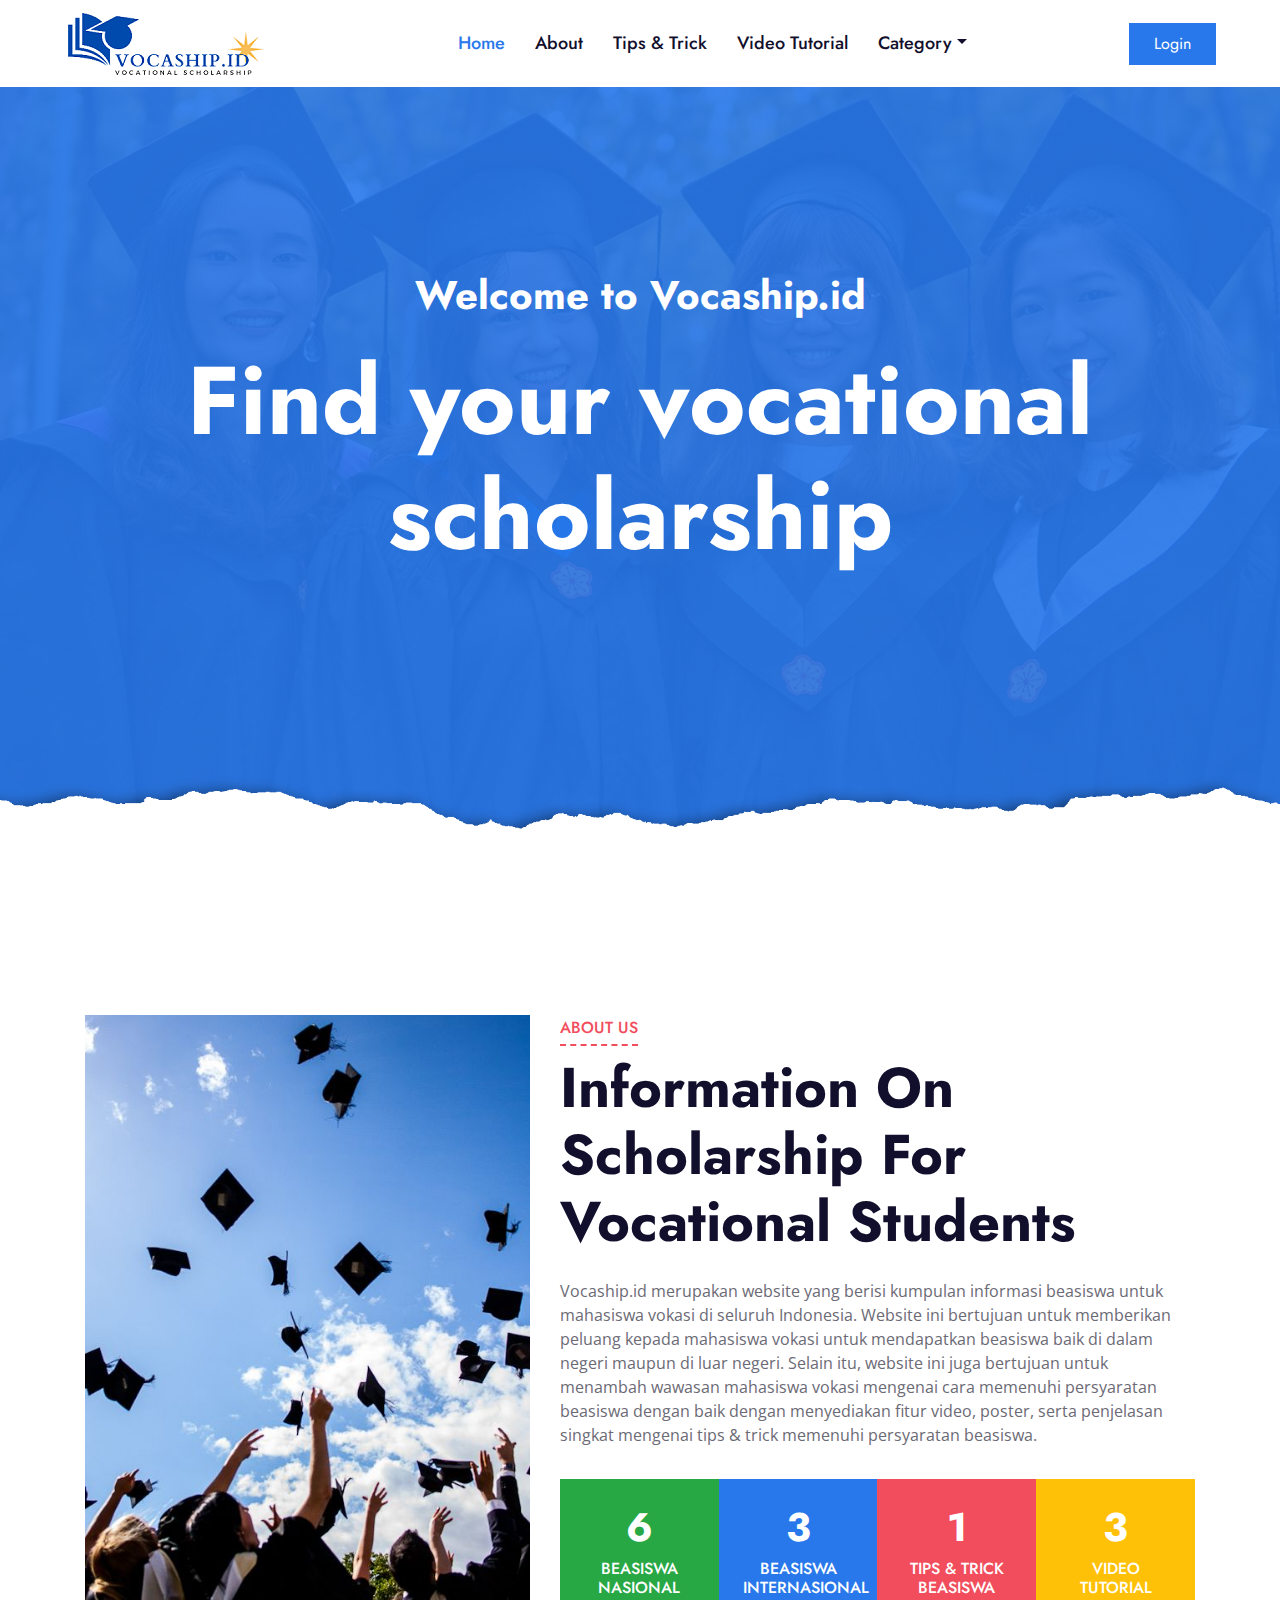
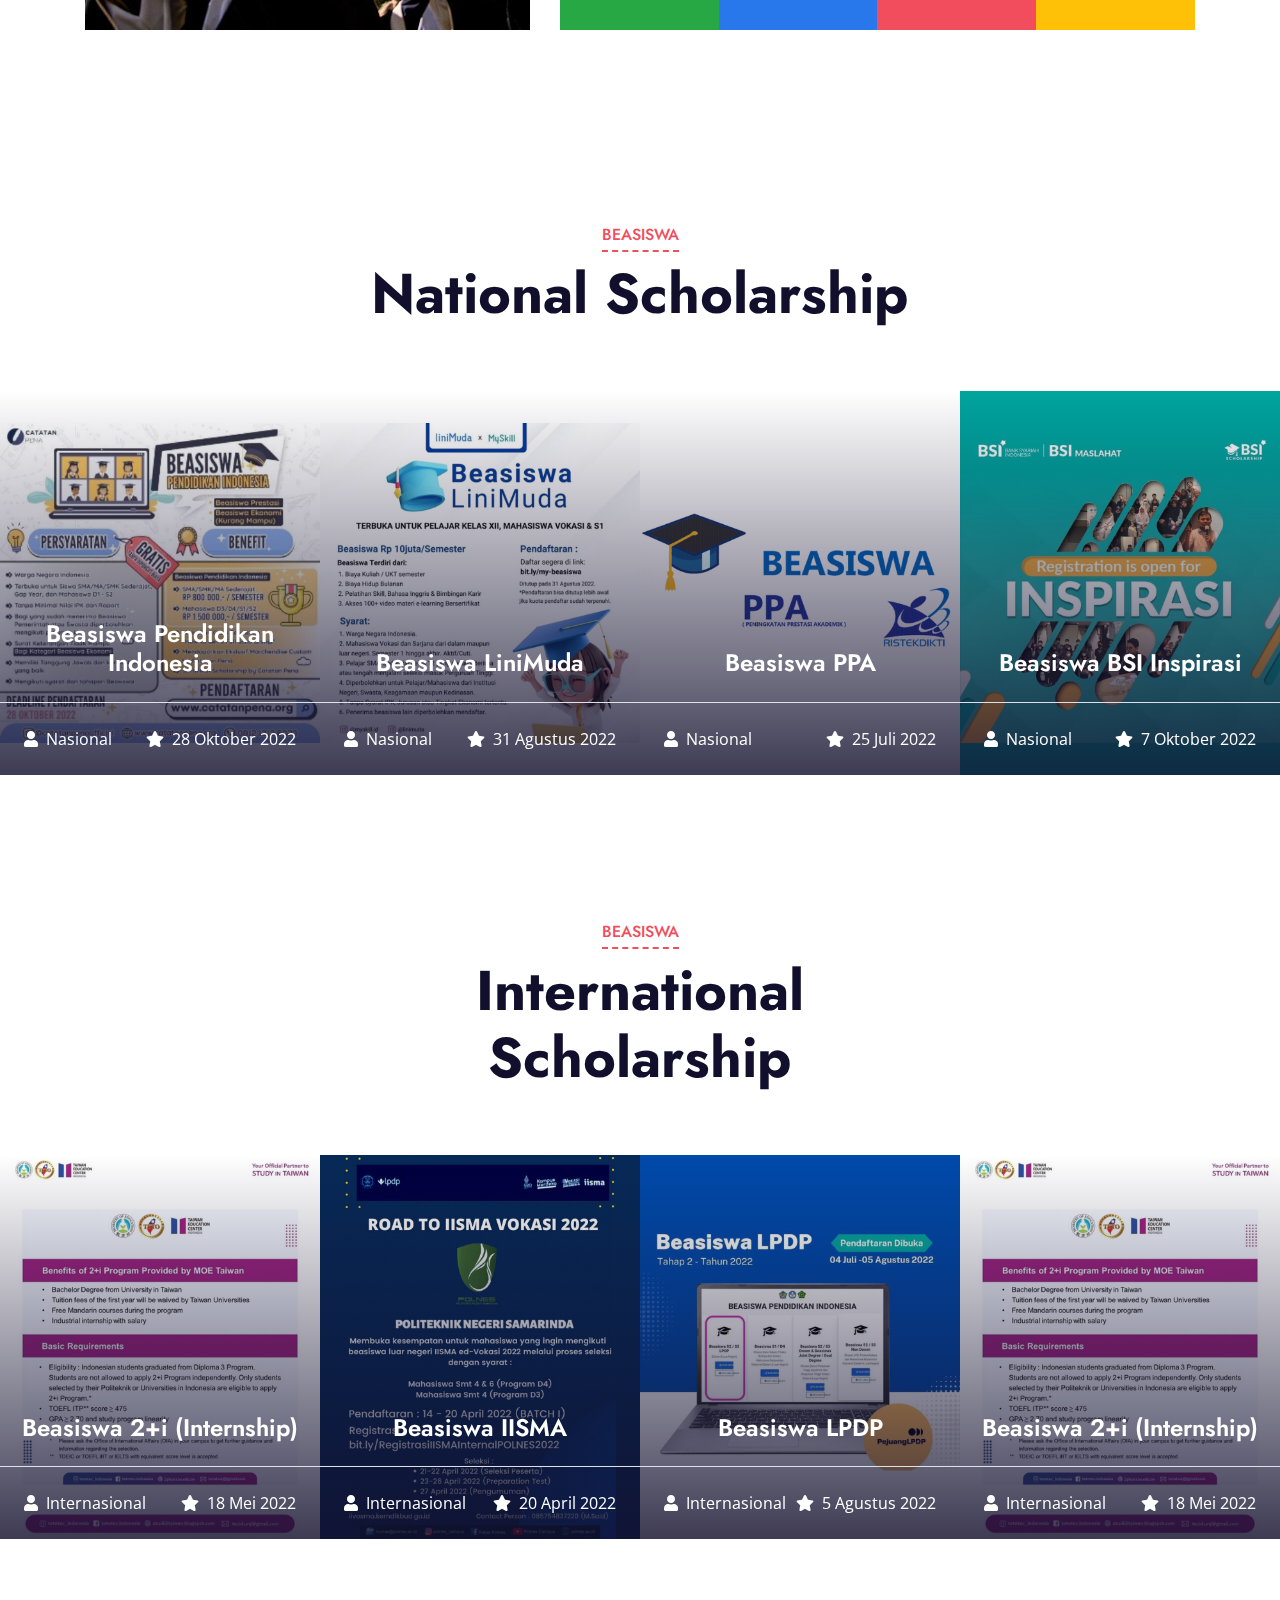
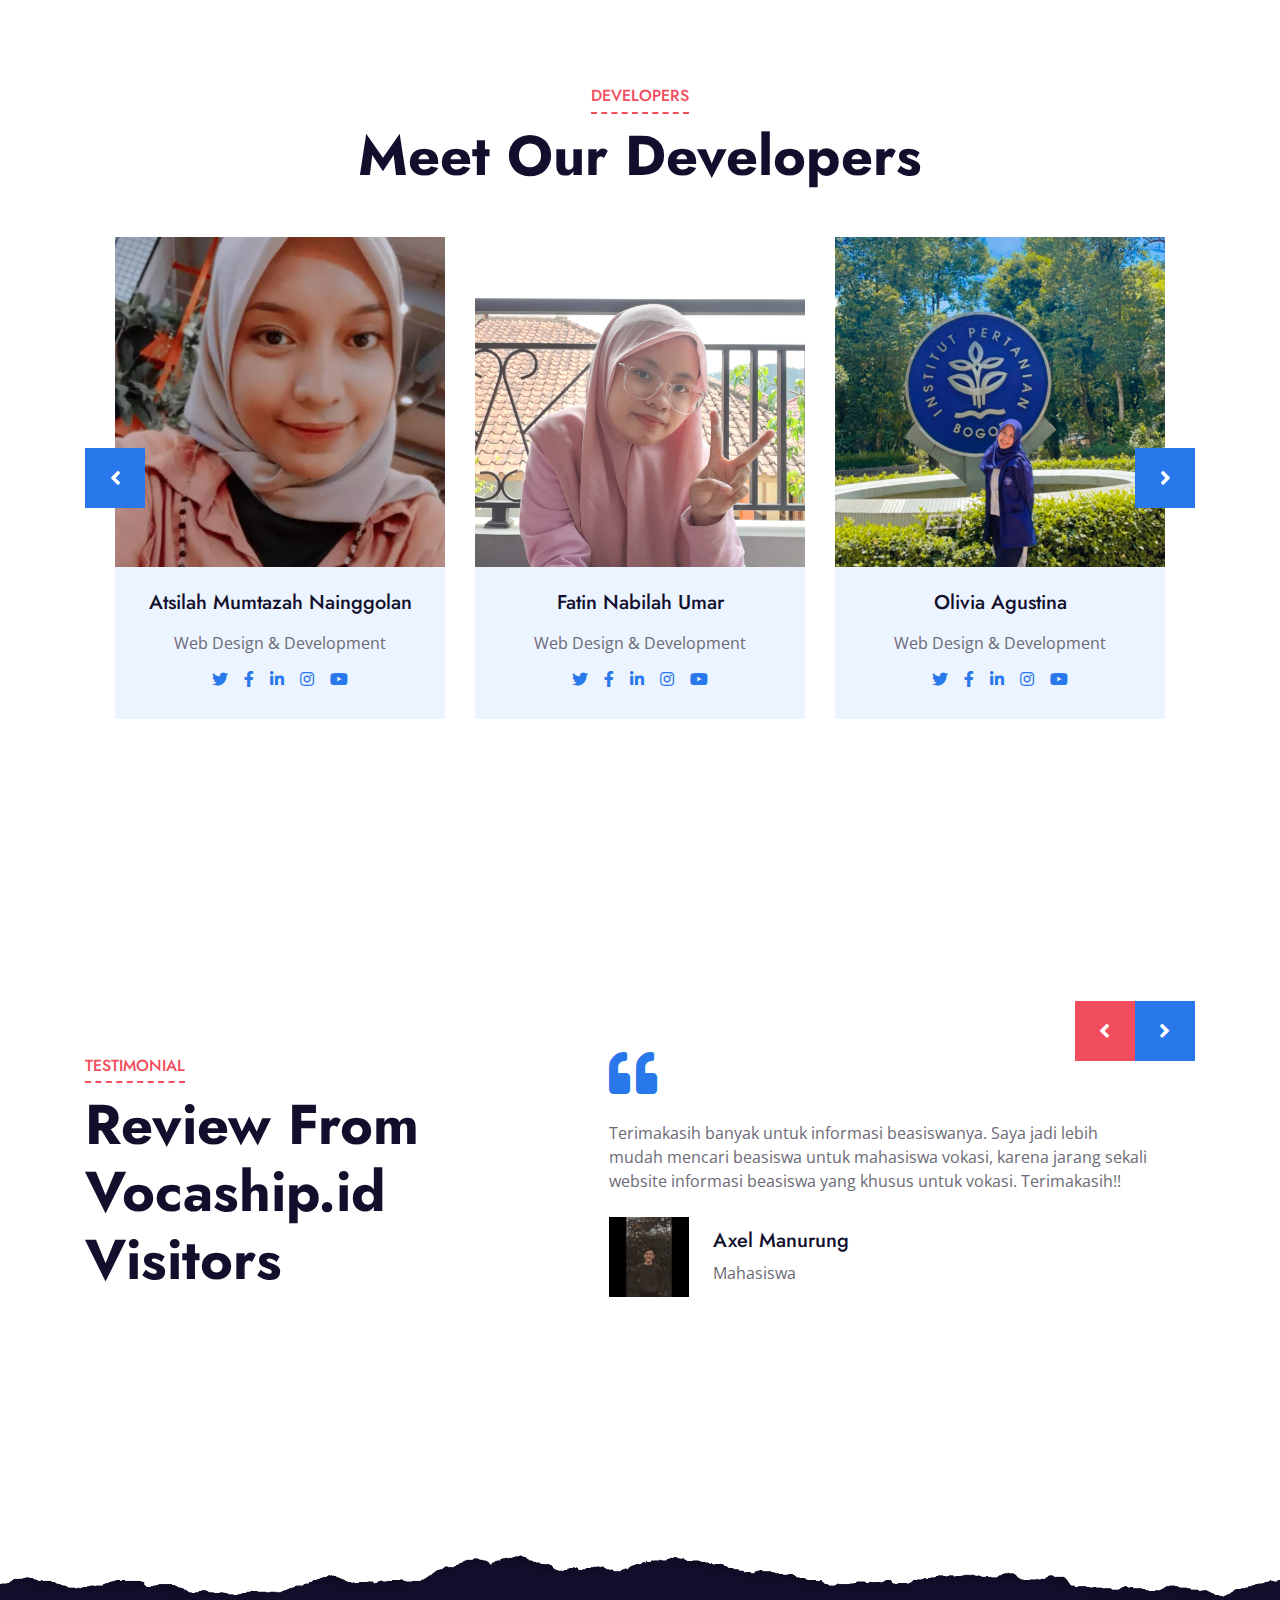
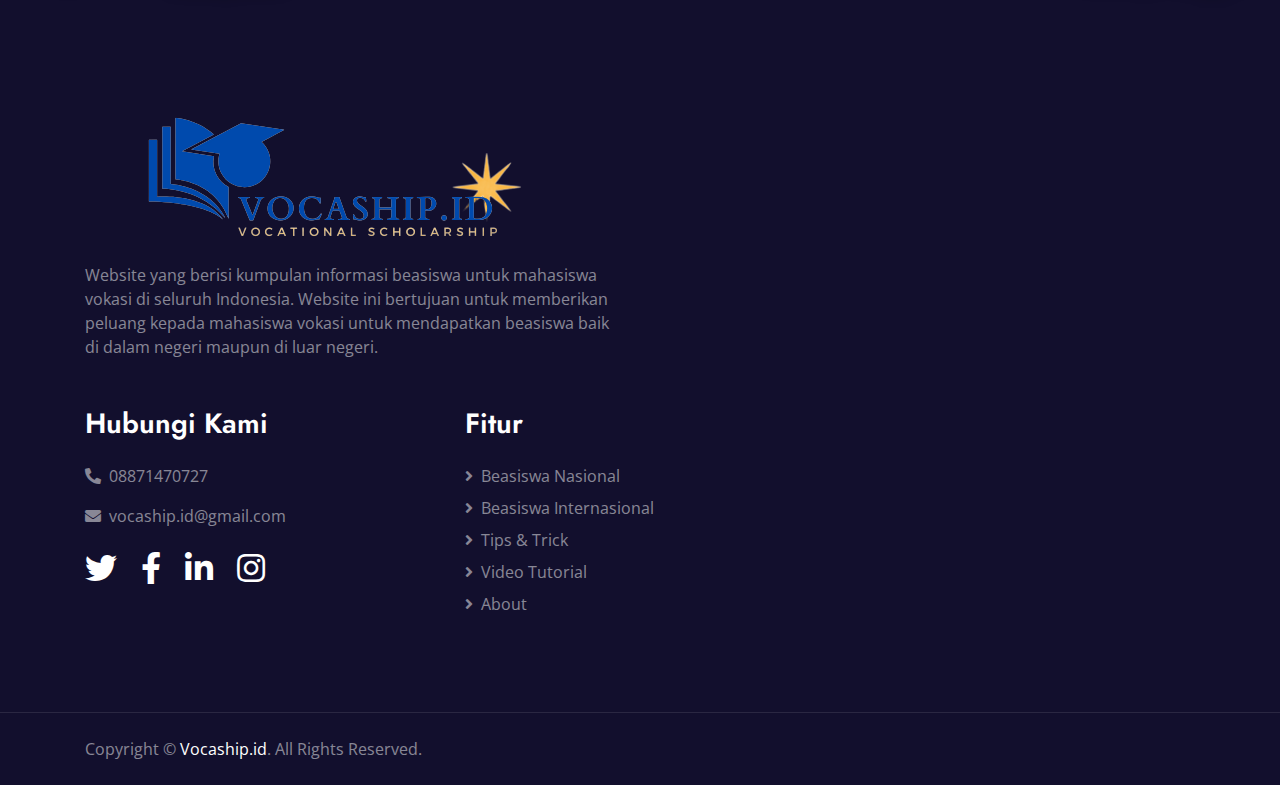
<file: index.html>
<!DOCTYPE html>
<html lang="en">

<head>
    <meta charset="utf-8">
    <title>Vocaship.id</title>
    <meta content="width=device-width, initial-scale=1.0" name="viewport">
    <meta content="beasiswa vokasi, beasiswa, vokasi, vocational scholarship, cari beasiswa, beasiswa mahasiswa vokasi, 
                    vocaship, beasiswa nasional, beasiswa internasional, tips dan trik membuat essai, tips lolos beasiswa, 
                    cara membuat cv untuk beasiswa" name="keywords">
    <meta content="Jika kamu mahasiswa vokasi dan sedang mencari beasiswa, maka disinilah tempatnya. 
                    Temukan beasiswa incaranmu disini dan gapai mimpi mu!" name="description">

    <!-- Favicon -->
    <link href="img/logo.png" rel="icon">

    <!-- Google Web Fonts -->
    <link rel="preconnect" href="https://fonts.gstatic.com">
    <link href="https://fonts.googleapis.com/css2?family=Jost:wght@500;600;700&family=Open+Sans:wght@400;600&display=swap" rel="stylesheet"> 

    <!-- Font Awesome -->
    <link href="https://cdnjs.cloudflare.com/ajax/libs/font-awesome/5.10.0/css/all.min.css" rel="stylesheet">

    <!-- Libraries Stylesheet -->
    <link href="lib/owlcarousel/assets/owl.carousel.min.css" rel="stylesheet">

    <!-- Customized Bootstrap Stylesheet -->
    <link href="css/style.css" rel="stylesheet">
</head>

<body>
    <!-- Navbar Start -->
    <div class="container-fluid p-0">
        <nav class="navbar navbar-expand-lg bg-white navbar-light py-3 py-lg-0 px-lg-5">
            <a href="index.html" class="navbar-brand ml-lg-3">
                <img src="img/logo-croped.png"/>
            </a>
            <button type="button" class="navbar-toggler" data-toggle="collapse" data-target="#navbarCollapse">
                <span class="navbar-toggler-icon"></span>
            </button>
            <div class="collapse navbar-collapse justify-content-between px-lg-3" id="navbarCollapse">
                <div class="navbar-nav mx-auto py-0">
                    <a href="index.html" class="nav-item nav-link active">Home</a>
                    <a href="about.html" class="nav-item nav-link">About</a>
                    <a href="tips.html" class="nav-item nav-link">Tips & Trick</a>
                    <a href="video.html" class="nav-item nav-link">Video Tutorial</a>
                    <div class="nav-item dropdown">
                        <a href="#" class="nav-link dropdown-toggle" data-toggle="dropdown">Category</a>
                        <div class="dropdown-menu m-0">
                            <a href="beasiswa-nasional.html" class="dropdown-item">Beasiswa Nasional</a>
                            <a href="beasiswa-internasional.html" class="dropdown-item">Beasiswa Internasional</a>
                            <!----
                            <a href="team.html" class="dropdown-item">Instructors</a>
                            <a href="testimonial.html" class="dropdown-item">Testimonial</a>
                            -->
                        </div>
                    </div>
                    <!--a href="contact.html" class="nav-item nav-link">Contact</a-->
                </div>
                <a href="http://localhost/beasiswa/homep" class="btn btn-primary py-2 px-4 d-none d-lg-block">Login</a>
            </div>
        </nav>
    </div>
    <!-- Navbar End -->


    <!-- Header Start -->
    <div class="jumbotron jumbotron-fluid position-relative overlay-bottom" style="margin-bottom: 90px;">
        <div class="container text-center my-5 py-5">
            <h1 class="text-white mt-4 mb-4">Welcome to Vocaship.id</h1>
            <h1 class="text-white display-1 mb-5">Find your vocational scholarship </h1>
            <div class="mx-auto mb-5" style="width: 100%; max-width: 600px;">
                <div class="input-group">
                    <!--<div class="input-group-prepend">
                        <button class="btn btn-outline-light bg-white text-body px-4 dropdown-toggle" type="button" data-toggle="dropdown"
                            aria-haspopup="true" aria-expanded="false">Category</button>
                        <div class="dropdown-menu">
                            <a class="dropdown-item" href="beasiswa-nasional.html">Beasiswa Nasional</a>
                            <a class="dropdown-item" href="beasiswa-internasional.html">Beasiswa Internasional</a>
                             <!-- <a class="dropdown-item" href="#">Courses 3</a> -->
                        <!--</div>
                    </div>
                    <input type="text" class="form-control border-light" style="padding: 30px 25px;" placeholder="Keyword">
                    <div class="input-group-append">
                        <button class="btn btn-secondary px-4 px-lg-5">Search</button>
                    </div> -->
                </div>
            </div>
        </div>
    </div>
    <!-- Header End -->


    <!-- About Start -->
    <div class="container-fluid py-5">
        <div class="container py-5">
            <div class="row">
                <div class="col-lg-5 mb-5 mb-lg-0" style="min-height: 500px;">
                    <div class="position-relative h-100">
                        <img class="position-absolute w-100 h-100" src="img/about.jfif" style="object-fit: cover;">
                    </div>
                </div>
                <div class="col-lg-7">
                    <div class="section-title position-relative mb-4">
                        <h6 class="d-inline-block position-relative text-secondary text-uppercase pb-2">About Us</h6>
                        <h1 class="display-4">Information On Scholarship For Vocational Students</h1>
                    </div>
                    <p>Vocaship.id merupakan website yang berisi kumpulan informasi beasiswa untuk mahasiswa vokasi di seluruh Indonesia. 
                        Website ini bertujuan untuk memberikan peluang kepada mahasiswa vokasi untuk mendapatkan beasiswa baik di dalam negeri 
                        maupun di luar negeri. Selain itu, website ini juga bertujuan untuk menambah wawasan mahasiswa vokasi mengenai cara 
                        memenuhi persyaratan beasiswa dengan baik dengan menyediakan fitur video, poster, serta penjelasan singkat mengenai 
                        tips & trick memenuhi persyaratan beasiswa.</p>
                    <div class="row pt-3 mx-0">
                        <div class="col-3 px-0">
                            <div class="bg-success text-center p-4">
                                <h1 class="text-white" data-toggle="counter-up">6</h1>
                                <h6 class="text-uppercase text-white">Beasiswa<span class="d-block">Nasional</span></h6>
                            </div>
                        </div>
                        <div class="col-3 px-0">
                            <div class="bg-primary text-center p-4">
                                <h1 class="text-white" data-toggle="counter-up">3</h1>
                                <h6 class="text-uppercase text-white">Beasiswa<span class="d-block">Internasional</span></h6>
                            </div>
                        </div>
                        <div class="col-3 px-0">
                            <div class="bg-secondary text-center p-4">
                                <h1 class="text-white" data-toggle="counter-up">1</h1>
                                <h6 class="text-uppercase text-white">Tips & Trick<span class="d-block">Beasiswa</span></h6>
                            </div>
                        </div>
                        <div class="col-3 px-0">
                            <div class="bg-warning text-center p-4">
                                <h1 class="text-white" data-toggle="counter-up">3</h1>
                                <h6 class="text-uppercase text-white">Video<span class="d-block">Tutorial</span></h6>
                            </div>
                        </div>
                    </div>
                </div>
            </div>
        </div>
    </div>
    <!-- About End -->


    <!-- Feature Start 
    <div class="container-fluid bg-image" style="margin: 90px 0;">
        <div class="container">
            <div class="row">
                <div class="col-lg-7 my-5 pt-5 pb-lg-5">
                    <div class="section-title position-relative mb-4">
                        <h6 class="d-inline-block position-relative text-secondary text-uppercase pb-2">Why Choose Us?</h6>
                        <h1 class="display-4">Why You Should Start Learning with Us?</h1>
                    </div>
                    <p class="mb-4 pb-2">Aliquyam accusam clita nonumy ipsum sit sea clita ipsum clita, ipsum dolores amet voluptua duo dolores et sit ipsum rebum, sadipscing et erat eirmod diam kasd labore clita est. Diam sanctus gubergren sit rebum clita amet.</p>
                    <div class="d-flex mb-3">
                        <div class="btn-icon bg-primary mr-4">
                            <i class="fa fa-2x fa-graduation-cap text-white"></i>
                        </div>
                        <div class="mt-n1">
                            <h4>Skilled Instructors</h4>
                            <p>Labore rebum duo est Sit dolore eos sit tempor eos stet, vero vero clita magna kasd no nonumy et eos dolor magna ipsum.</p>
                        </div>
                    </div>
                    <div class="d-flex mb-3">
                        <div class="btn-icon bg-secondary mr-4">
                            <i class="fa fa-2x fa-certificate text-white"></i>
                        </div>
                        <div class="mt-n1">
                            <h4>International Certificate</h4>
                            <p>Labore rebum duo est Sit dolore eos sit tempor eos stet, vero vero clita magna kasd no nonumy et eos dolor magna ipsum.</p>
                        </div>
                    </div>
                    <div class="d-flex">
                        <div class="btn-icon bg-warning mr-4">
                            <i class="fa fa-2x fa-book-reader text-white"></i>
                        </div>
                        <div class="mt-n1">
                            <h4>Online Classes</h4>
                            <p class="m-0">Labore rebum duo est Sit dolore eos sit tempor eos stet, vero vero clita magna kasd no nonumy et eos dolor magna ipsum.</p>
                        </div>
                    </div>
                </div>
                <div class="col-lg-5" style="min-height: 500px;">
                    <div class="position-relative h-100">
                        <img class="position-absolute w-100 h-100" src="img/feature.jpg" style="object-fit: cover;">
                    </div>
                </div>
            </div>
        </div>
    </div>
    -->


    <!-- Courses Start -->
    <div class="container-fluid px-0 py-5">
        <div class="row mx-0 justify-content-center pt-5">
            <div class="col-lg-6">
                <div class="section-title text-center position-relative mb-4">
                    <h6 class="d-inline-block position-relative text-secondary text-uppercase pb-2">Beasiswa</h6>
                    <h1 class="display-4">National Scholarship</h1>
                </div>
            </div>
        </div>
        <div class="owl-carousel courses-carousel">
            <div class="courses-item position-relative">
                <img class="img-fluid" src="img/beasiswa-1.png" alt="">
                <div class="courses-text">
                    <h4 class="text-center text-white px-3">Beasiswa Pendidikan Indonesia</h4>
                    <div class="border-top w-100 mt-3">
                        <div class="d-flex justify-content-between p-4">
                            <span class="text-white"><i class="fa fa-user mr-2"></i>Nasional</span>
                            <span class="text-white"><i class="fa fa-star mr-2"></i>28 Oktober 2022</span>
                        </div>
                    </div>
                    <div class="w-100 bg-white text-center p-4" >
                        <a class="btn btn-primary" href="beasiswa-pendidikan-indonesia.html">Detail Beasiswa</a>
                    </div>
                </div>
            </div>
            <div class="courses-item position-relative">
                <img class="img-fluid" src="img/beasiswa-2.png" alt="">
                <div class="courses-text">
                    <h4 class="text-center text-white px-3">Beasiswa LiniMuda</h4>
                    <div class="border-top w-100 mt-3">
                        <div class="d-flex justify-content-between p-4">
                            <span class="text-white"><i class="fa fa-user mr-2"></i>Nasional</span>
                            <span class="text-white"><i class="fa fa-star mr-2"></i>31 Agustus 2022</span>
                        </div>
                    </div>
                    <div class="w-100 bg-white text-center p-4" >
                        <a class="btn btn-primary" href="beasiswa-linimuda.html">Detail Beasiswa</a>
                    </div>
                </div>
            </div>
            <div class="courses-item position-relative">
                <img class="img-fluid" src="img/beasiswa-3.png" alt="">
                <div class="courses-text">
                    <h4 class="text-center text-white px-3">Beasiswa PPA</h4>
                    <div class="border-top w-100 mt-3">
                        <div class="d-flex justify-content-between p-4">
                            <span class="text-white"><i class="fa fa-user mr-2"></i>Nasional</span>
                            <span class="text-white"><i class="fa fa-star mr-2"></i>25 Juli 2022</span>
                        </div>
                    </div>
                    <div class="w-100 bg-white text-center p-4" >
                        <a class="btn btn-primary" href="beasiswa-PPA.html">Detail Beasiswa</a>
                    </div>
                </div>
            </div>
            <div class="courses-item position-relative">
                <img class="img-fluid" src="img/beasiswa-4.png" alt="">
                <div class="courses-text">
                    <h4 class="text-center text-white px-3">Beasiswa BSI Inspirasi</h4>
                    <div class="border-top w-100 mt-3">
                        <div class="d-flex justify-content-between p-4">
                            <span class="text-white"><i class="fa fa-user mr-2"></i>Nasional</span>
                            <span class="text-white"><i class="fa fa-star mr-2"></i>7 Oktober 2022</span>
                        </div>
                    </div>
                    <div class="w-100 bg-white text-center p-4" >
                        <a class="btn btn-primary" href="beasiswa-BSI-inspirasi.html">Detail Beasiswa</a>
                    </div>
                </div>
            </div>
            <div class="courses-item position-relative">
                <img class="img-fluid" src="img/beasiswa-5.png" alt="">
                <div class="courses-text">
                    <h4 class="text-center text-white px-3">Beasiswa BSI Prestasi</h4>
                    <div class="border-top w-100 mt-3">
                        <div class="d-flex justify-content-between p-4">
                            <span class="text-white"><i class="fa fa-user mr-2"></i>Nasional</span>
                            <span class="text-white"><i class="fa fa-star mr-2"></i>7 Oktober 2022</span>
                        </div>
                    </div>
                    <div class="w-100 bg-white text-center p-4" >
                        <a class="btn btn-primary" href="beasiswa-BSI-prestasi.html">Detail Beasiswa</a>
                    </div>
                </div>
            </div>
            <div class="courses-item position-relative">
                <img class="img-fluid" src="img/beasiswa-6.png" alt="">
                <div class="courses-text">
                    <h4 class="text-center text-white px-3">Beasiswa Aktivis Salman</h4>
                    <div class="border-top w-100 mt-3">
                        <div class="d-flex justify-content-between p-4">
                            <span class="text-white"><i class="fa fa-user mr-2"></i>Nasional</span>
                            <span class="text-white"><i class="fa fa-star mr-2"></i>30 September 2022</span>
                        </div>
                    </div>
                    <div class="w-100 bg-white text-center p-4" >
                        <a class="btn btn-primary" href="beasiswa-aktivis-salman.html">Detail Beasiswa</a>
                    </div>
                </div>
            </div>
        </div>
    </div>
    <!-- Courses End -->

    <!-- Courses Start -->
    <div class="container-fluid px-0 py-5">
        <div class="row mx-0 justify-content-center pt-5">
            <div class="col-lg-6">
                <div class="section-title text-center position-relative mb-4">
                    <h6 class="d-inline-block position-relative text-secondary text-uppercase pb-2">Beasiswa</h6>
                    <h1 class="display-4">International Scholarship</h1>
                </div>
            </div>
        </div>
        <div class="owl-carousel courses-carousel">
            <div class="courses-item position-relative">
                <img class="img-fluid" src="img/Taiwan.png" alt="">
                <div class="courses-text">
                    <h4 class="text-center text-white px-3">Beasiswa 2+i (Internship)</h4>
                    <div class="border-top w-100 mt-3">
                        <div class="d-flex justify-content-between p-4">
                            <span class="text-white"><i class="fa fa-user mr-2"></i>Internasional</span>
                            <span class="text-white"><i class="fa fa-star mr-2"></i>18 Mei 2022</span>
                        </div>
                    </div>
                    <div class="w-100 bg-white text-center p-4" >
                        <a class="btn btn-primary" href="beasiswa-taiwan.html">Detail Beasiswa</a>
                    </div>
                </div>
            </div>
            <div class="courses-item position-relative">
                <img class="img-fluid" src="img/IISMA.png" alt="">
                <div class="courses-text">
                    <h4 class="text-center text-white px-3">Beasiswa IISMA</h4>
                    <div class="border-top w-100 mt-3">
                        <div class="d-flex justify-content-between p-4">
                            <span class="text-white"><i class="fa fa-user mr-2"></i>Internasional</span>
                            <span class="text-white"><i class="fa fa-star mr-2"></i>20 April 2022</span>
                        </div>
                    </div>
                    <div class="w-100 bg-white text-center p-4" >
                        <a class="btn btn-primary" href="beasiswa-IISMA.html">Detail Beasiswa</a>
                    </div>
                </div>
            </div>
            <div class="courses-item position-relative">
                <img class="img-fluid" src="img/LPDP.png" alt="">
                <div class="courses-text">
                    <h4 class="text-center text-white px-3">Beasiswa LPDP</h4>
                    <div class="border-top w-100 mt-3">
                        <div class="d-flex justify-content-between p-4">
                            <span class="text-white"><i class="fa fa-user mr-2"></i>Internasional</span>
                            <span class="text-white"><i class="fa fa-star mr-2"></i>5 Agustus 2022</span>
                        </div>
                    </div>
                    <div class="w-100 bg-white text-center p-4" >
                        <a class="btn btn-primary" href="beasiswa-LPDP.html">Detail Beasiswa</a>
                    </div>
                </div>
            </div>
        </div>
    </div>
    <!-- Courses End -->


    <!-- Team Start -->
    <div class="container-fluid py-5">
        <div class="container py-5">
            <div class="section-title text-center position-relative mb-5">
                <h6 class="d-inline-block position-relative text-secondary text-uppercase pb-2">Developers</h6>
                <h1 class="display-4">Meet Our Developers</h1>
            </div>
            <div class="owl-carousel team-carousel position-relative" style="padding: 0 30px;">
                <div class="team-item">
                    <img class="img-fluid w-100" src="img/atsilah.png" alt="">
                    <div class="bg-light text-center p-4">
                        <h5 class="mb-3">Atsilah Mumtazah Nainggolan</h5>
                        <p class="mb-2">Web Design & Development</p>
                        <div class="d-flex justify-content-center">
                            <a class="mx-1 p-1" href="#"><i class="fab fa-twitter"></i></a>
                            <a class="mx-1 p-1" href="#"><i class="fab fa-facebook-f"></i></a>
                            <a class="mx-1 p-1" href="#"><i class="fab fa-linkedin-in"></i></a>
                            <a class="mx-1 p-1" href="https://instagram.com/at.siilaa"><i class="fab fa-instagram"></i></a>
                            <a class="mx-1 p-1" href="#"><i class="fab fa-youtube"></i></a>
                        </div>
                    </div>
                </div>
                <div class="team-item">
                    <img class="img-fluid w-100" src="img/fatin.jpeg" alt="">
                    <div class="bg-light text-center p-4">
                        <h5 class="mb-3">Fatin Nabilah Umar</h5>
                        <p class="mb-2">Web Design & Development</p>
                        <div class="d-flex justify-content-center">
                            <a class="mx-1 p-1" href="#"><i class="fab fa-twitter"></i></a>
                            <a class="mx-1 p-1" href="#"><i class="fab fa-facebook-f"></i></a>
                            <a class="mx-1 p-1" href="#"><i class="fab fa-linkedin-in"></i></a>
                            <a class="mx-1 p-1" href="https://instagram.com/fatinnblhu"><i class="fab fa-instagram"></i></a>
                            <a class="mx-1 p-1" href="#"><i class="fab fa-youtube"></i></a>
                        </div>
                    </div>
                </div>
                <div class="team-item">
                    <img class="img-fluid w-100" src="img/olive.jpg" alt="">
                    <div class="bg-light text-center p-4">
                        <h5 class="mb-3">Olivia Agustina</h5>
                        <p class="mb-2">Web Design & Development</p>
                        <div class="d-flex justify-content-center">
                            <a class="mx-1 p-1" href="#"><i class="fab fa-twitter"></i></a>
                            <a class="mx-1 p-1" href="#"><i class="fab fa-facebook-f"></i></a>
                            <a class="mx-1 p-1" href="#"><i class="fab fa-linkedin-in"></i></a>
                            <a class="mx-1 p-1" href="https://instagram.com/olivia.agustina"><i class="fab fa-instagram"></i></a>
                            <a class="mx-1 p-1" href="#"><i class="fab fa-youtube"></i></a>
                        </div>
                    </div>
                </div>
                <div class="team-item">
                    <img class="img-fluid w-100" src="img/hafidz.jpeg" alt="">
                    <div class="bg-light text-center p-4">
                        <h5 class="mb-3">Izza Muhammad Hafidz</h5>
                        <p class="mb-2">Web Design & Development</p>
                        <div class="d-flex justify-content-center">
                            <a class="mx-1 p-1" href="#"><i class="fab fa-twitter"></i></a>
                            <a class="mx-1 p-1" href="#"><i class="fab fa-facebook-f"></i></a>
                            <a class="mx-1 p-1" href="#"><i class="fab fa-linkedin-in"></i></a>
                            <a class="mx-1 p-1" href="https://instagram.com/hafidz.345"><i class="fab fa-instagram"></i></a>
                            <a class="mx-1 p-1" href="#"><i class="fab fa-youtube"></i></a>
                        </div>
                    </div>
                </div>
            </div>
        </div>
    </div>
    <!-- Team End -->


    <!-- Testimonial Start -->
    <div class="container-fluid bg-image py-5" style="margin: 90px 0;">
        <div class="container py-5">
            <div class="row align-items-center">
                <div class="col-lg-5 mb-5 mb-lg-0">
                    <div class="section-title position-relative mb-4">
                        <h6 class="d-inline-block position-relative text-secondary text-uppercase pb-2">Testimonial</h6>
                        <h1 class="display-4">Review From Vocaship.id Visitors</h1>
                    </div>
                    <!--p class="m-0">Dolor est dolores et nonumy sit labore dolores est sed rebum amet, justo duo ipsum sanctus dolore magna rebum sit et. Diam lorem ea sea at. Nonumy et at at sed justo est nonumy tempor. Vero sea ea eirmod, elitr ea amet diam ipsum at amet. Erat sed stet eos ipsum diam</p-->
                </div>
                <div class="col-lg-7">
                    <div class="owl-carousel testimonial-carousel">
                        <div class="bg-white p-5">
                            <i class="fa fa-3x fa-quote-left text-primary mb-4"></i>
                            <p>Terimakasih banyak untuk informasi beasiswanya. Saya jadi lebih mudah mencari beasiswa untuk mahasiswa vokasi, karena jarang sekali website informasi beasiswa yang khusus untuk vokasi. Terimakasih!!</p>
                            <div class="d-flex flex-shrink-0 align-items-center mt-4">
                                <img class="img-fluid mr-4" src="img/testimoni-2.png" alt="">
                                <div>
                                    <h5>Axel Manurung</h5>
                                    <span>Mahasiswa</span>
                                </div>
                            </div>
                        </div>
                        <div class="bg-white p-5">
                            <i class="fa fa-3x fa-quote-left text-primary mb-4"></i>
                            <p>Informasinya banyak banget selain info beasiswa nasional ada juga yang internasional. Kerennn dehhhh... ada juga tips and trick untuk membuat essai, dan yang bagus juga ada video tutorialnya juga. Terimakasih!</p>
                            <div class="d-flex flex-shrink-0 align-items-center mt-4">
                                <img class="img-fluid mr-4" src="img/testimoni1.png" alt="">
                                <div>
                                    <h5>Lucy Mareta</h5>
                                    <span>Mahasiswi</span>
                                </div>
                            </div>
                        </div>
                    </div>
                </div>
            </div>
        </div>
    </div>
    <!-- Testimonial Start -->


    <!-- Footer Start -->
    <div class="container-fluid position-relative overlay-top bg-dark text-white-50 py-5" style="margin-top: 90px;">
        <div class="container mt-5 pt-5">
            <div class="row">
                <div class="col-md-6 mb-5">
                    <a href="index.html" class="navbar-brand">
                        <img src="img/logo-footer.png"/>
                    </a>
                    <p class="m-0">Website yang berisi kumpulan informasi beasiswa untuk mahasiswa vokasi di seluruh Indonesia. 
                        Website ini bertujuan untuk memberikan peluang kepada mahasiswa vokasi untuk mendapatkan beasiswa baik di dalam negeri 
                        maupun di luar negeri. </p>
                </div>
                <!----
                <div class="col-md-6 mb-5">
                    <h3 class="text-white mb-4">Newsletter</h3>
                    <div class="w-100">
                        <div class="input-group">
                            <input type="text" class="form-control border-light" style="padding: 30px;" placeholder="Your Email Address">
                            <div class="input-group-append">
                                <button class="btn btn-primary px-4">Sign Up</button>
                            </div>
                        </div>
                    </div>
                </div>
                 -->
            </div>
            <div class="row">
                <div class="col-md-4 mb-5">
                    <h3 class="text-white mb-4">Hubungi Kami</h3>
                    <p><i class="fa fa-phone-alt mr-2"></i>08871470727</p>
                    <p><i class="fa fa-envelope mr-2"></i>vocaship.id@gmail.com</p>
                    <div class="d-flex justify-content-start mt-4">
                        <a class="text-white mr-4" href="#"><i class="fab fa-2x fa-twitter"></i></a>
                        <a class="text-white mr-4" href="#"><i class="fab fa-2x fa-facebook-f"></i></a>
                        <a class="text-white mr-4" href="#"><i class="fab fa-2x fa-linkedin-in"></i></a>
                        <a class="text-white" href="https://instagram.com/vocaship.id"><i class="fab fa-2x fa-instagram"></i></a>
                    </div>
                </div>
                <!---->
                <div class="col-md-4 mb-5">
                    <h3 class="text-white mb-4">Fitur</h3>
                    <div class="d-flex flex-column justify-content-start">
                        <a class="text-white-50 mb-2" href="beasiswa-nasional.html"><i class="fa fa-angle-right mr-2"></i>Beasiswa Nasional</a>
                        <a class="text-white-50 mb-2" href="beasiswa-internasional.html"><i class="fa fa-angle-right mr-2"></i>Beasiswa Internasional</a>
                        <a class="text-white-50 mb-2" href="tips.html"><i class="fa fa-angle-right mr-2"></i>Tips & Trick</a>
                        <a class="text-white-50 mb-2" href="video.html"><i class="fa fa-angle-right mr-2"></i>Video Tutorial</a>
                        <a class="text-white-50" href="about.html"><i class="fa fa-angle-right mr-2"></i>About</a>
                    </div>
                </div>
                <!----
                <div class="col-md-4 mb-5">
                    <h3 class="text-white mb-4">Beasiswa</h3>
                    <div class="d-flex flex-column justify-content-start">
                        <a class="text-white-50 mb-2" href="#"><i class="fa fa-angle-right mr-2"></i>Beasiswa Pendidi</a>
                        <a class="text-white-50 mb-2" href="#"><i class="fa fa-angle-right mr-2"></i>Terms & Condition</a>
                        <a class="text-white-50 mb-2" href="#"><i class="fa fa-angle-right mr-2"></i>Regular FAQs</a>
                        <a class="text-white-50 mb-2" href="#"><i class="fa fa-angle-right mr-2"></i>Help & Support</a>
                        <a class="text-white-50" href="#"><i class="fa fa-angle-right mr-2"></i>Contact</a>
                    </div>
                </div>
                -->
            </div>
        </div>
    </div>
    <div class="container-fluid bg-dark text-white-50 border-top py-4" style="border-color: rgba(256, 256, 256, .1) !important;">
        <div class="container">
            <div class="row">
                <div class="col-md-6 text-center text-md-left mb-3 mb-md-0">
                    <p class="m-0">Copyright &copy; <a class="text-white" href="#">Vocaship.id</a>. All Rights Reserved.
                    </p>
                </div>
            </div>
        </div>
    </div>
    <!-- Footer End -->


    <!-- Back to Top -->
    <a href="#" class="btn btn-lg btn-primary rounded-0 btn-lg-square back-to-top"><i class="fa fa-angle-double-up"></i></a>


    <!-- JavaScript Libraries -->
    <script src="https://code.jquery.com/jquery-3.4.1.min.js"></script>
    <script src="https://stackpath.bootstrapcdn.com/bootstrap/4.4.1/js/bootstrap.bundle.min.js"></script>
    <script src="lib/easing/easing.min.js"></script>
    <script src="lib/waypoints/waypoints.min.js"></script>
    <script src="lib/counterup/counterup.min.js"></script>
    <script src="lib/owlcarousel/owl.carousel.min.js"></script>

    <!-- Template Javascript -->
    <script src="js/main.js"></script>
</body>

</html>
</file>
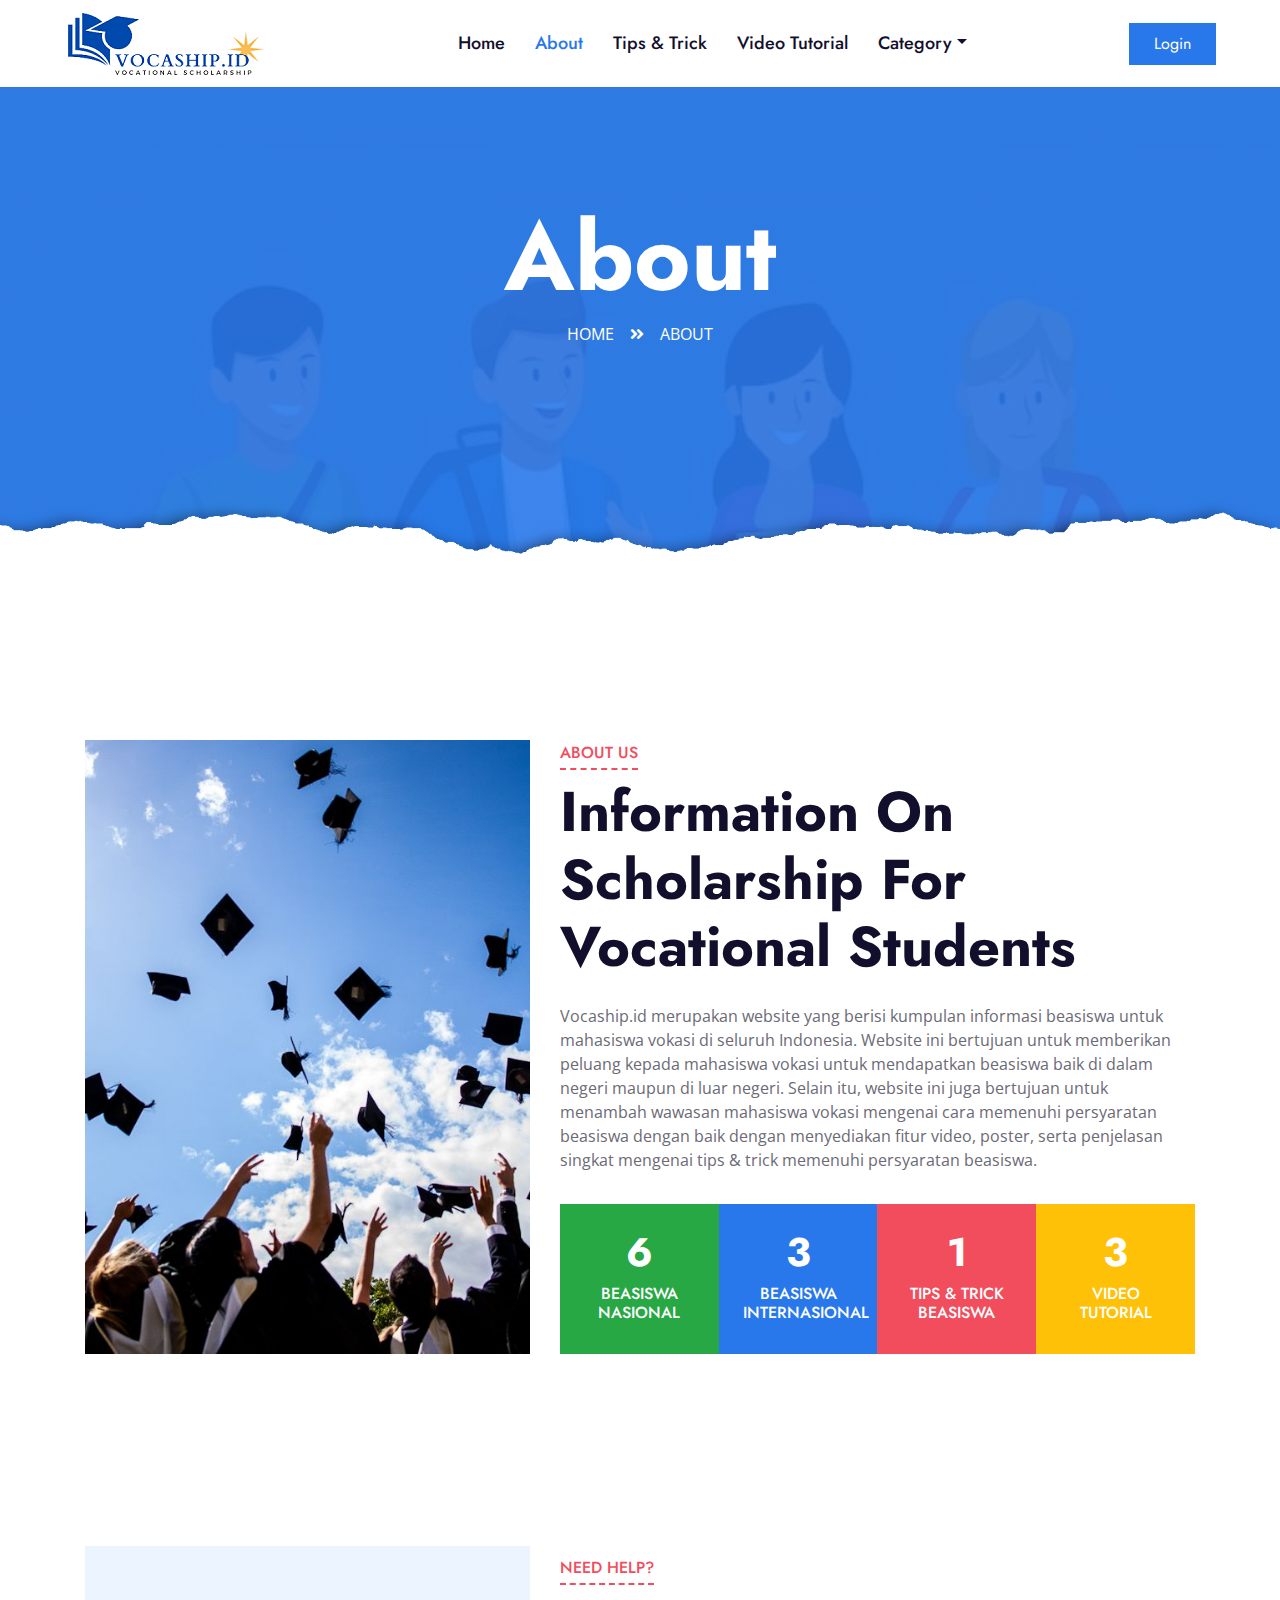
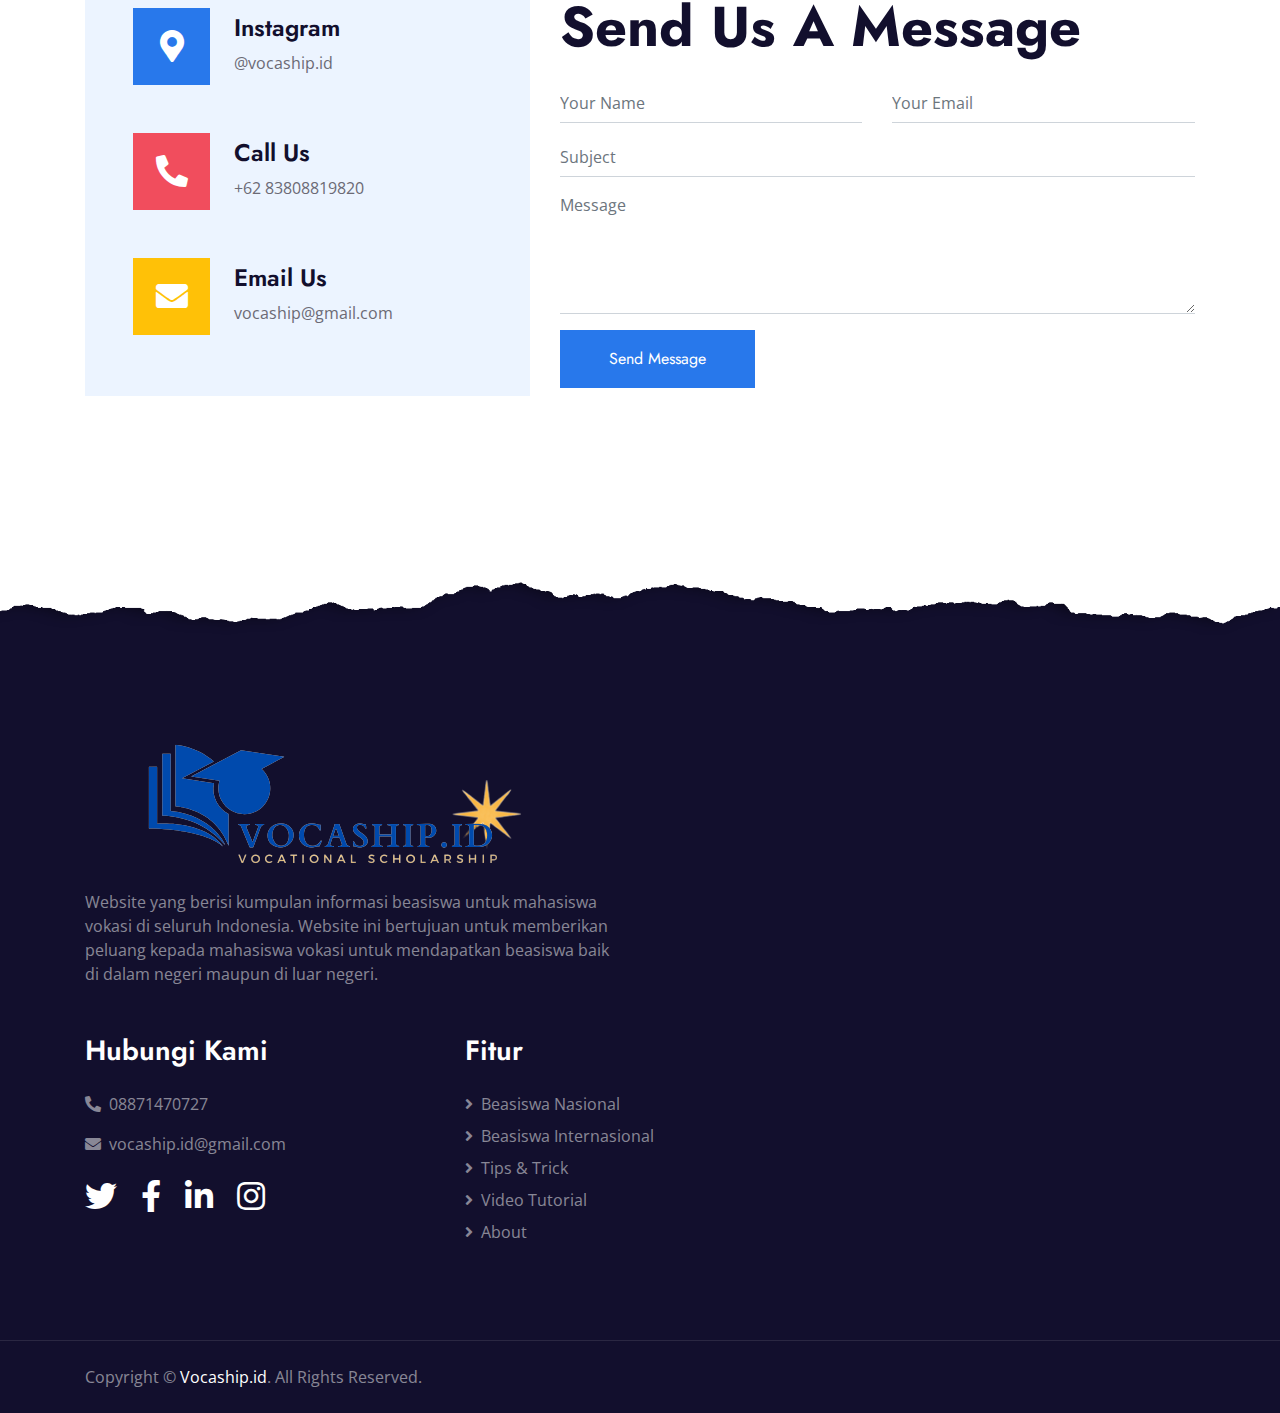
<file: about.html>
<!DOCTYPE html>
<html lang="en">

<head>
    <meta charset="utf-8">
    <title>About</title>
    <meta content="width=device-width, initial-scale=1.0" name="viewport">
    <meta content="beasiswa vokasi, beasiswa, vokasi, vocational scholarship, cari beasiswa, beasiswa mahasiswa vokasi, 
                    vocaship, beasiswa nasional, beasiswa internasional, tips dan trik membuat essai, tips lolos beasiswa, 
                    cara membuat cv untuk beasiswa" name="keywords">
    <meta content="about vocaship" name="description">

    <!-- Favicon -->
    <link href="img/logo.png" rel="icon">

    <!-- Google Web Fonts -->
    <link rel="preconnect" href="https://fonts.gstatic.com">
    <link href="https://fonts.googleapis.com/css2?family=Jost:wght@500;600;700&family=Open+Sans:wght@400;600&display=swap" rel="stylesheet"> 

    <!-- Font Awesome -->
    <link href="https://cdnjs.cloudflare.com/ajax/libs/font-awesome/5.10.0/css/all.min.css" rel="stylesheet">

    <!-- Libraries Stylesheet -->
    <link href="lib/owlcarousel/assets/owl.carousel.min.css" rel="stylesheet">

    <!-- Customized Bootstrap Stylesheet -->
    <link href="css/style.css" rel="stylesheet">
</head>

<body>
    <!-- Navbar Start -->
    <div class="container-fluid p-0">
        <nav class="navbar navbar-expand-lg bg-white navbar-light py-3 py-lg-0 px-lg-5">
            <a href="index.html" class="navbar-brand ml-lg-3">
                <img src="img/logo-croped.png"/>
            </a>
            <button type="button" class="navbar-toggler" data-toggle="collapse" data-target="#navbarCollapse">
                <span class="navbar-toggler-icon"></span>
            </button>
            <div class="collapse navbar-collapse justify-content-between px-lg-3" id="navbarCollapse">
                <div class="navbar-nav mx-auto py-0">
                    <a href="index.html" class="nav-item nav-link">Home</a>
                    <a href="about.html" class="nav-item nav-link active">About</a>
                    <a href="tips.html" class="nav-item nav-link">Tips & Trick</a>
                    <a href="video.html" class="nav-item nav-link">Video Tutorial</a>
                    <div class="nav-item dropdown">
                        <a href="#" class="nav-link dropdown-toggle" data-toggle="dropdown">Category</a>
                        <div class="dropdown-menu m-0">
                            <a href="beasiswa-nasional.html" class="dropdown-item">Beasiswa Nasional</a>
                            <a href="beasiswa-internasional.html" class="dropdown-item">Beasiswa Internasional</a>
                            <!----
                            <a href="team.html" class="dropdown-item">Instructors</a>
                            <a href="testimonial.html" class="dropdown-item">Testimonial</a>
                            -->
                        </div>
                    </div>
                    <!--a href="contact.html" class="nav-item nav-link">Contact</a-->
                </div>
                <a href="http://localhost/beasiswa/homep" class="btn btn-primary py-2 px-4 d-none d-lg-block">Login</a>
            </div>
        </nav>
    </div>
    <!-- Navbar End -->


    <!-- Header Start -->
    <div class="jumbotron jumbotron-fluid page-header position-relative overlay-bottom" style="margin-bottom: 90px;">
        <div class="container text-center py-5">
            <h1 class="text-white display-1">About</h1>
            <div class="d-inline-flex text-white mb-5">
                <p class="m-0 text-uppercase"><a class="text-white" href="index.html">Home</a></p>
                <i class="fa fa-angle-double-right pt-1 px-3"></i>
                <p class="m-0 text-uppercase">About</p>
            </div>
            <div class="mx-auto mb-5" style="width: 100%; max-width: 600px;">
                <div class="input-group">
                    <!--<div class="input-group-prepend">
                        <button class="btn btn-outline-light bg-white text-body px-4 dropdown-toggle" type="button" data-toggle="dropdown"
                            aria-haspopup="true" aria-expanded="false">Category</button>
                        <div class="dropdown-menu">
                            <a class="dropdown-item" href="beasiswa-nasional.html">Beasiswa Nasional</a>
                            <a class="dropdown-item" href="beasiswa-internasional.html">Beasiswa Internasional</a>
                            <!--a class="dropdown-item" href="#">Courses 3</a-->
                        <!--</div>
                    </div>
                    <input type="text" class="form-control border-light" style="padding: 30px 25px;" placeholder="Keyword">
                    <div class="input-group-append">
                        <button class="btn btn-secondary px-4 px-lg-5">Search</button>
                    </div>-->
                </div>
            </div>
        </div>
    </div>
    <!-- Header End -->


    <!-- About Start -->
    <div class="container-fluid py-5">
        <div class="container py-5">
            <div class="row">
                <div class="col-lg-5 mb-5 mb-lg-0" style="min-height: 500px;">
                    <div class="position-relative h-100">
                        <img class="position-absolute w-100 h-100" src="img/about.jfif" style="object-fit: cover;">
                    </div>
                </div>
                <div class="col-lg-7">
                    <div class="section-title position-relative mb-4">
                        <h6 class="d-inline-block position-relative text-secondary text-uppercase pb-2">About Us</h6>
                        <h1 class="display-4">Information On Scholarship For Vocational Students</h1>
                    </div>
                    <p>Vocaship.id merupakan website yang berisi kumpulan informasi beasiswa untuk mahasiswa vokasi di seluruh Indonesia. 
                        Website ini bertujuan untuk memberikan peluang kepada mahasiswa vokasi untuk mendapatkan beasiswa baik di dalam negeri 
                        maupun di luar negeri. Selain itu, website ini juga bertujuan untuk menambah wawasan mahasiswa vokasi mengenai cara 
                        memenuhi persyaratan beasiswa dengan baik dengan menyediakan fitur video, poster, serta penjelasan singkat mengenai 
                        tips & trick memenuhi persyaratan beasiswa.</p>
                    <div class="row pt-3 mx-0">
                        <div class="col-3 px-0">
                            <div class="bg-success text-center p-4">
                                <h1 class="text-white" data-toggle="counter-up">6</h1>
                                <h6 class="text-uppercase text-white">Beasiswa<span class="d-block">Nasional</span></h6>
                            </div>
                        </div>
                        <div class="col-3 px-0">
                            <div class="bg-primary text-center p-4">
                                <h1 class="text-white" data-toggle="counter-up">3</h1>
                                <h6 class="text-uppercase text-white">Beasiswa<span class="d-block">Internasional</span></h6>
                            </div>
                        </div>
                        <div class="col-3 px-0">
                            <div class="bg-secondary text-center p-4">
                                <h1 class="text-white" data-toggle="counter-up">1</h1>
                                <h6 class="text-uppercase text-white">Tips & Trick<span class="d-block">Beasiswa</span></h6>
                            </div>
                        </div>
                        <div class="col-3 px-0">
                            <div class="bg-warning text-center p-4">
                                <h1 class="text-white" data-toggle="counter-up">3</h1>
                                <h6 class="text-uppercase text-white">Video<span class="d-block">Tutorial</span></h6>
                            </div>
                        </div>
                    </div>
                </div>
            </div>
        </div>
    </div>
    <!-- About End -->


    <!-- Contact Start -->
    <div class="container-fluid py-5">
        <div class="container py-5">
            <div class="row align-items-center">
                <div class="col-lg-5 mb-5 mb-lg-0">
                    <div class="bg-light d-flex flex-column justify-content-center px-5" style="height: 450px;">
                        <div class="d-flex align-items-center mb-5">
                            <div class="btn-icon bg-primary mr-4">
                                <i class="fa fa-2x fa-map-marker-alt text-white"></i>
                            </div>
                            <div class="mt-n1">
                                <h4>Instagram</h4>
                                <p class="m-0">@vocaship.id</p>
                            </div>
                        </div>
                        <div class="d-flex align-items-center mb-5">
                            <div class="btn-icon bg-secondary mr-4">
                                <i class="fa fa-2x fa-phone-alt text-white"></i>
                            </div>
                            <div class="mt-n1">
                                <h4>Call Us</h4>
                                <p class="m-0">+62 83808819820</p>
                            </div>
                        </div>
                        <div class="d-flex align-items-center">
                            <div class="btn-icon bg-warning mr-4">
                                <i class="fa fa-2x fa-envelope text-white"></i>
                            </div>
                            <div class="mt-n1">
                                <h4>Email Us</h4>
                                <p class="m-0">vocaship@gmail.com</p>
                            </div>
                        </div>
                    </div>
                </div>
                <div class="col-lg-7">
                    <div class="section-title position-relative mb-4">
                        <h6 class="d-inline-block position-relative text-secondary text-uppercase pb-2">Need Help?</h6>
                        <h1 class="display-4">Send Us A Message</h1>
                    </div>
                    <div class="contact-form">
                        <form>
                            <div class="row">
                                <div class="col-6 form-group">
                                    <input type="text" class="form-control border-top-0 border-right-0 border-left-0 p-0" placeholder="Your Name" required="required">
                                </div>
                                <div class="col-6 form-group">
                                    <input type="email" class="form-control border-top-0 border-right-0 border-left-0 p-0" placeholder="Your Email" required="required">
                                </div>
                            </div>
                            <div class="form-group">
                                <input type="text" class="form-control border-top-0 border-right-0 border-left-0 p-0" placeholder="Subject" required="required">
                            </div>
                            <div class="form-group">
                                <textarea class="form-control border-top-0 border-right-0 border-left-0 p-0" rows="5" placeholder="Message" required="required"></textarea>
                            </div>
                            <div>
                                <button class="btn btn-primary py-3 px-5" type="submit">Send Message</button>
                            </div>
                        </form>
                    </div>
                </div>
            </div>
        </div>
    </div>
    <!-- Contact End -->


    <!-- Footer Start -->
    <div class="container-fluid position-relative overlay-top bg-dark text-white-50 py-5" style="margin-top: 90px;">
        <div class="container mt-5 pt-5">
            <div class="row">
                <div class="col-md-6 mb-5">
                    <a href="index.html" class="navbar-brand">
                        <img src="img/logo-footer.png"/>
                    </a>
                    <p class="m-0">Website yang berisi kumpulan informasi beasiswa untuk mahasiswa vokasi di seluruh Indonesia. 
                        Website ini bertujuan untuk memberikan peluang kepada mahasiswa vokasi untuk mendapatkan beasiswa baik di dalam negeri 
                        maupun di luar negeri. </p>
                </div>
                <!----
                <div class="col-md-6 mb-5">
                    <h3 class="text-white mb-4">Newsletter</h3>
                    <div class="w-100">
                        <div class="input-group">
                            <input type="text" class="form-control border-light" style="padding: 30px;" placeholder="Your Email Address">
                            <div class="input-group-append">
                                <button class="btn btn-primary px-4">Sign Up</button>
                            </div>
                        </div>
                    </div>
                </div>
                 -->
            </div>
            <div class="row">
                <div class="col-md-4 mb-5">
                    <h3 class="text-white mb-4">Hubungi Kami</h3>
                    <p><i class="fa fa-phone-alt mr-2"></i>08871470727</p>
                    <p><i class="fa fa-envelope mr-2"></i>vocaship.id@gmail.com</p>
                    <div class="d-flex justify-content-start mt-4">
                        <a class="text-white mr-4" href="#"><i class="fab fa-2x fa-twitter"></i></a>
                        <a class="text-white mr-4" href="#"><i class="fab fa-2x fa-facebook-f"></i></a>
                        <a class="text-white mr-4" href="#"><i class="fab fa-2x fa-linkedin-in"></i></a>
                        <a class="text-white" href="https://instagram.com/vocaship.id"><i class="fab fa-2x fa-instagram"></i></a>
                    </div>
                </div>
                <!---->
                <div class="col-md-4 mb-5">
                    <h3 class="text-white mb-4">Fitur</h3>
                    <div class="d-flex flex-column justify-content-start">
                        <a class="text-white-50 mb-2" href="beasiswa-nasional.html"><i class="fa fa-angle-right mr-2"></i>Beasiswa Nasional</a>
                        <a class="text-white-50 mb-2" href="beasiswa-internasional.html"><i class="fa fa-angle-right mr-2"></i>Beasiswa Internasional</a>
                        <a class="text-white-50 mb-2" href="tips.html"><i class="fa fa-angle-right mr-2"></i>Tips & Trick</a>
                        <a class="text-white-50 mb-2" href="video.html"><i class="fa fa-angle-right mr-2"></i>Video Tutorial</a>
                        <a class="text-white-50" href="about.html"><i class="fa fa-angle-right mr-2"></i>About</a>
                    </div>
                </div>
                <!----
                <div class="col-md-4 mb-5">
                    <h3 class="text-white mb-4">Beasiswa</h3>
                    <div class="d-flex flex-column justify-content-start">
                        <a class="text-white-50 mb-2" href="#"><i class="fa fa-angle-right mr-2"></i>Beasiswa Pendidi</a>
                        <a class="text-white-50 mb-2" href="#"><i class="fa fa-angle-right mr-2"></i>Terms & Condition</a>
                        <a class="text-white-50 mb-2" href="#"><i class="fa fa-angle-right mr-2"></i>Regular FAQs</a>
                        <a class="text-white-50 mb-2" href="#"><i class="fa fa-angle-right mr-2"></i>Help & Support</a>
                        <a class="text-white-50" href="#"><i class="fa fa-angle-right mr-2"></i>Contact</a>
                    </div>
                </div>
                -->
            </div>
        </div>
    </div>
    <div class="container-fluid bg-dark text-white-50 border-top py-4" style="border-color: rgba(256, 256, 256, .1) !important;">
        <div class="container">
            <div class="row">
                <div class="col-md-6 text-center text-md-left mb-3 mb-md-0">
                    <p class="m-0">Copyright &copy; <a class="text-white" href="#">Vocaship.id</a>. All Rights Reserved.
                    </p>
                </div>
            </div>
        </div>
    </div>
    <!-- Footer End -->


    <!-- Back to Top -->
    <a href="#" class="btn btn-lg btn-primary rounded-0 btn-lg-square back-to-top"><i class="fa fa-angle-double-up"></i></a>


    <!-- JavaScript Libraries -->
    <script src="https://code.jquery.com/jquery-3.4.1.min.js"></script>
    <script src="https://stackpath.bootstrapcdn.com/bootstrap/4.4.1/js/bootstrap.bundle.min.js"></script>
    <script src="lib/easing/easing.min.js"></script>
    <script src="lib/waypoints/waypoints.min.js"></script>
    <script src="lib/counterup/counterup.min.js"></script>
    <script src="lib/owlcarousel/owl.carousel.min.js"></script>

    <!-- Template Javascript -->
    <script src="js/main.js"></script>
</body>

</html>
</file>
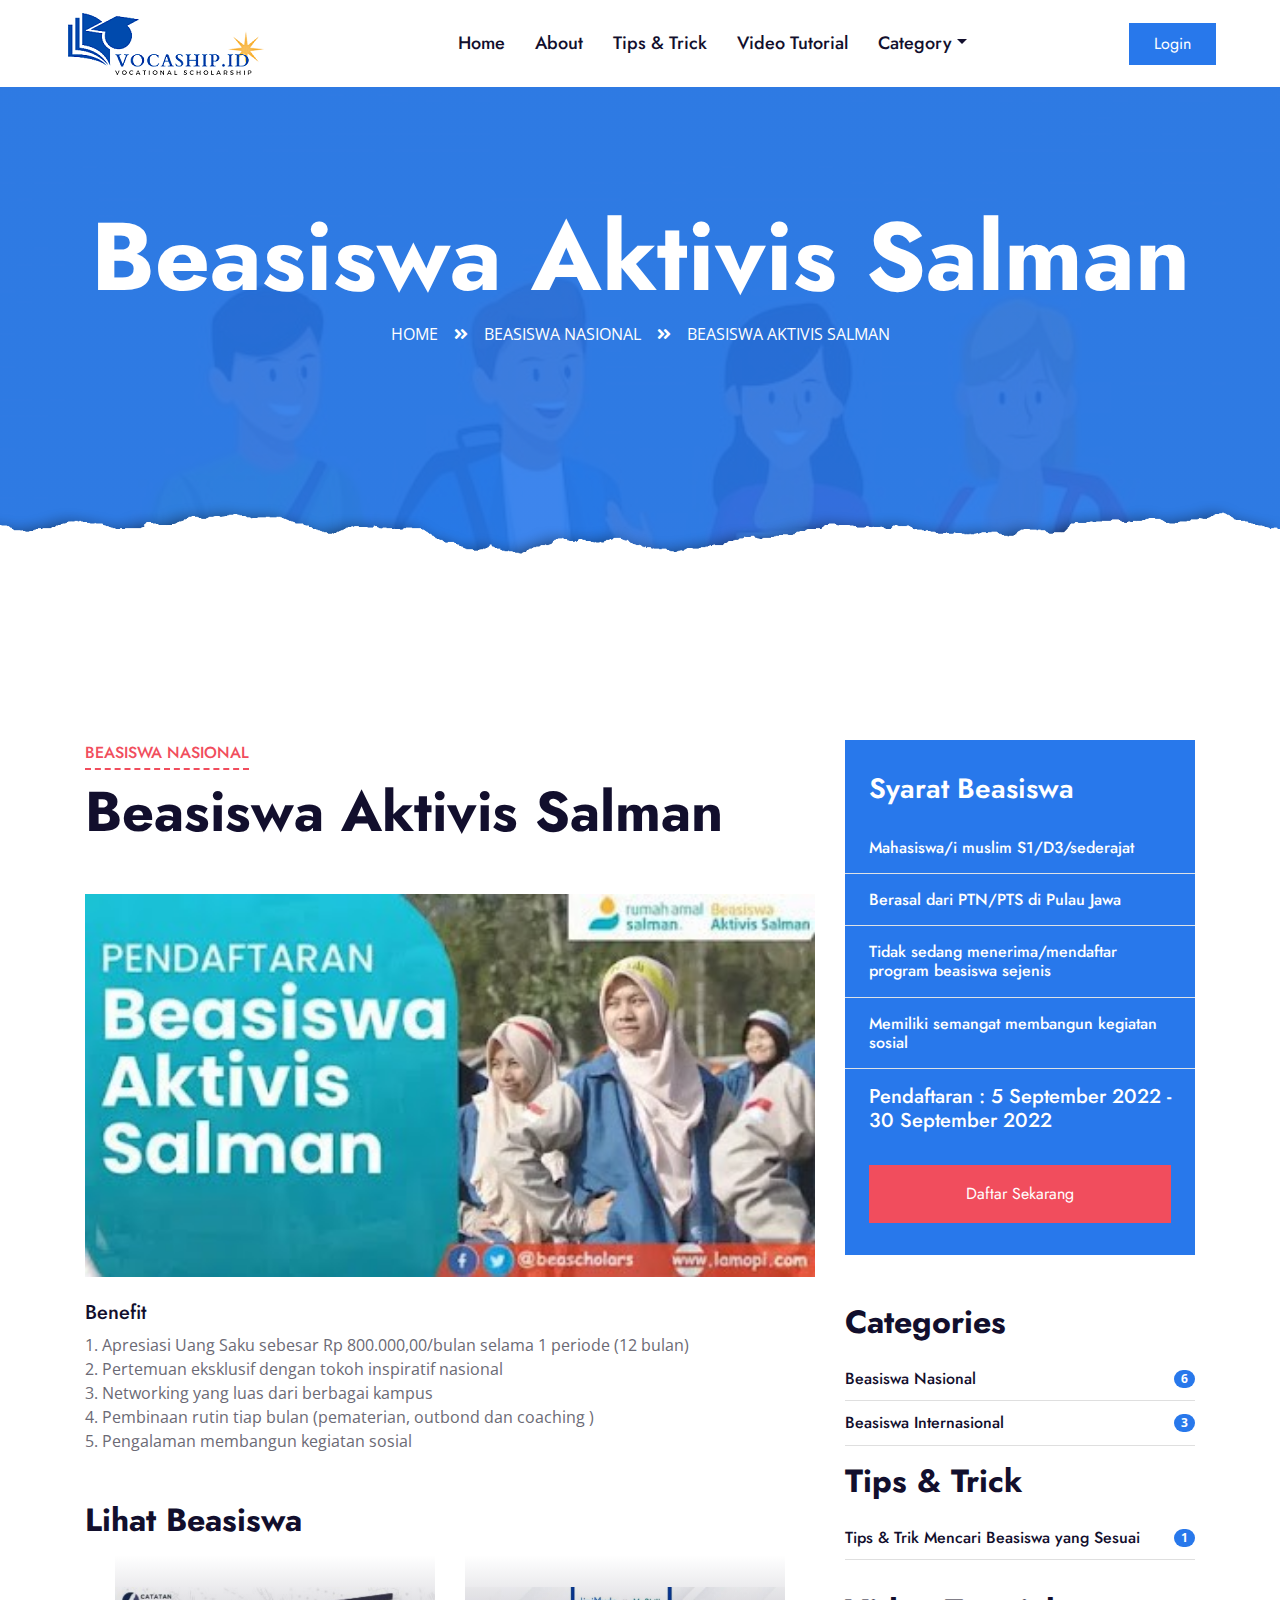
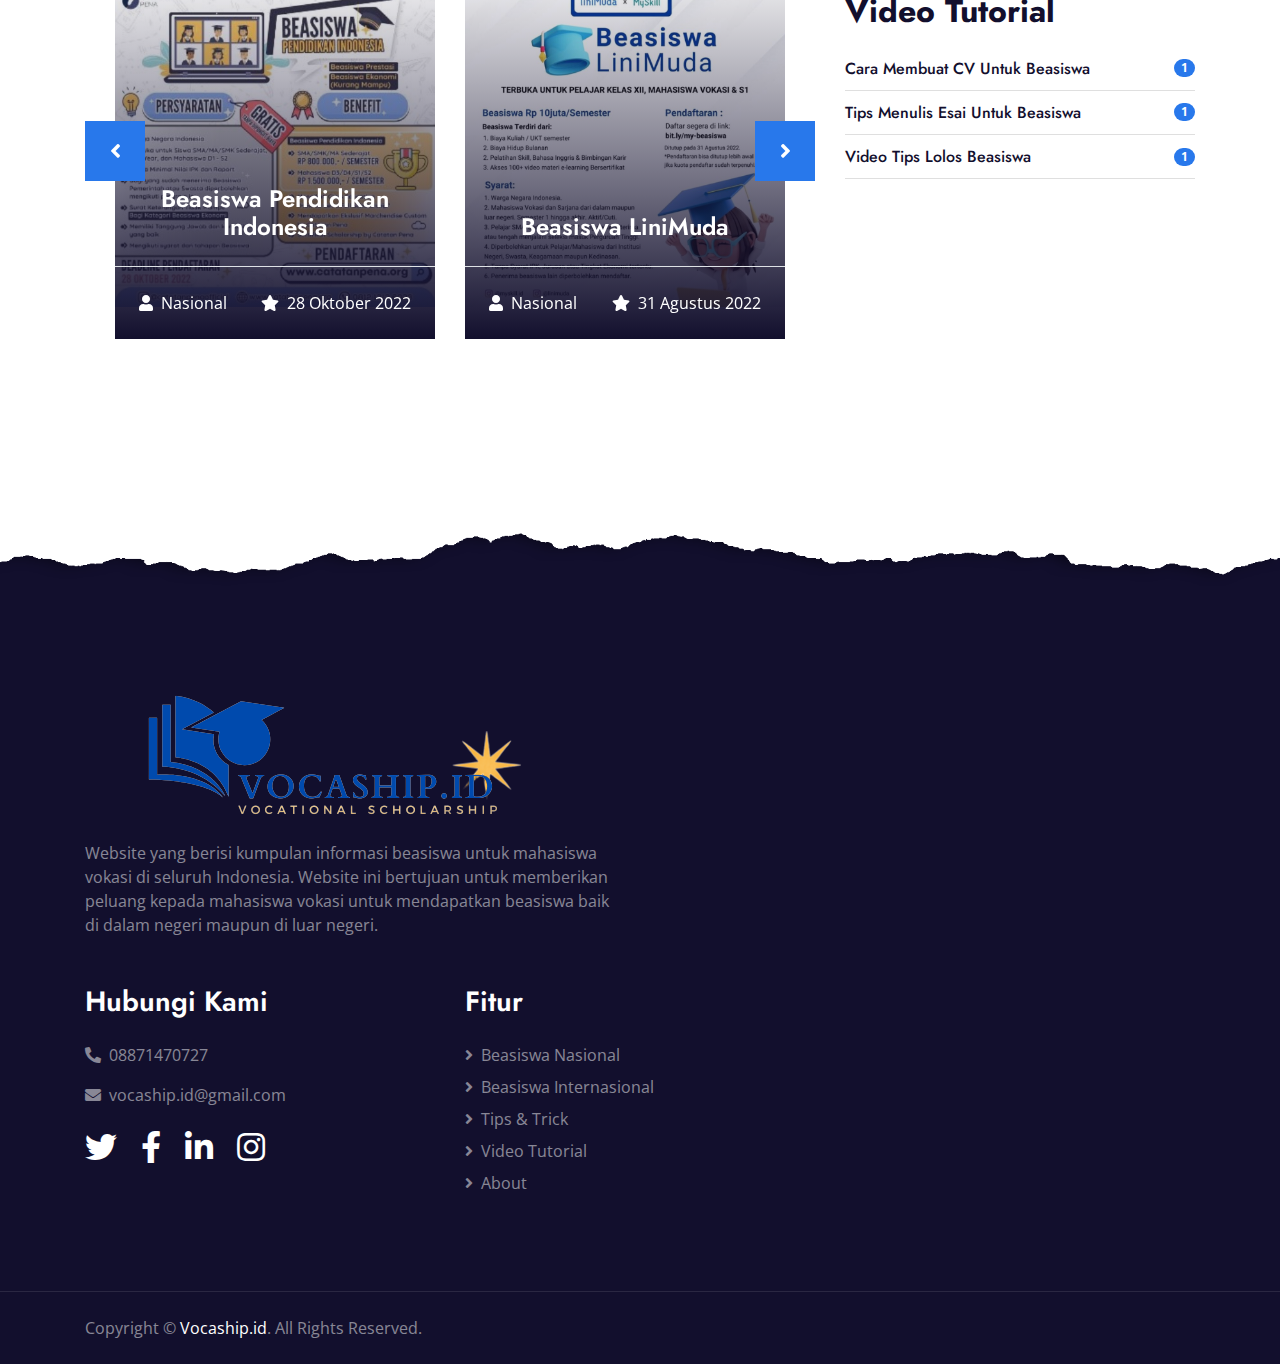
<file: beasiswa-aktivis-salman.html>
<!DOCTYPE html>
<html lang="en">

<head>
    <meta charset="utf-8">
    <title>Beasiswa Aktivis Salman</title>
    <meta content="width=device-width, initial-scale=1.0" name="viewport">
    <meta content="beasiswa vokasi, beasiswa, vokasi, vocational scholarship, cari beasiswa, beasiswa mahasiswa vokasi, 
                    vocaship, beasiswa nasional, beasiswa internasional, tips dan trik membuat essai, tips lolos beasiswa, 
                    cara membuat cv untuk beasiswa, beasiswa aktivis salman, aktivis salman" name="keywords">
    <meta content="Beasiswa Aktivis Salman" name="description">

    <!-- Favicon -->
    <link href="img/logo.png" rel="icon">

    <!-- Google Web Fonts -->
    <link rel="preconnect" href="https://fonts.gstatic.com">
    <link href="https://fonts.googleapis.com/css2?family=Jost:wght@500;600;700&family=Open+Sans:wght@400;600&display=swap" rel="stylesheet"> 

    <!-- Font Awesome -->
    <link href="https://cdnjs.cloudflare.com/ajax/libs/font-awesome/5.10.0/css/all.min.css" rel="stylesheet">

    <!-- Libraries Stylesheet -->
    <link href="lib/owlcarousel/assets/owl.carousel.min.css" rel="stylesheet">

    <!-- Customized Bootstrap Stylesheet -->
    <link href="css/style.css" rel="stylesheet">
</head>

<body>
    <!-- Navbar Start -->
    <div class="container-fluid p-0">
        <nav class="navbar navbar-expand-lg bg-white navbar-light py-3 py-lg-0 px-lg-5">
            <a href="index.html" class="navbar-brand ml-lg-3">
                <img src="img/logo-croped.png"/>
            </a>
            <button type="button" class="navbar-toggler" data-toggle="collapse" data-target="#navbarCollapse">
                <span class="navbar-toggler-icon"></span>
            </button>
            <div class="collapse navbar-collapse justify-content-between px-lg-3" id="navbarCollapse">
                <div class="navbar-nav mx-auto py-0">
                    <a href="index.html" class="nav-item nav-link">Home</a>
                    <a href="about.html" class="nav-item nav-link">About</a>
                    <a href="tips.html" class="nav-item nav-link">Tips & Trick</a>
                    <a href="video.html" class="nav-item nav-link">Video Tutorial</a>
                    <div class="nav-item dropdown">
                        <a href="#" class="nav-link dropdown-toggle" data-toggle="dropdown">Category</a>
                        <div class="dropdown-menu m-0">
                            <a href="beasiswa-nasional.html" class="dropdown-item">Beasiswa Nasional</a>
                            <a href="beasiswa-internasional.html" class="dropdown-item">Beasiswa Internasional</a>
                            <!----
                            <a href="team.html" class="dropdown-item">Instructors</a>
                            <a href="testimonial.html" class="dropdown-item">Testimonial</a>
                            -->
                        </div>
                    </div>
                    <!--a href="contact.html" class="nav-item nav-link">Contact</a-->
                </div>
                <a href="http://localhost/beasiswa/homep" class="btn btn-primary py-2 px-4 d-none d-lg-block">Login</a>
            </div>
        </nav>
    </div>
    <!-- Navbar End -->


    <!-- Header Start -->
    <div class="jumbotron jumbotron-fluid page-header position-relative overlay-bottom" style="margin-bottom: 90px;">
        <div class="container text-center py-5">
            <h1 class="text-white display-1">Beasiswa Aktivis Salman</h1>
            <div class="d-inline-flex text-white mb-5">
                <p class="m-0 text-uppercase"><a class="text-white" href="index.html">Home</a></p>
                <i class="fa fa-angle-double-right pt-1 px-3"></i>
                <p class="m-0 text-uppercase"><a class="text-white" href="beasiswa-nasional.html">Beasiswa Nasional</a></p>
                <i class="fa fa-angle-double-right pt-1 px-3"></i>
                <p class="m-0 text-uppercase">Beasiswa Aktivis Salman</p>
            </div>
            <div class="mx-auto mb-5" style="width: 100%; max-width: 600px;">
                <div class="input-group">
                    <!--<div class="input-group-prepend">
                        <button class="btn btn-outline-light bg-white text-body px-4 dropdown-toggle" type="button" data-toggle="dropdown"
                            aria-haspopup="true" aria-expanded="false">Category</button>
                        <div class="dropdown-menu">
                            <a class="dropdown-item" href="beasiswa-nasional.html">Beasiswa Nasional</a>
                            <a class="dropdown-item" href="beasiswa-internasional.html">Beasiswa Internasional</a>
                            <!--a class="dropdown-item" href="#">Courses 3</a-->
                        <!--</div>
                    </div>
                    <input type="text" class="form-control border-light" style="padding: 30px 25px;" placeholder="Keyword">
                    <div class="input-group-append">
                        <button class="btn btn-secondary px-4 px-lg-5">Search</button>
                    </div>-->
                </div>
            </div>
        </div>
    </div>
    <!-- Header End -->


    <!-- Detail Start -->
    <div class="container-fluid py-5">
        <div class="container py-5">
            <div class="row">
                <div class="col-lg-8">
                    <div class="mb-5">
                        <div class="section-title position-relative mb-5">
                            <h6 class="d-inline-block position-relative text-secondary text-uppercase pb-2">Beasiswa Nasional</h6>
                            <h1 class="display-4">Beasiswa Aktivis Salman</h1>
                        </div>
                        <img class="img-fluid rounded w-100 mb-4" src="img/beasiswa-6.jpg" alt="Image">
                        <h5>Benefit</h5>
                        <p>1. Apresiasi Uang Saku sebesar Rp 800.000,00/bulan selama 1 periode (12 bulan)</br>
                           2. Pertemuan eksklusif dengan tokoh inspiratif nasional</br>
                           3. Networking yang luas dari berbagai kampus</br>
                           4. Pembinaan rutin tiap bulan (pematerian, outbond dan coaching )</br>
                           5. Pengalaman membangun kegiatan sosial
                            </p>
                    </div>

                    <h2 class="mb-3">Lihat Beasiswa</h2>
                    <div class="owl-carousel related-carousel position-relative" style="padding: 0 30px;">
                        <a class="courses-list-item position-relative d-block overflow-hidden mb-2" href="beasiswa-pendidikan-indonesia.html">
                            <img class="img-fluid" src="img/beasiswa-1.png" alt="">
                            <div class="courses-text">
                                <h4 class="text-center text-white px-3">Beasiswa Pendidikan Indonesia</h4>
                                <div class="border-top w-100 mt-3">
                                    <div class="d-flex justify-content-between p-4">
                                        <span class="text-white"><i class="fa fa-user mr-2"></i>Nasional</span>
                                        <span class="text-white"><i class="fa fa-star mr-2"></i>28 Oktober 2022</span>
                                    </div>
                                </div>
                            </div>
                        </a>
                        <a class="courses-list-item position-relative d-block overflow-hidden mb-2" href="beasiswa-linimuda.html">
                            <img class="img-fluid" src="img/beasiswa-2.png" alt="">
                            <div class="courses-text">
                                <h4 class="text-center text-white px-3">Beasiswa LiniMuda</h4>
                                <div class="border-top w-100 mt-3">
                                    <div class="d-flex justify-content-between p-4">
                                        <span class="text-white"><i class="fa fa-user mr-2"></i>Nasional</span>
                                        <span class="text-white"><i class="fa fa-star mr-2"></i>31 Agustus 2022</span>
                                    </div>
                                </div>
                            </div>
                        </a>
                        <a class="courses-list-item position-relative d-block overflow-hidden mb-2" href="beasiswa-PPA.html">
                            <img class="img-fluid" src="img/beasiswa-3.png" alt="">
                            <div class="courses-text">
                                <h4 class="text-center text-white px-3">Beasiswa PPA</h4>
                                <div class="border-top w-100 mt-3">
                                    <div class="d-flex justify-content-between p-4">
                                        <span class="text-white"><i class="fa fa-user mr-2"></i>Nasional</span>
                                        <span class="text-white"><i class="fa fa-star mr-2"></i>25 Juli 2022</span>
                                    </div>
                                </div>
                            </div>
                        </a>
                    </div>
               </div>

                <div class="col-lg-4 mt-5 mt-lg-0">
                    <div class="bg-primary mb-5 py-3">
                        <h3 class="text-white py-3 px-4 m-0">Syarat Beasiswa</h3>
                        <div class="d-flex justify-content-between border-bottom px-4">
                            <h6 class="text-white my-3">Mahasiswa/i muslim S1/D3/sederajat</h6>
                            <!--h6 class="text-white my-3">John Doe</h6-->
                        </div>
                        <div class="d-flex justify-content-between border-bottom px-4">
                            <h6 class="text-white my-3">Berasal dari PTN/PTS di Pulau Jawa</h6>
                            <!--h6 class="text-white my-3">4.5 <small>(250)</small></h6-->
                        </div>
                        <div class="d-flex justify-content-between border-bottom px-4">
                            <h6 class="text-white my-3">Tidak sedang menerima/mendaftar program beasiswa sejenis</h6>
                            <!--h6 class="text-white my-3">15</h6-->
                        </div>
                        <div class="d-flex justify-content-between border-bottom px-4">
                            <h6 class="text-white my-3">Memiliki semangat membangun kegiatan sosial</h6>
                            <!--h6 class="text-white my-3">10.00 Hrs</h6-->
                        </div>
                        <!--
                        <div class="d-flex justify-content-between border-bottom px-4">
                            <h6 class="text-white my-3">Tanpa Syarat IPK, Jurusan atau Tingkat Ekonomi tertentu.</h6>
                            <h6 class="text-white my-3">All Level</h6>
                        </div>
                        <div class="d-flex justify-content-between px-4">
                            <h6 class="text-white my-3">Penerima beasiswa lainnya diperbolehkan untuk mendaftar.</h6>
                            <h6 class="text-white my-3">English</h6>
                        </div>
                        -->
                        <h5 class="text-white py-3 px-4 m-0">Pendaftaran : 5 September 2022 - 30 September 2022</h5>
                        <div class="py-3 px-4">
                            <a class="btn btn-block btn-secondary py-3 px-5" href="http://bit.ly/Pendaftaranbeasiswaaktivissalman">Daftar Sekarang</a>
                        </div>
                    </div>

                    <div class="mb-5">
                        <h2 class="mb-3">Categories</h2>
                        <ul class="list-group list-group-flush">
                            <li class="list-group-item d-flex justify-content-between align-items-center px-0">
                                <a href="beasiswa-nasional.html" class="text-decoration-none h6 m-0">Beasiswa Nasional</a>
                                <span class="badge badge-primary badge-pill">6</span>
                            </li>
                            <li class="list-group-item d-flex justify-content-between align-items-center px-0">
                                <a href="beasiswa-internasional.html" class="text-decoration-none h6 m-0">Beasiswa Internasional</a>
                                <span class="badge badge-primary badge-pill">3</span>
                            </li>
                        
                        <p>
                        <h2 class="mb-3">Tips & Trick</h2>
                        <ul class="list-group list-group-flush">
                            <li class="list-group-item d-flex justify-content-between align-items-center px-0">
                                <a href="tips.html" class="text-decoration-none h6 m-0">Tips & Trik Mencari Beasiswa yang Sesuai</a>
                                <span class="badge badge-primary badge-pill">1</span>
                            </li>
                        </p>

                        <p>
                            <h2 class="mb-3">Video Tutorial</h2>
                            <ul class="list-group list-group-flush">
                                <li class="list-group-item d-flex justify-content-between align-items-center px-0">
                                    <a href="video.html" class="text-decoration-none h6 m-0">Cara Membuat CV Untuk Beasiswa</a>
                                    <span class="badge badge-primary badge-pill">1</span>
                                </li>
                                <li class="list-group-item d-flex justify-content-between align-items-center px-0">
                                    <a href="video.html" class="text-decoration-none h6 m-0">Tips Menulis Esai Untuk Beasiswa</a>
                                    <span class="badge badge-primary badge-pill">1</span>
                                </li>
                                <li class="list-group-item d-flex justify-content-between align-items-center px-0">
                                    <a href="video.html" class="text-decoration-none h6 m-0">Video Tips Lolos Beasiswa</a>
                                    <span class="badge badge-primary badge-pill">1</span>
                                </li>
                        </p>
                        </ul>
                    </div>
                </div>
            </div>
        </div>
    </div>
    <!-- Detail End -->


    <!-- Footer Start -->
    <div class="container-fluid position-relative overlay-top bg-dark text-white-50 py-5" style="margin-top: 90px;">
        <div class="container mt-5 pt-5">
            <div class="row">
                <div class="col-md-6 mb-5">
                    <a href="index.html" class="navbar-brand">
                        <img src="img/logo-footer.png"/>
                    </a>
                    <p class="m-0">Website yang berisi kumpulan informasi beasiswa untuk mahasiswa vokasi di seluruh Indonesia. 
                        Website ini bertujuan untuk memberikan peluang kepada mahasiswa vokasi untuk mendapatkan beasiswa baik di dalam negeri 
                        maupun di luar negeri. </p>
                </div>
                <!----
                <div class="col-md-6 mb-5">
                    <h3 class="text-white mb-4">Newsletter</h3>
                    <div class="w-100">
                        <div class="input-group">
                            <input type="text" class="form-control border-light" style="padding: 30px;" placeholder="Your Email Address">
                            <div class="input-group-append">
                                <button class="btn btn-primary px-4">Sign Up</button>
                            </div>
                        </div>
                    </div>
                </div>
                 -->
            </div>
            <div class="row">
                <div class="col-md-4 mb-5">
                    <h3 class="text-white mb-4">Hubungi Kami</h3>
                    <p><i class="fa fa-phone-alt mr-2"></i>08871470727</p>
                    <p><i class="fa fa-envelope mr-2"></i>vocaship.id@gmail.com</p>
                    <div class="d-flex justify-content-start mt-4">
                        <a class="text-white mr-4" href="#"><i class="fab fa-2x fa-twitter"></i></a>
                        <a class="text-white mr-4" href="#"><i class="fab fa-2x fa-facebook-f"></i></a>
                        <a class="text-white mr-4" href="#"><i class="fab fa-2x fa-linkedin-in"></i></a>
                        <a class="text-white" href="https://instagram.com/vocaship.id"><i class="fab fa-2x fa-instagram"></i></a>
                    </div>
                </div>
                <!---->
                <div class="col-md-4 mb-5">
                    <h3 class="text-white mb-4">Fitur</h3>
                    <div class="d-flex flex-column justify-content-start">
                        <a class="text-white-50 mb-2" href="beasiswa-nasional.html"><i class="fa fa-angle-right mr-2"></i>Beasiswa Nasional</a>
                        <a class="text-white-50 mb-2" href="beasiswa-internasional.html"><i class="fa fa-angle-right mr-2"></i>Beasiswa Internasional</a>
                        <a class="text-white-50 mb-2" href="tips.html"><i class="fa fa-angle-right mr-2"></i>Tips & Trick</a>
                        <a class="text-white-50 mb-2" href="video.html"><i class="fa fa-angle-right mr-2"></i>Video Tutorial</a>
                        <a class="text-white-50" href="about.html"><i class="fa fa-angle-right mr-2"></i>About</a>
                    </div>
                </div>
                <!----
                <div class="col-md-4 mb-5">
                    <h3 class="text-white mb-4">Beasiswa</h3>
                    <div class="d-flex flex-column justify-content-start">
                        <a class="text-white-50 mb-2" href="#"><i class="fa fa-angle-right mr-2"></i>Beasiswa Pendidi</a>
                        <a class="text-white-50 mb-2" href="#"><i class="fa fa-angle-right mr-2"></i>Terms & Condition</a>
                        <a class="text-white-50 mb-2" href="#"><i class="fa fa-angle-right mr-2"></i>Regular FAQs</a>
                        <a class="text-white-50 mb-2" href="#"><i class="fa fa-angle-right mr-2"></i>Help & Support</a>
                        <a class="text-white-50" href="#"><i class="fa fa-angle-right mr-2"></i>Contact</a>
                    </div>
                </div>
                -->
            </div>
        </div>
    </div>
    <div class="container-fluid bg-dark text-white-50 border-top py-4" style="border-color: rgba(256, 256, 256, .1) !important;">
        <div class="container">
            <div class="row">
                <div class="col-md-6 text-center text-md-left mb-3 mb-md-0">
                    <p class="m-0">Copyright &copy; <a class="text-white" href="#">Vocaship.id</a>. All Rights Reserved.
                    </p>
                </div>
            </div>
        </div>
    </div>
    <!-- Footer End -->


    <!-- Back to Top -->
    <a href="#" class="btn btn-lg btn-primary rounded-0 btn-lg-square back-to-top"><i class="fa fa-angle-double-up"></i></a>


    <!-- JavaScript Libraries -->
    <script src="https://code.jquery.com/jquery-3.4.1.min.js"></script>
    <script src="https://stackpath.bootstrapcdn.com/bootstrap/4.4.1/js/bootstrap.bundle.min.js"></script>
    <script src="lib/easing/easing.min.js"></script>
    <script src="lib/waypoints/waypoints.min.js"></script>
    <script src="lib/counterup/counterup.min.js"></script>
    <script src="lib/owlcarousel/owl.carousel.min.js"></script>

    <!-- Template Javascript -->
    <script src="js/main.js"></script>
</body>

</html>
</file>
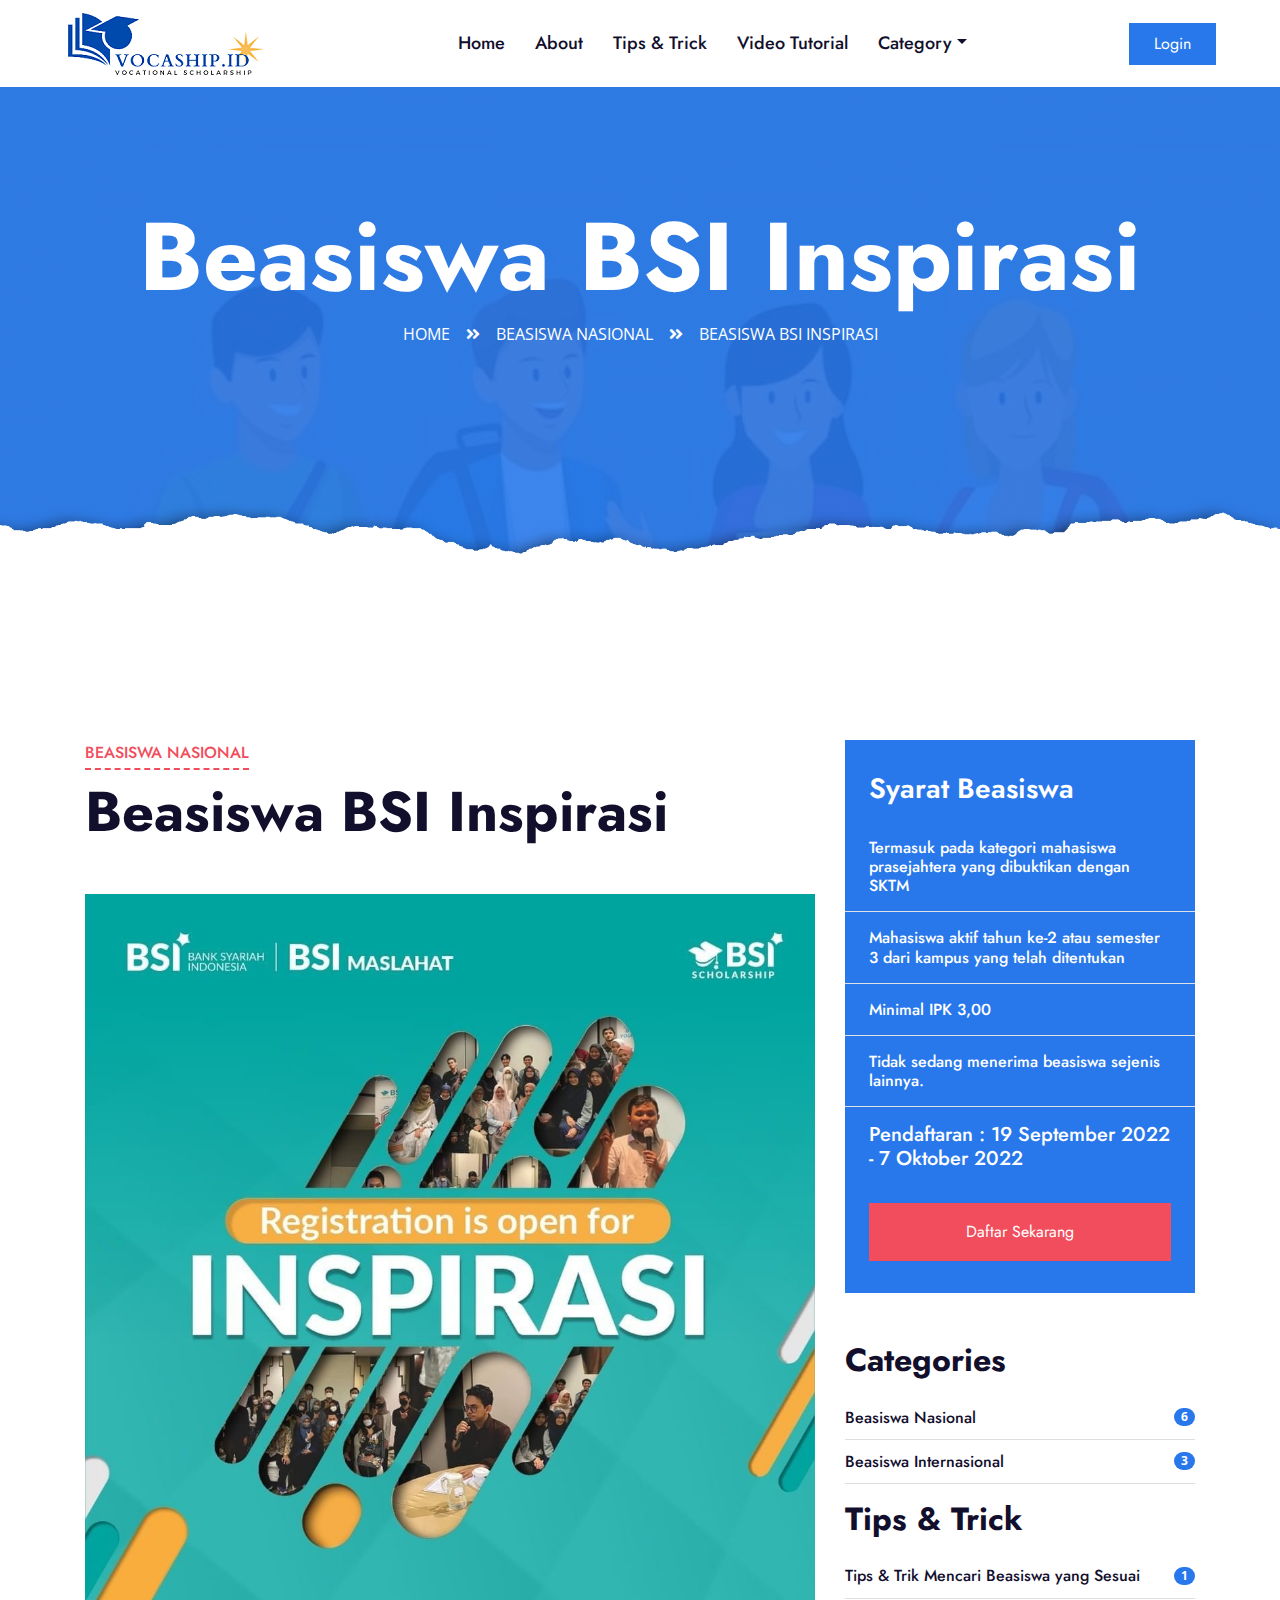
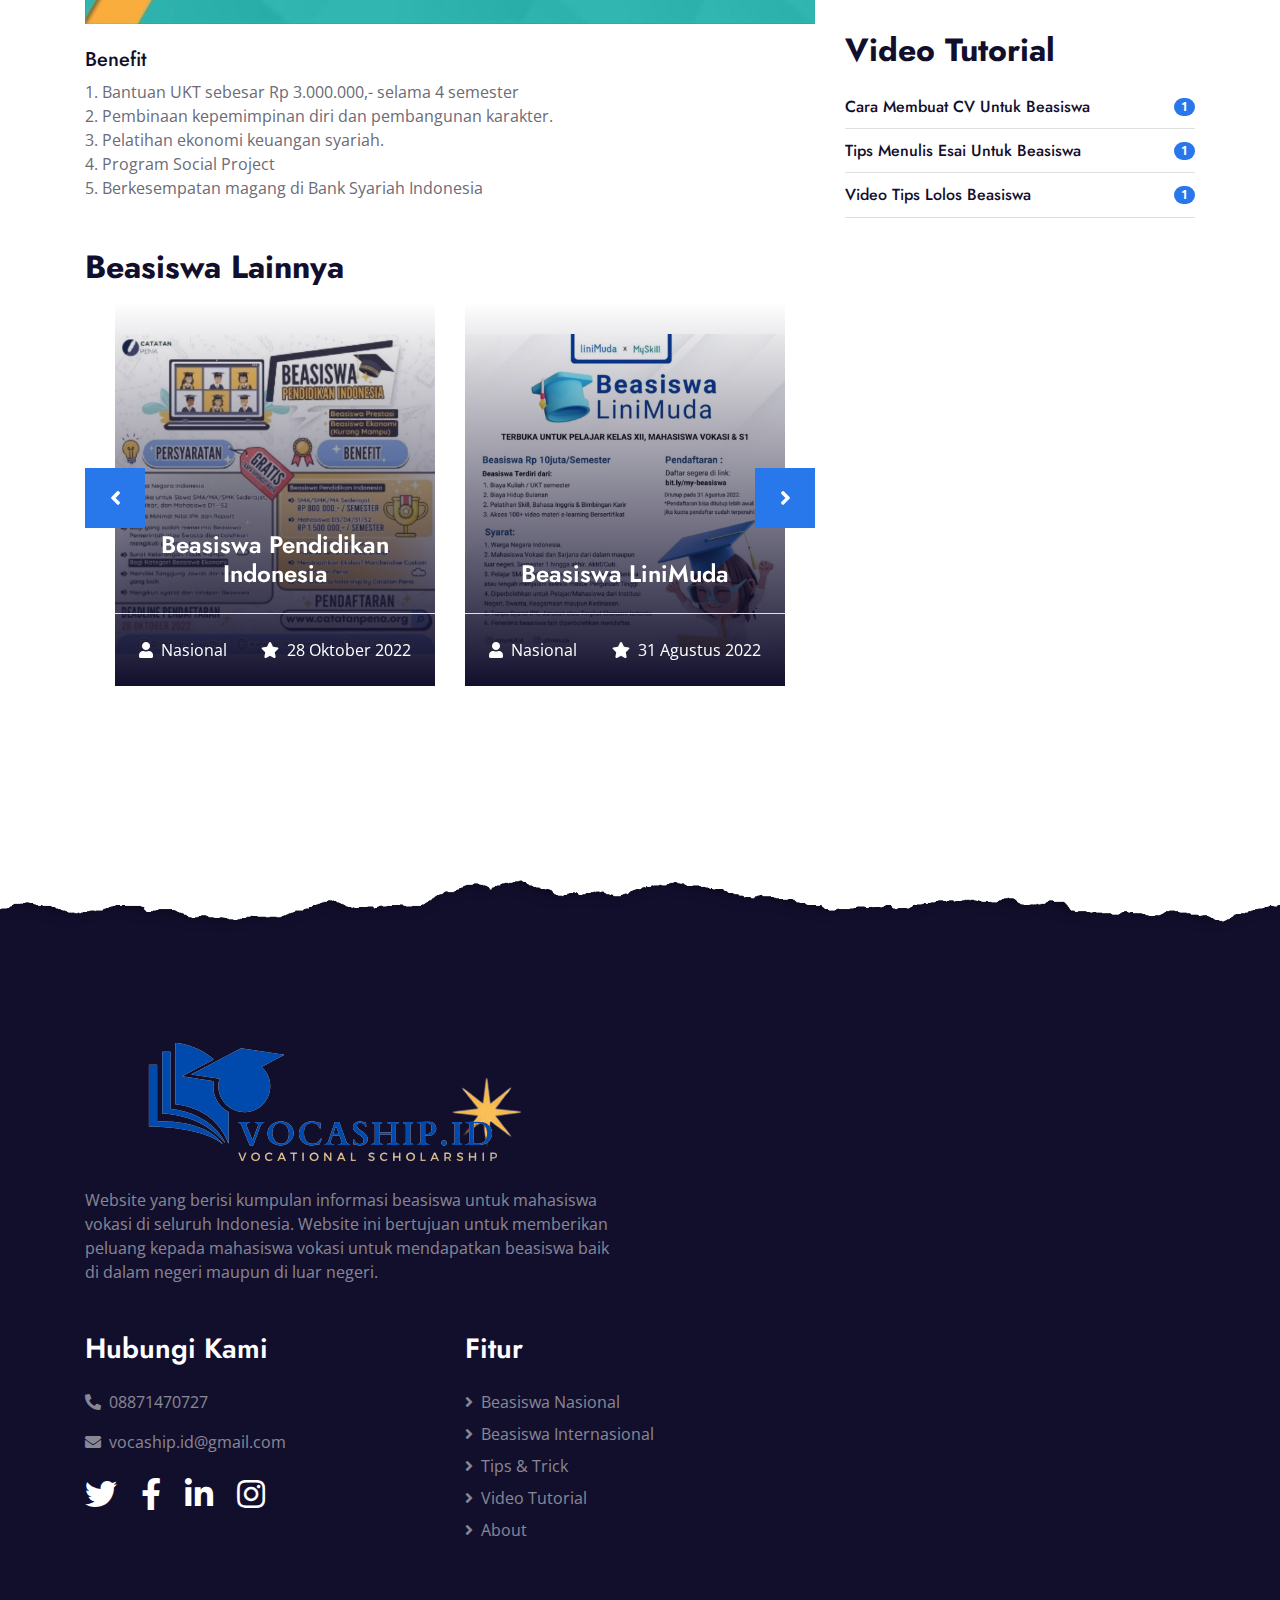
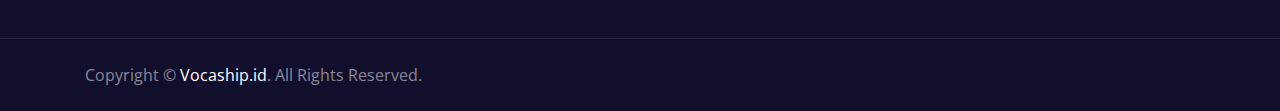
<file: beasiswa-BSI-inspirasi.html>
<!DOCTYPE html>
<html lang="en">

<head>
    <meta charset="utf-8">
    <title>Beasiswa BSI Inspirasi</title>
    <meta content="width=device-width, initial-scale=1.0" name="viewport">
    <meta content="beasiswa vokasi, beasiswa, vokasi, vocational scholarship, cari beasiswa, beasiswa mahasiswa vokasi, 
                    vocaship, beasiswa nasional, beasiswa internasional, tips dan trik membuat essai, tips lolos beasiswa, 
                    cara membuat cv untuk beasiswa, beasiswa bsi inspirasi, bsi inspirasi" name="keywords">
    <meta content="Beasiswa BSI Inspirasi" name="description">

    <!-- Favicon -->
    <link href="img/logo.png" rel="icon">

    <!-- Google Web Fonts -->
    <link rel="preconnect" href="https://fonts.gstatic.com">
    <link href="https://fonts.googleapis.com/css2?family=Jost:wght@500;600;700&family=Open+Sans:wght@400;600&display=swap" rel="stylesheet"> 

    <!-- Font Awesome -->
    <link href="https://cdnjs.cloudflare.com/ajax/libs/font-awesome/5.10.0/css/all.min.css" rel="stylesheet">

    <!-- Libraries Stylesheet -->
    <link href="lib/owlcarousel/assets/owl.carousel.min.css" rel="stylesheet">

    <!-- Customized Bootstrap Stylesheet -->
    <link href="css/style.css" rel="stylesheet">
</head>

<body>
    <!-- Navbar Start -->
    <div class="container-fluid p-0">
        <nav class="navbar navbar-expand-lg bg-white navbar-light py-3 py-lg-0 px-lg-5">
            <a href="index.html" class="navbar-brand ml-lg-3">
                <img src="img/logo-croped.png"/>
            </a>
            <button type="button" class="navbar-toggler" data-toggle="collapse" data-target="#navbarCollapse">
                <span class="navbar-toggler-icon"></span>
            </button>
            <div class="collapse navbar-collapse justify-content-between px-lg-3" id="navbarCollapse">
                <div class="navbar-nav mx-auto py-0">
                    <a href="index.html" class="nav-item nav-link">Home</a>
                    <a href="about.html" class="nav-item nav-link">About</a>
                    <a href="tips.html" class="nav-item nav-link">Tips & Trick</a>
                    <a href="video.html" class="nav-item nav-link">Video Tutorial</a>
                    <div class="nav-item dropdown">
                        <a href="#" class="nav-link dropdown-toggle" data-toggle="dropdown">Category</a>
                        <div class="dropdown-menu m-0">
                            <a href="beasiswa-nasional.html" class="dropdown-item">Beasiswa Nasional</a>
                            <a href="beasiswa-internasional.html" class="dropdown-item">Beasiswa Internasional</a>
                            <!----
                            <a href="team.html" class="dropdown-item">Instructors</a>
                            <a href="testimonial.html" class="dropdown-item">Testimonial</a>
                            -->
                        </div>
                    </div>
                    <!--a href="contact.html" class="nav-item nav-link">Contact</a-->
                </div>
                <a href="http://localhost/beasiswa/homep" class="btn btn-primary py-2 px-4 d-none d-lg-block">Login</a>
            </div>
        </nav>
    </div>
    <!-- Navbar End -->


    <!-- Header Start -->
    <div class="jumbotron jumbotron-fluid page-header position-relative overlay-bottom" style="margin-bottom: 90px;">
        <div class="container text-center py-5">
            <h1 class="text-white display-1">Beasiswa BSI Inspirasi</h1>
            <div class="d-inline-flex text-white mb-5">
                <p class="m-0 text-uppercase"><a class="text-white" href="index.html">Home</a></p>
                <i class="fa fa-angle-double-right pt-1 px-3"></i>
                <p class="m-0 text-uppercase"><a class="text-white" href="beasiswa-nasional.html">Beasiswa Nasional</a></p>
                <i class="fa fa-angle-double-right pt-1 px-3"></i>
                <p class="m-0 text-uppercase">Beasiswa BSI Inspirasi</p>
            </div>
            <div class="mx-auto mb-5" style="width: 100%; max-width: 600px;">
                <div class="input-group">
                    <!--<div class="input-group-prepend">
                        <button class="btn btn-outline-light bg-white text-body px-4 dropdown-toggle" type="button" data-toggle="dropdown"
                            aria-haspopup="true" aria-expanded="false">Category</button>
                        <div class="dropdown-menu">
                            <a class="dropdown-item" href="beasiswa-nasional.html">Beasiswa Nasional</a>
                            <a class="dropdown-item" href="beasiswa-internasional.html">Beasiswa Internasional</a>
                            <!--a class="dropdown-item" href="#">Courses 3</a-->
                        <!--</div>
                    </div>
                    <input type="text" class="form-control border-light" style="padding: 30px 25px;" placeholder="Keyword">
                    <div class="input-group-append">
                        <button class="btn btn-secondary px-4 px-lg-5">Search</button>
                    </div>-->
                </div>
            </div>
        </div>
    </div>
    <!-- Header End -->


    <!-- Detail Start -->
    <div class="container-fluid py-5">
        <div class="container py-5">
            <div class="row">
                <div class="col-lg-8">
                    <div class="mb-5">
                        <div class="section-title position-relative mb-5">
                            <h6 class="d-inline-block position-relative text-secondary text-uppercase pb-2">Beasiswa Nasional</h6>
                            <h1 class="display-4">Beasiswa BSI Inspirasi</h1>
                        </div>
                        <img class="img-fluid rounded w-100 mb-4" src="img/beasiswa-4.jpg" alt="Image">
                        <h5>Benefit</h5>
                        <p>1. Bantuan UKT sebesar Rp 3.000.000,- selama 4 semester</br>
                           2. Pembinaan kepemimpinan diri dan pembangunan karakter.</br>
                           3. Pelatihan ekonomi keuangan syariah.</br>
                           4. Program Social Project</br>
                           5. Berkesempatan magang di Bank Syariah Indonesia
                        </p>
                    </div>

                    <h2 class="mb-3">Beasiswa Lainnya</h2>
                    <div class="owl-carousel related-carousel position-relative" style="padding: 0 30px;">
                        <a class="courses-list-item position-relative d-block overflow-hidden mb-2" href="beasiswa-pendidikan-indonesia.html">
                            <img class="img-fluid" src="img/beasiswa-1.png" alt="">
                            <div class="courses-text">
                                <h4 class="text-center text-white px-3">Beasiswa Pendidikan Indonesia</h4>
                                <div class="border-top w-100 mt-3">
                                    <div class="d-flex justify-content-between p-4">
                                        <span class="text-white"><i class="fa fa-user mr-2"></i>Nasional</span>
                                        <span class="text-white"><i class="fa fa-star mr-2"></i>28 Oktober 2022</span>
                                    </div>
                                </div>
                            </div>
                        </a>
                        <a class="courses-list-item position-relative d-block overflow-hidden mb-2" href="beasiswa-linimuda.html">
                            <img class="img-fluid" src="img/beasiswa-2.png" alt="">
                            <div class="courses-text">
                                <h4 class="text-center text-white px-3">Beasiswa LiniMuda</h4>
                                <div class="border-top w-100 mt-3">
                                    <div class="d-flex justify-content-between p-4">
                                        <span class="text-white"><i class="fa fa-user mr-2"></i>Nasional</span>
                                        <span class="text-white"><i class="fa fa-star mr-2"></i>31 Agustus 2022</span>
                                    </div>
                                </div>
                            </div>
                        </a>
                        <a class="courses-list-item position-relative d-block overflow-hidden mb-2" href="beasiswa-PPA.html">
                            <img class="img-fluid" src="img/beasiswa-3.png" alt="">
                            <div class="courses-text">
                                <h4 class="text-center text-white px-3">Beasiswa PPA</h4>
                                <div class="border-top w-100 mt-3">
                                    <div class="d-flex justify-content-between p-4">
                                        <span class="text-white"><i class="fa fa-user mr-2"></i>Nasional</span>
                                        <span class="text-white"><i class="fa fa-star mr-2"></i>25 Juli 2022</span>
                                    </div>
                                </div>
                            </div>
                        </a>
                    </div>
               </div>

                <div class="col-lg-4 mt-5 mt-lg-0">
                    <div class="bg-primary mb-5 py-3">
                        <h3 class="text-white py-3 px-4 m-0">Syarat Beasiswa</h3>
                        <div class="d-flex justify-content-between border-bottom px-4">
                            <h6 class="text-white my-3">Termasuk pada kategori mahasiswa prasejahtera yang dibuktikan dengan SKTM</h6>
                            <!--h6 class="text-white my-3">John Doe</h6-->
                        </div>
                        <div class="d-flex justify-content-between border-bottom px-4">
                            <h6 class="text-white my-3">Mahasiswa aktif tahun ke-2 atau semester 3 dari kampus yang telah ditentukan</h6>
                            <!--h6 class="text-white my-3">4.5 <small>(250)</small></h6-->
                        </div>
                        <div class="d-flex justify-content-between border-bottom px-4">
                            <h6 class="text-white my-3">Minimal IPK 3,00</h6>
                            <!--h6 class="text-white my-3">15</h6-->
                        </div>
                        <div class="d-flex justify-content-between border-bottom px-4">
                            <h6 class="text-white my-3">Tidak sedang menerima beasiswa sejenis lainnya.</h6>
                            <!--h6 class="text-white my-3">10.00 Hrs</h6-->
                        </div>
                        <!--div class="d-flex justify-content-between border-bottom px-4">
                            <h6 class="text-white my-3">Tanpa Syarat IPK, Jurusan atau Tingkat Ekonomi tertentu.</h6>
                            <h6 class="text-white my-3">All Level</h6>
                        </div>
                        <div class="d-flex justify-content-between px-4">
                            <h6 class="text-white my-3">Penerima beasiswa lainnya diperbolehkan untuk mendaftar.</h6>
                            <h6 class="text-white my-3">English</h6>
                        </div>
                        -->
                        <h5 class="text-white py-3 px-4 m-0">Pendaftaran : 19 September 2022 - 7 Oktober 2022</h5>
                        <div class="py-3 px-4">
                            <a class="btn btn-block btn-secondary py-3 px-5" href="https://linktr.ee/bsischolarship2022">Daftar Sekarang</a>
                        </div>
                    </div>

                    <div class="mb-5">
                        <h2 class="mb-3">Categories</h2>
                        <ul class="list-group list-group-flush">
                            <li class="list-group-item d-flex justify-content-between align-items-center px-0">
                                <a href="beasiswa-nasional.html" class="text-decoration-none h6 m-0">Beasiswa Nasional</a>
                                <span class="badge badge-primary badge-pill">6</span>
                            </li>
                            <li class="list-group-item d-flex justify-content-between align-items-center px-0">
                                <a href="beasiswa-internasional.html" class="text-decoration-none h6 m-0">Beasiswa Internasional</a>
                                <span class="badge badge-primary badge-pill">3</span>
                            </li>
                        
                        <p>
                        <h2 class="mb-3">Tips & Trick</h2>
                        <ul class="list-group list-group-flush">
                            <li class="list-group-item d-flex justify-content-between align-items-center px-0">
                                <a href="tips.html" class="text-decoration-none h6 m-0">Tips & Trik Mencari Beasiswa yang Sesuai</a>
                                <span class="badge badge-primary badge-pill">1</span>
                            </li>
                        </p>

                        <p>
                            <h2 class="mb-3">Video Tutorial</h2>
                            <ul class="list-group list-group-flush">
                                <li class="list-group-item d-flex justify-content-between align-items-center px-0">
                                    <a href="video.html" class="text-decoration-none h6 m-0">Cara Membuat CV Untuk Beasiswa</a>
                                    <span class="badge badge-primary badge-pill">1</span>
                                </li>
                                <li class="list-group-item d-flex justify-content-between align-items-center px-0">
                                    <a href="video.html" class="text-decoration-none h6 m-0">Tips Menulis Esai Untuk Beasiswa</a>
                                    <span class="badge badge-primary badge-pill">1</span>
                                </li>
                                <li class="list-group-item d-flex justify-content-between align-items-center px-0">
                                    <a href="video.html" class="text-decoration-none h6 m-0">Video Tips Lolos Beasiswa</a>
                                    <span class="badge badge-primary badge-pill">1</span>
                                </li>
                        </p>
                        </ul>
                    </div>
                </div>
            </div>
        </div>
    </div>
    <!-- Detail End -->


    <!-- Footer Start -->
    <div class="container-fluid position-relative overlay-top bg-dark text-white-50 py-5" style="margin-top: 90px;">
        <div class="container mt-5 pt-5">
            <div class="row">
                <div class="col-md-6 mb-5">
                    <a href="index.html" class="navbar-brand">
                        <img src="img/logo-footer.png"/>
                    </a>
                    <p class="m-0">Website yang berisi kumpulan informasi beasiswa untuk mahasiswa vokasi di seluruh Indonesia. 
                        Website ini bertujuan untuk memberikan peluang kepada mahasiswa vokasi untuk mendapatkan beasiswa baik di dalam negeri 
                        maupun di luar negeri. </p>
                </div>
                <!----
                <div class="col-md-6 mb-5">
                    <h3 class="text-white mb-4">Newsletter</h3>
                    <div class="w-100">
                        <div class="input-group">
                            <input type="text" class="form-control border-light" style="padding: 30px;" placeholder="Your Email Address">
                            <div class="input-group-append">
                                <button class="btn btn-primary px-4">Sign Up</button>
                            </div>
                        </div>
                    </div>
                </div>
                 -->
            </div>
            <div class="row">
                <div class="col-md-4 mb-5">
                    <h3 class="text-white mb-4">Hubungi Kami</h3>
                    <p><i class="fa fa-phone-alt mr-2"></i>08871470727</p>
                    <p><i class="fa fa-envelope mr-2"></i>vocaship.id@gmail.com</p>
                    <div class="d-flex justify-content-start mt-4">
                        <a class="text-white mr-4" href="#"><i class="fab fa-2x fa-twitter"></i></a>
                        <a class="text-white mr-4" href="#"><i class="fab fa-2x fa-facebook-f"></i></a>
                        <a class="text-white mr-4" href="#"><i class="fab fa-2x fa-linkedin-in"></i></a>
                        <a class="text-white" href="https://instagram.com/vocaship.id"><i class="fab fa-2x fa-instagram"></i></a>
                    </div>
                </div>
                <!---->
                <div class="col-md-4 mb-5">
                    <h3 class="text-white mb-4">Fitur</h3>
                    <div class="d-flex flex-column justify-content-start">
                        <a class="text-white-50 mb-2" href="beasiswa-nasional.html"><i class="fa fa-angle-right mr-2"></i>Beasiswa Nasional</a>
                        <a class="text-white-50 mb-2" href="beasiswa-internasional.html"><i class="fa fa-angle-right mr-2"></i>Beasiswa Internasional</a>
                        <a class="text-white-50 mb-2" href="tips.html"><i class="fa fa-angle-right mr-2"></i>Tips & Trick</a>
                        <a class="text-white-50 mb-2" href="video.html"><i class="fa fa-angle-right mr-2"></i>Video Tutorial</a>
                        <a class="text-white-50" href="about.html"><i class="fa fa-angle-right mr-2"></i>About</a>
                    </div>
                </div>
                <!----
                <div class="col-md-4 mb-5">
                    <h3 class="text-white mb-4">Beasiswa</h3>
                    <div class="d-flex flex-column justify-content-start">
                        <a class="text-white-50 mb-2" href="#"><i class="fa fa-angle-right mr-2"></i>Beasiswa Pendidi</a>
                        <a class="text-white-50 mb-2" href="#"><i class="fa fa-angle-right mr-2"></i>Terms & Condition</a>
                        <a class="text-white-50 mb-2" href="#"><i class="fa fa-angle-right mr-2"></i>Regular FAQs</a>
                        <a class="text-white-50 mb-2" href="#"><i class="fa fa-angle-right mr-2"></i>Help & Support</a>
                        <a class="text-white-50" href="#"><i class="fa fa-angle-right mr-2"></i>Contact</a>
                    </div>
                </div>
                -->
            </div>
        </div>
    </div>
    <div class="container-fluid bg-dark text-white-50 border-top py-4" style="border-color: rgba(256, 256, 256, .1) !important;">
        <div class="container">
            <div class="row">
                <div class="col-md-6 text-center text-md-left mb-3 mb-md-0">
                    <p class="m-0">Copyright &copy; <a class="text-white" href="#">Vocaship.id</a>. All Rights Reserved.
                    </p>
                </div>
            </div>
        </div>
    </div>
    <!-- Footer End -->


    <!-- Back to Top -->
    <a href="#" class="btn btn-lg btn-primary rounded-0 btn-lg-square back-to-top"><i class="fa fa-angle-double-up"></i></a>


    <!-- JavaScript Libraries -->
    <script src="https://code.jquery.com/jquery-3.4.1.min.js"></script>
    <script src="https://stackpath.bootstrapcdn.com/bootstrap/4.4.1/js/bootstrap.bundle.min.js"></script>
    <script src="lib/easing/easing.min.js"></script>
    <script src="lib/waypoints/waypoints.min.js"></script>
    <script src="lib/counterup/counterup.min.js"></script>
    <script src="lib/owlcarousel/owl.carousel.min.js"></script>

    <!-- Template Javascript -->
    <script src="js/main.js"></script>
</body>

</html>
</file>
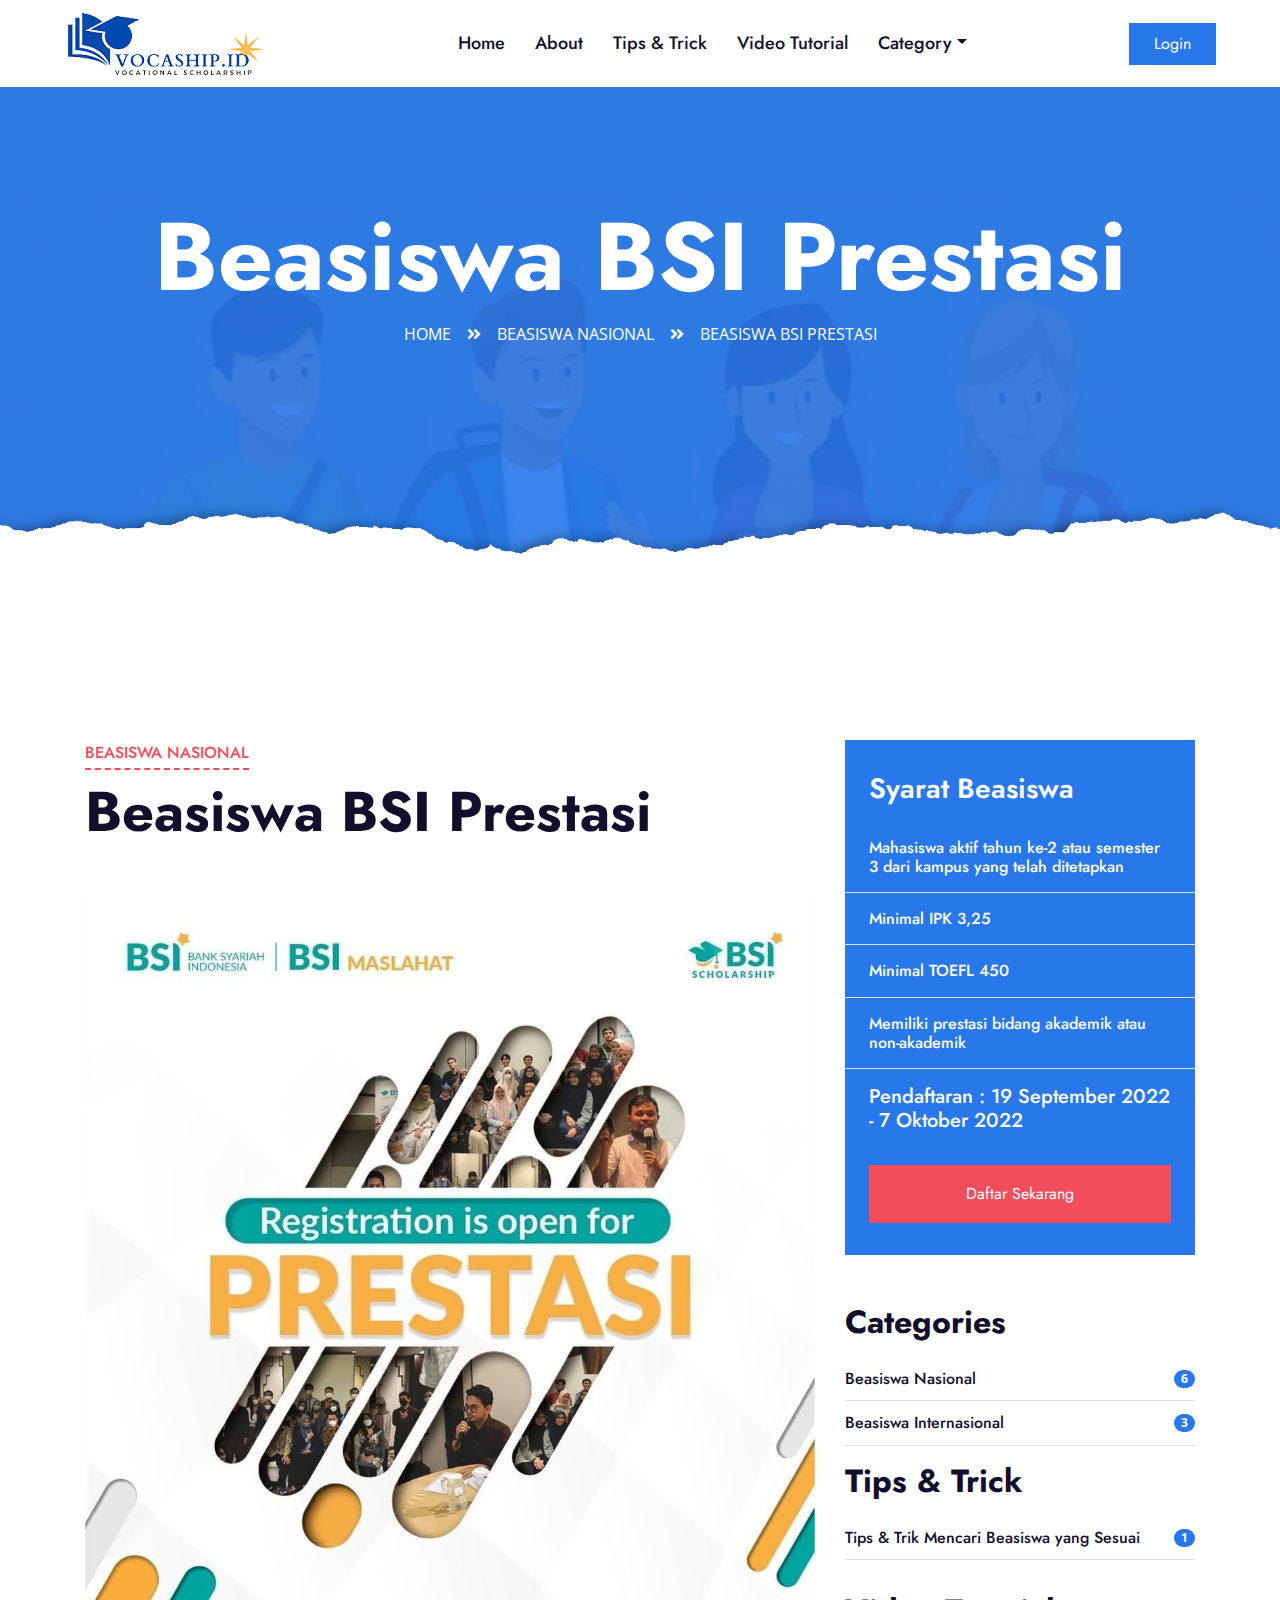
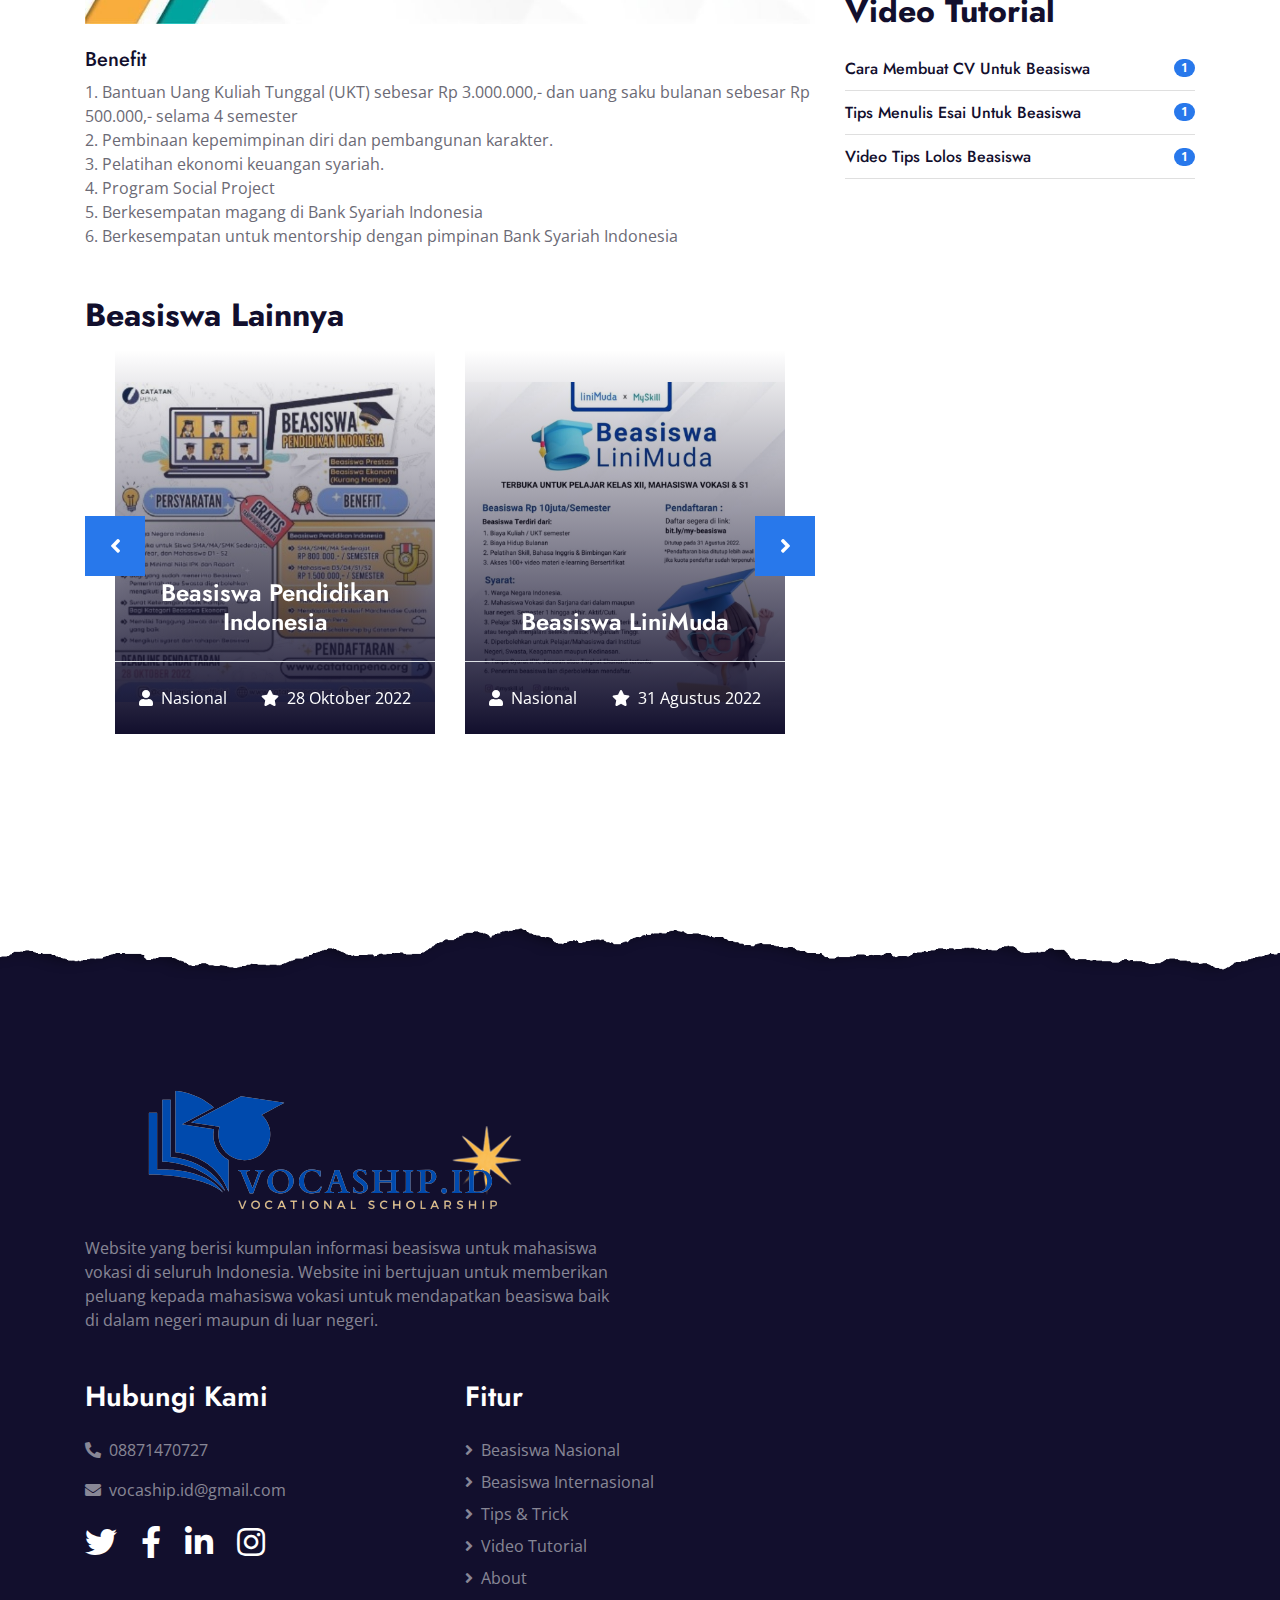
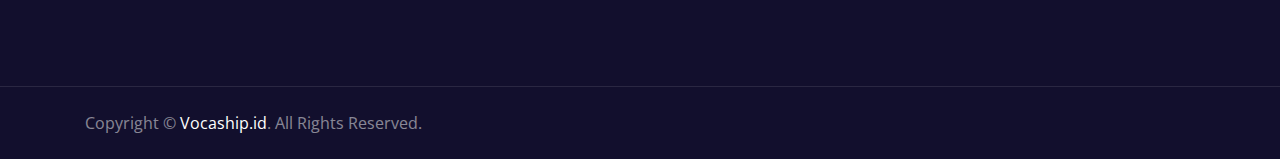
<file: beasiswa-BSI-prestasi.html>
<!DOCTYPE html>
<html lang="en">

<head>
    <meta charset="utf-8">
    <title>Beasiswa BSI Prestasi</title>
    <meta content="width=device-width, initial-scale=1.0" name="viewport">
    <meta content="beasiswa vokasi, beasiswa, vokasi, vocational scholarship, cari beasiswa, beasiswa mahasiswa vokasi, 
                    vocaship, beasiswa nasional, beasiswa internasional, tips dan trik membuat essai, tips lolos beasiswa, 
                    cara membuat cv untuk beasiswa, beasiswa bsi prestasi, bsi prestasi" name="keywords">
    <meta content="Beasiswa BSI Prestasi" name="description">

    <!-- Favicon -->
    <link href="img/logo.png" rel="icon">

    <!-- Google Web Fonts -->
    <link rel="preconnect" href="https://fonts.gstatic.com">
    <link href="https://fonts.googleapis.com/css2?family=Jost:wght@500;600;700&family=Open+Sans:wght@400;600&display=swap" rel="stylesheet"> 

    <!-- Font Awesome -->
    <link href="https://cdnjs.cloudflare.com/ajax/libs/font-awesome/5.10.0/css/all.min.css" rel="stylesheet">

    <!-- Libraries Stylesheet -->
    <link href="lib/owlcarousel/assets/owl.carousel.min.css" rel="stylesheet">

    <!-- Customized Bootstrap Stylesheet -->
    <link href="css/style.css" rel="stylesheet">
</head>

<body>
    <!-- Navbar Start -->
    <div class="container-fluid p-0">
        <nav class="navbar navbar-expand-lg bg-white navbar-light py-3 py-lg-0 px-lg-5">
            <a href="index.html" class="navbar-brand ml-lg-3">
                <img src="img/logo-croped.png"/>
            </a>
            <button type="button" class="navbar-toggler" data-toggle="collapse" data-target="#navbarCollapse">
                <span class="navbar-toggler-icon"></span>
            </button>
            <div class="collapse navbar-collapse justify-content-between px-lg-3" id="navbarCollapse">
                <div class="navbar-nav mx-auto py-0">
                    <a href="index.html" class="nav-item nav-link">Home</a>
                    <a href="about.html" class="nav-item nav-link">About</a>
                    <a href="tips.html" class="nav-item nav-link">Tips & Trick</a>
                    <a href="video.html" class="nav-item nav-link">Video Tutorial</a>
                    <div class="nav-item dropdown">
                        <a href="#" class="nav-link dropdown-toggle" data-toggle="dropdown">Category</a>
                        <div class="dropdown-menu m-0">
                            <a href="beasiswa-nasional.html" class="dropdown-item">Beasiswa Nasional</a>
                            <a href="beasiswa-internasional.html" class="dropdown-item">Beasiswa Internasional</a>
                            <!----
                            <a href="team.html" class="dropdown-item">Instructors</a>
                            <a href="testimonial.html" class="dropdown-item">Testimonial</a>
                            -->
                        </div>
                    </div>
                    <!--a href="contact.html" class="nav-item nav-link">Contact</a-->
                </div>
                <a href="http://localhost/beasiswa/homep" class="btn btn-primary py-2 px-4 d-none d-lg-block">Login</a>
            </div>
        </nav>
    </div>
    <!-- Navbar End -->


    <!-- Header Start -->
    <div class="jumbotron jumbotron-fluid page-header position-relative overlay-bottom" style="margin-bottom: 90px;">
        <div class="container text-center py-5">
            <h1 class="text-white display-1">Beasiswa BSI Prestasi</h1>
            <div class="d-inline-flex text-white mb-5">
                <p class="m-0 text-uppercase"><a class="text-white" href="index.html">Home</a></p>
                <i class="fa fa-angle-double-right pt-1 px-3"></i>
                <p class="m-0 text-uppercase"><a class="text-white" href="beasiswa-nasional.html">Beasiswa Nasional</a></p>
                <i class="fa fa-angle-double-right pt-1 px-3"></i>
                <p class="m-0 text-uppercase">Beasiswa BSI Prestasi</p>
            </div>
            <div class="mx-auto mb-5" style="width: 100%; max-width: 600px;">
                <div class="input-group">
                    <!--<div class="input-group-prepend">
                        <button class="btn btn-outline-light bg-white text-body px-4 dropdown-toggle" type="button" data-toggle="dropdown"
                            aria-haspopup="true" aria-expanded="false">Category</button>
                        <div class="dropdown-menu">
                            <a class="dropdown-item" href="beasiswa-nasional.html">Beasiswa Nasional</a>
                            <a class="dropdown-item" href="beasiswa-internasional.html">Beasiswa Internasional</a>
                            <!--a class="dropdown-item" href="#">Courses 3</a-->
                        <!--</div>
                    </div>
                    <input type="text" class="form-control border-light" style="padding: 30px 25px;" placeholder="Keyword">
                    <div class="input-group-append">
                        <button class="btn btn-secondary px-4 px-lg-5">Search</button>
                    </div>-->
                </div>
            </div>
        </div>
    </div>
    <!-- Header End -->


    <!-- Detail Start -->
    <div class="container-fluid py-5">
        <div class="container py-5">
            <div class="row">
                <div class="col-lg-8">
                    <div class="mb-5">
                        <div class="section-title position-relative mb-5">
                            <h6 class="d-inline-block position-relative text-secondary text-uppercase pb-2">Beasiswa Nasional</h6>
                            <h1 class="display-4">Beasiswa BSI Prestasi</h1>
                        </div>
                        <img class="img-fluid rounded w-100 mb-4" src="img/beasiswa-5.jpg" alt="Image">
                        <h5>Benefit</h5>
                        <p>1. Bantuan Uang Kuliah Tunggal (UKT) sebesar Rp 3.000.000,- dan uang saku bulanan sebesar Rp 500.000,- selama 4 semester</br>
                           2. Pembinaan kepemimpinan diri dan pembangunan karakter.</br>
                           3. Pelatihan ekonomi keuangan syariah.</br>
                           4. Program Social Project</br>
                           5. Berkesempatan magang di Bank Syariah Indonesia</br>
                           6. Berkesempatan untuk mentorship dengan pimpinan Bank Syariah Indonesia</p>
                    </div>

                    <h2 class="mb-3">Beasiswa Lainnya</h2>
                    <div class="owl-carousel related-carousel position-relative" style="padding: 0 30px;">
                        <a class="courses-list-item position-relative d-block overflow-hidden mb-2" href="beasiswa-pendidikan-indonesia.html">
                            <img class="img-fluid" src="img/beasiswa-1.png" alt="">
                            <div class="courses-text">
                                <h4 class="text-center text-white px-3">Beasiswa Pendidikan Indonesia</h4>
                                <div class="border-top w-100 mt-3">
                                    <div class="d-flex justify-content-between p-4">
                                        <span class="text-white"><i class="fa fa-user mr-2"></i>Nasional</span>
                                        <span class="text-white"><i class="fa fa-star mr-2"></i>28 Oktober 2022</span>
                                    </div>
                                </div>
                            </div>
                        </a>
                        <a class="courses-list-item position-relative d-block overflow-hidden mb-2" href="beasiswa-linimuda.html">
                            <img class="img-fluid" src="img/beasiswa-2.png" alt="">
                            <div class="courses-text">
                                <h4 class="text-center text-white px-3">Beasiswa LiniMuda</h4>
                                <div class="border-top w-100 mt-3">
                                    <div class="d-flex justify-content-between p-4">
                                        <span class="text-white"><i class="fa fa-user mr-2"></i>Nasional</span>
                                        <span class="text-white"><i class="fa fa-star mr-2"></i>31 Agustus 2022</span>
                                    </div>
                                </div>
                            </div>
                        </a>
                        <a class="courses-list-item position-relative d-block overflow-hidden mb-2" href="beasiswa-PPA.html">
                            <img class="img-fluid" src="img/beasiswa-3.png" alt="">
                            <div class="courses-text">
                                <h4 class="text-center text-white px-3">Beasiswa PPA</h4>
                                <div class="border-top w-100 mt-3">
                                    <div class="d-flex justify-content-between p-4">
                                        <span class="text-white"><i class="fa fa-user mr-2"></i>Nasional</span>
                                        <span class="text-white"><i class="fa fa-star mr-2"></i>25 Juli 2022</span>
                                    </div>
                                </div>
                            </div>
                        </a>
                    </div>
               </div>

                <div class="col-lg-4 mt-5 mt-lg-0">
                    <div class="bg-primary mb-5 py-3">
                        <h3 class="text-white py-3 px-4 m-0">Syarat Beasiswa</h3>
                        <div class="d-flex justify-content-between border-bottom px-4">
                            <h6 class="text-white my-3">Mahasiswa aktif tahun ke-2 atau semester 3 dari kampus yang telah ditetapkan</h6>
                            <!--h6 class="text-white my-3">John Doe</h6-->
                        </div>
                        <div class="d-flex justify-content-between border-bottom px-4">
                            <h6 class="text-white my-3">Minimal IPK 3,25</h6>
                            <!--h6 class="text-white my-3">4.5 <small>(250)</small></h6-->
                        </div>
                        <div class="d-flex justify-content-between border-bottom px-4">
                            <h6 class="text-white my-3">Minimal TOEFL 450</h6>
                            <!--h6 class="text-white my-3">15</h6-->
                        </div>
                        <div class="d-flex justify-content-between border-bottom px-4">
                            <h6 class="text-white my-3">Memiliki prestasi bidang akademik atau non-akademik</h6>
                            <!--h6 class="text-white my-3">10.00 Hrs</h6-->
                        </div>
                         <!----
                        <div class="d-flex justify-content-between border-bottom px-4">
                            <h6 class="text-white my-3">Tanpa Syarat IPK, Jurusan atau Tingkat Ekonomi tertentu.</h6>
                            <h6 class="text-white my-3">All Level</h6>
                        </div>
                        <div class="d-flex justify-content-between px-4">
                            <h6 class="text-white my-3">Penerima beasiswa lainnya diperbolehkan untuk mendaftar.</h6>
                            <h6 class="text-white my-3">English</h6>
                        </div>
                        -->
                        <h5 class="text-white py-3 px-4 m-0">Pendaftaran : 19 September 2022 - 7 Oktober 2022</h5>
                        <div class="py-3 px-4">
                            <a class="btn btn-block btn-secondary py-3 px-5" href="https://linktr.ee/bsischolarship2022">Daftar Sekarang</a>
                        </div>
                    </div>

                    <div class="mb-5">
                        <h2 class="mb-3">Categories</h2>
                        <ul class="list-group list-group-flush">
                            <li class="list-group-item d-flex justify-content-between align-items-center px-0">
                                <a href="beasiswa-nasional.html" class="text-decoration-none h6 m-0">Beasiswa Nasional</a>
                                <span class="badge badge-primary badge-pill">6</span>
                            </li>
                            <li class="list-group-item d-flex justify-content-between align-items-center px-0">
                                <a href="beasiswa-internasional.html" class="text-decoration-none h6 m-0">Beasiswa Internasional</a>
                                <span class="badge badge-primary badge-pill">3</span>
                            </li>
                        
                        <p>
                        <h2 class="mb-3">Tips & Trick</h2>
                        <ul class="list-group list-group-flush">
                            <li class="list-group-item d-flex justify-content-between align-items-center px-0">
                                <a href="tips.html" class="text-decoration-none h6 m-0">Tips & Trik Mencari Beasiswa yang Sesuai</a>
                                <span class="badge badge-primary badge-pill">1</span>
                            </li>
                        </p>

                        <p>
                            <h2 class="mb-3">Video Tutorial</h2>
                            <ul class="list-group list-group-flush">
                                <li class="list-group-item d-flex justify-content-between align-items-center px-0">
                                    <a href="video.html" class="text-decoration-none h6 m-0">Cara Membuat CV Untuk Beasiswa</a>
                                    <span class="badge badge-primary badge-pill">1</span>
                                </li>
                                <li class="list-group-item d-flex justify-content-between align-items-center px-0">
                                    <a href="video.html" class="text-decoration-none h6 m-0">Tips Menulis Esai Untuk Beasiswa</a>
                                    <span class="badge badge-primary badge-pill">1</span>
                                </li>
                                <li class="list-group-item d-flex justify-content-between align-items-center px-0">
                                    <a href="video.html" class="text-decoration-none h6 m-0">Video Tips Lolos Beasiswa</a>
                                    <span class="badge badge-primary badge-pill">1</span>
                                </li>
                        </p>
                        </ul>
                    </div>
                </div>
            </div>
        </div>
    </div>
    <!-- Detail End -->


    <!-- Footer Start -->
    <div class="container-fluid position-relative overlay-top bg-dark text-white-50 py-5" style="margin-top: 90px;">
        <div class="container mt-5 pt-5">
            <div class="row">
                <div class="col-md-6 mb-5">
                    <a href="index.html" class="navbar-brand">
                        <img src="img/logo-footer.png"/>
                    </a>
                    <p class="m-0">Website yang berisi kumpulan informasi beasiswa untuk mahasiswa vokasi di seluruh Indonesia. 
                        Website ini bertujuan untuk memberikan peluang kepada mahasiswa vokasi untuk mendapatkan beasiswa baik di dalam negeri 
                        maupun di luar negeri. </p>
                </div>
                <!----
                <div class="col-md-6 mb-5">
                    <h3 class="text-white mb-4">Newsletter</h3>
                    <div class="w-100">
                        <div class="input-group">
                            <input type="text" class="form-control border-light" style="padding: 30px;" placeholder="Your Email Address">
                            <div class="input-group-append">
                                <button class="btn btn-primary px-4">Sign Up</button>
                            </div>
                        </div>
                    </div>
                </div>
                 -->
            </div>
            <div class="row">
                <div class="col-md-4 mb-5">
                    <h3 class="text-white mb-4">Hubungi Kami</h3>
                    <p><i class="fa fa-phone-alt mr-2"></i>08871470727</p>
                    <p><i class="fa fa-envelope mr-2"></i>vocaship.id@gmail.com</p>
                    <div class="d-flex justify-content-start mt-4">
                        <a class="text-white mr-4" href="#"><i class="fab fa-2x fa-twitter"></i></a>
                        <a class="text-white mr-4" href="#"><i class="fab fa-2x fa-facebook-f"></i></a>
                        <a class="text-white mr-4" href="#"><i class="fab fa-2x fa-linkedin-in"></i></a>
                        <a class="text-white" href="https://instagram.com/vocaship.id"><i class="fab fa-2x fa-instagram"></i></a>
                    </div>
                </div>
                <!---->
                <div class="col-md-4 mb-5">
                    <h3 class="text-white mb-4">Fitur</h3>
                    <div class="d-flex flex-column justify-content-start">
                        <a class="text-white-50 mb-2" href="beasiswa-nasional.html"><i class="fa fa-angle-right mr-2"></i>Beasiswa Nasional</a>
                        <a class="text-white-50 mb-2" href="beasiswa-internasional.html"><i class="fa fa-angle-right mr-2"></i>Beasiswa Internasional</a>
                        <a class="text-white-50 mb-2" href="tips.html"><i class="fa fa-angle-right mr-2"></i>Tips & Trick</a>
                        <a class="text-white-50 mb-2" href="video.html"><i class="fa fa-angle-right mr-2"></i>Video Tutorial</a>
                        <a class="text-white-50" href="about.html"><i class="fa fa-angle-right mr-2"></i>About</a>
                    </div>
                </div>
                <!----
                <div class="col-md-4 mb-5">
                    <h3 class="text-white mb-4">Beasiswa</h3>
                    <div class="d-flex flex-column justify-content-start">
                        <a class="text-white-50 mb-2" href="#"><i class="fa fa-angle-right mr-2"></i>Beasiswa Pendidi</a>
                        <a class="text-white-50 mb-2" href="#"><i class="fa fa-angle-right mr-2"></i>Terms & Condition</a>
                        <a class="text-white-50 mb-2" href="#"><i class="fa fa-angle-right mr-2"></i>Regular FAQs</a>
                        <a class="text-white-50 mb-2" href="#"><i class="fa fa-angle-right mr-2"></i>Help & Support</a>
                        <a class="text-white-50" href="#"><i class="fa fa-angle-right mr-2"></i>Contact</a>
                    </div>
                </div>
                -->
            </div>
        </div>
    </div>
    <div class="container-fluid bg-dark text-white-50 border-top py-4" style="border-color: rgba(256, 256, 256, .1) !important;">
        <div class="container">
            <div class="row">
                <div class="col-md-6 text-center text-md-left mb-3 mb-md-0">
                    <p class="m-0">Copyright &copy; <a class="text-white" href="#">Vocaship.id</a>. All Rights Reserved.
                    </p>
                </div>
            </div>
        </div>
    </div>
    <!-- Footer End -->

    <!-- Back to Top -->
    <a href="#" class="btn btn-lg btn-primary rounded-0 btn-lg-square back-to-top"><i class="fa fa-angle-double-up"></i></a>


    <!-- JavaScript Libraries -->
    <script src="https://code.jquery.com/jquery-3.4.1.min.js"></script>
    <script src="https://stackpath.bootstrapcdn.com/bootstrap/4.4.1/js/bootstrap.bundle.min.js"></script>
    <script src="lib/easing/easing.min.js"></script>
    <script src="lib/waypoints/waypoints.min.js"></script>
    <script src="lib/counterup/counterup.min.js"></script>
    <script src="lib/owlcarousel/owl.carousel.min.js"></script>

    <!-- Template Javascript -->
    <script src="js/main.js"></script>
</body>

</html>
</file>
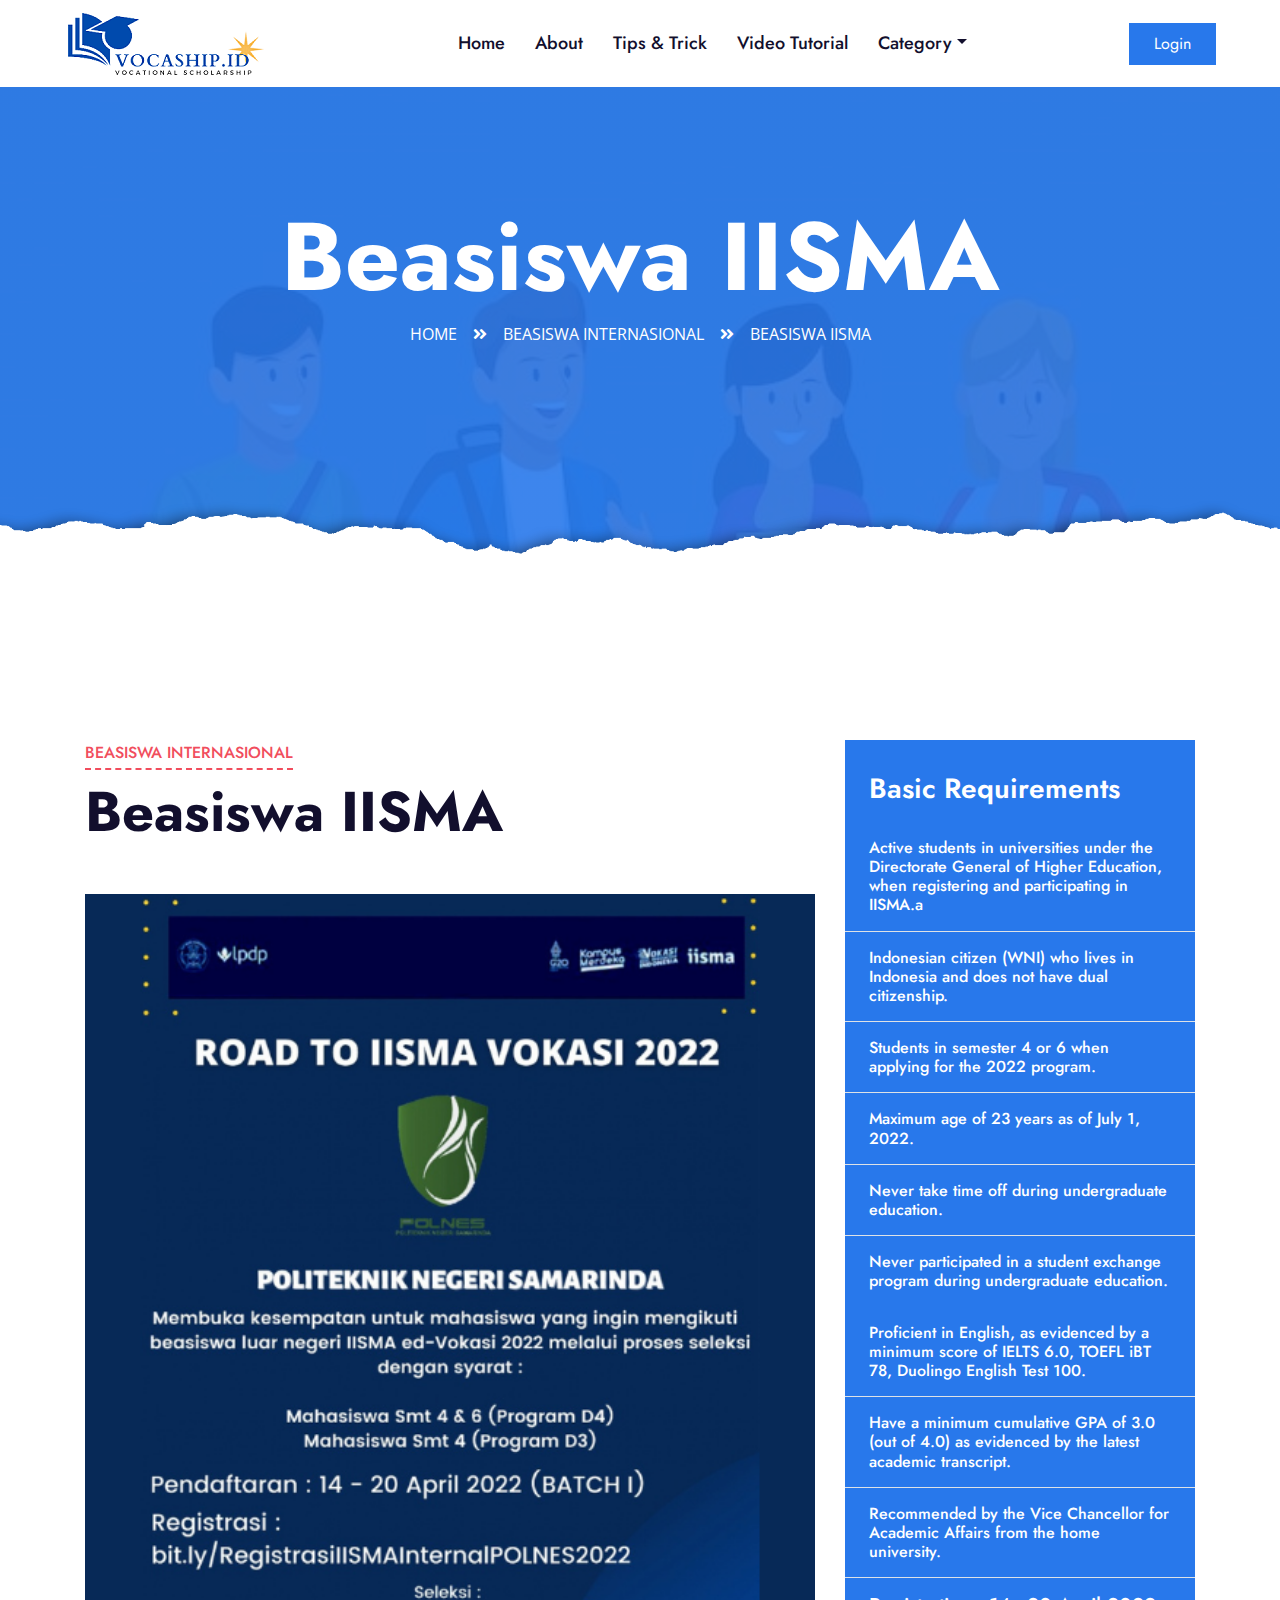
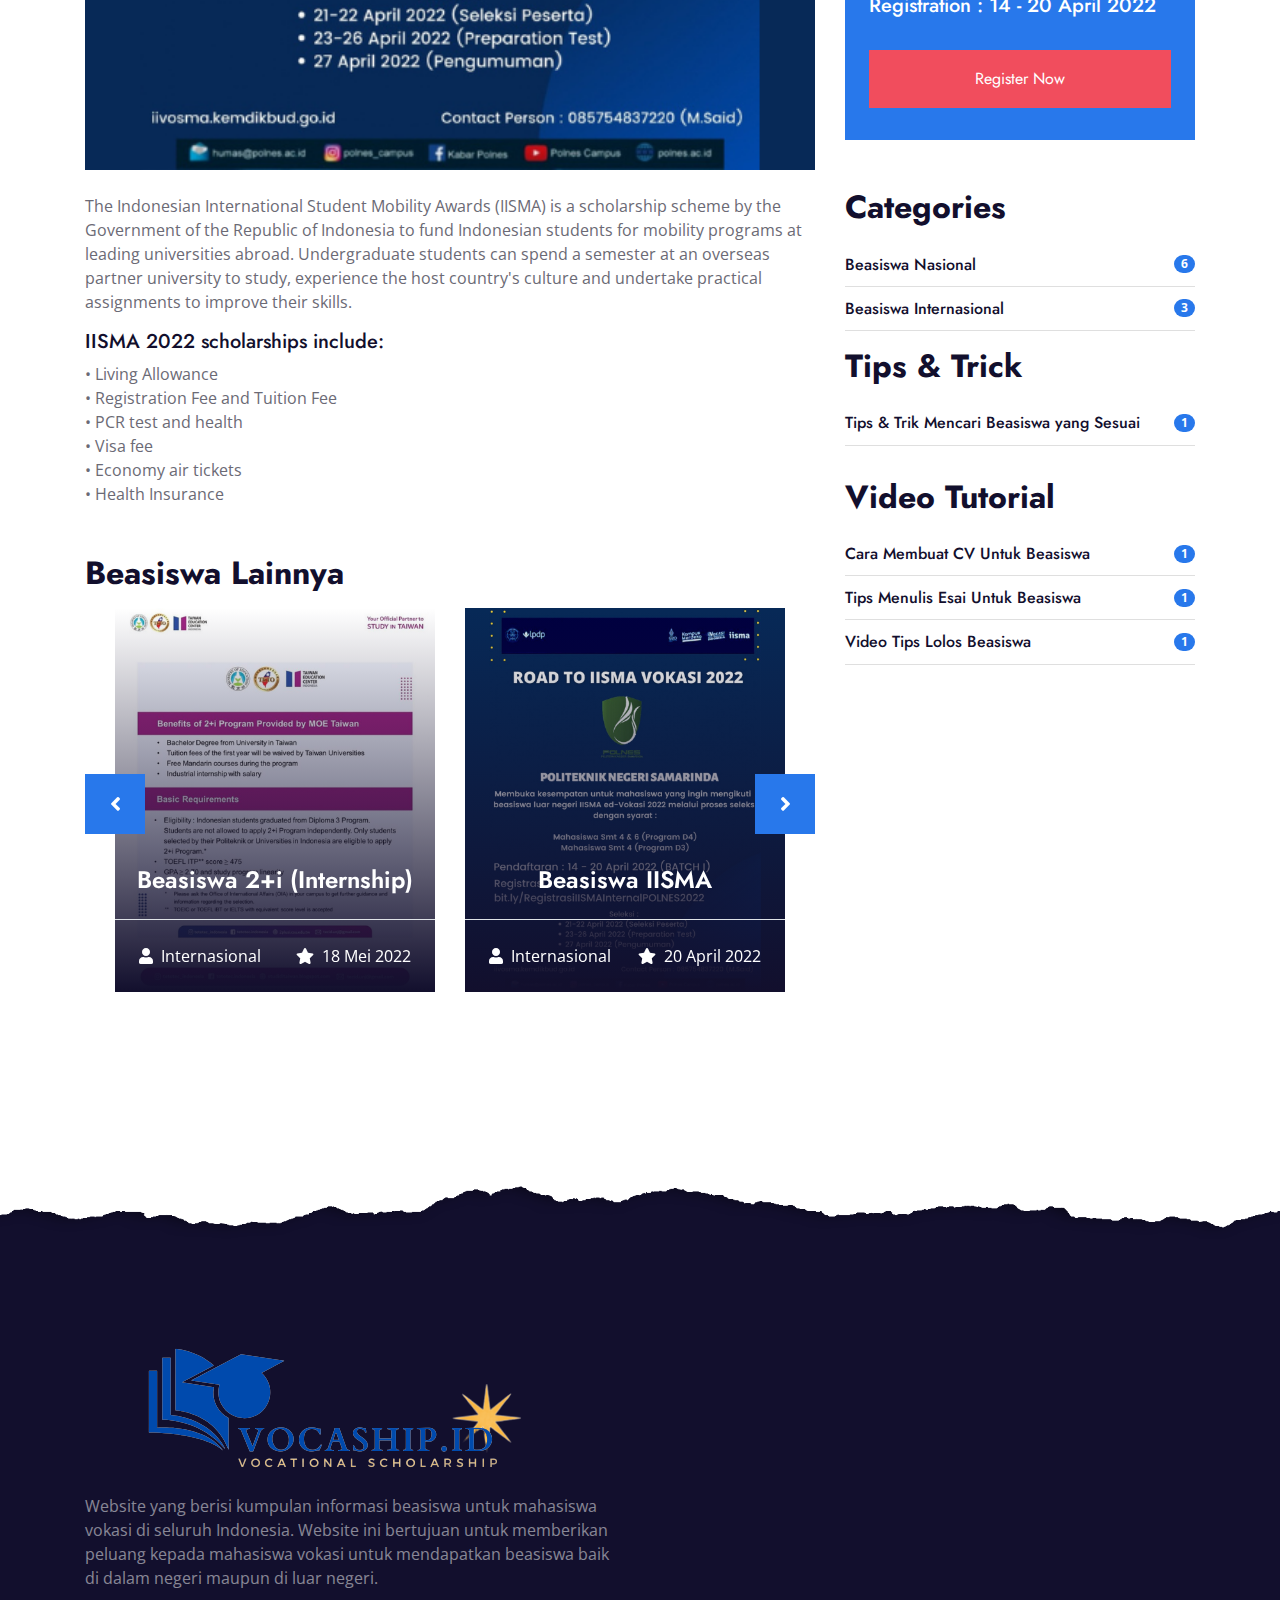
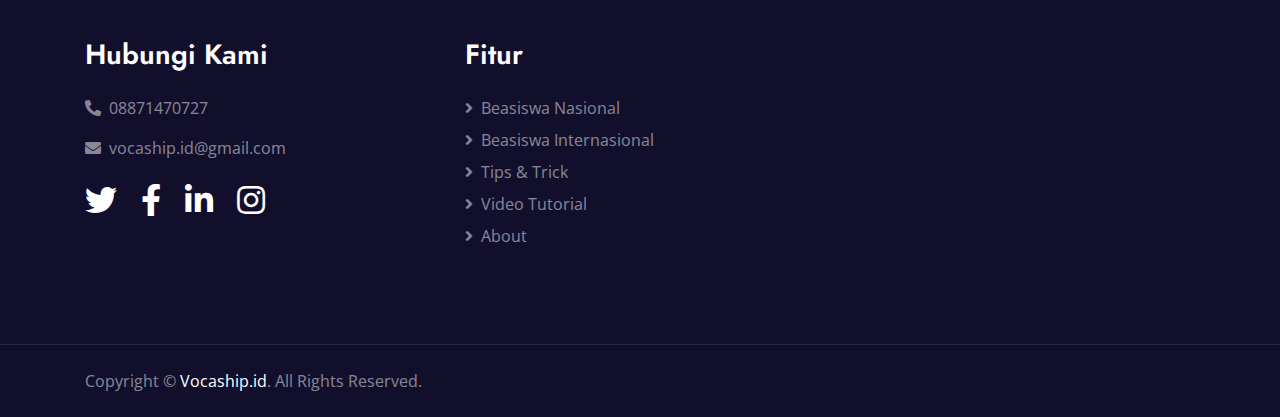
<file: beasiswa-IISMA.html>
<!DOCTYPE html>
<html lang="en">

<head>
    <meta charset="utf-8">
    <title>Beasiswa IISMA</title>
    <meta content="width=device-width, initial-scale=1.0" name="viewport">
    <meta content="beasiswa vokasi, beasiswa, vokasi, vocational scholarship, cari beasiswa, beasiswa mahasiswa vokasi, 
                    vocaship, beasiswa nasional, beasiswa internasional, tips dan trik membuat essai, tips lolos beasiswa, 
                    cara membuat cv untuk beasiswa, beasiswa IISMA, IISMA scholarship, IISMA" name="keywords">
    <meta content="Beasiswa IISMA" name="description">

    <!-- Favicon -->
    <link href="img/logo.png" rel="icon">

    <!-- Google Web Fonts -->
    <link rel="preconnect" href="https://fonts.gstatic.com">
    <link href="https://fonts.googleapis.com/css2?family=Jost:wght@500;600;700&family=Open+Sans:wght@400;600&display=swap" rel="stylesheet"> 

    <!-- Font Awesome -->
    <link href="https://cdnjs.cloudflare.com/ajax/libs/font-awesome/5.10.0/css/all.min.css" rel="stylesheet">

    <!-- Libraries Stylesheet -->
    <link href="lib/owlcarousel/assets/owl.carousel.min.css" rel="stylesheet">

    <!-- Customized Bootstrap Stylesheet -->
    <link href="css/style.css" rel="stylesheet">
</head>

<body>
    <!-- Navbar Start -->
    <div class="container-fluid p-0">
        <nav class="navbar navbar-expand-lg bg-white navbar-light py-3 py-lg-0 px-lg-5">
            <a href="index.html" class="navbar-brand ml-lg-3">
                <img src="img/logo-croped.png"/>
            </a>
            <button type="button" class="navbar-toggler" data-toggle="collapse" data-target="#navbarCollapse">
                <span class="navbar-toggler-icon"></span>
            </button>
            <div class="collapse navbar-collapse justify-content-between px-lg-3" id="navbarCollapse">
                <div class="navbar-nav mx-auto py-0">
                    <a href="index.html" class="nav-item nav-link">Home</a>
                    <a href="about.html" class="nav-item nav-link">About</a>
                    <a href="tips.html" class="nav-item nav-link">Tips & Trick</a>
                    <a href="video.html" class="nav-item nav-link">Video Tutorial</a>
                    <div class="nav-item dropdown">
                        <a href="#" class="nav-link dropdown-toggle" data-toggle="dropdown">Category</a>
                        <div class="dropdown-menu m-0">
                            <a href="beasiswa-nasional.html" class="dropdown-item">Beasiswa Nasional</a>
                            <a href="beasiswa-internasional.html" class="dropdown-item">Beasiswa Internasional</a>
                            <!----
                            <a href="team.html" class="dropdown-item">Instructors</a>
                            <a href="testimonial.html" class="dropdown-item">Testimonial</a>
                            -->
                        </div>
                    </div>
                    <!--a href="contact.html" class="nav-item nav-link">Contact</a-->
                </div>
                <a href="http://localhost/beasiswa/homep" class="btn btn-primary py-2 px-4 d-none d-lg-block">Login</a>
            </div>
        </nav>
    </div>
    <!-- Navbar End -->


    <!-- Header Start -->
    <div class="jumbotron jumbotron-fluid page-header position-relative overlay-bottom" style="margin-bottom: 90px;">
        <div class="container text-center py-5">
            <h1 class="text-white display-1">Beasiswa IISMA</h1>
            <div class="d-inline-flex text-white mb-5">
                <p class="m-0 text-uppercase"><a class="text-white" href="index.html">Home</a></p>
                <i class="fa fa-angle-double-right pt-1 px-3"></i>
                <p class="m-0 text-uppercase"><a class="text-white" href="beasiswa-internasional.html">Beasiswa Internasional</a></p>
                <i class="fa fa-angle-double-right pt-1 px-3"></i>
                <p class="m-0 text-uppercase">Beasiswa IISMA</p>
            </div>
            <div class="mx-auto mb-5" style="width: 100%; max-width: 600px;">
                <div class="input-group">
                    <!--<div class="input-group-prepend">
                        <button class="btn btn-outline-light bg-white text-body px-4 dropdown-toggle" type="button" data-toggle="dropdown"
                            aria-haspopup="true" aria-expanded="false">Category</button>
                        <div class="dropdown-menu">
                            <a class="dropdown-item" href="beasiswa-nasional.html">Beasiswa Nasional</a>
                            <a class="dropdown-item" href="beasiswa-internasional.html">Beasiswa Internasional</a>
                            <!--a class="dropdown-item" href="#">Courses 3</a-->
                        <!--</div>
                    </div>
                    <input type="text" class="form-control border-light" style="padding: 30px 25px;" placeholder="Keyword">
                    <div class="input-group-append">
                        <button class="btn btn-secondary px-4 px-lg-5">Search</button>
                    </div>-->
                </div>
            </div>
        </div>
    </div>
    <!-- Header End -->


    <!-- Detail Start -->
    <div class="container-fluid py-5">
        <div class="container py-5">
            <div class="row">
                <div class="col-lg-8">
                    <div class="mb-5">
                        <div class="section-title position-relative mb-5">
                            <h6 class="d-inline-block position-relative text-secondary text-uppercase pb-2">Beasiswa Internasional</h6>
                            <h1 class="display-4">Beasiswa IISMA</h1>
                        </div>
                        <img class="img-fluid rounded w-100 mb-4" src="img/IISMA.png" alt="Image">
                        <p>The Indonesian International Student Mobility Awards (IISMA) is a scholarship scheme by the Government 
                            of the Republic of Indonesia to fund Indonesian students for mobility programs at leading universities abroad. 
                            Undergraduate students can spend a semester at an overseas partner university to study, experience the host 
                            country's culture and undertake practical assignments to improve their skills.</p>
                        
                        <h5>IISMA 2022 scholarships include: </h5>
                        <p>• Living Allowance</br>
                            • Registration Fee and Tuition Fee </br>
                            • PCR test and health </br>
                            • Visa fee </br>
                            • Economy air tickets </br>
                            • Health Insurance</p>
                    </div>

                    <h2 class="mb-3">Beasiswa Lainnya</h2>
                    <div class="owl-carousel related-carousel position-relative" style="padding: 0 30px;">
                        <a class="courses-list-item position-relative d-block overflow-hidden mb-2" href="beasiswa-taiwan.html">
                            <img class="img-fluid" src="img/Taiwan.png" alt="">
                            <div class="courses-text">
                                <h4 class="text-center text-white px-3">Beasiswa 2+i (Internship)</h4>
                                <div class="border-top w-100 mt-3">
                                    <div class="d-flex justify-content-between p-4">
                                        <span class="text-white"><i class="fa fa-user mr-2"></i>Internasional</span>
                                        <span class="text-white"><i class="fa fa-star mr-2"></i>18 Mei 2022</span>
                                    </div>
                                </div>
                            </div>
                        </a>
                        <a class="courses-list-item position-relative d-block overflow-hidden mb-2" href="beasiswa-IISMA.html">
                            <img class="img-fluid" src="img/IISMA.png" alt="">
                            <div class="courses-text">
                                <h4 class="text-center text-white px-3">Beasiswa IISMA</h4>
                                <div class="border-top w-100 mt-3">
                                    <div class="d-flex justify-content-between p-4">
                                        <span class="text-white"><i class="fa fa-user mr-2"></i>Internasional</span>
                                        <span class="text-white"><i class="fa fa-star mr-2"></i>20 April 2022</span>
                                    </div>
                                </div>
                            </div>
                        </a>
                        <a class="courses-list-item position-relative d-block overflow-hidden mb-2" href="beasiswa-LPDP.html">
                            <img class="img-fluid" src="img/LPDP.png" alt="">
                            <div class="courses-text">
                                <h4 class="text-center text-white px-3">Beasiswa LPDP</h4>
                                <div class="border-top w-100 mt-3">
                                    <div class="d-flex justify-content-between p-4">
                                        <span class="text-white"><i class="fa fa-user mr-2"></i>Internasional</span>
                                        <span class="text-white"><i class="fa fa-star mr-2"></i>5 Agustus 2022</span>
                                    </div>
                                </div>
                            </div>
                        </a>
                    </div>
               </div>

                <div class="col-lg-4 mt-5 mt-lg-0">
                    <div class="bg-primary mb-5 py-3">
                        <h3 class="text-white py-3 px-4 m-0">Basic Requirements</h3>
                        <div class="d-flex justify-content-between border-bottom px-4">
                            <h6 class="text-white my-3">Active students in universities under the Directorate General of Higher Education, when registering and participating in IISMA.a</h6>
                        </div>
                        <div class="d-flex justify-content-between border-bottom px-4">
                            <h6 class="text-white my-3">Indonesian citizen (WNI) who lives in Indonesia and does not have dual citizenship.</h6>  
                        </div>
                        <div class="d-flex justify-content-between border-bottom px-4">
                            <h6 class="text-white my-3">Students in semester 4 or 6 when applying for the 2022 program.</h6>
                        </div>
                        <div class="d-flex justify-content-between border-bottom px-4">
                            <h6 class="text-white my-3">Maximum age of 23 years as of July 1, 2022.</h6>
                        </div>
                        <div class="d-flex justify-content-between border-bottom px-4">
                            <h6 class="text-white my-3">Never take time off during undergraduate education.</h6>
                        </div>
                        <div class="d-flex justify-content-between px-4">
                            <h6 class="text-white my-3">Never participated in a student exchange program during undergraduate education.</h6>
                        </div>
                        <div class="d-flex justify-content-between border-bottom px-4">
                            <h6 class="text-white my-3">Proficient in English, as evidenced by a minimum score of IELTS 6.0, TOEFL iBT 78, Duolingo English Test 100.</h6>
                        </div>
                        <div class="d-flex justify-content-between border-bottom px-4">
                            <h6 class="text-white my-3">Have a minimum cumulative GPA of 3.0 (out of 4.0) as evidenced by the latest academic transcript.</h6>
                        </div>
                        <div class="d-flex justify-content-between border-bottom px-4">
                            <h6 class="text-white my-3">Recommended by the Vice Chancellor for Academic Affairs from the home university.</h6>
                        </div>
                        <h5 class="text-white py-3 px-4 m-0">Registration : 14 - 20 April 2022</h5>
                        <div class="py-3 px-4">
                            <a class="btn btn-block btn-secondary py-3 px-5" href="https://iivosma.kemdikbud.go.id/">Register Now</a>
                        </div>
                    </div>

                    <div class="mb-5">
                        <h2 class="mb-3">Categories</h2>
                        <ul class="list-group list-group-flush">
                            <li class="list-group-item d-flex justify-content-between align-items-center px-0">
                                <a href="beasiswa-nasional.html" class="text-decoration-none h6 m-0">Beasiswa Nasional</a>
                                <span class="badge badge-primary badge-pill">6</span>
                            </li>
                            <li class="list-group-item d-flex justify-content-between align-items-center px-0">
                                <a href="beasiswa-internasional.html" class="text-decoration-none h6 m-0">Beasiswa Internasional</a>
                                <span class="badge badge-primary badge-pill">3</span>
                            </li>
                        
                        <p>
                        <h2 class="mb-3">Tips & Trick</h2>
                        <ul class="list-group list-group-flush">
                            <li class="list-group-item d-flex justify-content-between align-items-center px-0">
                                <a href="tips.html" class="text-decoration-none h6 m-0">Tips & Trik Mencari Beasiswa yang Sesuai</a>
                                <span class="badge badge-primary badge-pill">1</span>
                            </li>
                        </p>

                        <p>
                            <h2 class="mb-3">Video Tutorial</h2>
                            <ul class="list-group list-group-flush">
                                <li class="list-group-item d-flex justify-content-between align-items-center px-0">
                                    <a href="video.html" class="text-decoration-none h6 m-0">Cara Membuat CV Untuk Beasiswa</a>
                                    <span class="badge badge-primary badge-pill">1</span>
                                </li>
                                <li class="list-group-item d-flex justify-content-between align-items-center px-0">
                                    <a href="video.html" class="text-decoration-none h6 m-0">Tips Menulis Esai Untuk Beasiswa</a>
                                    <span class="badge badge-primary badge-pill">1</span>
                                </li>
                                <li class="list-group-item d-flex justify-content-between align-items-center px-0">
                                    <a href="video.html" class="text-decoration-none h6 m-0">Video Tips Lolos Beasiswa</a>
                                    <span class="badge badge-primary badge-pill">1</span>
                                </li>
                        </p>
                        </ul>
                    </div>
                </div>
            </div>
        </div>
    </div>
    <!-- Detail End -->


    <!-- Footer Start -->
    <div class="container-fluid position-relative overlay-top bg-dark text-white-50 py-5" style="margin-top: 90px;">
        <div class="container mt-5 pt-5">
            <div class="row">
                <div class="col-md-6 mb-5">
                    <a href="index.html" class="navbar-brand">
                        <img src="img/logo-footer.png"/>
                    </a>
                    <p class="m-0">Website yang berisi kumpulan informasi beasiswa untuk mahasiswa vokasi di seluruh Indonesia. 
                        Website ini bertujuan untuk memberikan peluang kepada mahasiswa vokasi untuk mendapatkan beasiswa baik di dalam negeri 
                        maupun di luar negeri. </p>
                </div>
                <!----
                <div class="col-md-6 mb-5">
                    <h3 class="text-white mb-4">Newsletter</h3>
                    <div class="w-100">
                        <div class="input-group">
                            <input type="text" class="form-control border-light" style="padding: 30px;" placeholder="Your Email Address">
                            <div class="input-group-append">
                                <button class="btn btn-primary px-4">Sign Up</button>
                            </div>
                        </div>
                    </div>
                </div>
                 -->
            </div>
            <div class="row">
                <div class="col-md-4 mb-5">
                    <h3 class="text-white mb-4">Hubungi Kami</h3>
                    <p><i class="fa fa-phone-alt mr-2"></i>08871470727</p>
                    <p><i class="fa fa-envelope mr-2"></i>vocaship.id@gmail.com</p>
                    <div class="d-flex justify-content-start mt-4">
                        <a class="text-white mr-4" href="#"><i class="fab fa-2x fa-twitter"></i></a>
                        <a class="text-white mr-4" href="#"><i class="fab fa-2x fa-facebook-f"></i></a>
                        <a class="text-white mr-4" href="#"><i class="fab fa-2x fa-linkedin-in"></i></a>
                        <a class="text-white" href="https://instagram.com/vocaship.id"><i class="fab fa-2x fa-instagram"></i></a>
                    </div>
                </div>
                <!---->
                <div class="col-md-4 mb-5">
                    <h3 class="text-white mb-4">Fitur</h3>
                    <div class="d-flex flex-column justify-content-start">
                        <a class="text-white-50 mb-2" href="beasiswa-nasional.html"><i class="fa fa-angle-right mr-2"></i>Beasiswa Nasional</a>
                        <a class="text-white-50 mb-2" href="beasiswa-internasional.html"><i class="fa fa-angle-right mr-2"></i>Beasiswa Internasional</a>
                        <a class="text-white-50 mb-2" href="tips.html"><i class="fa fa-angle-right mr-2"></i>Tips & Trick</a>
                        <a class="text-white-50 mb-2" href="video.html"><i class="fa fa-angle-right mr-2"></i>Video Tutorial</a>
                        <a class="text-white-50" href="about.html"><i class="fa fa-angle-right mr-2"></i>About</a>
                    </div>
                </div>
                <!----
                <div class="col-md-4 mb-5">
                    <h3 class="text-white mb-4">Beasiswa</h3>
                    <div class="d-flex flex-column justify-content-start">
                        <a class="text-white-50 mb-2" href="#"><i class="fa fa-angle-right mr-2"></i>Beasiswa Pendidi</a>
                        <a class="text-white-50 mb-2" href="#"><i class="fa fa-angle-right mr-2"></i>Terms & Condition</a>
                        <a class="text-white-50 mb-2" href="#"><i class="fa fa-angle-right mr-2"></i>Regular FAQs</a>
                        <a class="text-white-50 mb-2" href="#"><i class="fa fa-angle-right mr-2"></i>Help & Support</a>
                        <a class="text-white-50" href="#"><i class="fa fa-angle-right mr-2"></i>Contact</a>
                    </div>
                </div>
                -->
            </div>
        </div>
    </div>
    <div class="container-fluid bg-dark text-white-50 border-top py-4" style="border-color: rgba(256, 256, 256, .1) !important;">
        <div class="container">
            <div class="row">
                <div class="col-md-6 text-center text-md-left mb-3 mb-md-0">
                    <p class="m-0">Copyright &copy; <a class="text-white" href="#">Vocaship.id</a>. All Rights Reserved.
                    </p>
                </div>
            </div>
        </div>
    </div>
    <!-- Footer End -->


    <!-- Back to Top -->
    <a href="#" class="btn btn-lg btn-primary rounded-0 btn-lg-square back-to-top"><i class="fa fa-angle-double-up"></i></a>


    <!-- JavaScript Libraries -->
    <script src="https://code.jquery.com/jquery-3.4.1.min.js"></script>
    <script src="https://stackpath.bootstrapcdn.com/bootstrap/4.4.1/js/bootstrap.bundle.min.js"></script>
    <script src="lib/easing/easing.min.js"></script>
    <script src="lib/waypoints/waypoints.min.js"></script>
    <script src="lib/counterup/counterup.min.js"></script>
    <script src="lib/owlcarousel/owl.carousel.min.js"></script>

    <!-- Template Javascript -->
    <script src="js/main.js"></script>
</body>

</html>
</file>
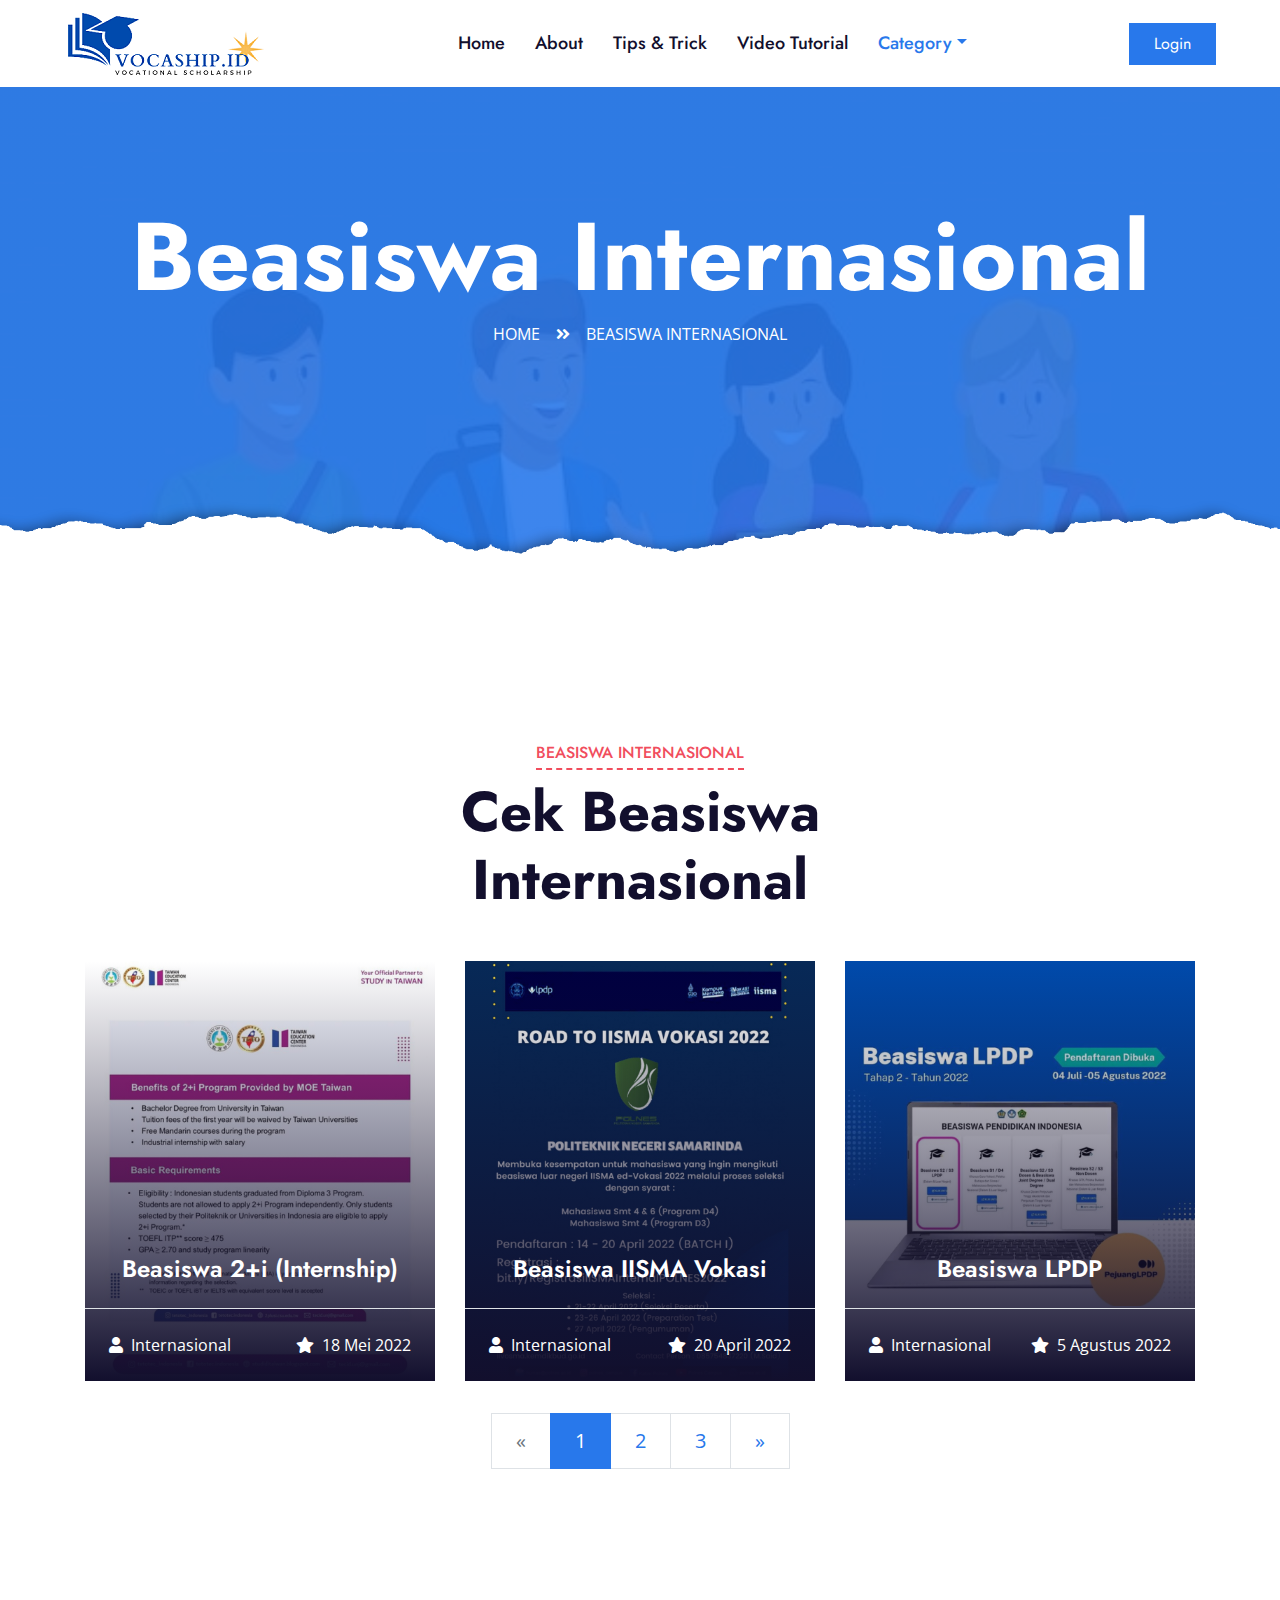
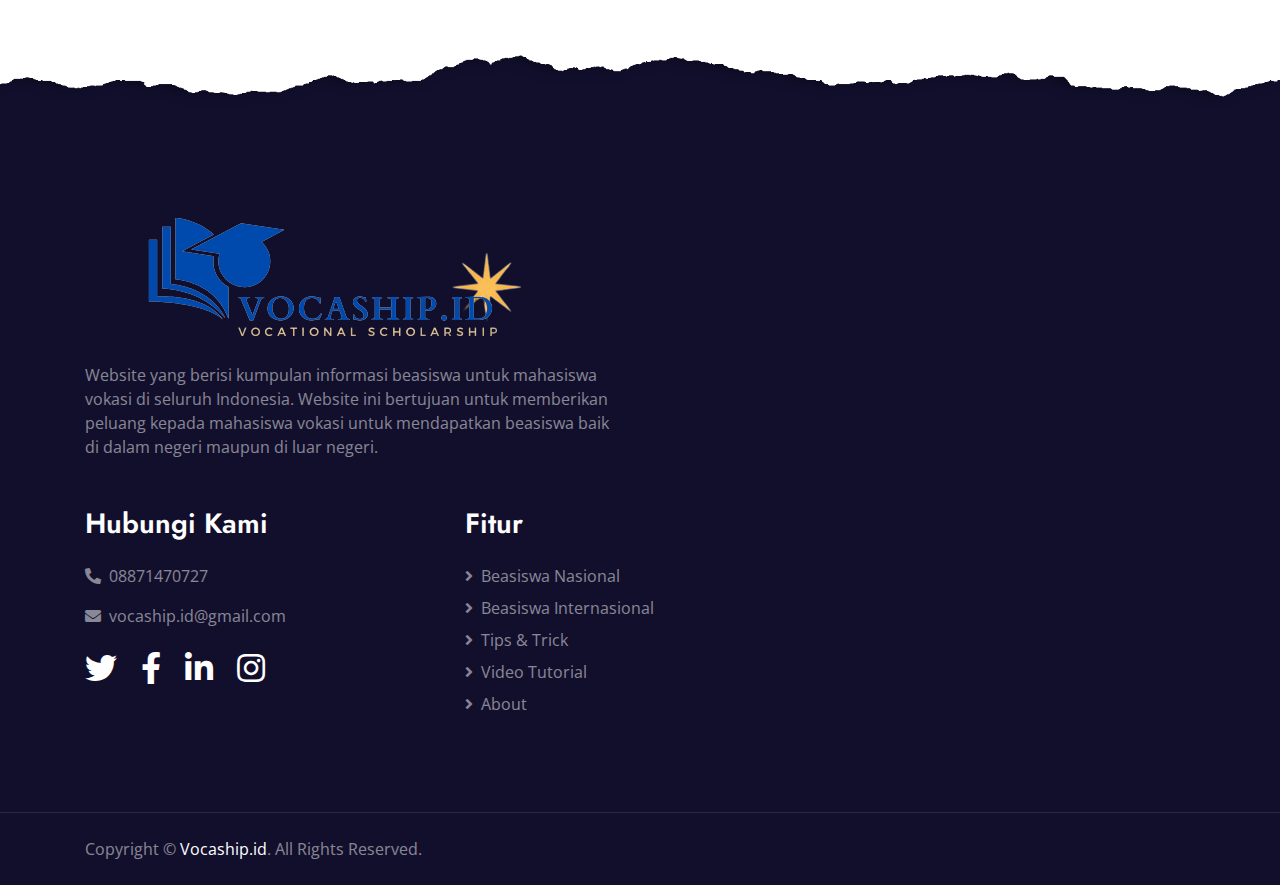
<file: beasiswa-internasional.html>
<!DOCTYPE html>
<html lang="en">

<head>
    <meta charset="utf-8">
    <title>Beasiswa Internasional</title>
    <meta content="width=device-width, initial-scale=1.0" name="viewport">
    <meta content="beasiswa vokasi, beasiswa, vokasi, vocational scholarship, cari beasiswa, beasiswa mahasiswa vokasi, 
                    vocaship, beasiswa nasional, beasiswa internasional, tips dan trik membuat essai, tips lolos beasiswa, 
                    cara membuat cv untuk beasiswa" name="keywords">
    <meta content="Beasiswa internasional" name="description">

    <!-- Favicon -->
    <link href="img/logo.png" rel="icon">

    <!-- Google Web Fonts -->
    <link rel="preconnect" href="https://fonts.gstatic.com">
    <link href="https://fonts.googleapis.com/css2?family=Jost:wght@500;600;700&family=Open+Sans:wght@400;600&display=swap" rel="stylesheet"> 

    <!-- Font Awesome -->
    <link href="https://cdnjs.cloudflare.com/ajax/libs/font-awesome/5.10.0/css/all.min.css" rel="stylesheet">

    <!-- Libraries Stylesheet -->
    <link href="lib/owlcarousel/assets/owl.carousel.min.css" rel="stylesheet">

    <!-- Customized Bootstrap Stylesheet -->
    <link href="css/style.css" rel="stylesheet">
</head>

<body>
    <!-- Navbar Start -->
    <div class="container-fluid p-0">
        <nav class="navbar navbar-expand-lg bg-white navbar-light py-3 py-lg-0 px-lg-5">
            <a href="index.html" class="navbar-brand ml-lg-3">
                <img src="img/logo-croped.png"/>
            </a>
            <button type="button" class="navbar-toggler" data-toggle="collapse" data-target="#navbarCollapse">
                <span class="navbar-toggler-icon"></span>
            </button>
            <div class="collapse navbar-collapse justify-content-between px-lg-3" id="navbarCollapse">
                <div class="navbar-nav mx-auto py-0">
                    <a href="index.html" class="nav-item nav-link">Home</a>
                    <a href="about.html" class="nav-item nav-link">About</a>
                    <a href="tips.html" class="nav-item nav-link">Tips & Trick</a>
                    <a href="video.html" class="nav-item nav-link">Video Tutorial</a>
                    <div class="nav-item dropdown">
                        <a href="#" class="nav-link dropdown-toggle active" data-toggle="dropdown">Category</a>
                        <div class="dropdown-menu m-0">
                            <a href="beasiswa-nasional.html" class="dropdown-item">Beasiswa Nasional</a>
                            <a href="beasiswa-internasional.html" class="dropdown-item active">Beasiswa Internasional</a>
                            <!----
                            <a href="team.html" class="dropdown-item">Instructors</a>
                            <a href="testimonial.html" class="dropdown-item">Testimonial</a>
                            -->
                        </div>
                    </div>
                    <!--a href="contact.html" class="nav-item nav-link">Contact</a-->
                </div>
                <a href="http://localhost/beasiswa/homep" class="btn btn-primary py-2 px-4 d-none d-lg-block">Login</a>
            </div>
        </nav>
    </div>
    <!-- Navbar End -->


    <!-- Header Start -->
    <div class="jumbotron jumbotron-fluid page-header position-relative overlay-bottom" style="margin-bottom: 90px;">
        <div class="container text-center py-5">
            <h1 class="text-white display-1">Beasiswa Internasional</h1>
            <div class="d-inline-flex text-white mb-5">
                <p class="m-0 text-uppercase"><a class="text-white" href="index.html">Home</a></p>
                <i class="fa fa-angle-double-right pt-1 px-3"></i>
                <p class="m-0 text-uppercase">Beasiswa Internasional</p>
            </div>
            <div class="mx-auto mb-5" style="width: 100%; max-width: 600px;">
                <div class="input-group">
                    <!--<div class="input-group-prepend">
                        <button class="btn btn-outline-light bg-white text-body px-4 dropdown-toggle" type="button" data-toggle="dropdown"
                            aria-haspopup="true" aria-expanded="false">Category</button>
                        <div class="dropdown-menu">
                            <a class="dropdown-item" href="beasiswa-nasional.html">Beasiswa Nasional</a>
                            <a class="dropdown-item" href="beasiswa-internasional.html">Beasiswa Internasional</a>
                            <!--a class="dropdown-item" href="#">Courses 3</a-->
                        <!--</div>
                    </div>
                    <input type="text" class="form-control border-light" style="padding: 30px 25px;" placeholder="Keyword">
                    <div class="input-group-append">
                        <button class="btn btn-secondary px-4 px-lg-5">Search</button>
                    </div>-->
                </div>
            </div>
        </div>
    </div>
    <!-- Header End -->


    <!-- Courses Start -->
    <div class="container-fluid py-5">
        <div class="container py-5">
            <div class="row mx-0 justify-content-center">
                <div class="col-lg-8">
                    <div class="section-title text-center position-relative mb-5">
                        <h6 class="d-inline-block position-relative text-secondary text-uppercase pb-2">Beasiswa Internasional</h6>
                        <h1 class="display-4">Cek Beasiswa Internasional</h1>
                    </div>
                </div>
            </div>
            <div class="row">
                <div class="col-lg-4 col-md-6 pb-4">
                    <a class="courses-list-item position-relative d-block overflow-hidden mb-2" href="beasiswa-taiwan.html">
                        <img class="img-fluid" src="img/Taiwan.png" alt="">
                        <div class="courses-text">
                            <h4 class="text-center text-white px-3">Beasiswa 2+i (Internship)</h4>
                            <div class="border-top w-100 mt-3">
                                <div class="d-flex justify-content-between p-4">
                                    <span class="text-white"><i class="fa fa-user mr-2"></i>Internasional</span>
                                    <span class="text-white"><i class="fa fa-star mr-2"></i>18 Mei 2022</span>
                                </div>
                            </div>
                        </div>
                    </a>
                </div>
                <div class="col-lg-4 col-md-6 pb-4">
                    <a class="courses-list-item position-relative d-block overflow-hidden mb-2" href="beasiswa-IISMA.html">
                        <img class="img-fluid" src="img/IISMA.png" alt="">
                        <div class="courses-text">
                            <h4 class="text-center text-white px-3">Beasiswa IISMA Vokasi</h4>
                            <div class="border-top w-100 mt-3">
                                <div class="d-flex justify-content-between p-4">
                                    <span class="text-white"><i class="fa fa-user mr-2"></i>Internasional</span>
                                    <span class="text-white"><i class="fa fa-star mr-2"></i>20 April 2022</span>
                                </div>
                            </div>
                        </div>
                    </a>
                </div>
                <div class="col-lg-4 col-md-6 pb-4">
                    <a class="courses-list-item position-relative d-block overflow-hidden mb-2" href="beasiswa-LPDP.html">
                        <img class="img-fluid" src="img/LPDP.png" alt="">
                        <div class="courses-text">
                            <h4 class="text-center text-white px-3">Beasiswa LPDP</h4>
                            <div class="border-top w-100 mt-3">
                                <div class="d-flex justify-content-between p-4">
                                    <span class="text-white"><i class="fa fa-user mr-2"></i>Internasional</span>
                                    <span class="text-white"><i class="fa fa-star mr-2"></i>5 Agustus 2022</span>
                                </div>
                            </div>
                        </div>
                    </a>
                </div>
                <div class="col-12">
                    <nav aria-label="Page navigation">
                        <ul class="pagination pagination-lg justify-content-center mb-0">
                          <li class="page-item disabled">
                            <a class="page-link rounded-0" href="#" aria-label="Previous">
                              <span aria-hidden="true">&laquo;</span>
                              <span class="sr-only">Previous</span>
                            </a>
                          </li>
                          <li class="page-item active"><a class="page-link" href="#">1</a></li>
                          <li class="page-item"><a class="page-link" href="#">2</a></li>
                          <li class="page-item"><a class="page-link" href="#">3</a></li>
                          <li class="page-item">
                            <a class="page-link rounded-0" href="#" aria-label="Next">
                              <span aria-hidden="true">&raquo;</span>
                              <span class="sr-only">Next</span>
                            </a>
                          </li>
                        </ul>
                      </nav>
                </div>
            </div>
        </div>
    </div>
    <!-- Courses End -->


    <!-- Footer Start -->
    <div class="container-fluid position-relative overlay-top bg-dark text-white-50 py-5" style="margin-top: 90px;">
        <div class="container mt-5 pt-5">
            <div class="row">
                <div class="col-md-6 mb-5">
                    <a href="index.html" class="navbar-brand">
                        <img src="img/logo-footer.png"/>
                    </a>
                    <p class="m-0">Website yang berisi kumpulan informasi beasiswa untuk mahasiswa vokasi di seluruh Indonesia. 
                        Website ini bertujuan untuk memberikan peluang kepada mahasiswa vokasi untuk mendapatkan beasiswa baik di dalam negeri 
                        maupun di luar negeri. </p>
                </div>
                <!----
                <div class="col-md-6 mb-5">
                    <h3 class="text-white mb-4">Newsletter</h3>
                    <div class="w-100">
                        <div class="input-group">
                            <input type="text" class="form-control border-light" style="padding: 30px;" placeholder="Your Email Address">
                            <div class="input-group-append">
                                <button class="btn btn-primary px-4">Sign Up</button>
                            </div>
                        </div>
                    </div>
                </div>
                 -->
            </div>
            <div class="row">
                <div class="col-md-4 mb-5">
                    <h3 class="text-white mb-4">Hubungi Kami</h3>
                    <p><i class="fa fa-phone-alt mr-2"></i>08871470727</p>
                    <p><i class="fa fa-envelope mr-2"></i>vocaship.id@gmail.com</p>
                    <div class="d-flex justify-content-start mt-4">
                        <a class="text-white mr-4" href="#"><i class="fab fa-2x fa-twitter"></i></a>
                        <a class="text-white mr-4" href="#"><i class="fab fa-2x fa-facebook-f"></i></a>
                        <a class="text-white mr-4" href="#"><i class="fab fa-2x fa-linkedin-in"></i></a>
                        <a class="text-white" href="https://instagram.com/vocaship.id"><i class="fab fa-2x fa-instagram"></i></a>
                    </div>
                </div>
                <!---->
                <div class="col-md-4 mb-5">
                    <h3 class="text-white mb-4">Fitur</h3>
                    <div class="d-flex flex-column justify-content-start">
                        <a class="text-white-50 mb-2" href="beasiswa-nasional.html"><i class="fa fa-angle-right mr-2"></i>Beasiswa Nasional</a>
                        <a class="text-white-50 mb-2" href="beasiswa-internasional.html"><i class="fa fa-angle-right mr-2"></i>Beasiswa Internasional</a>
                        <a class="text-white-50 mb-2" href="tips.html"><i class="fa fa-angle-right mr-2"></i>Tips & Trick</a>
                        <a class="text-white-50 mb-2" href="video.html"><i class="fa fa-angle-right mr-2"></i>Video Tutorial</a>
                        <a class="text-white-50" href="about.html"><i class="fa fa-angle-right mr-2"></i>About</a>
                    </div>
                </div>
                <!----
                <div class="col-md-4 mb-5">
                    <h3 class="text-white mb-4">Beasiswa</h3>
                    <div class="d-flex flex-column justify-content-start">
                        <a class="text-white-50 mb-2" href="#"><i class="fa fa-angle-right mr-2"></i>Beasiswa Pendidi</a>
                        <a class="text-white-50 mb-2" href="#"><i class="fa fa-angle-right mr-2"></i>Terms & Condition</a>
                        <a class="text-white-50 mb-2" href="#"><i class="fa fa-angle-right mr-2"></i>Regular FAQs</a>
                        <a class="text-white-50 mb-2" href="#"><i class="fa fa-angle-right mr-2"></i>Help & Support</a>
                        <a class="text-white-50" href="#"><i class="fa fa-angle-right mr-2"></i>Contact</a>
                    </div>
                </div>
                -->
            </div>
        </div>
    </div>
    <div class="container-fluid bg-dark text-white-50 border-top py-4" style="border-color: rgba(256, 256, 256, .1) !important;">
        <div class="container">
            <div class="row">
                <div class="col-md-6 text-center text-md-left mb-3 mb-md-0">
                    <p class="m-0">Copyright &copy; <a class="text-white" href="#">Vocaship.id</a>. All Rights Reserved.
                    </p>
                </div>
            </div>
        </div>
    </div>
    <!-- Footer End -->


    <!-- Back to Top -->
    <a href="#" class="btn btn-lg btn-primary rounded-0 btn-lg-square back-to-top"><i class="fa fa-angle-double-up"></i></a>


    <!-- JavaScript Libraries -->
    <script src="https://code.jquery.com/jquery-3.4.1.min.js"></script>
    <script src="https://stackpath.bootstrapcdn.com/bootstrap/4.4.1/js/bootstrap.bundle.min.js"></script>
    <script src="lib/easing/easing.min.js"></script>
    <script src="lib/waypoints/waypoints.min.js"></script>
    <script src="lib/counterup/counterup.min.js"></script>
    <script src="lib/owlcarousel/owl.carousel.min.js"></script>

    <!-- Template Javascript -->
    <script src="js/main.js"></script>
</body>

</html>
</file>
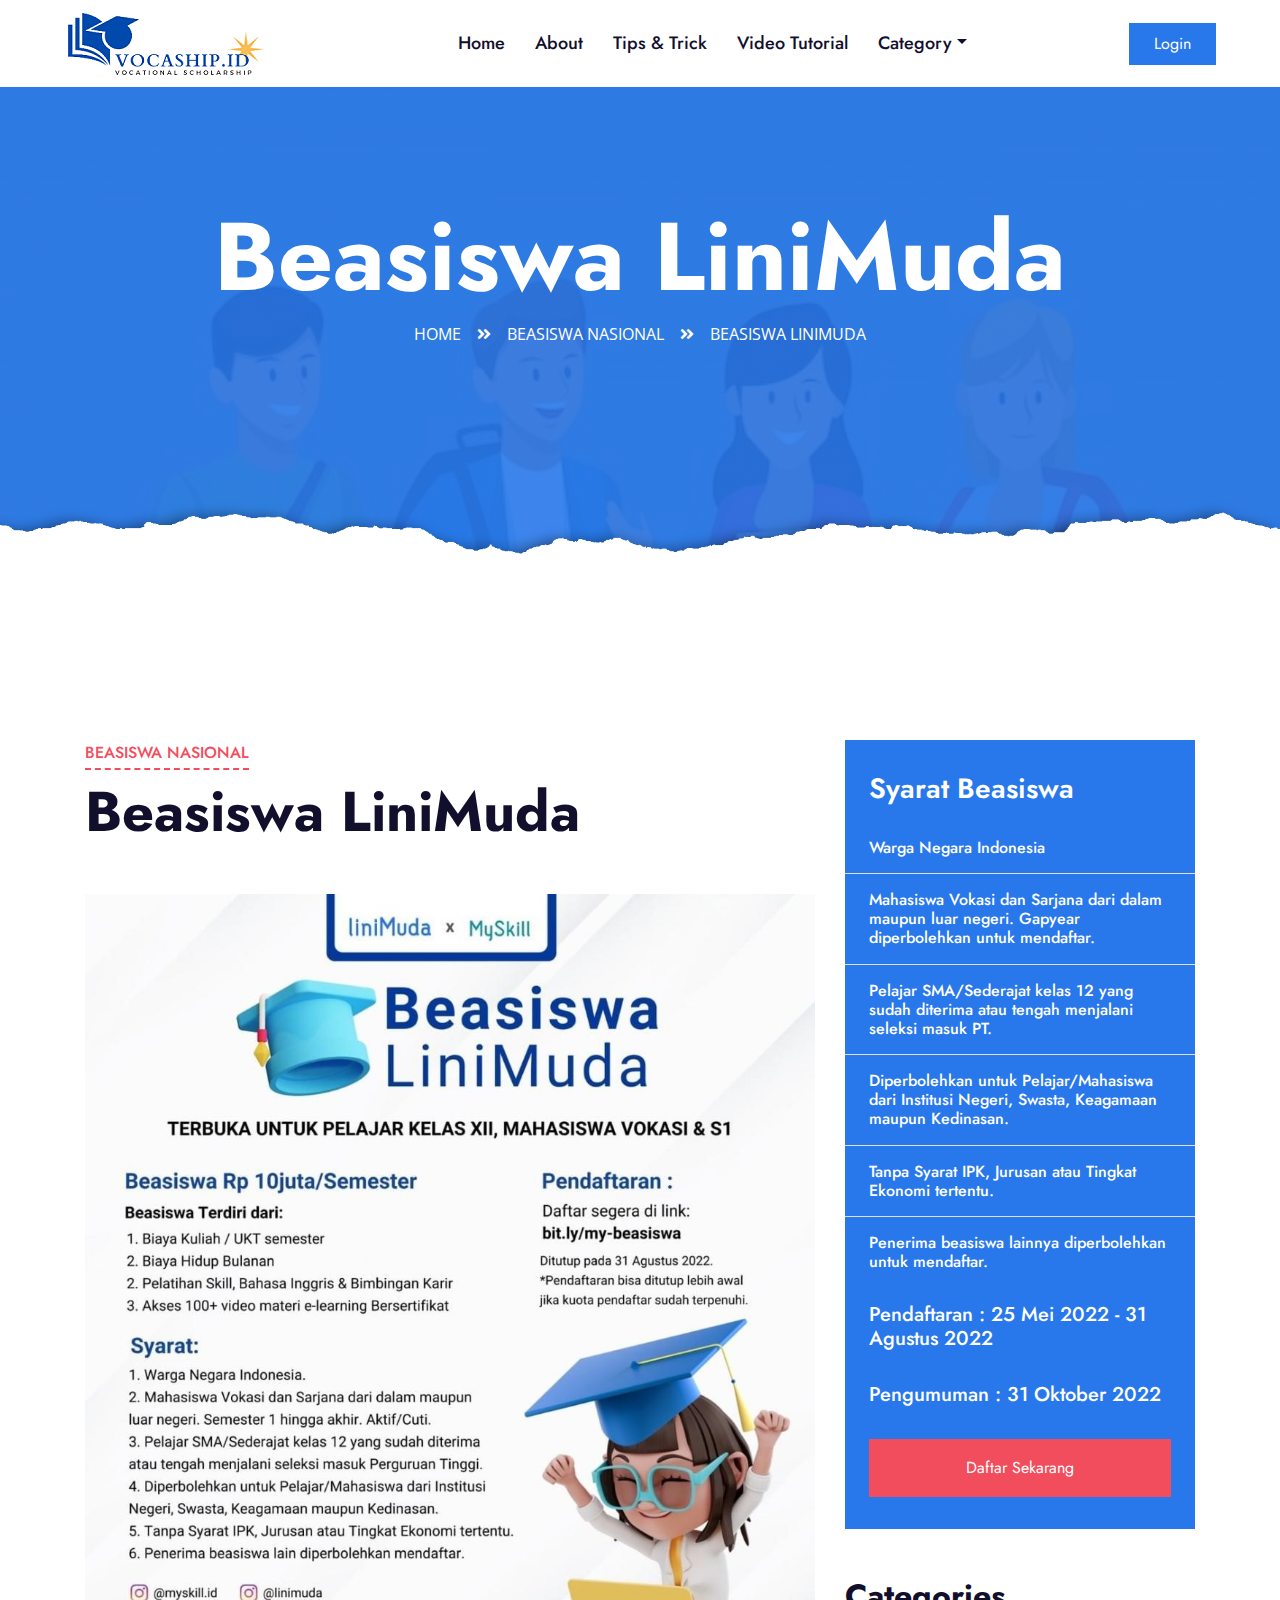
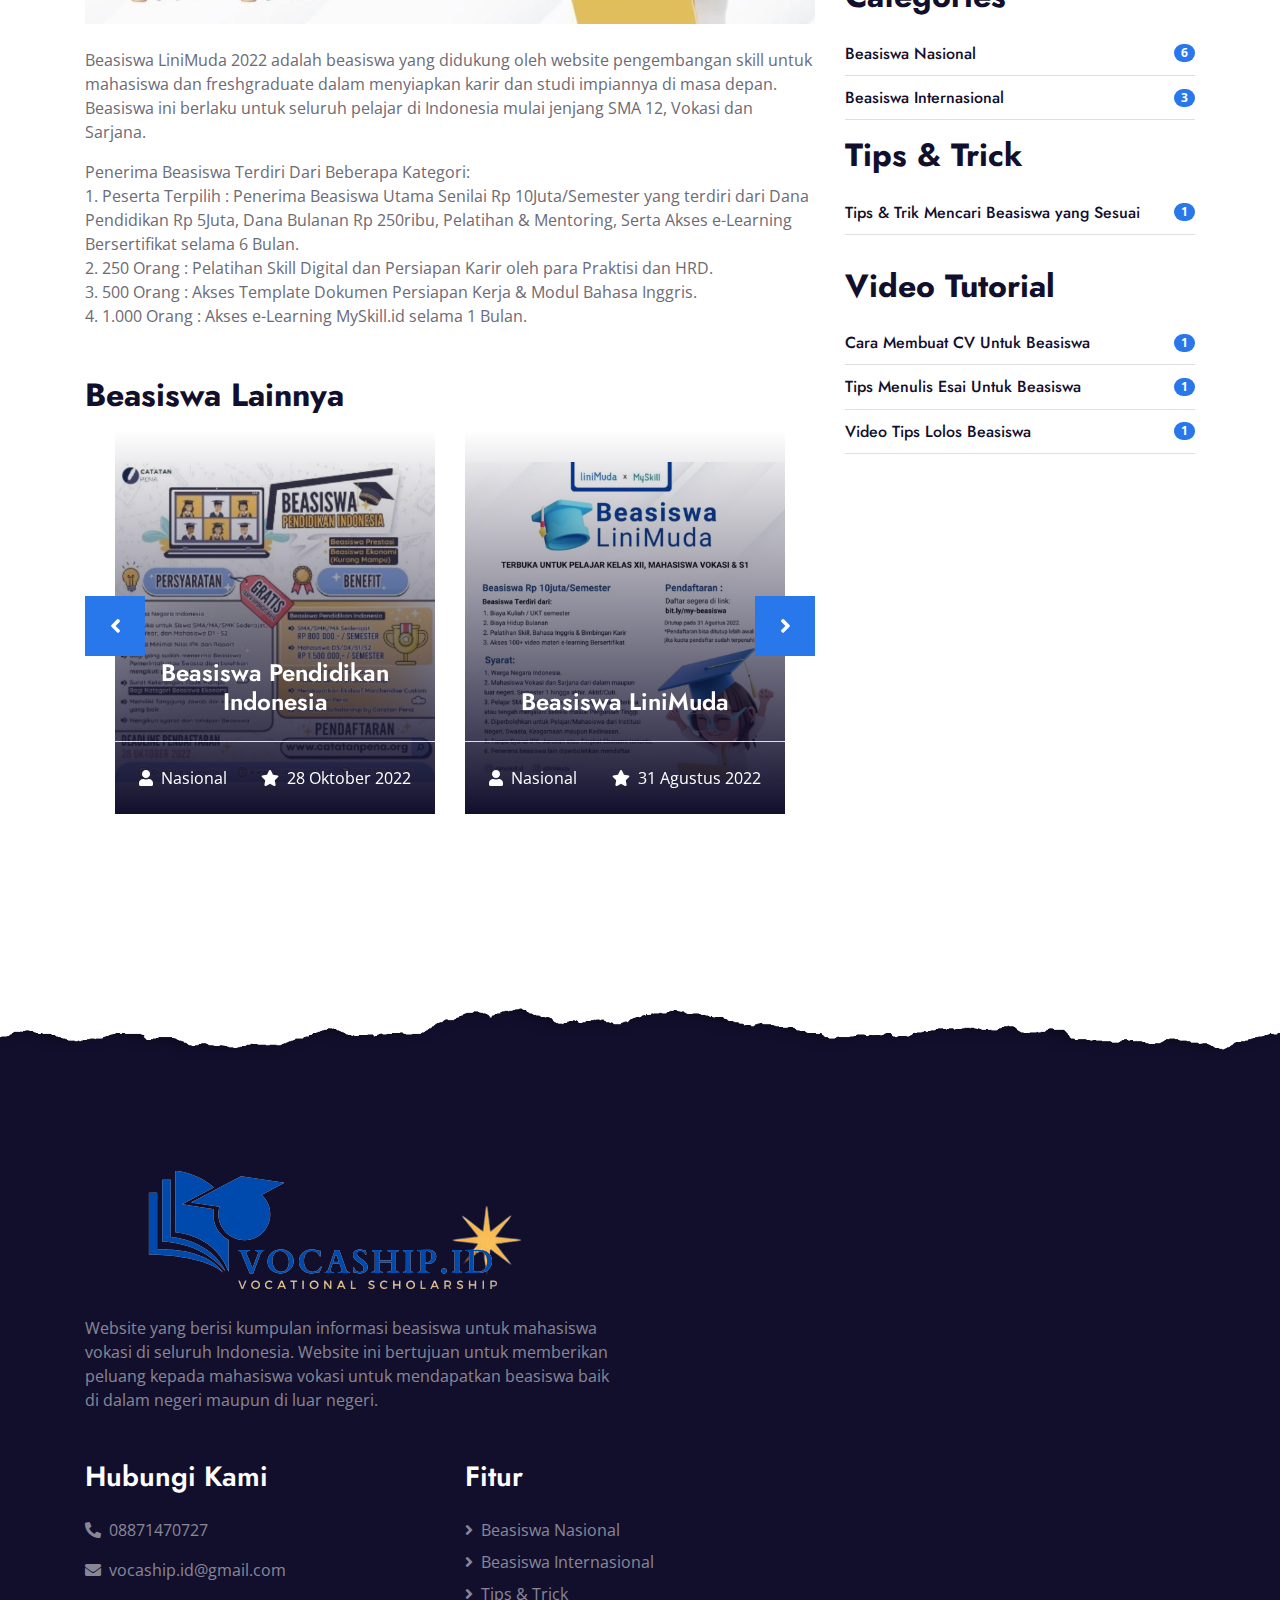
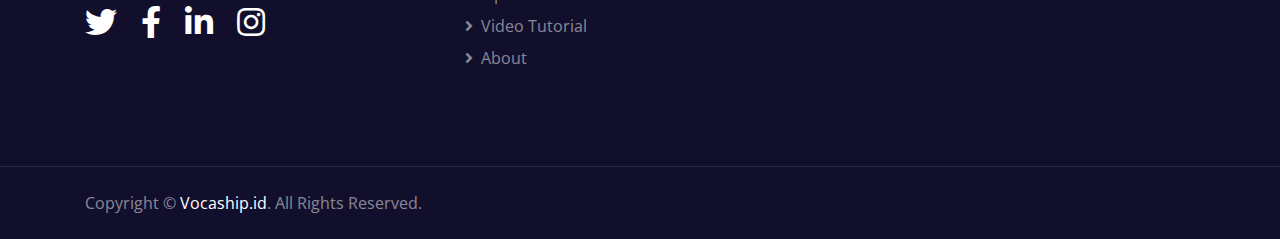
<file: beasiswa-linimuda.html>
<!DOCTYPE html>
<html lang="en">

<head>
    <meta charset="utf-8">
    <title>Beasiswa linimuda</title>
    <meta content="width=device-width, initial-scale=1.0" name="viewport">
    <meta content="beasiswa vokasi, beasiswa, vokasi, vocational scholarship, cari beasiswa, beasiswa mahasiswa vokasi, 
                    vocaship, beasiswa nasional, beasiswa internasional, tips dan trik membuat essai, tips lolos beasiswa, 
                    cara membuat cv untuk beasiswa, beasiswa linimuda, linimuda, lini muda, linimuda scholarship" name="keywords">
    <meta content="beasiswa linimuda" name="description">

    <!-- Favicon -->
    <link href="img/logo.png" rel="icon">

    <!-- Google Web Fonts -->
    <link rel="preconnect" href="https://fonts.gstatic.com">
    <link href="https://fonts.googleapis.com/css2?family=Jost:wght@500;600;700&family=Open+Sans:wght@400;600&display=swap" rel="stylesheet"> 

    <!-- Font Awesome -->
    <link href="https://cdnjs.cloudflare.com/ajax/libs/font-awesome/5.10.0/css/all.min.css" rel="stylesheet">

    <!-- Libraries Stylesheet -->
    <link href="lib/owlcarousel/assets/owl.carousel.min.css" rel="stylesheet">

    <!-- Customized Bootstrap Stylesheet -->
    <link href="css/style.css" rel="stylesheet">
</head>

<body>
    <!-- Navbar Start -->
    <div class="container-fluid p-0">
        <nav class="navbar navbar-expand-lg bg-white navbar-light py-3 py-lg-0 px-lg-5">
            <a href="index.html" class="navbar-brand ml-lg-3">
                <img src="img/logo-croped.png"/>
            </a>
            <button type="button" class="navbar-toggler" data-toggle="collapse" data-target="#navbarCollapse">
                <span class="navbar-toggler-icon"></span>
            </button>
            <div class="collapse navbar-collapse justify-content-between px-lg-3" id="navbarCollapse">
                <div class="navbar-nav mx-auto py-0">
                    <a href="index.html" class="nav-item nav-link">Home</a>
                    <a href="about.html" class="nav-item nav-link">About</a>
                    <a href="tips.html" class="nav-item nav-link">Tips & Trick</a>
                    <a href="video.html" class="nav-item nav-link">Video Tutorial</a>
                    <div class="nav-item dropdown">
                        <a href="#" class="nav-link dropdown-toggle" data-toggle="dropdown">Category</a>
                        <div class="dropdown-menu m-0">
                            <a href="beasiswa-nasional.html" class="dropdown-item">Beasiswa Nasional</a>
                            <a href="beasiswa-internasional.html" class="dropdown-item">Beasiswa Internasional</a>
                            <!----
                            <a href="team.html" class="dropdown-item">Instructors</a>
                            <a href="testimonial.html" class="dropdown-item">Testimonial</a>
                            -->
                        </div>
                    </div>
                    <!--a href="contact.html" class="nav-item nav-link">Contact</a-->
                </div>
                <a href="http://localhost/beasiswa/homep" class="btn btn-primary py-2 px-4 d-none d-lg-block">Login</a>
            </div>
        </nav>
    </div>
    <!-- Navbar End -->


    <!-- Header Start -->
    <div class="jumbotron jumbotron-fluid page-header position-relative overlay-bottom" style="margin-bottom: 90px;">
        <div class="container text-center py-5">
            <h1 class="text-white display-1">Beasiswa LiniMuda</h1>
            <div class="d-inline-flex text-white mb-5">
                <p class="m-0 text-uppercase"><a class="text-white" href="index.html">Home</a></p>
                <i class="fa fa-angle-double-right pt-1 px-3"></i>
                <p class="m-0 text-uppercase"><a class="text-white" href="beasiswa-nasional.html">Beasiswa Nasional</a></p>
                <i class="fa fa-angle-double-right pt-1 px-3"></i>
                <p class="m-0 text-uppercase">Beasiswa LiniMuda</p>
            </div>
            <div class="mx-auto mb-5" style="width: 100%; max-width: 600px;">
                <div class="input-group">
                    <!--<div class="input-group-prepend">
                        <button class="btn btn-outline-light bg-white text-body px-4 dropdown-toggle" type="button" data-toggle="dropdown"
                            aria-haspopup="true" aria-expanded="false">Category</button>
                        <div class="dropdown-menu">
                            <a class="dropdown-item" href="beasiswa-nasional.html">Beasiswa Nasional</a>
                            <a class="dropdown-item" href="beasiswa-internasional.html">Beasiswa Internasional</a>
                            <!--a class="dropdown-item" href="#">Courses 3</a-->
                        <!--</div>
                    </div>
                    <input type="text" class="form-control border-light" style="padding: 30px 25px;" placeholder="Keyword">
                    <div class="input-group-append">
                        <button class="btn btn-secondary px-4 px-lg-5">Search</button>
                    </div>-->
                </div>
            </div>
        </div>
    </div>
    <!-- Header End -->


    <!-- Detail Start -->
    <div class="container-fluid py-5">
        <div class="container py-5">
            <div class="row">
                <div class="col-lg-8">
                    <div class="mb-5">
                        <div class="section-title position-relative mb-5">
                            <h6 class="d-inline-block position-relative text-secondary text-uppercase pb-2">Beasiswa Nasional</h6>
                            <h1 class="display-4">Beasiswa LiniMuda</h1>
                        </div>
                        <img class="img-fluid rounded w-100 mb-4" src="img/beasiswa-2.jpg" alt="Image">
                        <p>Beasiswa LiniMuda 2022 adalah beasiswa yang didukung oleh website pengembangan skill untuk mahasiswa dan freshgraduate 
                            dalam menyiapkan karir dan studi impiannya di masa depan. Beasiswa ini berlaku untuk seluruh pelajar di Indonesia mulai 
                            jenjang SMA 12, Vokasi dan Sarjana.</p>
                        
                        <p>Penerima Beasiswa Terdiri Dari Beberapa Kategori:</br>
                            1. Peserta Terpilih : Penerima Beasiswa Utama Senilai Rp 10Juta/Semester yang terdiri dari Dana Pendidikan Rp 5Juta, Dana Bulanan Rp 250ribu, Pelatihan & Mentoring, Serta Akses e-Learning Bersertifikat selama 6 Bulan.</br>
                            2. 250 Orang : Pelatihan Skill Digital dan Persiapan Karir oleh para Praktisi dan HRD.</br>
                            3. 500 Orang : Akses Template Dokumen Persiapan Kerja & Modul Bahasa Inggris.</br>
                            4. 1.000 Orang : Akses e-Learning MySkill.id selama 1 Bulan.</p>
                    </div>

                    <h2 class="mb-3">Beasiswa Lainnya</h2>
                    <div class="owl-carousel related-carousel position-relative" style="padding: 0 30px;">
                        <a class="courses-list-item position-relative d-block overflow-hidden mb-2" href="beasiswa-pendidikan-indonesia.html">
                            <img class="img-fluid" src="img/beasiswa-1.png" alt="">
                            <div class="courses-text">
                                <h4 class="text-center text-white px-3">Beasiswa Pendidikan Indonesia</h4>
                                <div class="border-top w-100 mt-3">
                                    <div class="d-flex justify-content-between p-4">
                                        <span class="text-white"><i class="fa fa-user mr-2"></i>Nasional</span>
                                        <span class="text-white"><i class="fa fa-star mr-2"></i>28 Oktober 2022</span>
                                    </div>
                                </div>
                            </div>
                        </a>
                        <a class="courses-list-item position-relative d-block overflow-hidden mb-2" href="beasiswa-linimuda.html">
                            <img class="img-fluid" src="img/beasiswa-2.png" alt="">
                            <div class="courses-text">
                                <h4 class="text-center text-white px-3">Beasiswa LiniMuda</h4>
                                <div class="border-top w-100 mt-3">
                                    <div class="d-flex justify-content-between p-4">
                                        <span class="text-white"><i class="fa fa-user mr-2"></i>Nasional</span>
                                        <span class="text-white"><i class="fa fa-star mr-2"></i>31 Agustus 2022</span>
                                    </div>
                                </div>
                            </div>
                        </a>
                        <a class="courses-list-item position-relative d-block overflow-hidden mb-2" href="beasiswa-PPA.html">
                            <img class="img-fluid" src="img/beasiswa-3.png" alt="">
                            <div class="courses-text">
                                <h4 class="text-center text-white px-3">Beasiswa PPA</h4>
                                <div class="border-top w-100 mt-3">
                                    <div class="d-flex justify-content-between p-4">
                                        <span class="text-white"><i class="fa fa-user mr-2"></i>Nasional</span>
                                        <span class="text-white"><i class="fa fa-star mr-2"></i>25 Juli 2022</span>
                                    </div>
                                </div>
                            </div>
                        </a>
                    </div>
               </div>

                <div class="col-lg-4 mt-5 mt-lg-0">
                    <div class="bg-primary mb-5 py-3">
                        <h3 class="text-white py-3 px-4 m-0">Syarat Beasiswa</h3>
                        <div class="d-flex justify-content-between border-bottom px-4">
                            <h6 class="text-white my-3">Warga Negara Indonesia</h6>
                            <!--h6 class="text-white my-3">John Doe</h6-->
                        </div>
                        <div class="d-flex justify-content-between border-bottom px-4">
                            <h6 class="text-white my-3">Mahasiswa Vokasi dan Sarjana dari dalam maupun luar negeri. Gapyear diperbolehkan untuk mendaftar.</h6>
                            <!--h6 class="text-white my-3">4.5 <small>(250)</small></h6-->
                        </div>
                        <div class="d-flex justify-content-between border-bottom px-4">
                            <h6 class="text-white my-3">Pelajar SMA/Sederajat kelas 12 yang sudah diterima atau tengah menjalani seleksi masuk PT.</h6>
                            <!--h6 class="text-white my-3">15</h6-->
                        </div>
                        <div class="d-flex justify-content-between border-bottom px-4">
                            <h6 class="text-white my-3">Diperbolehkan untuk Pelajar/Mahasiswa dari Institusi Negeri, Swasta, Keagamaan maupun Kedinasan.</h6>
                            <!--h6 class="text-white my-3">10.00 Hrs</h6-->
                        </div>
                        <div class="d-flex justify-content-between border-bottom px-4">
                            <h6 class="text-white my-3">Tanpa Syarat IPK, Jurusan atau Tingkat Ekonomi tertentu.</h6>
                            <!--h6 class="text-white my-3">All Level</h6-->
                        </div>
                        <div class="d-flex justify-content-between px-4">
                            <h6 class="text-white my-3">Penerima beasiswa lainnya diperbolehkan untuk mendaftar.</h6>
                            <!--h6 class="text-white my-3">English</h6-->
                        </div>
                        <h5 class="text-white py-3 px-4 m-0">Pendaftaran : 25 Mei 2022 - 31 Agustus 2022</h5>
                        <h5 class="text-white py-3 px-4 m-0">Pengumuman : 31 Oktober 2022</h5>
                        <div class="py-3 px-4">
                            <a class="btn btn-block btn-secondary py-3 px-5" href="bit.ly/my-beasiswa">Daftar Sekarang</a>
                        </div>
                    </div>

                    <div class="mb-5">
                        <h2 class="mb-3">Categories</h2>
                        <ul class="list-group list-group-flush">
                            <li class="list-group-item d-flex justify-content-between align-items-center px-0">
                                <a href="beasiswa-nasional.html" class="text-decoration-none h6 m-0">Beasiswa Nasional</a>
                                <span class="badge badge-primary badge-pill">6</span>
                            </li>
                            <li class="list-group-item d-flex justify-content-between align-items-center px-0">
                                <a href="beasiswa-internasional.html" class="text-decoration-none h6 m-0">Beasiswa Internasional</a>
                                <span class="badge badge-primary badge-pill">3</span>
                            </li>
                        
                        <p>
                        <h2 class="mb-3">Tips & Trick</h2>
                        <ul class="list-group list-group-flush">
                            <li class="list-group-item d-flex justify-content-between align-items-center px-0">
                                <a href="tips.html" class="text-decoration-none h6 m-0">Tips & Trik Mencari Beasiswa yang Sesuai</a>
                                <span class="badge badge-primary badge-pill">1</span>
                            </li>
                        </p>

                        <p>
                            <h2 class="mb-3">Video Tutorial</h2>
                            <ul class="list-group list-group-flush">
                                <li class="list-group-item d-flex justify-content-between align-items-center px-0">
                                    <a href="video.html" class="text-decoration-none h6 m-0">Cara Membuat CV Untuk Beasiswa</a>
                                    <span class="badge badge-primary badge-pill">1</span>
                                </li>
                                <li class="list-group-item d-flex justify-content-between align-items-center px-0">
                                    <a href="video.html" class="text-decoration-none h6 m-0">Tips Menulis Esai Untuk Beasiswa</a>
                                    <span class="badge badge-primary badge-pill">1</span>
                                </li>
                                <li class="list-group-item d-flex justify-content-between align-items-center px-0">
                                    <a href="video.html" class="text-decoration-none h6 m-0">Video Tips Lolos Beasiswa</a>
                                    <span class="badge badge-primary badge-pill">1</span>
                                </li>
                        </p>
                        </ul>
                    </div>
                </div>
            </div>
        </div>
    </div>
    <!-- Detail End -->


    <!-- Footer Start -->
    <div class="container-fluid position-relative overlay-top bg-dark text-white-50 py-5" style="margin-top: 90px;">
        <div class="container mt-5 pt-5">
            <div class="row">
                <div class="col-md-6 mb-5">
                    <a href="index.html" class="navbar-brand">
                        <img src="img/logo-footer.png"/>
                    </a>
                    <p class="m-0">Website yang berisi kumpulan informasi beasiswa untuk mahasiswa vokasi di seluruh Indonesia. 
                        Website ini bertujuan untuk memberikan peluang kepada mahasiswa vokasi untuk mendapatkan beasiswa baik di dalam negeri 
                        maupun di luar negeri. </p>
                </div>
                <!----
                <div class="col-md-6 mb-5">
                    <h3 class="text-white mb-4">Newsletter</h3>
                    <div class="w-100">
                        <div class="input-group">
                            <input type="text" class="form-control border-light" style="padding: 30px;" placeholder="Your Email Address">
                            <div class="input-group-append">
                                <button class="btn btn-primary px-4">Sign Up</button>
                            </div>
                        </div>
                    </div>
                </div>
                 -->
            </div>
            <div class="row">
                <div class="col-md-4 mb-5">
                    <h3 class="text-white mb-4">Hubungi Kami</h3>
                    <p><i class="fa fa-phone-alt mr-2"></i>08871470727</p>
                    <p><i class="fa fa-envelope mr-2"></i>vocaship.id@gmail.com</p>
                    <div class="d-flex justify-content-start mt-4">
                        <a class="text-white mr-4" href="#"><i class="fab fa-2x fa-twitter"></i></a>
                        <a class="text-white mr-4" href="#"><i class="fab fa-2x fa-facebook-f"></i></a>
                        <a class="text-white mr-4" href="#"><i class="fab fa-2x fa-linkedin-in"></i></a>
                        <a class="text-white" href="https://instagram.com/vocaship.id"><i class="fab fa-2x fa-instagram"></i></a>
                    </div>
                </div>
                <!---->
                <div class="col-md-4 mb-5">
                    <h3 class="text-white mb-4">Fitur</h3>
                    <div class="d-flex flex-column justify-content-start">
                        <a class="text-white-50 mb-2" href="beasiswa-nasional.html"><i class="fa fa-angle-right mr-2"></i>Beasiswa Nasional</a>
                        <a class="text-white-50 mb-2" href="beasiswa-internasional.html"><i class="fa fa-angle-right mr-2"></i>Beasiswa Internasional</a>
                        <a class="text-white-50 mb-2" href="tips.html"><i class="fa fa-angle-right mr-2"></i>Tips & Trick</a>
                        <a class="text-white-50 mb-2" href="video.html"><i class="fa fa-angle-right mr-2"></i>Video Tutorial</a>
                        <a class="text-white-50" href="about.html"><i class="fa fa-angle-right mr-2"></i>About</a>
                    </div>
                </div>
                <!----
                <div class="col-md-4 mb-5">
                    <h3 class="text-white mb-4">Beasiswa</h3>
                    <div class="d-flex flex-column justify-content-start">
                        <a class="text-white-50 mb-2" href="#"><i class="fa fa-angle-right mr-2"></i>Beasiswa Pendidi</a>
                        <a class="text-white-50 mb-2" href="#"><i class="fa fa-angle-right mr-2"></i>Terms & Condition</a>
                        <a class="text-white-50 mb-2" href="#"><i class="fa fa-angle-right mr-2"></i>Regular FAQs</a>
                        <a class="text-white-50 mb-2" href="#"><i class="fa fa-angle-right mr-2"></i>Help & Support</a>
                        <a class="text-white-50" href="#"><i class="fa fa-angle-right mr-2"></i>Contact</a>
                    </div>
                </div>
                -->
            </div>
        </div>
    </div>
    <div class="container-fluid bg-dark text-white-50 border-top py-4" style="border-color: rgba(256, 256, 256, .1) !important;">
        <div class="container">
            <div class="row">
                <div class="col-md-6 text-center text-md-left mb-3 mb-md-0">
                    <p class="m-0">Copyright &copy; <a class="text-white" href="#">Vocaship.id</a>. All Rights Reserved.
                    </p>
                </div>
            </div>
        </div>
    </div>
    <!-- Footer End -->


    <!-- Back to Top -->
    <a href="#" class="btn btn-lg btn-primary rounded-0 btn-lg-square back-to-top"><i class="fa fa-angle-double-up"></i></a>


    <!-- JavaScript Libraries -->
    <script src="https://code.jquery.com/jquery-3.4.1.min.js"></script>
    <script src="https://stackpath.bootstrapcdn.com/bootstrap/4.4.1/js/bootstrap.bundle.min.js"></script>
    <script src="lib/easing/easing.min.js"></script>
    <script src="lib/waypoints/waypoints.min.js"></script>
    <script src="lib/counterup/counterup.min.js"></script>
    <script src="lib/owlcarousel/owl.carousel.min.js"></script>

    <!-- Template Javascript -->
    <script src="js/main.js"></script>
</body>

</html>
</file>
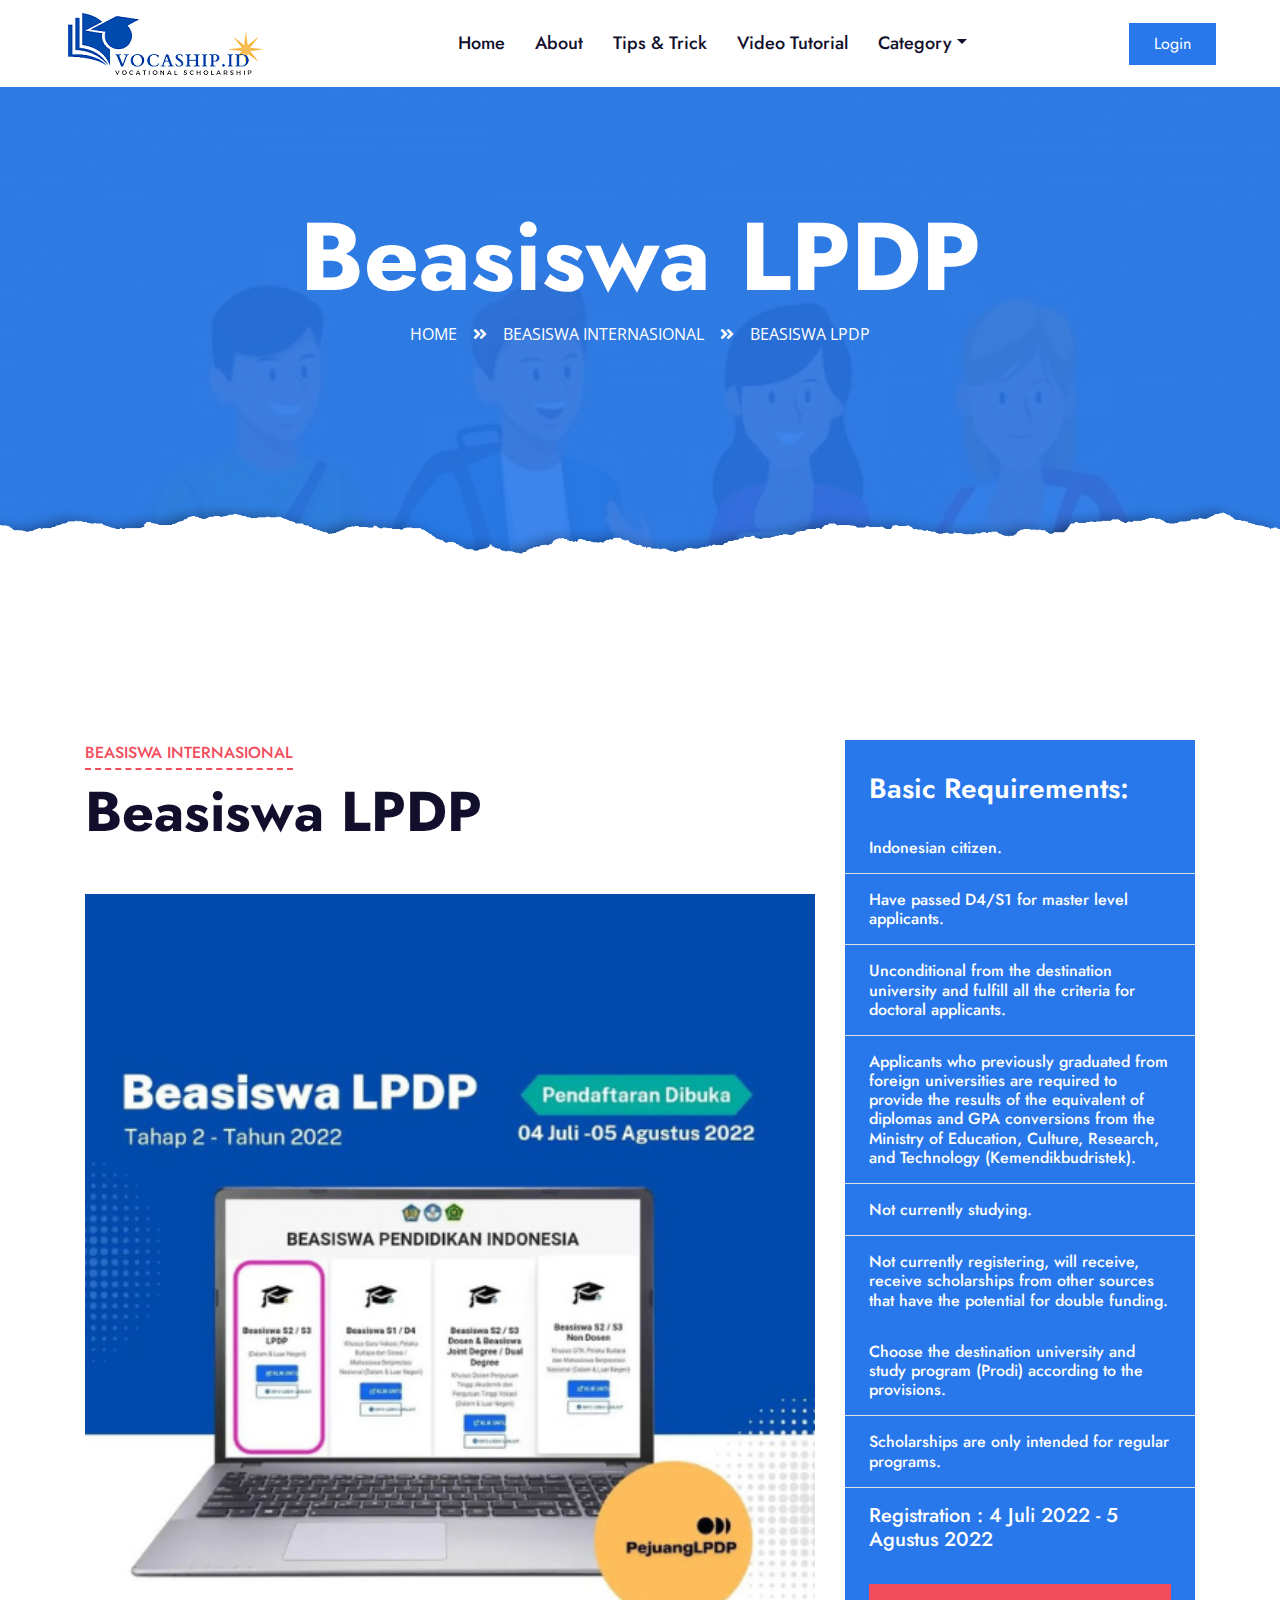
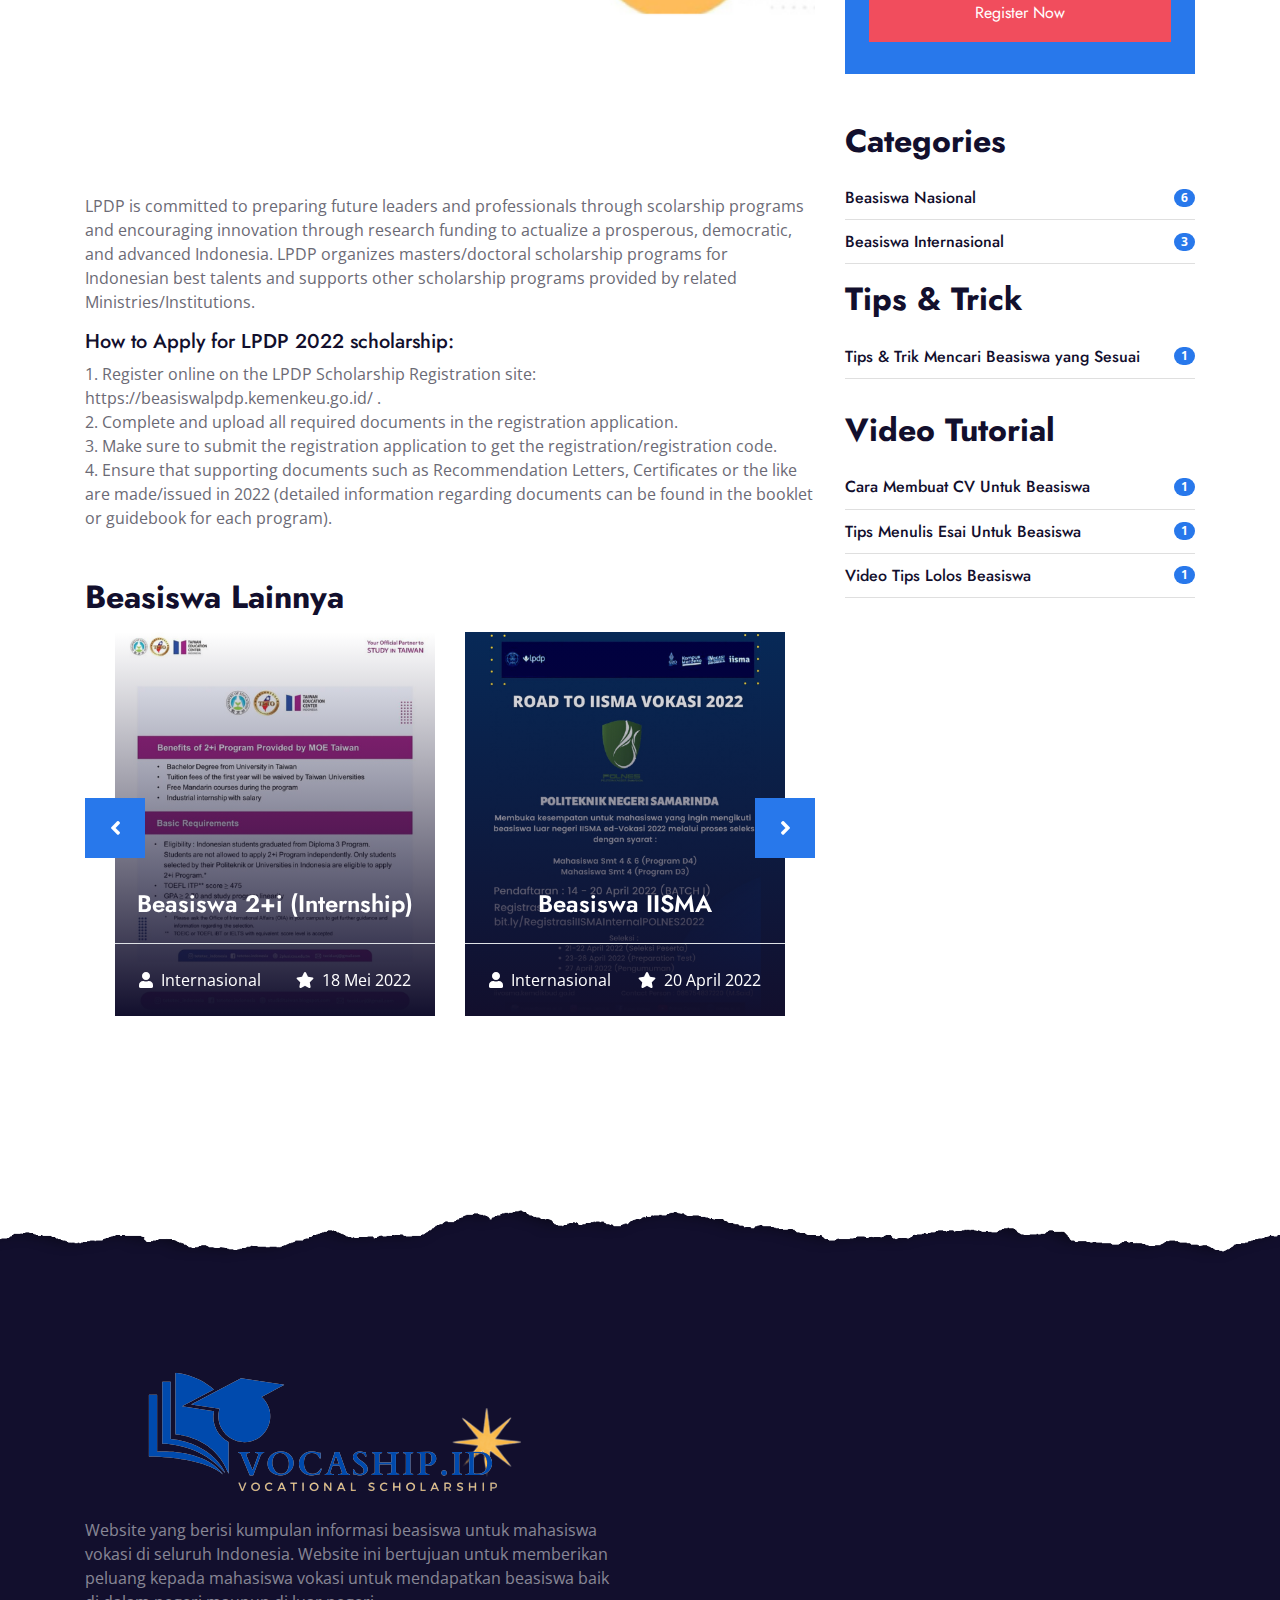
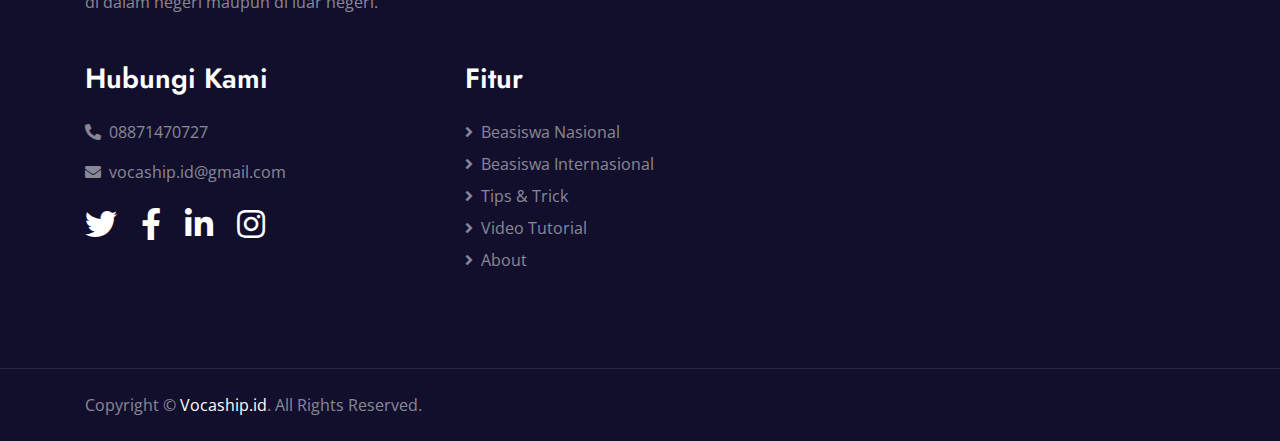
<file: beasiswa-LPDP.html>
<!DOCTYPE html>
<html lang="en">

<head>
    <meta charset="utf-8">
    <title>Beasiswa LPDP</title>
    <meta content="width=device-width, initial-scale=1.0" name="viewport">
    <meta content="beasiswa vokasi, beasiswa, vokasi, vocational scholarship, cari beasiswa, beasiswa mahasiswa vokasi, 
                    vocaship, beasiswa nasional, beasiswa internasional, tips dan trik membuat essai, tips lolos beasiswa, 
                    cara membuat cv untuk beasiswa, beasiswa LPDP, LPDP scholarship, LPDP" name="keywords">
    <meta content="beasiswa LPDP" name="description">

    <!-- Favicon -->
    <link href="img/logo.png" rel="icon">

    <!-- Google Web Fonts -->
    <link rel="preconnect" href="https://fonts.gstatic.com">
    <link href="https://fonts.googleapis.com/css2?family=Jost:wght@500;600;700&family=Open+Sans:wght@400;600&display=swap" rel="stylesheet"> 

    <!-- Font Awesome -->
    <link href="https://cdnjs.cloudflare.com/ajax/libs/font-awesome/5.10.0/css/all.min.css" rel="stylesheet">

    <!-- Libraries Stylesheet -->
    <link href="lib/owlcarousel/assets/owl.carousel.min.css" rel="stylesheet">

    <!-- Customized Bootstrap Stylesheet -->
    <link href="css/style.css" rel="stylesheet">
</head>

<body>
    <!-- Navbar Start -->
    <div class="container-fluid p-0">
        <nav class="navbar navbar-expand-lg bg-white navbar-light py-3 py-lg-0 px-lg-5">
            <a href="index.html" class="navbar-brand ml-lg-3">
                <img src="img/logo-croped.png"/>
            </a>
            <button type="button" class="navbar-toggler" data-toggle="collapse" data-target="#navbarCollapse">
                <span class="navbar-toggler-icon"></span>
            </button>
            <div class="collapse navbar-collapse justify-content-between px-lg-3" id="navbarCollapse">
                <div class="navbar-nav mx-auto py-0">
                    <a href="index.html" class="nav-item nav-link">Home</a>
                    <a href="about.html" class="nav-item nav-link">About</a>
                    <a href="tips.html" class="nav-item nav-link">Tips & Trick</a>
                    <a href="video.html" class="nav-item nav-link">Video Tutorial</a>
                    <div class="nav-item dropdown">
                        <a href="#" class="nav-link dropdown-toggle" data-toggle="dropdown">Category</a>
                        <div class="dropdown-menu m-0">
                            <a href="beasiswa-nasional.html" class="dropdown-item">Beasiswa Nasional</a>
                            <a href="beasiswa-internasional.html" class="dropdown-item">Beasiswa Internasional</a>
                            <!----
                            <a href="team.html" class="dropdown-item">Instructors</a>
                            <a href="testimonial.html" class="dropdown-item">Testimonial</a>
                            -->
                        </div>
                    </div>
                    <!--a href="contact.html" class="nav-item nav-link">Contact</a-->
                </div>
                <a href="http://localhost/beasiswa/homep" class="btn btn-primary py-2 px-4 d-none d-lg-block">Login</a>
            </div>
        </nav>
    </div>
    <!-- Navbar End -->


    <!-- Header Start -->
    <div class="jumbotron jumbotron-fluid page-header position-relative overlay-bottom" style="margin-bottom: 90px;">
        <div class="container text-center py-5">
            <h1 class="text-white display-1">Beasiswa LPDP</h1>
            <div class="d-inline-flex text-white mb-5">
                <p class="m-0 text-uppercase"><a class="text-white" href="index.html">Home</a></p>
                <i class="fa fa-angle-double-right pt-1 px-3"></i>
                <p class="m-0 text-uppercase"><a class="text-white" href="beasiswa-internasional.html">Beasiswa Internasional</a></p>
                <i class="fa fa-angle-double-right pt-1 px-3"></i>
                <p class="m-0 text-uppercase">Beasiswa LPDP</p>
            </div>
            <div class="mx-auto mb-5" style="width: 100%; max-width: 600px;">
                <div class="input-group">
                    <!--<div class="input-group-prepend">
                        <button class="btn btn-outline-light bg-white text-body px-4 dropdown-toggle" type="button" data-toggle="dropdown"
                            aria-haspopup="true" aria-expanded="false">Category</button>
                        <div class="dropdown-menu">
                            <a class="dropdown-item" href="beasiswa-nasional.html">Beasiswa Nasional</a>
                            <a class="dropdown-item" href="beasiswa-internasional.html">Beasiswa Internasional</a>
                            <!--a class="dropdown-item" href="#">Courses 3</a-->
                        <!--</div>
                    </div>
                    <input type="text" class="form-control border-light" style="padding: 30px 25px;" placeholder="Keyword">
                    <div class="input-group-append">
                        <button class="btn btn-secondary px-4 px-lg-5">Search</button>
                    </div>-->
                </div>
            </div>
        </div>
    </div>
    <!-- Header End -->


    <!-- Detail Start -->
    <div class="container-fluid py-5">
        <div class="container py-5">
            <div class="row">
                <div class="col-lg-8">
                    <div class="mb-5">
                        <div class="section-title position-relative mb-5">
                            <h6 class="d-inline-block position-relative text-secondary text-uppercase pb-2">Beasiswa Internasional</h6>
                            <h1 class="display-4">Beasiswa LPDP</h1>
                        </div>
                        <img class="img-fluid rounded w-100 mb-4" src="img/LPDP.png" alt="Image">
                        <p>LPDP is committed to preparing future leaders and professionals through scolarship programs and encouraging 
                            innovation through research funding to actualize a prosperous, democratic, and advanced Indonesia. 
                            LPDP organizes masters/doctoral scholarship programs for Indonesian best talents and supports other scholarship 
                            programs provided by related Ministries/Institutions.</p>
                        
                        <h5>How to Apply for LPDP 2022 scholarship:</h5>
                        <p>1. Register online on the LPDP Scholarship Registration site: https://beasiswalpdp.kemenkeu.go.id/ .</br>
                            2. Complete and upload all required documents in the registration application.</br>
                            3. Make sure to submit the registration application to get the registration/registration code.</br>
                            4. Ensure that supporting documents such as Recommendation Letters, Certificates or the like are made/issued in 2022 (detailed information regarding documents can be found in the booklet or guidebook for each program).</p>
                    </div>

                    <h2 class="mb-3">Beasiswa Lainnya</h2>
                    <div class="owl-carousel related-carousel position-relative" style="padding: 0 30px;">
                        <a class="courses-list-item position-relative d-block overflow-hidden mb-2" href="beasiswa-taiwan.html">
                            <img class="img-fluid" src="img/Taiwan.png" alt="">
                            <div class="courses-text">
                                <h4 class="text-center text-white px-3">Beasiswa 2+i (Internship)</h4>
                                <div class="border-top w-100 mt-3">
                                    <div class="d-flex justify-content-between p-4">
                                        <span class="text-white"><i class="fa fa-user mr-2"></i>Internasional</span>
                                        <span class="text-white"><i class="fa fa-star mr-2"></i>18 Mei 2022</span>
                                    </div>
                                </div>
                            </div>
                        </a>
                        <a class="courses-list-item position-relative d-block overflow-hidden mb-2" href="beasiswa-IISMA.html">
                            <img class="img-fluid" src="img/IISMA.png" alt="">
                            <div class="courses-text">
                                <h4 class="text-center text-white px-3">Beasiswa IISMA</h4>
                                <div class="border-top w-100 mt-3">
                                    <div class="d-flex justify-content-between p-4">
                                        <span class="text-white"><i class="fa fa-user mr-2"></i>Internasional</span>
                                        <span class="text-white"><i class="fa fa-star mr-2"></i>20 April 2022</span>
                                    </div>
                                </div>
                            </div>
                        </a>
                        <a class="courses-list-item position-relative d-block overflow-hidden mb-2" href="beasiswa-LPDP.html">
                            <img class="img-fluid" src="img/LPDP.png" alt="">
                            <div class="courses-text">
                                <h4 class="text-center text-white px-3">Beasiswa LPDP</h4>
                                <div class="border-top w-100 mt-3">
                                    <div class="d-flex justify-content-between p-4">
                                        <span class="text-white"><i class="fa fa-user mr-2"></i>Internasional</span>
                                        <span class="text-white"><i class="fa fa-star mr-2"></i>5 Agustus 2022</span>
                                    </div>
                                </div>
                            </div>
                        </a>
                    </div>
               </div>

                <div class="col-lg-4 mt-5 mt-lg-0">
                    <div class="bg-primary mb-5 py-3">
                        <h3 class="text-white py-3 px-4 m-0">Basic Requirements:</h3>
                        <div class="d-flex justify-content-between border-bottom px-4">
                            <h6 class="text-white my-3">Indonesian citizen.</h6>
                            <!--h6 class="text-white my-3">John Doe</h6-->
                        </div>
                        <div class="d-flex justify-content-between border-bottom px-4">
                            <h6 class="text-white my-3">Have passed D4/S1 for master level applicants.</h6>
                            <!--h6 class="text-white my-3">4.5 <small>(250)</small></h6-->
                        </div>
                        <div class="d-flex justify-content-between border-bottom px-4">
                            <h6 class="text-white my-3">Unconditional from the destination university and fulfill all the criteria for doctoral applicants.</h6>
                            <!--h6 class="text-white my-3">15</h6-->
                        </div>
                        <div class="d-flex justify-content-between border-bottom px-4">
                            <h6 class="text-white my-3">Applicants who previously graduated from foreign universities are required to provide the results of the equivalent of diplomas and GPA conversions from the Ministry of Education, Culture, Research, and Technology (Kemendikbudristek).</h6>
                            <!--h6 class="text-white my-3">10.00 Hrs</h6-->
                        </div>
                        <div class="d-flex justify-content-between border-bottom px-4">
                            <h6 class="text-white my-3">Not currently studying.</h6>
                        </div>
                        <div class="d-flex justify-content-between px-4">
                            <h6 class="text-white my-3">Not currently registering, will receive, receive scholarships from other sources that have the potential for double funding.</h6>
                        </div>
                        <div class="d-flex justify-content-between border-bottom px-4">
                            <h6 class="text-white my-3">Choose the destination university and study program (Prodi) according to the provisions.</h6>
                        </div>
                        <div class="d-flex justify-content-between border-bottom px-4">
                            <h6 class="text-white my-3">Scholarships are only intended for regular programs.</h6>
                        </div>
                        <h5 class="text-white py-3 px-4 m-0">Registration : 4 Juli 2022 - 5 Agustus 2022</h5>
                        <div class="py-3 px-4">
                            <a class="btn btn-block btn-secondary py-3 px-5" href="https://beasiswalpdp.kemenkeu.go.id/">Register Now</a>
                        </div>
                    </div>

                    <div class="mb-5">
                        <h2 class="mb-3">Categories</h2>
                        <ul class="list-group list-group-flush">
                            <li class="list-group-item d-flex justify-content-between align-items-center px-0">
                                <a href="beasiswa-nasional.html" class="text-decoration-none h6 m-0">Beasiswa Nasional</a>
                                <span class="badge badge-primary badge-pill">6</span>
                            </li>
                            <li class="list-group-item d-flex justify-content-between align-items-center px-0">
                                <a href="beasiswa-internasional.html" class="text-decoration-none h6 m-0">Beasiswa Internasional</a>
                                <span class="badge badge-primary badge-pill">3</span>
                            </li>
                        
                        <p>
                        <h2 class="mb-3">Tips & Trick</h2>
                        <ul class="list-group list-group-flush">
                            <li class="list-group-item d-flex justify-content-between align-items-center px-0">
                                <a href="tips.html" class="text-decoration-none h6 m-0">Tips & Trik Mencari Beasiswa yang Sesuai</a>
                                <span class="badge badge-primary badge-pill">1</span>
                            </li>
                        </p>

                        <p>
                            <h2 class="mb-3">Video Tutorial</h2>
                            <ul class="list-group list-group-flush">
                                <li class="list-group-item d-flex justify-content-between align-items-center px-0">
                                    <a href="video.html" class="text-decoration-none h6 m-0">Cara Membuat CV Untuk Beasiswa</a>
                                    <span class="badge badge-primary badge-pill">1</span>
                                </li>
                                <li class="list-group-item d-flex justify-content-between align-items-center px-0">
                                    <a href="video.html" class="text-decoration-none h6 m-0">Tips Menulis Esai Untuk Beasiswa</a>
                                    <span class="badge badge-primary badge-pill">1</span>
                                </li>
                                <li class="list-group-item d-flex justify-content-between align-items-center px-0">
                                    <a href="video.html" class="text-decoration-none h6 m-0">Video Tips Lolos Beasiswa</a>
                                    <span class="badge badge-primary badge-pill">1</span>
                                </li>
                        </p>
                        </ul>
                    </div>
                </div>
            </div>
        </div>
    </div>
    <!-- Detail End -->


    <!-- Footer Start -->
    <div class="container-fluid position-relative overlay-top bg-dark text-white-50 py-5" style="margin-top: 90px;">
        <div class="container mt-5 pt-5">
            <div class="row">
                <div class="col-md-6 mb-5">
                    <a href="index.html" class="navbar-brand">
                        <img src="img/logo-footer.png"/>
                    </a>
                    <p class="m-0">Website yang berisi kumpulan informasi beasiswa untuk mahasiswa vokasi di seluruh Indonesia. 
                        Website ini bertujuan untuk memberikan peluang kepada mahasiswa vokasi untuk mendapatkan beasiswa baik di dalam negeri 
                        maupun di luar negeri. </p>
                </div>
                <!----
                <div class="col-md-6 mb-5">
                    <h3 class="text-white mb-4">Newsletter</h3>
                    <div class="w-100">
                        <div class="input-group">
                            <input type="text" class="form-control border-light" style="padding: 30px;" placeholder="Your Email Address">
                            <div class="input-group-append">
                                <button class="btn btn-primary px-4">Sign Up</button>
                            </div>
                        </div>
                    </div>
                </div>
                 -->
            </div>
            <div class="row">
                <div class="col-md-4 mb-5">
                    <h3 class="text-white mb-4">Hubungi Kami</h3>
                    <p><i class="fa fa-phone-alt mr-2"></i>08871470727</p>
                    <p><i class="fa fa-envelope mr-2"></i>vocaship.id@gmail.com</p>
                    <div class="d-flex justify-content-start mt-4">
                        <a class="text-white mr-4" href="#"><i class="fab fa-2x fa-twitter"></i></a>
                        <a class="text-white mr-4" href="#"><i class="fab fa-2x fa-facebook-f"></i></a>
                        <a class="text-white mr-4" href="#"><i class="fab fa-2x fa-linkedin-in"></i></a>
                        <a class="text-white" href="https://instagram.com/vocaship.id"><i class="fab fa-2x fa-instagram"></i></a>
                    </div>
                </div>
                <!---->
                <div class="col-md-4 mb-5">
                    <h3 class="text-white mb-4">Fitur</h3>
                    <div class="d-flex flex-column justify-content-start">
                        <a class="text-white-50 mb-2" href="beasiswa-nasional.html"><i class="fa fa-angle-right mr-2"></i>Beasiswa Nasional</a>
                        <a class="text-white-50 mb-2" href="beasiswa-internasional.html"><i class="fa fa-angle-right mr-2"></i>Beasiswa Internasional</a>
                        <a class="text-white-50 mb-2" href="tips.html"><i class="fa fa-angle-right mr-2"></i>Tips & Trick</a>
                        <a class="text-white-50 mb-2" href="video.html"><i class="fa fa-angle-right mr-2"></i>Video Tutorial</a>
                        <a class="text-white-50" href="about.html"><i class="fa fa-angle-right mr-2"></i>About</a>
                    </div>
                </div>
                <!----
                <div class="col-md-4 mb-5">
                    <h3 class="text-white mb-4">Beasiswa</h3>
                    <div class="d-flex flex-column justify-content-start">
                        <a class="text-white-50 mb-2" href="#"><i class="fa fa-angle-right mr-2"></i>Beasiswa Pendidi</a>
                        <a class="text-white-50 mb-2" href="#"><i class="fa fa-angle-right mr-2"></i>Terms & Condition</a>
                        <a class="text-white-50 mb-2" href="#"><i class="fa fa-angle-right mr-2"></i>Regular FAQs</a>
                        <a class="text-white-50 mb-2" href="#"><i class="fa fa-angle-right mr-2"></i>Help & Support</a>
                        <a class="text-white-50" href="#"><i class="fa fa-angle-right mr-2"></i>Contact</a>
                    </div>
                </div>
                -->
            </div>
        </div>
    </div>
    <div class="container-fluid bg-dark text-white-50 border-top py-4" style="border-color: rgba(256, 256, 256, .1) !important;">
        <div class="container">
            <div class="row">
                <div class="col-md-6 text-center text-md-left mb-3 mb-md-0">
                    <p class="m-0">Copyright &copy; <a class="text-white" href="#">Vocaship.id</a>. All Rights Reserved.
                    </p>
                </div>
            </div>
        </div>
    </div>
    <!-- Footer End -->


    <!-- Back to Top -->
    <a href="#" class="btn btn-lg btn-primary rounded-0 btn-lg-square back-to-top"><i class="fa fa-angle-double-up"></i></a>


    <!-- JavaScript Libraries -->
    <script src="https://code.jquery.com/jquery-3.4.1.min.js"></script>
    <script src="https://stackpath.bootstrapcdn.com/bootstrap/4.4.1/js/bootstrap.bundle.min.js"></script>
    <script src="lib/easing/easing.min.js"></script>
    <script src="lib/waypoints/waypoints.min.js"></script>
    <script src="lib/counterup/counterup.min.js"></script>
    <script src="lib/owlcarousel/owl.carousel.min.js"></script>

    <!-- Template Javascript -->
    <script src="js/main.js"></script>
</body>

</html>
</file>
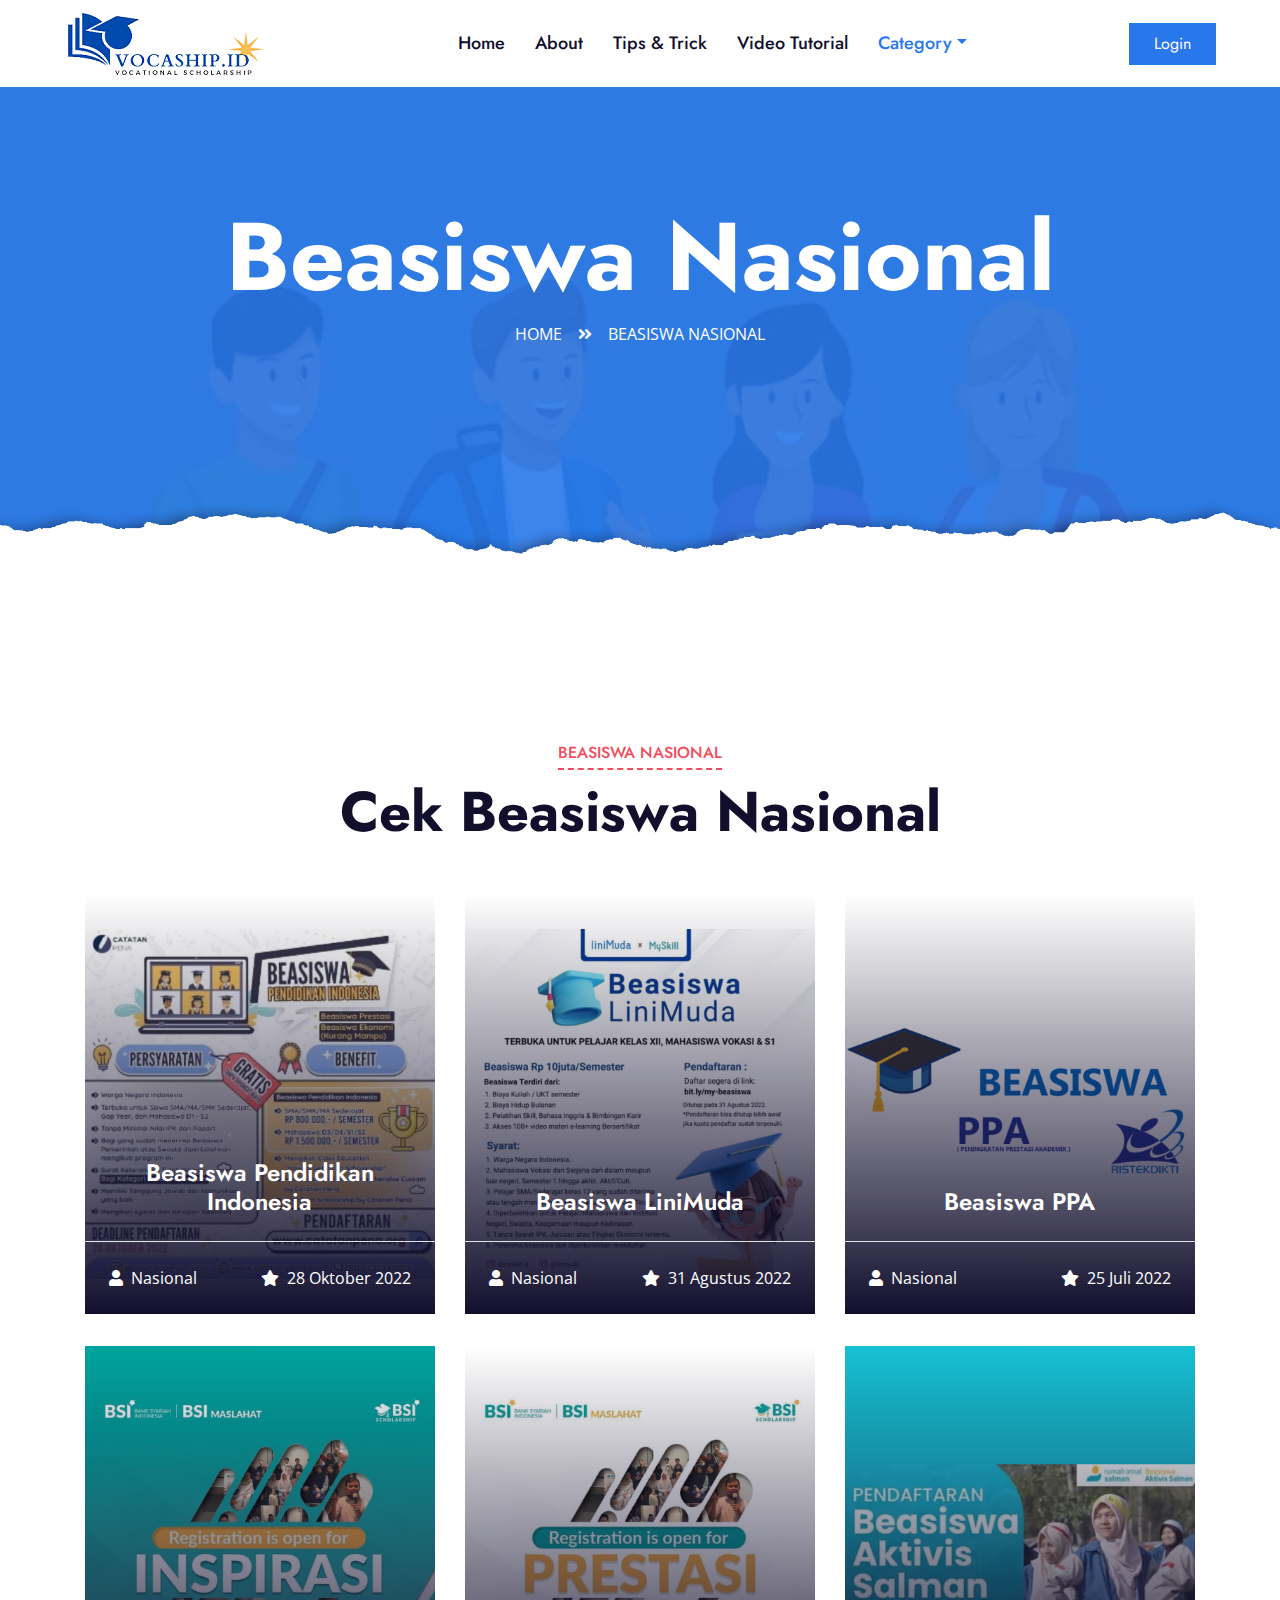
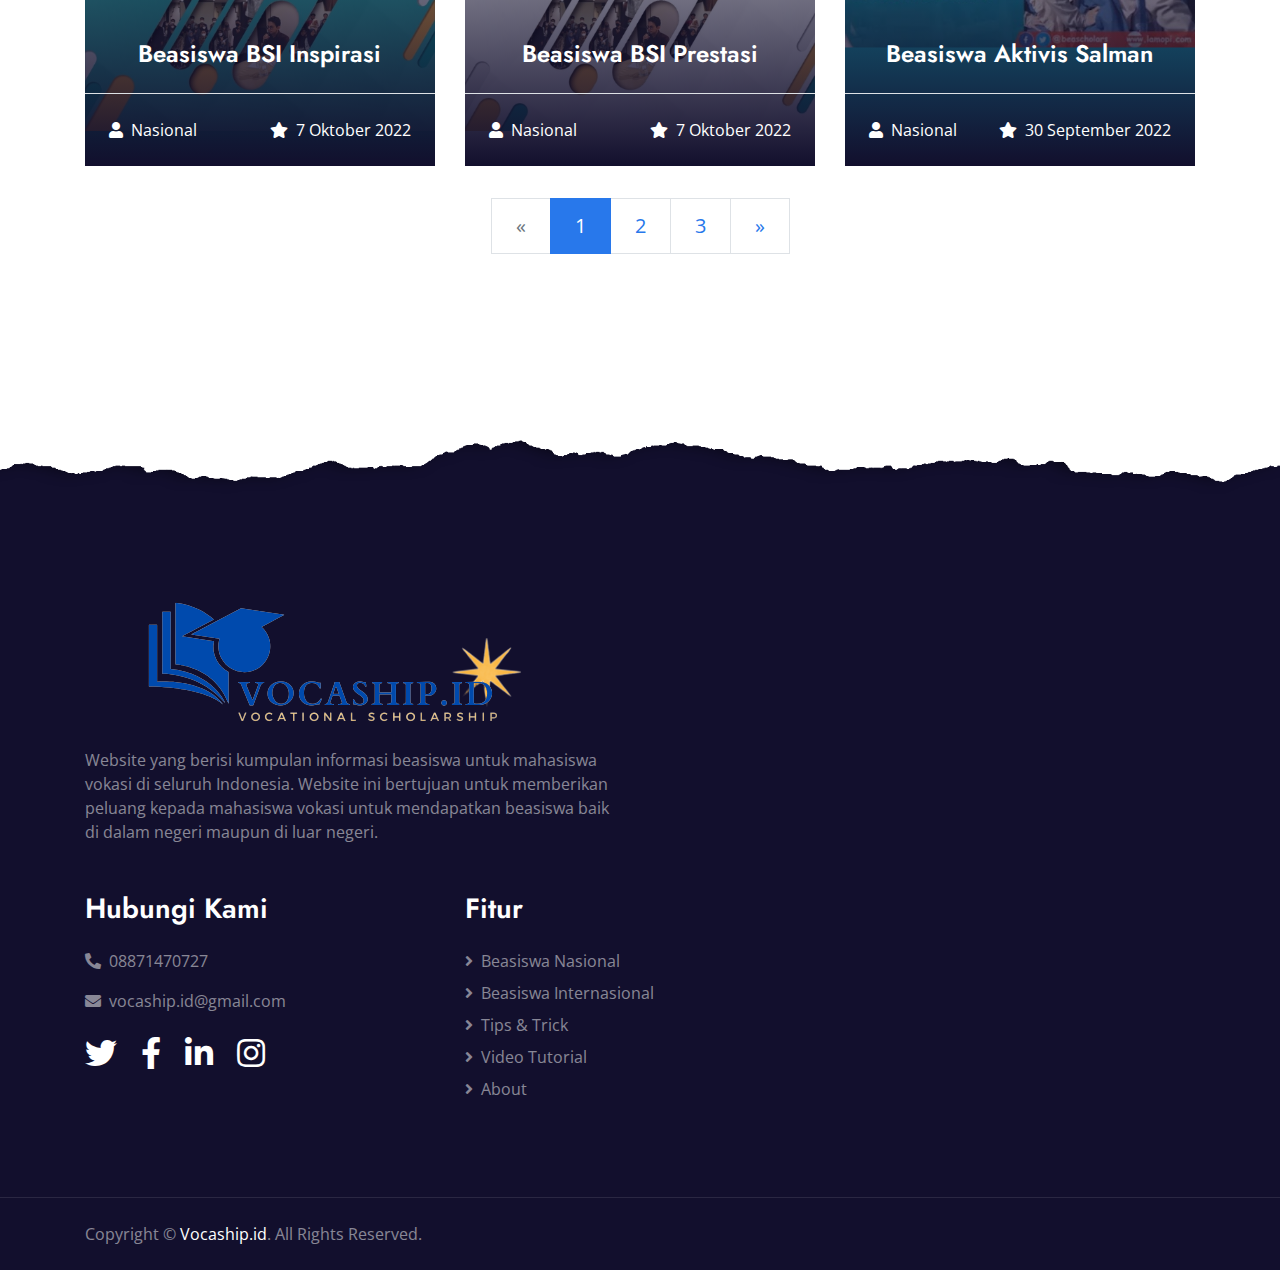
<file: beasiswa-nasional.html>
<!DOCTYPE html>
<html lang="en">

<head>
    <meta charset="utf-8">
    <title>Beasiswa Nasional</title>
    <meta content="width=device-width, initial-scale=1.0" name="viewport">
    <meta content="beasiswa vokasi, beasiswa, vokasi, vocational scholarship, cari beasiswa, beasiswa mahasiswa vokasi, 
                    vocaship, beasiswa nasional, beasiswa internasional, tips dan trik membuat essai, tips lolos beasiswa, 
                    cara membuat cv untuk beasiswa" name="keywords">
    <meta content="Jika kamu mahasiswa vokasi dan sedang mencari beasiswa, maka disinilah tempatnya. 
                    Temukan beasiswa incaranmu disini dan gapai mimpi mu!" name="description">

    <!-- Favicon -->
    <link href="img/logo.png" rel="icon">

    <!-- Google Web Fonts -->
    <link rel="preconnect" href="https://fonts.gstatic.com">
    <link href="https://fonts.googleapis.com/css2?family=Jost:wght@500;600;700&family=Open+Sans:wght@400;600&display=swap" rel="stylesheet"> 

    <!-- Font Awesome -->
    <link href="https://cdnjs.cloudflare.com/ajax/libs/font-awesome/5.10.0/css/all.min.css" rel="stylesheet">

    <!-- Libraries Stylesheet -->
    <link href="lib/owlcarousel/assets/owl.carousel.min.css" rel="stylesheet">

    <!-- Customized Bootstrap Stylesheet -->
    <link href="css/style.css" rel="stylesheet">
</head>

<body>
    <!-- Navbar Start -->
    <div class="container-fluid p-0">
        <nav class="navbar navbar-expand-lg bg-white navbar-light py-3 py-lg-0 px-lg-5">
            <a href="index.html" class="navbar-brand ml-lg-3">
                <img src="img/logo-croped.png"/>
            </a>
            <button type="button" class="navbar-toggler" data-toggle="collapse" data-target="#navbarCollapse">
                <span class="navbar-toggler-icon"></span>
            </button>
            <div class="collapse navbar-collapse justify-content-between px-lg-3" id="navbarCollapse">
                <div class="navbar-nav mx-auto py-0">
                    <a href="index.html" class="nav-item nav-link">Home</a>
                    <a href="about.html" class="nav-item nav-link">About</a>
                    <a href="tips.html" class="nav-item nav-link">Tips & Trick</a>
                    <a href="video.html" class="nav-item nav-link">Video Tutorial</a>
                    <div class="nav-item dropdown">
                        <a href="#" class="nav-link dropdown-toggle active" data-toggle="dropdown">Category</a>
                        <div class="dropdown-menu m-0">
                            <a href="beasiswa-nasional.html" class="dropdown-item active">Beasiswa Nasional</a>
                            <a href="beasiswa-internasional.html" class="dropdown-item">Beasiswa Internasional</a>
                            <!----
                            <a href="team.html" class="dropdown-item">Instructors</a>
                            <a href="testimonial.html" class="dropdown-item">Testimonial</a>
                            -->
                        </div>
                    </div>
                    <!--a href="contact.html" class="nav-item nav-link">Contact</a-->
                </div>
                <a href="http://localhost/beasiswa/homep" class="btn btn-primary py-2 px-4 d-none d-lg-block">Login</a>
            </div>
        </nav>
    </div>
    <!-- Navbar End -->


    <!-- Header Start -->
    <div class="jumbotron jumbotron-fluid page-header position-relative overlay-bottom" style="margin-bottom: 90px;">
        <div class="container text-center py-5">
            <h1 class="text-white display-1">Beasiswa Nasional</h1>
            <div class="d-inline-flex text-white mb-5">
                <p class="m-0 text-uppercase"><a class="text-white" href="index.html">Home</a></p>
                <i class="fa fa-angle-double-right pt-1 px-3"></i>
                <p class="m-0 text-uppercase">Beasiswa Nasional</p>
            </div>
            <div class="mx-auto mb-5" style="width: 100%; max-width: 600px;">
                <!--<div class="input-group">
                    <div class="input-group-prepend">
                        <button class="btn btn-outline-light bg-white text-body px-4 dropdown-toggle" type="button" data-toggle="dropdown"
                            aria-haspopup="true" aria-expanded="false">Category</button>
                        <div class="dropdown-menu">
                            <a class="dropdown-item" href="beasiswa-nasional.html">Beasiswa Nasional</a>
                            <a class="dropdown-item" href="beasiswa-internasional.html">Beasiswa Internasional</a>
                            <!--a class="dropdown-item" href="#">Courses 3</a-->
                        <!--</div>
                    </div>
                    <input type="text" class="form-control border-light" style="padding: 30px 25px;" placeholder="Keyword">
                    <div class="input-group-append">
                        <button class="btn btn-secondary px-4 px-lg-5">Search</button>
                    </div>-->
                </div>
            </div>
        </div>
    </div>
    <!-- Header End -->


    <!-- Courses Start -->
    <div class="container-fluid py-5">
        <div class="container py-5">
            <div class="row mx-0 justify-content-center">
                <div class="col-lg-8">
                    <div class="section-title text-center position-relative mb-5">
                        <h6 class="d-inline-block position-relative text-secondary text-uppercase pb-2">Beasiswa Nasional</h6>
                        <h1 class="display-4">Cek Beasiswa Nasional</h1>
                    </div>
                </div>
            </div>
            <div class="row">
                <div class="col-lg-4 col-md-6 pb-4">
                    <a class="courses-list-item position-relative d-block overflow-hidden mb-2" href="beasiswa-pendidikan-indonesia.html">
                        <img class="img-fluid" src="img/beasiswa-1.png" alt="">
                        <div class="courses-text">
                            <h4 class="text-center text-white px-3">Beasiswa Pendidikan Indonesia</h4>
                            <div class="border-top w-100 mt-3">
                                <div class="d-flex justify-content-between p-4">
                                    <span class="text-white"><i class="fa fa-user mr-2"></i>Nasional</span>
                                    <span class="text-white"><i class="fa fa-star mr-2"></i>28 Oktober 2022</span>
                                </div>
                            </div>
                        </div>
                    </a>
                </div>
                <div class="col-lg-4 col-md-6 pb-4">
                    <a class="courses-list-item position-relative d-block overflow-hidden mb-2" href="beasiswa-linimuda.html">
                        <img class="img-fluid" src="img/beasiswa-2.png" alt="">
                        <div class="courses-text">
                            <h4 class="text-center text-white px-3">Beasiswa LiniMuda</h4>
                            <div class="border-top w-100 mt-3">
                                <div class="d-flex justify-content-between p-4">
                                    <span class="text-white"><i class="fa fa-user mr-2"></i>Nasional</span>
                                    <span class="text-white"><i class="fa fa-star mr-2"></i>31 Agustus 2022</span>
                                </div>
                            </div>
                        </div>
                    </a>
                </div>
                <div class="col-lg-4 col-md-6 pb-4">
                    <a class="courses-list-item position-relative d-block overflow-hidden mb-2" href="beasiswa-PPA.html">
                        <img class="img-fluid" src="img/beasiswa-3.png" alt="">
                        <div class="courses-text">
                            <h4 class="text-center text-white px-3">Beasiswa PPA</h4>
                            <div class="border-top w-100 mt-3">
                                <div class="d-flex justify-content-between p-4">
                                    <span class="text-white"><i class="fa fa-user mr-2"></i>Nasional</span>
                                    <span class="text-white"><i class="fa fa-star mr-2"></i>25 Juli 2022</span>
                                </div>
                            </div>
                        </div>
                    </a>
                </div>
                <div class="col-lg-4 col-md-6 pb-4">
                    <a class="courses-list-item position-relative d-block overflow-hidden mb-2" href="beasiswa-BSI-inspirasi.html">
                        <img class="img-fluid" src="img/beasiswa-4.png" alt="">
                        <div class="courses-text">
                            <h4 class="text-center text-white px-3">Beasiswa BSI Inspirasi</h4>
                            <div class="border-top w-100 mt-3">
                                <div class="d-flex justify-content-between p-4">
                                    <span class="text-white"><i class="fa fa-user mr-2"></i>Nasional</span>
                                    <span class="text-white"><i class="fa fa-star mr-2"></i>7 Oktober 2022</span>
                                </div>
                            </div>
                        </div>
                    </a>
                </div>
                <div class="col-lg-4 col-md-6 pb-4">
                    <a class="courses-list-item position-relative d-block overflow-hidden mb-2" href="beasiswa-BSI-prestasi.html">
                        <img class="img-fluid" src="img/beasiswa-5.png" alt="">
                        <div class="courses-text">
                            <h4 class="text-center text-white px-3">Beasiswa BSI Prestasi</h4>
                            <div class="border-top w-100 mt-3">
                                <div class="d-flex justify-content-between p-4">
                                    <span class="text-white"><i class="fa fa-user mr-2"></i>Nasional</span>
                                    <span class="text-white"><i class="fa fa-star mr-2"></i>7 Oktober 2022</span>
                                </div>
                            </div>
                        </div>
                    </a>
                </div>
                <div class="col-lg-4 col-md-6 pb-4">
                    <a class="courses-list-item position-relative d-block overflow-hidden mb-2" href="beasiswa-aktivis-salman.html">
                        <img class="img-fluid" src="img/beasiswa-6.png" alt="">
                        <div class="courses-text">
                            <h4 class="text-center text-white px-3">Beasiswa Aktivis Salman</h4>
                            <div class="border-top w-100 mt-3">
                                <div class="d-flex justify-content-between p-4">
                                    <span class="text-white"><i class="fa fa-user mr-2"></i>Nasional</span>
                                    <span class="text-white"><i class="fa fa-star mr-2"></i>30 September 2022</span>
                                </div>
                            </div>
                        </div>
                    </a>
                </div>
                <div class="col-12">
                    <nav aria-label="Page navigation">
                        <ul class="pagination pagination-lg justify-content-center mb-0">
                          <li class="page-item disabled">
                            <a class="page-link rounded-0" href="#" aria-label="Previous">
                              <span aria-hidden="true">&laquo;</span>
                              <span class="sr-only">Previous</span>
                            </a>
                          </li>
                          <li class="page-item active"><a class="page-link" href="#">1</a></li>
                          <li class="page-item"><a class="page-link" href="#">2</a></li>
                          <li class="page-item"><a class="page-link" href="#">3</a></li>
                          <li class="page-item">
                            <a class="page-link rounded-0" href="#" aria-label="Next">
                              <span aria-hidden="true">&raquo;</span>
                              <span class="sr-only">Next</span>
                            </a>
                          </li>
                        </ul>
                      </nav>
                </div>
            </div>
        </div>
    </div>
    <!-- Courses End -->


    <!-- Footer Start -->
    <div class="container-fluid position-relative overlay-top bg-dark text-white-50 py-5" style="margin-top: 90px;">
        <div class="container mt-5 pt-5">
            <div class="row">
                <div class="col-md-6 mb-5">
                    <a href="index.html" class="navbar-brand">
                        <img src="img/logo-footer.png"/>
                    </a>
                    <p class="m-0">Website yang berisi kumpulan informasi beasiswa untuk mahasiswa vokasi di seluruh Indonesia. 
                        Website ini bertujuan untuk memberikan peluang kepada mahasiswa vokasi untuk mendapatkan beasiswa baik di dalam negeri 
                        maupun di luar negeri. </p>
                </div>
                <!----
                <div class="col-md-6 mb-5">
                    <h3 class="text-white mb-4">Newsletter</h3>
                    <div class="w-100">
                        <div class="input-group">
                            <input type="text" class="form-control border-light" style="padding: 30px;" placeholder="Your Email Address">
                            <div class="input-group-append">
                                <button class="btn btn-primary px-4">Sign Up</button>
                            </div>
                        </div>
                    </div>
                </div>
                 -->
            </div>
            <div class="row">
                <div class="col-md-4 mb-5">
                    <h3 class="text-white mb-4">Hubungi Kami</h3>
                    <p><i class="fa fa-phone-alt mr-2"></i>08871470727</p>
                    <p><i class="fa fa-envelope mr-2"></i>vocaship.id@gmail.com</p>
                    <div class="d-flex justify-content-start mt-4">
                        <a class="text-white mr-4" href="#"><i class="fab fa-2x fa-twitter"></i></a>
                        <a class="text-white mr-4" href="#"><i class="fab fa-2x fa-facebook-f"></i></a>
                        <a class="text-white mr-4" href="#"><i class="fab fa-2x fa-linkedin-in"></i></a>
                        <a class="text-white" href="https://instagram.com/vocaship.id"><i class="fab fa-2x fa-instagram"></i></a>
                    </div>
                </div>
                <!---->
                <div class="col-md-4 mb-5">
                    <h3 class="text-white mb-4">Fitur</h3>
                    <div class="d-flex flex-column justify-content-start">
                        <a class="text-white-50 mb-2" href="beasiswa-nasional.html"><i class="fa fa-angle-right mr-2"></i>Beasiswa Nasional</a>
                        <a class="text-white-50 mb-2" href="beasiswa-internasional.html"><i class="fa fa-angle-right mr-2"></i>Beasiswa Internasional</a>
                        <a class="text-white-50 mb-2" href="tips.html"><i class="fa fa-angle-right mr-2"></i>Tips & Trick</a>
                        <a class="text-white-50 mb-2" href="video.html"><i class="fa fa-angle-right mr-2"></i>Video Tutorial</a>
                        <a class="text-white-50" href="about.html"><i class="fa fa-angle-right mr-2"></i>About</a>
                    </div>
                </div>
                <!----
                <div class="col-md-4 mb-5">
                    <h3 class="text-white mb-4">Beasiswa</h3>
                    <div class="d-flex flex-column justify-content-start">
                        <a class="text-white-50 mb-2" href="#"><i class="fa fa-angle-right mr-2"></i>Beasiswa Pendidi</a>
                        <a class="text-white-50 mb-2" href="#"><i class="fa fa-angle-right mr-2"></i>Terms & Condition</a>
                        <a class="text-white-50 mb-2" href="#"><i class="fa fa-angle-right mr-2"></i>Regular FAQs</a>
                        <a class="text-white-50 mb-2" href="#"><i class="fa fa-angle-right mr-2"></i>Help & Support</a>
                        <a class="text-white-50" href="#"><i class="fa fa-angle-right mr-2"></i>Contact</a>
                    </div>
                </div>
                -->
            </div>
        </div>
    </div>
    <div class="container-fluid bg-dark text-white-50 border-top py-4" style="border-color: rgba(256, 256, 256, .1) !important;">
        <div class="container">
            <div class="row">
                <div class="col-md-6 text-center text-md-left mb-3 mb-md-0">
                    <p class="m-0">Copyright &copy; <a class="text-white" href="#">Vocaship.id</a>. All Rights Reserved.
                    </p>
                </div>
            </div>
        </div>
    </div>
    <!-- Footer End -->


    <!-- Back to Top -->
    <a href="#" class="btn btn-lg btn-primary rounded-0 btn-lg-square back-to-top"><i class="fa fa-angle-double-up"></i></a>


    <!-- JavaScript Libraries -->
    <script src="https://code.jquery.com/jquery-3.4.1.min.js"></script>
    <script src="https://stackpath.bootstrapcdn.com/bootstrap/4.4.1/js/bootstrap.bundle.min.js"></script>
    <script src="lib/easing/easing.min.js"></script>
    <script src="lib/waypoints/waypoints.min.js"></script>
    <script src="lib/counterup/counterup.min.js"></script>
    <script src="lib/owlcarousel/owl.carousel.min.js"></script>

    <!-- Template Javascript -->
    <script src="js/main.js"></script>
</body>

</html>
</file>
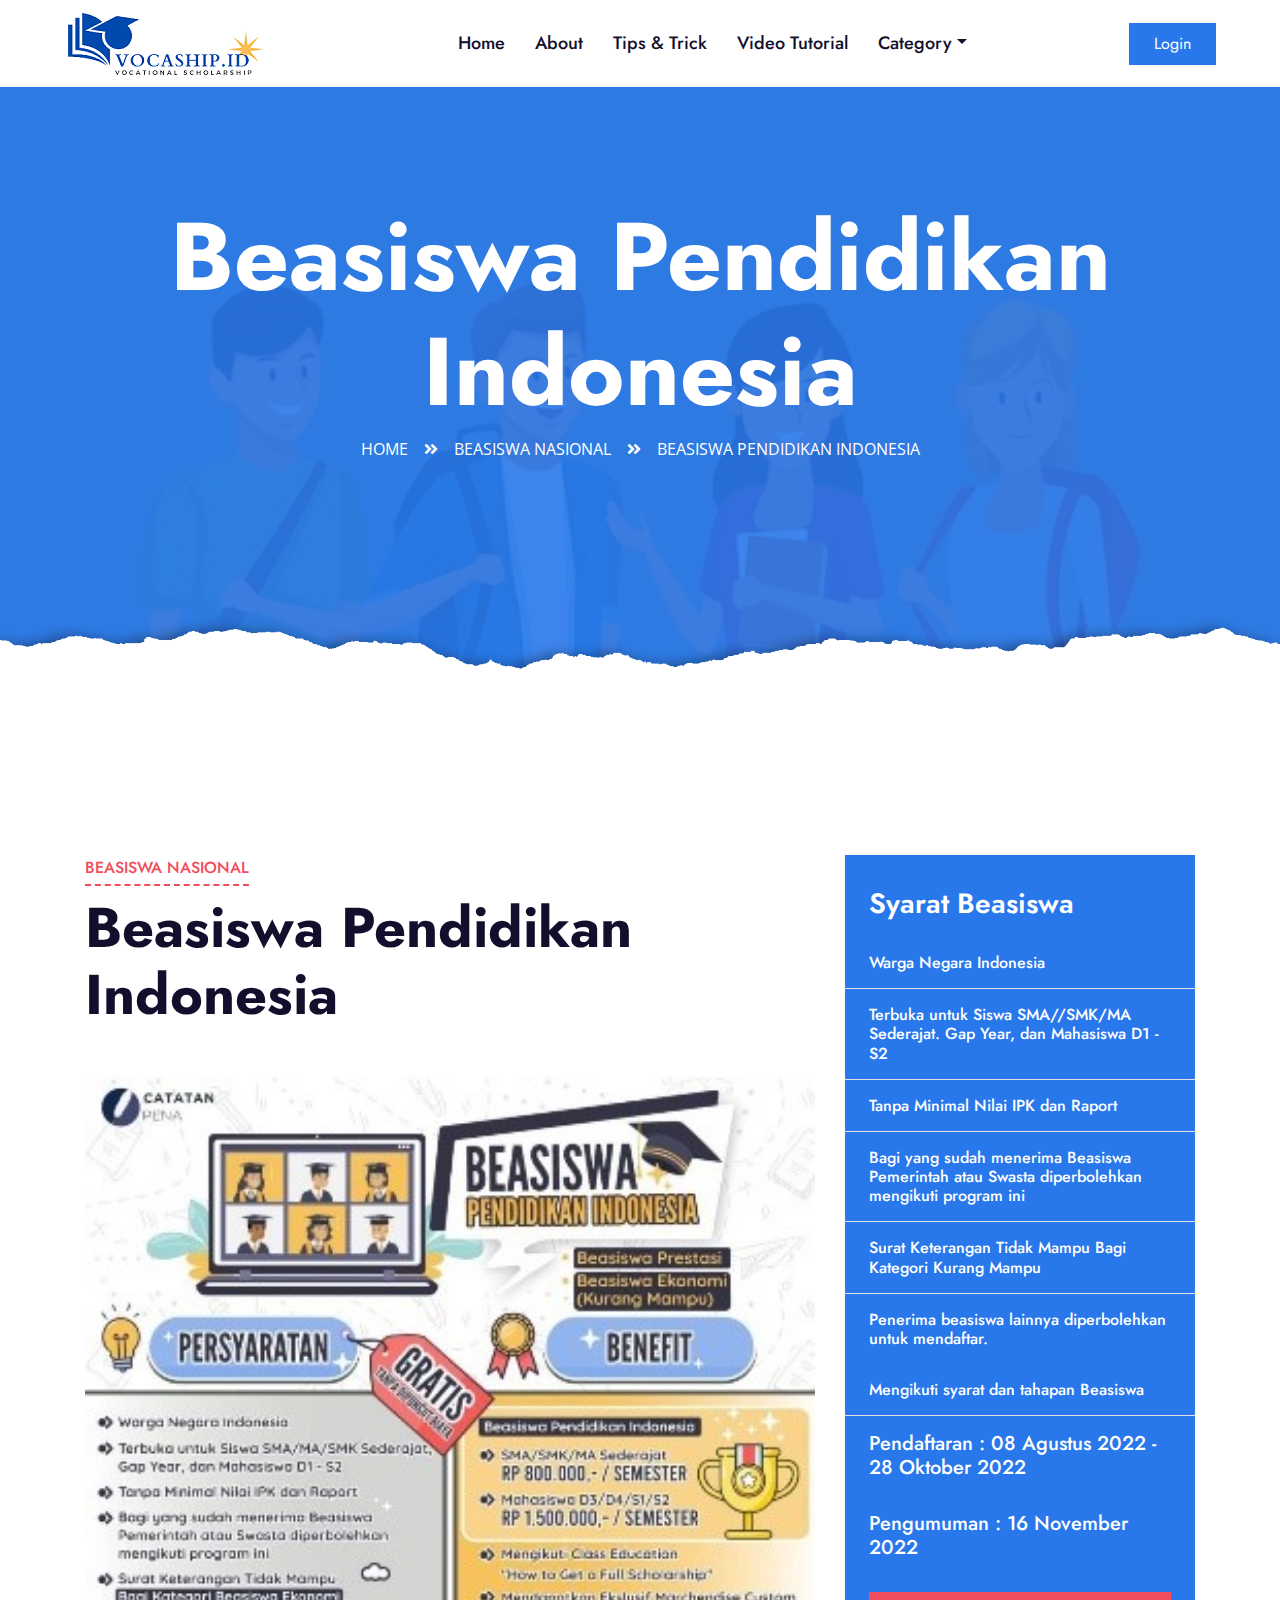
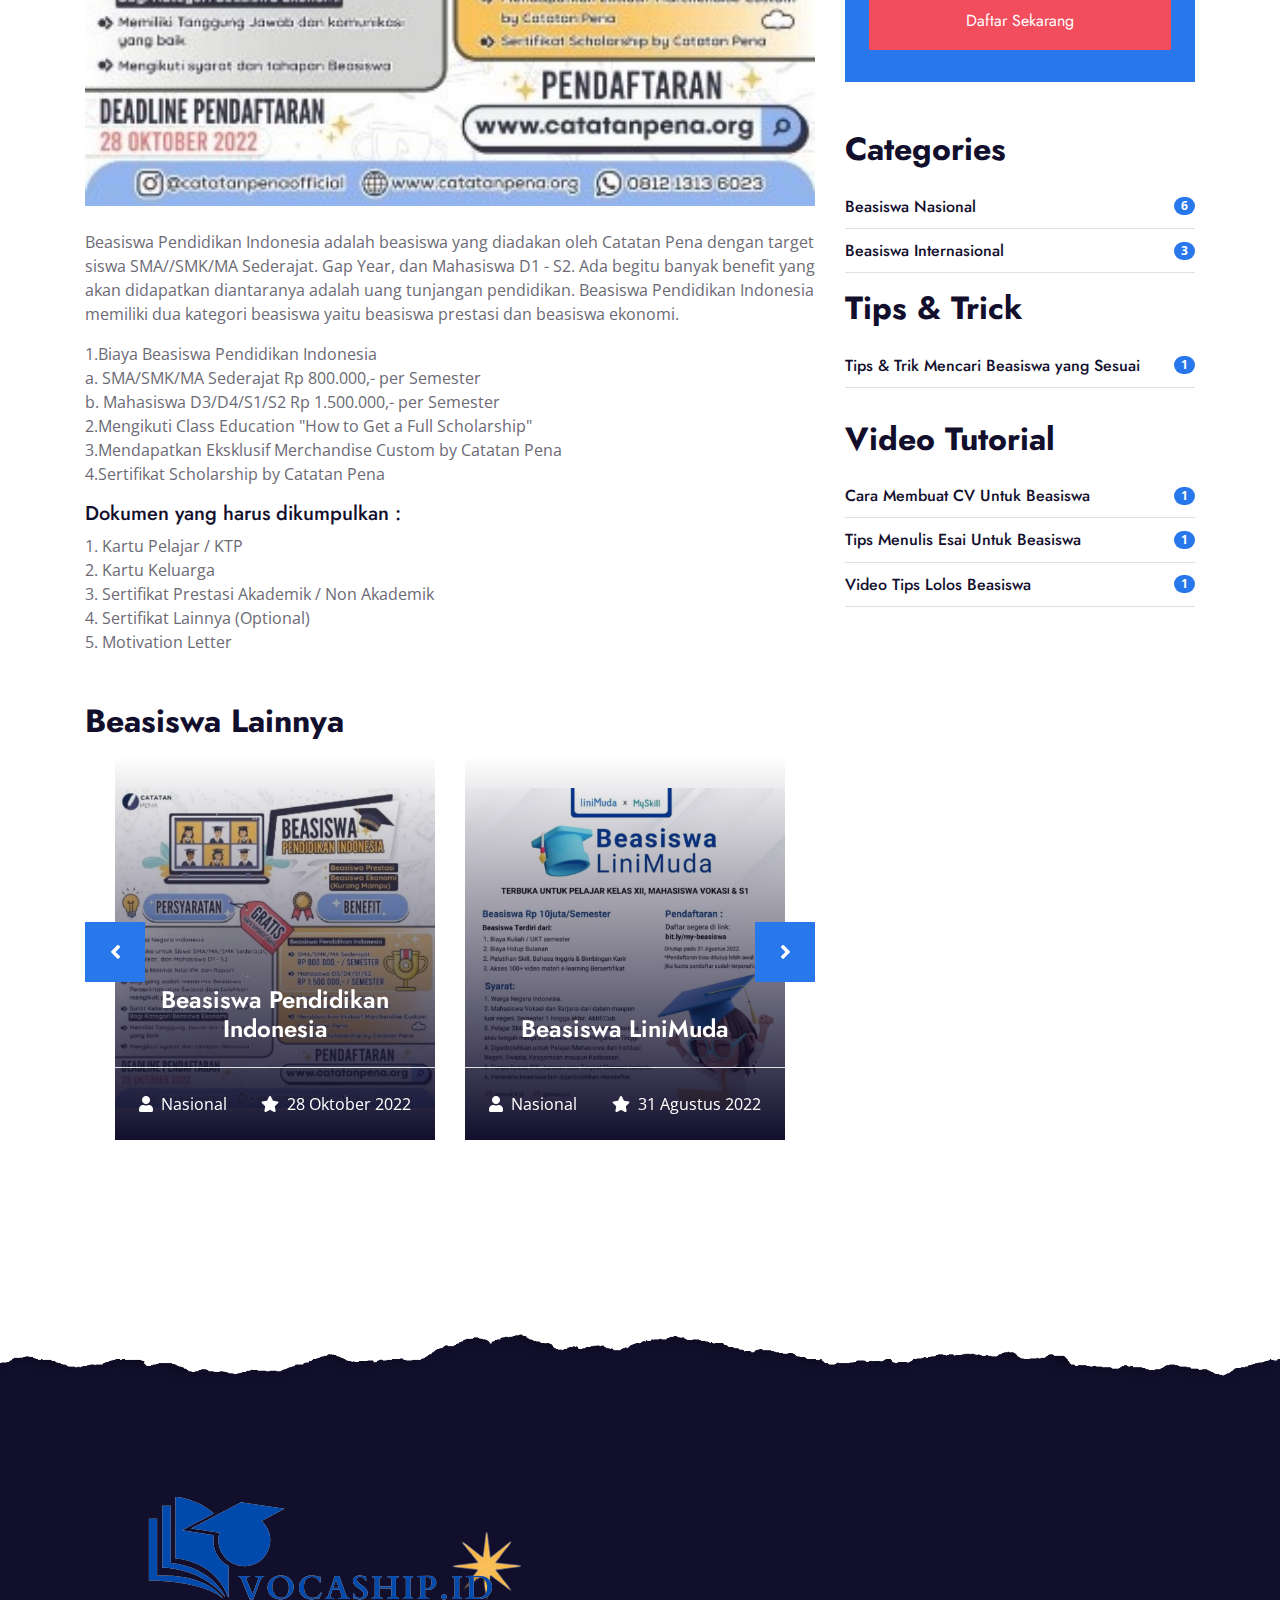
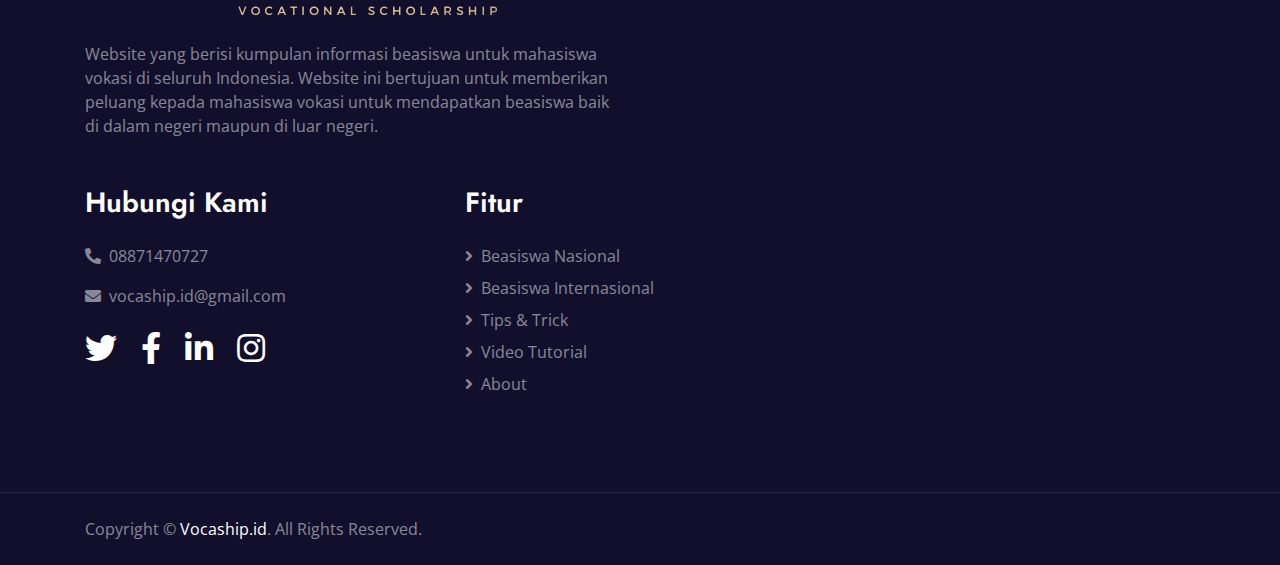
<file: beasiswa-pendidikan-indonesia.html>
<!DOCTYPE html>
<html lang="en">

<head>
    <meta charset="utf-8">
    <title>Beasiswa Pendidikan Indonesia</title>
    <meta content="width=device-width, initial-scale=1.0" name="viewport">
    <meta content="beasiswa vokasi, beasiswa, vokasi, vocational scholarship, cari beasiswa, beasiswa mahasiswa vokasi, 
                    vocaship, beasiswa nasional, beasiswa internasional, tips dan trik membuat essai, tips lolos beasiswa, 
                    cara membuat cv untuk beasiswa, beasiswa pendidikan indonesia, pendidikan indonesia" name="keywords">
    <meta content="Beasiswa Pendidikan Indonesia" name="description">

    <!-- Favicon -->
    <link href="img/logo.png" rel="icon">

    <!-- Google Web Fonts -->
    <link rel="preconnect" href="https://fonts.gstatic.com">
    <link href="https://fonts.googleapis.com/css2?family=Jost:wght@500;600;700&family=Open+Sans:wght@400;600&display=swap" rel="stylesheet"> 

    <!-- Font Awesome -->
    <link href="https://cdnjs.cloudflare.com/ajax/libs/font-awesome/5.10.0/css/all.min.css" rel="stylesheet">

    <!-- Libraries Stylesheet -->
    <link href="lib/owlcarousel/assets/owl.carousel.min.css" rel="stylesheet">

    <!-- Customized Bootstrap Stylesheet -->
    <link href="css/style.css" rel="stylesheet">
</head>

<body>
    <!-- Navbar Start -->
    <div class="container-fluid p-0">
        <nav class="navbar navbar-expand-lg bg-white navbar-light py-3 py-lg-0 px-lg-5">
            <a href="index.html" class="navbar-brand ml-lg-3">
                <img src="img/logo-croped.png"/>
            </a>
            <button type="button" class="navbar-toggler" data-toggle="collapse" data-target="#navbarCollapse">
                <span class="navbar-toggler-icon"></span>
            </button>
            <div class="collapse navbar-collapse justify-content-between px-lg-3" id="navbarCollapse">
                <div class="navbar-nav mx-auto py-0">
                    <a href="index.html" class="nav-item nav-link">Home</a>
                    <a href="about.html" class="nav-item nav-link">About</a>
                    <a href="tips.html" class="nav-item nav-link">Tips & Trick</a>
                    <a href="video.html" class="nav-item nav-link">Video Tutorial</a>
                    <div class="nav-item dropdown">
                        <a href="#" class="nav-link dropdown-toggle" data-toggle="dropdown">Category</a>
                        <div class="dropdown-menu m-0">
                            <a href="beasiswa-nasional.html" class="dropdown-item">Beasiswa Nasional</a>
                            <a href="beasiswa-internasional.html" class="dropdown-item">Beasiswa Internasional</a>
                            <!----
                            <a href="team.html" class="dropdown-item">Instructors</a>
                            <a href="testimonial.html" class="dropdown-item">Testimonial</a>
                            -->
                        </div>
                    </div>
                    <!--a href="contact.html" class="nav-item nav-link">Contact</a-->
                </div>
                <a href="http://localhost/beasiswa/homep" class="btn btn-primary py-2 px-4 d-none d-lg-block">Login</a>
            </div>
        </nav>
    </div>
    <!-- Navbar End -->


    <!-- Header Start -->
    <div class="jumbotron jumbotron-fluid page-header position-relative overlay-bottom" style="margin-bottom: 90px;">
        <div class="container text-center py-5">
            <h1 class="text-white display-1">Beasiswa Pendidikan Indonesia</h1>
            <div class="d-inline-flex text-white mb-5">
                <p class="m-0 text-uppercase"><a class="text-white" href="index.html">Home</a></p>
                <i class="fa fa-angle-double-right pt-1 px-3"></i>
                <p class="m-0 text-uppercase"><a class="text-white" href="beasiswa-nasional.html">Beasiswa Nasional</a></p>
                <i class="fa fa-angle-double-right pt-1 px-3"></i>
                <p class="m-0 text-uppercase">Beasiswa Pendidikan Indonesia</p>
            </div>
            <div class="mx-auto mb-5" style="width: 100%; max-width: 600px;">
                <div class="input-group">
                    <!--<div class="input-group-prepend">
                        <button class="btn btn-outline-light bg-white text-body px-4 dropdown-toggle" type="button" data-toggle="dropdown"
                            aria-haspopup="true" aria-expanded="false">Category</button>
                        <div class="dropdown-menu">
                            <a class="dropdown-item" href="beasiswa-nasional.html">Beasiswa Nasional</a>
                            <a class="dropdown-item" href="beasiswa-internasional.html">Beasiswa Internasional</a>
                            <!--a class="dropdown-item" href="#">Courses 3</a-->
                        <!--</div>
                    </div>
                    <input type="text" class="form-control border-light" style="padding: 30px 25px;" placeholder="Keyword">
                    <div class="input-group-append">
                        <button class="btn btn-secondary px-4 px-lg-5">Search</button>
                    </div>-->
                </div>
            </div>
        </div>
    </div>
    <!-- Header End -->


    <!-- Detail Start -->
    <div class="container-fluid py-5">
        <div class="container py-5">
            <div class="row">
                <div class="col-lg-8">
                    <div class="mb-5">
                        <div class="section-title position-relative mb-5">
                            <h6 class="d-inline-block position-relative text-secondary text-uppercase pb-2">Beasiswa Nasional</h6>
                            <h1 class="display-4">Beasiswa Pendidikan Indonesia</h1>
                        </div>
                        <img class="img-fluid rounded w-100 mb-4" src="img/beasiswa-1.jpg" alt="Image">
                        <p>Beasiswa Pendidikan Indonesia adalah beasiswa yang diadakan oleh Catatan Pena dengan target siswa 
                            SMA//SMK/MA Sederajat. Gap Year, dan Mahasiswa D1 - S2. Ada begitu banyak benefit yang akan didapatkan 
                            diantaranya adalah uang tunjangan pendidikan. Beasiswa Pendidikan Indonesia memiliki dua kategori 
                            beasiswa yaitu beasiswa prestasi dan beasiswa ekonomi.</p>

                        <p>1.Biaya Beasiswa Pendidikan Indonesia</br>
                            a. SMA/SMK/MA Sederajat Rp 800.000,- per Semester</br>
                            b. Mahasiswa D3/D4/S1/S2 Rp 1.500.000,- per Semester</br>
                          2.Mengikuti Class Education "How to Get a Full Scholarship"</br>
                          3.Mendapatkan Eksklusif Merchandise Custom by Catatan Pena</br>
                          4.Sertifikat Scholarship by Catatan Pena
                       </p>

                       <h5>Dokumen yang harus dikumpulkan :</h5>
                        <p>1. Kartu Pelajar / KTP</br>
                           2. Kartu Keluarga </br>
                           3. Sertifikat Prestasi Akademik / Non Akademik </br>
                           4. Sertifikat Lainnya (Optional)</br>
                           5. Motivation Letter
                        </p>
                    </div>

                    <h2 class="mb-3">Beasiswa Lainnya</h2>
                    <div class="owl-carousel related-carousel position-relative" style="padding: 0 30px;">
                        <a class="courses-list-item position-relative d-block overflow-hidden mb-2" href="beasiswa-pendidikan-indonesia.html">
                            <img class="img-fluid" src="img/beasiswa-1.png" alt="">
                            <div class="courses-text">
                                <h4 class="text-center text-white px-3">Beasiswa Pendidikan Indonesia</h4>
                                <div class="border-top w-100 mt-3">
                                    <div class="d-flex justify-content-between p-4">
                                        <span class="text-white"><i class="fa fa-user mr-2"></i>Nasional</span>
                                        <span class="text-white"><i class="fa fa-star mr-2"></i>28 Oktober 2022</span>
                                    </div>
                                </div>
                            </div>
                        </a>
                        <a class="courses-list-item position-relative d-block overflow-hidden mb-2" href="beasiswa-linimuda.html">
                            <img class="img-fluid" src="img/beasiswa-2.png" alt="">
                            <div class="courses-text">
                                <h4 class="text-center text-white px-3">Beasiswa LiniMuda</h4>
                                <div class="border-top w-100 mt-3">
                                    <div class="d-flex justify-content-between p-4">
                                        <span class="text-white"><i class="fa fa-user mr-2"></i>Nasional</span>
                                        <span class="text-white"><i class="fa fa-star mr-2"></i>31 Agustus 2022</span>
                                    </div>
                                </div>
                            </div>
                        </a>
                        <a class="courses-list-item position-relative d-block overflow-hidden mb-2" href="beasiswa-PPA.html">
                            <img class="img-fluid" src="img/beasiswa-3.png" alt="">
                            <div class="courses-text">
                                <h4 class="text-center text-white px-3">Beasiswa PPA</h4>
                                <div class="border-top w-100 mt-3">
                                    <div class="d-flex justify-content-between p-4">
                                        <span class="text-white"><i class="fa fa-user mr-2"></i>Nasional</span>
                                        <span class="text-white"><i class="fa fa-star mr-2"></i>25 Juli 2022</span>
                                    </div>
                                </div>
                            </div>
                        </a>
                    </div>
               </div>

                <div class="col-lg-4 mt-5 mt-lg-0">
                    <div class="bg-primary mb-5 py-3">
                        <h3 class="text-white py-3 px-4 m-0">Syarat Beasiswa</h3>
                        <div class="d-flex justify-content-between border-bottom px-4">
                            <h6 class="text-white my-3">Warga Negara Indonesia</h6>
                            <!--h6 class="text-white my-3">John Doe</h6-->
                        </div>
                        <div class="d-flex justify-content-between border-bottom px-4">
                            <h6 class="text-white my-3">Terbuka untuk Siswa SMA//SMK/MA Sederajat. Gap Year, dan Mahasiswa D1 - S2</h6>
                            <!--h6 class="text-white my-3">4.5 <small>(250)</small></h6-->
                        </div>
                        <div class="d-flex justify-content-between border-bottom px-4">
                            <h6 class="text-white my-3">Tanpa Minimal Nilai IPK dan Raport</h6>
                            <!--h6 class="text-white my-3">15</h6-->
                        </div>
                        <div class="d-flex justify-content-between border-bottom px-4">
                            <h6 class="text-white my-3">Bagi yang sudah menerima Beasiswa Pemerintah atau Swasta diperbolehkan mengikuti program ini</h6>
                            <!--h6 class="text-white my-3">10.00 Hrs</h6-->
                        </div>
                        <div class="d-flex justify-content-between border-bottom px-4">
                            <h6 class="text-white my-3">Surat Keterangan Tidak Mampu Bagi Kategori Kurang Mampu</h6>
                            <!--h6 class="text-white my-3">All Level</h6-->
                        </div>
                        <div class="d-flex justify-content-between px-4">
                            <h6 class="text-white my-3">Penerima beasiswa lainnya diperbolehkan untuk mendaftar.</h6>
                            <!--h6 class="text-white my-3">English</h6-->
                        </div>
                        <div class="d-flex justify-content-between border-bottom px-4">
                            <h6 class="text-white my-3">Mengikuti syarat dan tahapan Beasiswa</h6>
                            <!--h6 class="text-white my-3">All Level</h6-->
                        </div>
                        <h5 class="text-white py-3 px-4 m-0">Pendaftaran : 08 Agustus 2022 - 28 Oktober 2022</h5>
                        <h5 class="text-white py-3 px-4 m-0">Pengumuman  : 16 November 2022</h5>
                        <div class="py-3 px-4">
                            <a class="btn btn-block btn-secondary py-3 px-5" href="www.catatanpena.org">Daftar Sekarang</a>
                        </div>
                    </div>

                    <div class="mb-5">
                        <h2 class="mb-3">Categories</h2>
                        <ul class="list-group list-group-flush">
                            <li class="list-group-item d-flex justify-content-between align-items-center px-0">
                                <a href="beasiswa-nasional.html" class="text-decoration-none h6 m-0">Beasiswa Nasional</a>
                                <span class="badge badge-primary badge-pill">6</span>
                            </li>
                            <li class="list-group-item d-flex justify-content-between align-items-center px-0">
                                <a href="beasiswa-internasional.html" class="text-decoration-none h6 m-0">Beasiswa Internasional</a>
                                <span class="badge badge-primary badge-pill">3</span>
                            </li>
                        
                        <p>
                        <h2 class="mb-3">Tips & Trick</h2>
                        <ul class="list-group list-group-flush">
                            <li class="list-group-item d-flex justify-content-between align-items-center px-0">
                                <a href="tips.html" class="text-decoration-none h6 m-0">Tips & Trik Mencari Beasiswa yang Sesuai</a>
                                <span class="badge badge-primary badge-pill">1</span>
                            </li>
                        </p>

                        <p>
                            <h2 class="mb-3">Video Tutorial</h2>
                            <ul class="list-group list-group-flush">
                                <li class="list-group-item d-flex justify-content-between align-items-center px-0">
                                    <a href="video.html" class="text-decoration-none h6 m-0">Cara Membuat CV Untuk Beasiswa</a>
                                    <span class="badge badge-primary badge-pill">1</span>
                                </li>
                                <li class="list-group-item d-flex justify-content-between align-items-center px-0">
                                    <a href="video.html" class="text-decoration-none h6 m-0">Tips Menulis Esai Untuk Beasiswa</a>
                                    <span class="badge badge-primary badge-pill">1</span>
                                </li>
                                <li class="list-group-item d-flex justify-content-between align-items-center px-0">
                                    <a href="video.html" class="text-decoration-none h6 m-0">Video Tips Lolos Beasiswa</a>
                                    <span class="badge badge-primary badge-pill">1</span>
                                </li>
                        </p>
                        </ul>
                    </div>
                </div>
            </div>
        </div>
    </div>
    <!-- Detail End -->


    <!-- Footer Start -->
    <div class="container-fluid position-relative overlay-top bg-dark text-white-50 py-5" style="margin-top: 90px;">
        <div class="container mt-5 pt-5">
            <div class="row">
                <div class="col-md-6 mb-5">
                    <a href="index.html" class="navbar-brand">
                        <img src="img/logo-footer.png"/>
                    </a>
                    <p class="m-0">Website yang berisi kumpulan informasi beasiswa untuk mahasiswa vokasi di seluruh Indonesia. 
                        Website ini bertujuan untuk memberikan peluang kepada mahasiswa vokasi untuk mendapatkan beasiswa baik di dalam negeri 
                        maupun di luar negeri. </p>
                </div>
                <!----
                <div class="col-md-6 mb-5">
                    <h3 class="text-white mb-4">Newsletter</h3>
                    <div class="w-100">
                        <div class="input-group">
                            <input type="text" class="form-control border-light" style="padding: 30px;" placeholder="Your Email Address">
                            <div class="input-group-append">
                                <button class="btn btn-primary px-4">Sign Up</button>
                            </div>
                        </div>
                    </div>
                </div>
                 -->
            </div>
            <div class="row">
                <div class="col-md-4 mb-5">
                    <h3 class="text-white mb-4">Hubungi Kami</h3>
                    <p><i class="fa fa-phone-alt mr-2"></i>08871470727</p>
                    <p><i class="fa fa-envelope mr-2"></i>vocaship.id@gmail.com</p>
                    <div class="d-flex justify-content-start mt-4">
                        <a class="text-white mr-4" href="#"><i class="fab fa-2x fa-twitter"></i></a>
                        <a class="text-white mr-4" href="#"><i class="fab fa-2x fa-facebook-f"></i></a>
                        <a class="text-white mr-4" href="#"><i class="fab fa-2x fa-linkedin-in"></i></a>
                        <a class="text-white" href="https://instagram.com/vocaship.id"><i class="fab fa-2x fa-instagram"></i></a>
                    </div>
                </div>
                <!---->
                <div class="col-md-4 mb-5">
                    <h3 class="text-white mb-4">Fitur</h3>
                    <div class="d-flex flex-column justify-content-start">
                        <a class="text-white-50 mb-2" href="beasiswa-nasional.html"><i class="fa fa-angle-right mr-2"></i>Beasiswa Nasional</a>
                        <a class="text-white-50 mb-2" href="beasiswa-internasional.html"><i class="fa fa-angle-right mr-2"></i>Beasiswa Internasional</a>
                        <a class="text-white-50 mb-2" href="tips.html"><i class="fa fa-angle-right mr-2"></i>Tips & Trick</a>
                        <a class="text-white-50 mb-2" href="video.html"><i class="fa fa-angle-right mr-2"></i>Video Tutorial</a>
                        <a class="text-white-50" href="about.html"><i class="fa fa-angle-right mr-2"></i>About</a>
                    </div>
                </div>
                <!----
                <div class="col-md-4 mb-5">
                    <h3 class="text-white mb-4">Beasiswa</h3>
                    <div class="d-flex flex-column justify-content-start">
                        <a class="text-white-50 mb-2" href="#"><i class="fa fa-angle-right mr-2"></i>Beasiswa Pendidi</a>
                        <a class="text-white-50 mb-2" href="#"><i class="fa fa-angle-right mr-2"></i>Terms & Condition</a>
                        <a class="text-white-50 mb-2" href="#"><i class="fa fa-angle-right mr-2"></i>Regular FAQs</a>
                        <a class="text-white-50 mb-2" href="#"><i class="fa fa-angle-right mr-2"></i>Help & Support</a>
                        <a class="text-white-50" href="#"><i class="fa fa-angle-right mr-2"></i>Contact</a>
                    </div>
                </div>
                -->
            </div>
        </div>
    </div>
    <div class="container-fluid bg-dark text-white-50 border-top py-4" style="border-color: rgba(256, 256, 256, .1) !important;">
        <div class="container">
            <div class="row">
                <div class="col-md-6 text-center text-md-left mb-3 mb-md-0">
                    <p class="m-0">Copyright &copy; <a class="text-white" href="#">Vocaship.id</a>. All Rights Reserved.
                    </p>
                </div>
            </div>
        </div>
    </div>
    <!-- Footer End -->


    <!-- Back to Top -->
    <a href="#" class="btn btn-lg btn-primary rounded-0 btn-lg-square back-to-top"><i class="fa fa-angle-double-up"></i></a>


    <!-- JavaScript Libraries -->
    <script src="https://code.jquery.com/jquery-3.4.1.min.js"></script>
    <script src="https://stackpath.bootstrapcdn.com/bootstrap/4.4.1/js/bootstrap.bundle.min.js"></script>
    <script src="lib/easing/easing.min.js"></script>
    <script src="lib/waypoints/waypoints.min.js"></script>
    <script src="lib/counterup/counterup.min.js"></script>
    <script src="lib/owlcarousel/owl.carousel.min.js"></script>

    <!-- Template Javascript -->
    <script src="js/main.js"></script>
</body>

</html>
</file>
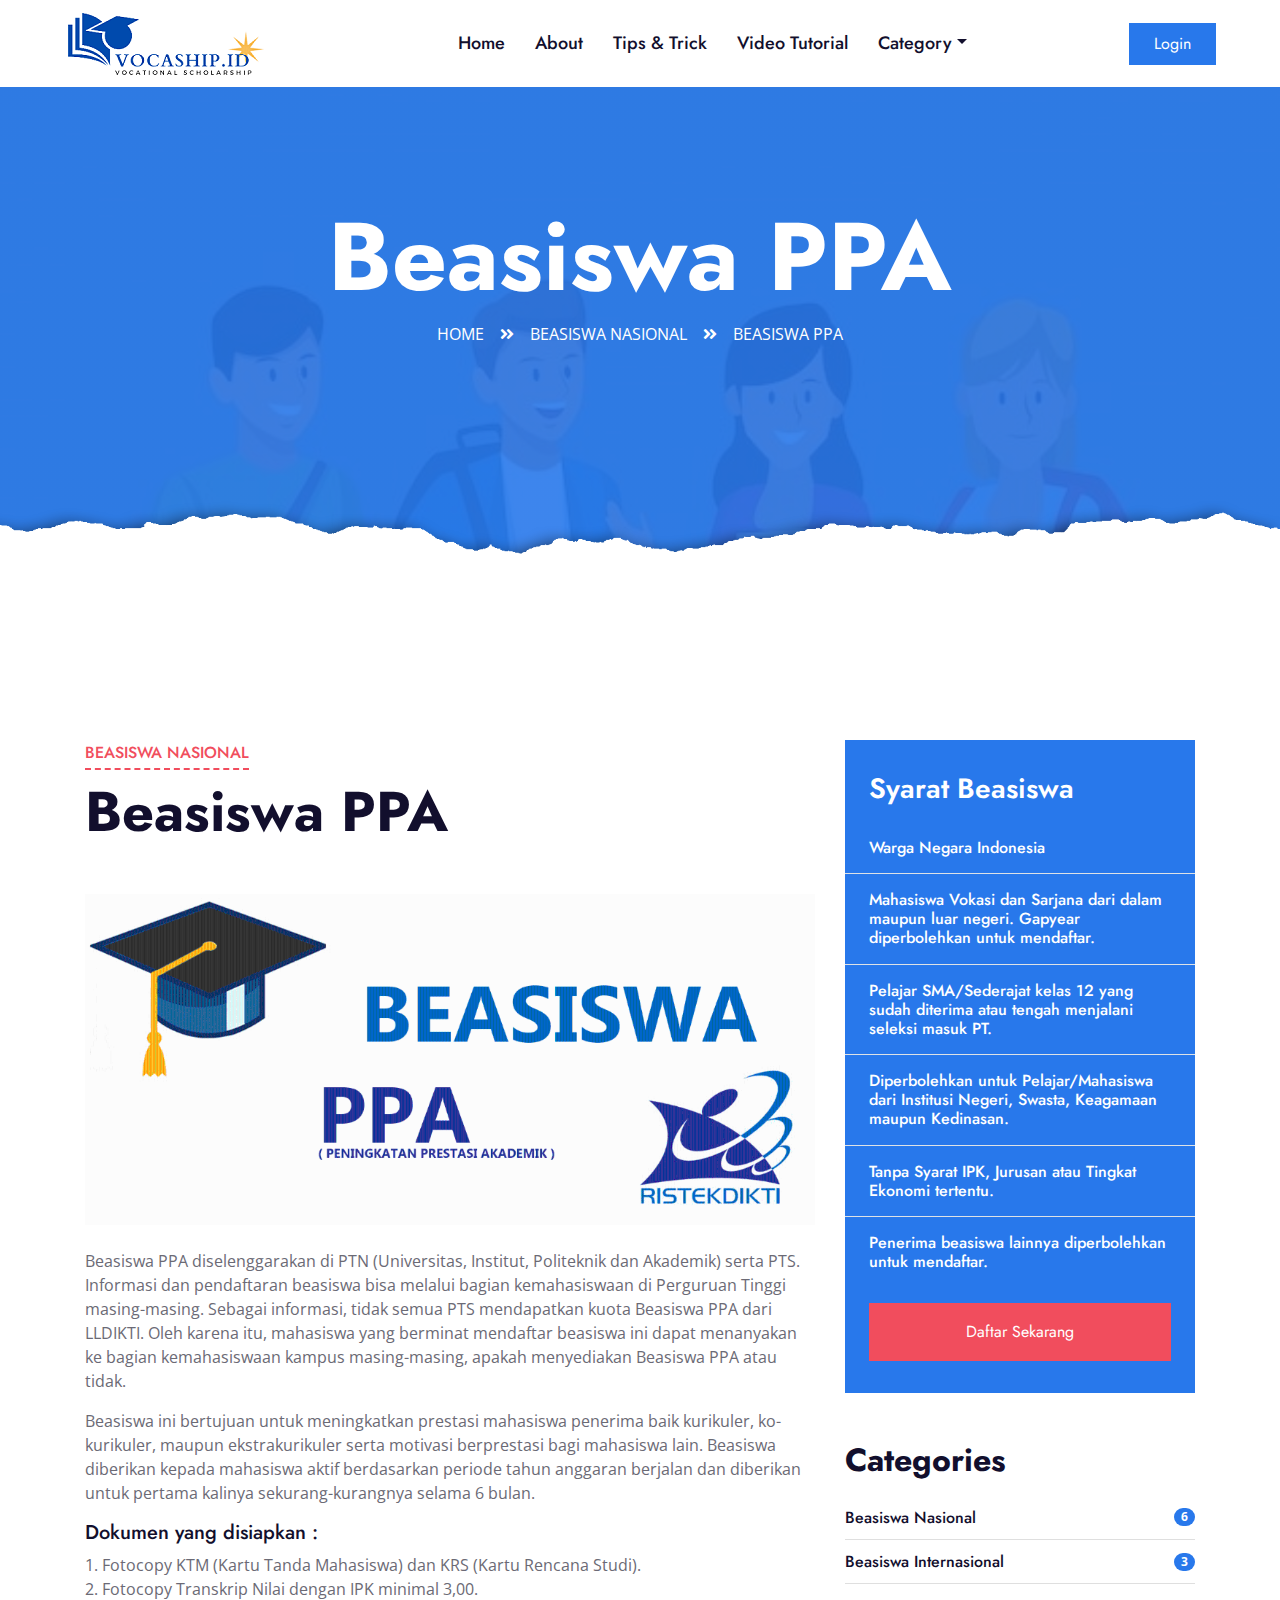
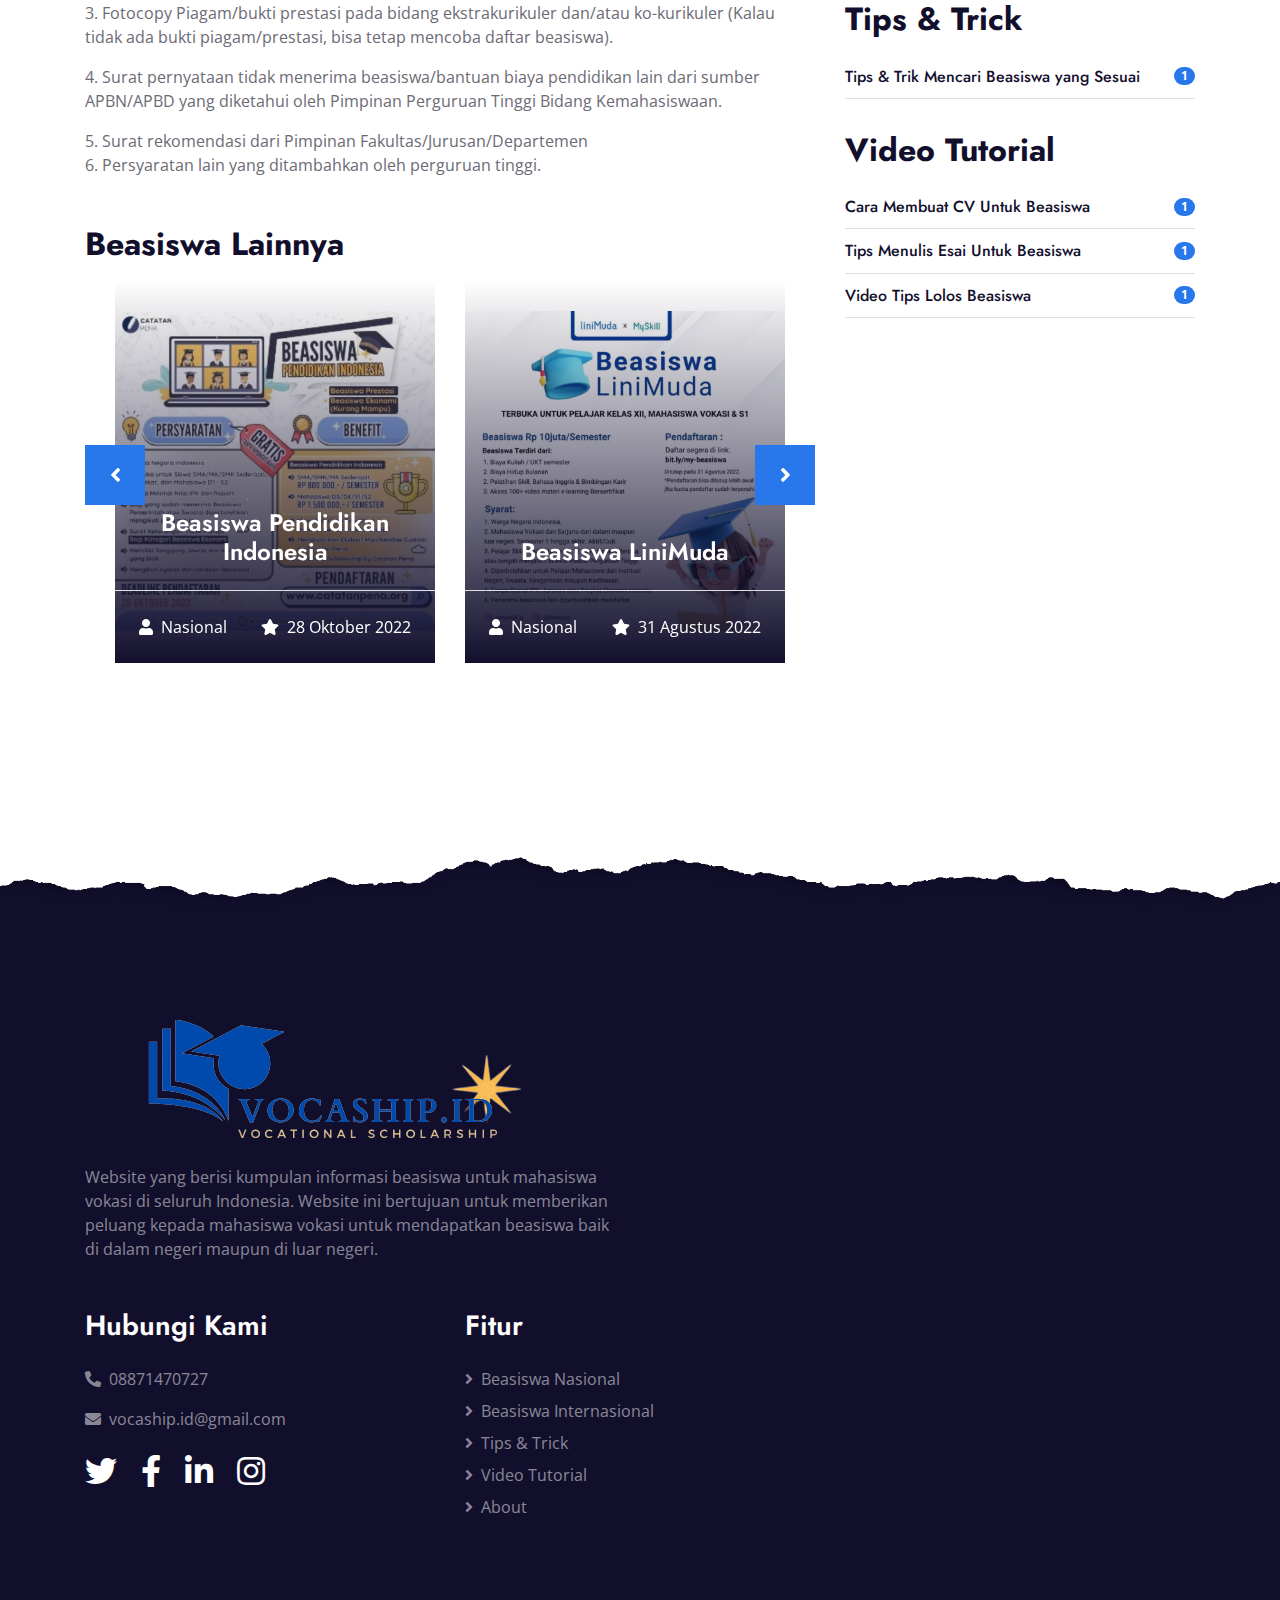
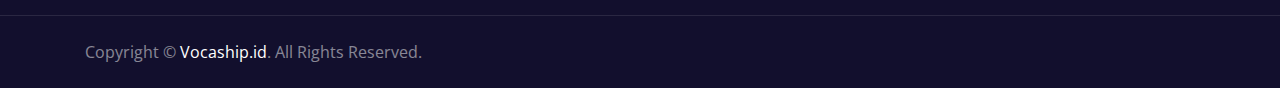
<file: beasiswa-PPA.html>
<!DOCTYPE html>
<html lang="en">

<head>
    <meta charset="utf-8">
    <title>Beasiswa PPA</title>
    <meta content="width=device-width, initial-scale=1.0" name="viewport">
    <meta content="beasiswa vokasi, beasiswa, vokasi, vocational scholarship, cari beasiswa, beasiswa mahasiswa vokasi, 
                    vocaship, beasiswa nasional, beasiswa internasional, tips dan trik membuat essai, tips lolos beasiswa, 
                    cara membuat cv untuk beasiswa, beasiswa PPA, PPA scholarship, PPA" name="keywords">
    <meta content="Beasiswa PPA" name="description">

    <!-- Favicon -->
    <link href="img/logo.png" rel="icon">

    <!-- Google Web Fonts -->
    <link rel="preconnect" href="https://fonts.gstatic.com">
    <link href="https://fonts.googleapis.com/css2?family=Jost:wght@500;600;700&family=Open+Sans:wght@400;600&display=swap" rel="stylesheet"> 

    <!-- Font Awesome -->
    <link href="https://cdnjs.cloudflare.com/ajax/libs/font-awesome/5.10.0/css/all.min.css" rel="stylesheet">

    <!-- Libraries Stylesheet -->
    <link href="lib/owlcarousel/assets/owl.carousel.min.css" rel="stylesheet">

    <!-- Customized Bootstrap Stylesheet -->
    <link href="css/style.css" rel="stylesheet">
</head>

<body>
    <!-- Navbar Start -->
    <div class="container-fluid p-0">
        <nav class="navbar navbar-expand-lg bg-white navbar-light py-3 py-lg-0 px-lg-5">
            <a href="index.html" class="navbar-brand ml-lg-3">
                <img src="img/logo-croped.png"/>
            </a>
            <button type="button" class="navbar-toggler" data-toggle="collapse" data-target="#navbarCollapse">
                <span class="navbar-toggler-icon"></span>
            </button>
            <div class="collapse navbar-collapse justify-content-between px-lg-3" id="navbarCollapse">
                <div class="navbar-nav mx-auto py-0">
                    <a href="index.html" class="nav-item nav-link">Home</a>
                    <a href="about.html" class="nav-item nav-link">About</a>
                    <a href="tips.html" class="nav-item nav-link">Tips & Trick</a>
                    <a href="video.html" class="nav-item nav-link">Video Tutorial</a>
                    <div class="nav-item dropdown">
                        <a href="#" class="nav-link dropdown-toggle" data-toggle="dropdown">Category</a>
                        <div class="dropdown-menu m-0">
                            <a href="beasiswa-nasional.html" class="dropdown-item">Beasiswa Nasional</a>
                            <a href="beasiswa-internasional.html" class="dropdown-item">Beasiswa Internasional</a>
                            <!----
                            <a href="team.html" class="dropdown-item">Instructors</a>
                            <a href="testimonial.html" class="dropdown-item">Testimonial</a>
                            -->
                        </div>
                    </div>
                    <!--a href="contact.html" class="nav-item nav-link">Contact</a-->
                </div>
                <a href="http://localhost/beasiswa/homep" class="btn btn-primary py-2 px-4 d-none d-lg-block">Login</a>
            </div>
        </nav>
    </div>
    <!-- Navbar End -->


    <!-- Header Start -->
    <div class="jumbotron jumbotron-fluid page-header position-relative overlay-bottom" style="margin-bottom: 90px;">
        <div class="container text-center py-5">
            <h1 class="text-white display-1">Beasiswa PPA</h1>
            <div class="d-inline-flex text-white mb-5">
                <p class="m-0 text-uppercase"><a class="text-white" href="index.html">Home</a></p>
                <i class="fa fa-angle-double-right pt-1 px-3"></i>
                <p class="m-0 text-uppercase"><a class="text-white" href="beasiswa-nasional.html">Beasiswa Nasional</a></p>
                <i class="fa fa-angle-double-right pt-1 px-3"></i>
                <p class="m-0 text-uppercase">Beasiswa PPA</p>
            </div>
            <div class="mx-auto mb-5" style="width: 100%; max-width: 600px;">
                <div class="input-group">
                    <!--<div class="input-group-prepend">
                        <button class="btn btn-outline-light bg-white text-body px-4 dropdown-toggle" type="button" data-toggle="dropdown"
                            aria-haspopup="true" aria-expanded="false">Category</button>
                        <div class="dropdown-menu">
                            <a class="dropdown-item" href="beasiswa-nasional.html">Beasiswa Nasional</a>
                            <a class="dropdown-item" href="beasiswa-internasional.html">Beasiswa Internasional</a>
                            <!--a class="dropdown-item" href="#">Courses 3</a-->
                        <!--</div>
                    </div>
                    <input type="text" class="form-control border-light" style="padding: 30px 25px;" placeholder="Keyword">
                    <div class="input-group-append">
                        <button class="btn btn-secondary px-4 px-lg-5">Search</button>
                    </div>-->
                </div>
            </div>
        </div>
    </div>
    <!-- Header End -->


    <!-- Detail Start -->
    <div class="container-fluid py-5">
        <div class="container py-5">
            <div class="row">
                <div class="col-lg-8">
                    <div class="mb-5">
                        <div class="section-title position-relative mb-5">
                            <h6 class="d-inline-block position-relative text-secondary text-uppercase pb-2">Beasiswa Nasional</h6>
                            <h1 class="display-4">Beasiswa PPA</h1>
                        </div>
                        <img class="img-fluid rounded w-100 mb-4" src="img/beasiswa-3.gif" alt="Image">
                        <p>Beasiswa PPA diselenggarakan di PTN (Universitas, Institut, Politeknik dan Akademik) serta PTS. 
                            Informasi dan pendaftaran beasiswa bisa melalui bagian kemahasiswaan di Perguruan Tinggi masing-masing. 
                            Sebagai informasi, tidak semua PTS mendapatkan kuota Beasiswa PPA dari LLDIKTI. Oleh karena itu, 
                            mahasiswa yang berminat mendaftar beasiswa ini dapat menanyakan ke bagian kemahasiswaan kampus masing-masing, 
                            apakah menyediakan Beasiswa PPA atau tidak.</p>
                        
                        <p>Beasiswa ini bertujuan untuk meningkatkan prestasi mahasiswa penerima baik kurikuler, ko-kurikuler, 
                            maupun ekstrakurikuler serta motivasi berprestasi bagi mahasiswa lain. Beasiswa diberikan kepada mahasiswa aktif 
                            berdasarkan periode tahun anggaran berjalan dan diberikan untuk pertama kalinya sekurang-kurangnya 
                            selama 6 bulan.</p>

                        <h5>Dokumen yang disiapkan :</h5>

                        <p>1. Fotocopy KTM (Kartu Tanda Mahasiswa) dan KRS (Kartu Rencana Studi).</br>
                           2. Fotocopy Transkrip Nilai dengan IPK minimal 3,00.</br>
                           3. Fotocopy Piagam/bukti prestasi pada bidang ekstrakurikuler dan/atau ko-kurikuler (Kalau tidak ada bukti piagam/prestasi, bisa tetap mencoba daftar beasiswa).</p>
                           4. Surat pernyataan tidak menerima beasiswa/bantuan biaya pendidikan lain dari sumber APBN/APBD yang diketahui oleh Pimpinan Perguruan Tinggi Bidang Kemahasiswaan.</p>
                           5. Surat rekomendasi dari Pimpinan Fakultas/Jurusan/Departemen</br>
                           6. Persyaratan lain yang ditambahkan oleh perguruan tinggi.
                        </p>
                    </div>

                    <h2 class="mb-3">Beasiswa Lainnya</h2>
                    <div class="owl-carousel related-carousel position-relative" style="padding: 0 30px;">
                        <a class="courses-list-item position-relative d-block overflow-hidden mb-2" href="beasiswa-pendidikan-indonesia.html">
                            <img class="img-fluid" src="img/beasiswa-1.png" alt="">
                            <div class="courses-text">
                                <h4 class="text-center text-white px-3">Beasiswa Pendidikan Indonesia</h4>
                                <div class="border-top w-100 mt-3">
                                    <div class="d-flex justify-content-between p-4">
                                        <span class="text-white"><i class="fa fa-user mr-2"></i>Nasional</span>
                                        <span class="text-white"><i class="fa fa-star mr-2"></i>28 Oktober 2022</span>
                                    </div>
                                </div>
                            </div>
                        </a>
                        <a class="courses-list-item position-relative d-block overflow-hidden mb-2" href="beasiswa-linimuda.html">
                            <img class="img-fluid" src="img/beasiswa-2.png" alt="">
                            <div class="courses-text">
                                <h4 class="text-center text-white px-3">Beasiswa LiniMuda</h4>
                                <div class="border-top w-100 mt-3">
                                    <div class="d-flex justify-content-between p-4">
                                        <span class="text-white"><i class="fa fa-user mr-2"></i>Nasional</span>
                                        <span class="text-white"><i class="fa fa-star mr-2"></i>31 Agustus 2022</span>
                                    </div>
                                </div>
                            </div>
                        </a>
                        <a class="courses-list-item position-relative d-block overflow-hidden mb-2" href="beasiswa-PPA.html">
                            <img class="img-fluid" src="img/beasiswa-3.png" alt="">
                            <div class="courses-text">
                                <h4 class="text-center text-white px-3">Beasiswa PPA</h4>
                                <div class="border-top w-100 mt-3">
                                    <div class="d-flex justify-content-between p-4">
                                        <span class="text-white"><i class="fa fa-user mr-2"></i>Nasional</span>
                                        <span class="text-white"><i class="fa fa-star mr-2"></i>25 Juli 2022</span>
                                    </div>
                                </div>
                            </div>
                        </a>
                    </div>
               </div>

                <div class="col-lg-4 mt-5 mt-lg-0">
                    <div class="bg-primary mb-5 py-3">
                        <h3 class="text-white py-3 px-4 m-0">Syarat Beasiswa</h3>
                        <div class="d-flex justify-content-between border-bottom px-4">
                            <h6 class="text-white my-3">Warga Negara Indonesia</h6>
                            <!--h6 class="text-white my-3">John Doe</h6-->
                        </div>
                        <div class="d-flex justify-content-between border-bottom px-4">
                            <h6 class="text-white my-3">Mahasiswa Vokasi dan Sarjana dari dalam maupun luar negeri. Gapyear diperbolehkan untuk mendaftar.</h6>
                            <!--h6 class="text-white my-3">4.5 <small>(250)</small></h6-->
                        </div>
                        <div class="d-flex justify-content-between border-bottom px-4">
                            <h6 class="text-white my-3">Pelajar SMA/Sederajat kelas 12 yang sudah diterima atau tengah menjalani seleksi masuk PT.</h6>
                            <!--h6 class="text-white my-3">15</h6-->
                        </div>
                        <div class="d-flex justify-content-between border-bottom px-4">
                            <h6 class="text-white my-3">Diperbolehkan untuk Pelajar/Mahasiswa dari Institusi Negeri, Swasta, Keagamaan maupun Kedinasan.</h6>
                            <!--h6 class="text-white my-3">10.00 Hrs</h6-->
                        </div>
                        <div class="d-flex justify-content-between border-bottom px-4">
                            <h6 class="text-white my-3">Tanpa Syarat IPK, Jurusan atau Tingkat Ekonomi tertentu.</h6>
                            <!--h6 class="text-white my-3">All Level</h6-->
                        </div>
                        <div class="d-flex justify-content-between px-4">
                            <h6 class="text-white my-3">Penerima beasiswa lainnya diperbolehkan untuk mendaftar.</h6>
                            <!--h6 class="text-white my-3">English</h6-->
                        </div>
                        <!--h5 class="text-white py-3 px-4 m-0">Course Price: $199</h5-->
                        <div class="py-3 px-4">
                            <a class="btn btn-block btn-secondary py-3 px-5" href="https://akupintar.id/beasiswa-pintar/-/beasiswa/detail/beasiswa-ppa/51436724/0">Daftar Sekarang</a>
                        </div>
                    </div>

                    <div class="mb-5">
                        <h2 class="mb-3">Categories</h2>
                        <ul class="list-group list-group-flush">
                            <li class="list-group-item d-flex justify-content-between align-items-center px-0">
                                <a href="beasiswa-nasional.html" class="text-decoration-none h6 m-0">Beasiswa Nasional</a>
                                <span class="badge badge-primary badge-pill">6</span>
                            </li>
                            <li class="list-group-item d-flex justify-content-between align-items-center px-0">
                                <a href="beasiswa-internasional.html" class="text-decoration-none h6 m-0">Beasiswa Internasional</a>
                                <span class="badge badge-primary badge-pill">3</span>
                            </li>
                        
                        <p>
                        <h2 class="mb-3">Tips & Trick</h2>
                        <ul class="list-group list-group-flush">
                            <li class="list-group-item d-flex justify-content-between align-items-center px-0">
                                <a href="tips.html" class="text-decoration-none h6 m-0">Tips & Trik Mencari Beasiswa yang Sesuai</a>
                                <span class="badge badge-primary badge-pill">1</span>
                            </li>
                        </p>

                        <p>
                            <h2 class="mb-3">Video Tutorial</h2>
                            <ul class="list-group list-group-flush">
                                <li class="list-group-item d-flex justify-content-between align-items-center px-0">
                                    <a href="video.html" class="text-decoration-none h6 m-0">Cara Membuat CV Untuk Beasiswa</a>
                                    <span class="badge badge-primary badge-pill">1</span>
                                </li>
                                <li class="list-group-item d-flex justify-content-between align-items-center px-0">
                                    <a href="video.html" class="text-decoration-none h6 m-0">Tips Menulis Esai Untuk Beasiswa</a>
                                    <span class="badge badge-primary badge-pill">1</span>
                                </li>
                                <li class="list-group-item d-flex justify-content-between align-items-center px-0">
                                    <a href="video.html" class="text-decoration-none h6 m-0">Video Tips Lolos Beasiswa</a>
                                    <span class="badge badge-primary badge-pill">1</span>
                                </li>
                        </p>
                        </ul>
                    </div>
                </div>
            </div>
        </div>
    </div>
    <!-- Detail End -->


    <!-- Footer Start -->
    <div class="container-fluid position-relative overlay-top bg-dark text-white-50 py-5" style="margin-top: 90px;">
        <div class="container mt-5 pt-5">
            <div class="row">
                <div class="col-md-6 mb-5">
                    <a href="index.html" class="navbar-brand">
                        <img src="img/logo-footer.png"/>
                    </a>
                    <p class="m-0">Website yang berisi kumpulan informasi beasiswa untuk mahasiswa vokasi di seluruh Indonesia. 
                        Website ini bertujuan untuk memberikan peluang kepada mahasiswa vokasi untuk mendapatkan beasiswa baik di dalam negeri 
                        maupun di luar negeri. </p>
                </div>
                <!----
                <div class="col-md-6 mb-5">
                    <h3 class="text-white mb-4">Newsletter</h3>
                    <div class="w-100">
                        <div class="input-group">
                            <input type="text" class="form-control border-light" style="padding: 30px;" placeholder="Your Email Address">
                            <div class="input-group-append">
                                <button class="btn btn-primary px-4">Sign Up</button>
                            </div>
                        </div>
                    </div>
                </div>
                 -->
            </div>
            <div class="row">
                <div class="col-md-4 mb-5">
                    <h3 class="text-white mb-4">Hubungi Kami</h3>
                    <p><i class="fa fa-phone-alt mr-2"></i>08871470727</p>
                    <p><i class="fa fa-envelope mr-2"></i>vocaship.id@gmail.com</p>
                    <div class="d-flex justify-content-start mt-4">
                        <a class="text-white mr-4" href="#"><i class="fab fa-2x fa-twitter"></i></a>
                        <a class="text-white mr-4" href="#"><i class="fab fa-2x fa-facebook-f"></i></a>
                        <a class="text-white mr-4" href="#"><i class="fab fa-2x fa-linkedin-in"></i></a>
                        <a class="text-white" href="https://instagram.com/vocaship.id"><i class="fab fa-2x fa-instagram"></i></a>
                    </div>
                </div>
                <!---->
                <div class="col-md-4 mb-5">
                    <h3 class="text-white mb-4">Fitur</h3>
                    <div class="d-flex flex-column justify-content-start">
                        <a class="text-white-50 mb-2" href="beasiswa-nasional.html"><i class="fa fa-angle-right mr-2"></i>Beasiswa Nasional</a>
                        <a class="text-white-50 mb-2" href="beasiswa-internasional.html"><i class="fa fa-angle-right mr-2"></i>Beasiswa Internasional</a>
                        <a class="text-white-50 mb-2" href="tips.html"><i class="fa fa-angle-right mr-2"></i>Tips & Trick</a>
                        <a class="text-white-50 mb-2" href="video.html"><i class="fa fa-angle-right mr-2"></i>Video Tutorial</a>
                        <a class="text-white-50" href="about.html"><i class="fa fa-angle-right mr-2"></i>About</a>
                    </div>
                </div>
                <!----
                <div class="col-md-4 mb-5">
                    <h3 class="text-white mb-4">Beasiswa</h3>
                    <div class="d-flex flex-column justify-content-start">
                        <a class="text-white-50 mb-2" href="#"><i class="fa fa-angle-right mr-2"></i>Beasiswa Pendidi</a>
                        <a class="text-white-50 mb-2" href="#"><i class="fa fa-angle-right mr-2"></i>Terms & Condition</a>
                        <a class="text-white-50 mb-2" href="#"><i class="fa fa-angle-right mr-2"></i>Regular FAQs</a>
                        <a class="text-white-50 mb-2" href="#"><i class="fa fa-angle-right mr-2"></i>Help & Support</a>
                        <a class="text-white-50" href="#"><i class="fa fa-angle-right mr-2"></i>Contact</a>
                    </div>
                </div>
                -->
            </div>
        </div>
    </div>
    <div class="container-fluid bg-dark text-white-50 border-top py-4" style="border-color: rgba(256, 256, 256, .1) !important;">
        <div class="container">
            <div class="row">
                <div class="col-md-6 text-center text-md-left mb-3 mb-md-0">
                    <p class="m-0">Copyright &copy; <a class="text-white" href="#">Vocaship.id</a>. All Rights Reserved.
                    </p>
                </div>
            </div>
        </div>
    </div>
    <!-- Footer End -->


    <!-- Back to Top -->
    <a href="#" class="btn btn-lg btn-primary rounded-0 btn-lg-square back-to-top"><i class="fa fa-angle-double-up"></i></a>


    <!-- JavaScript Libraries -->
    <script src="https://code.jquery.com/jquery-3.4.1.min.js"></script>
    <script src="https://stackpath.bootstrapcdn.com/bootstrap/4.4.1/js/bootstrap.bundle.min.js"></script>
    <script src="lib/easing/easing.min.js"></script>
    <script src="lib/waypoints/waypoints.min.js"></script>
    <script src="lib/counterup/counterup.min.js"></script>
    <script src="lib/owlcarousel/owl.carousel.min.js"></script>

    <!-- Template Javascript -->
    <script src="js/main.js"></script>
</body>

</html>
</file>
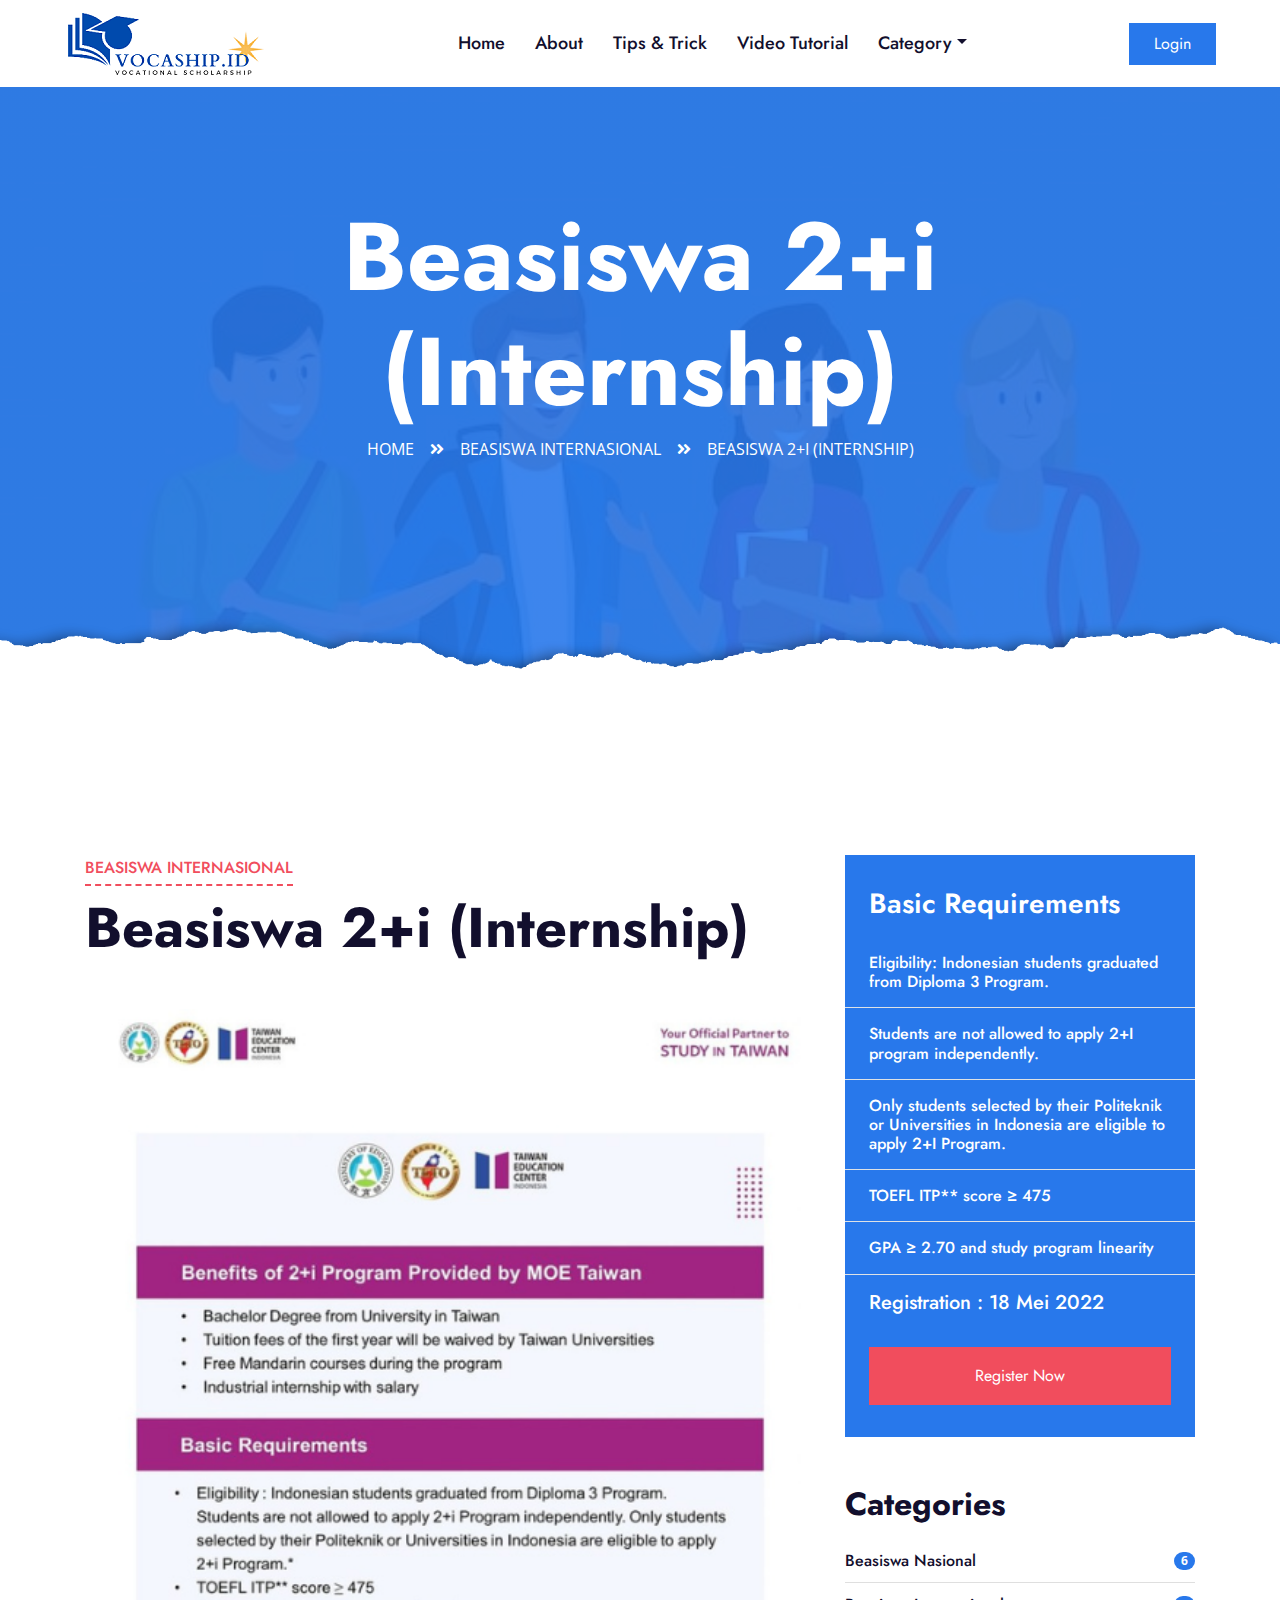
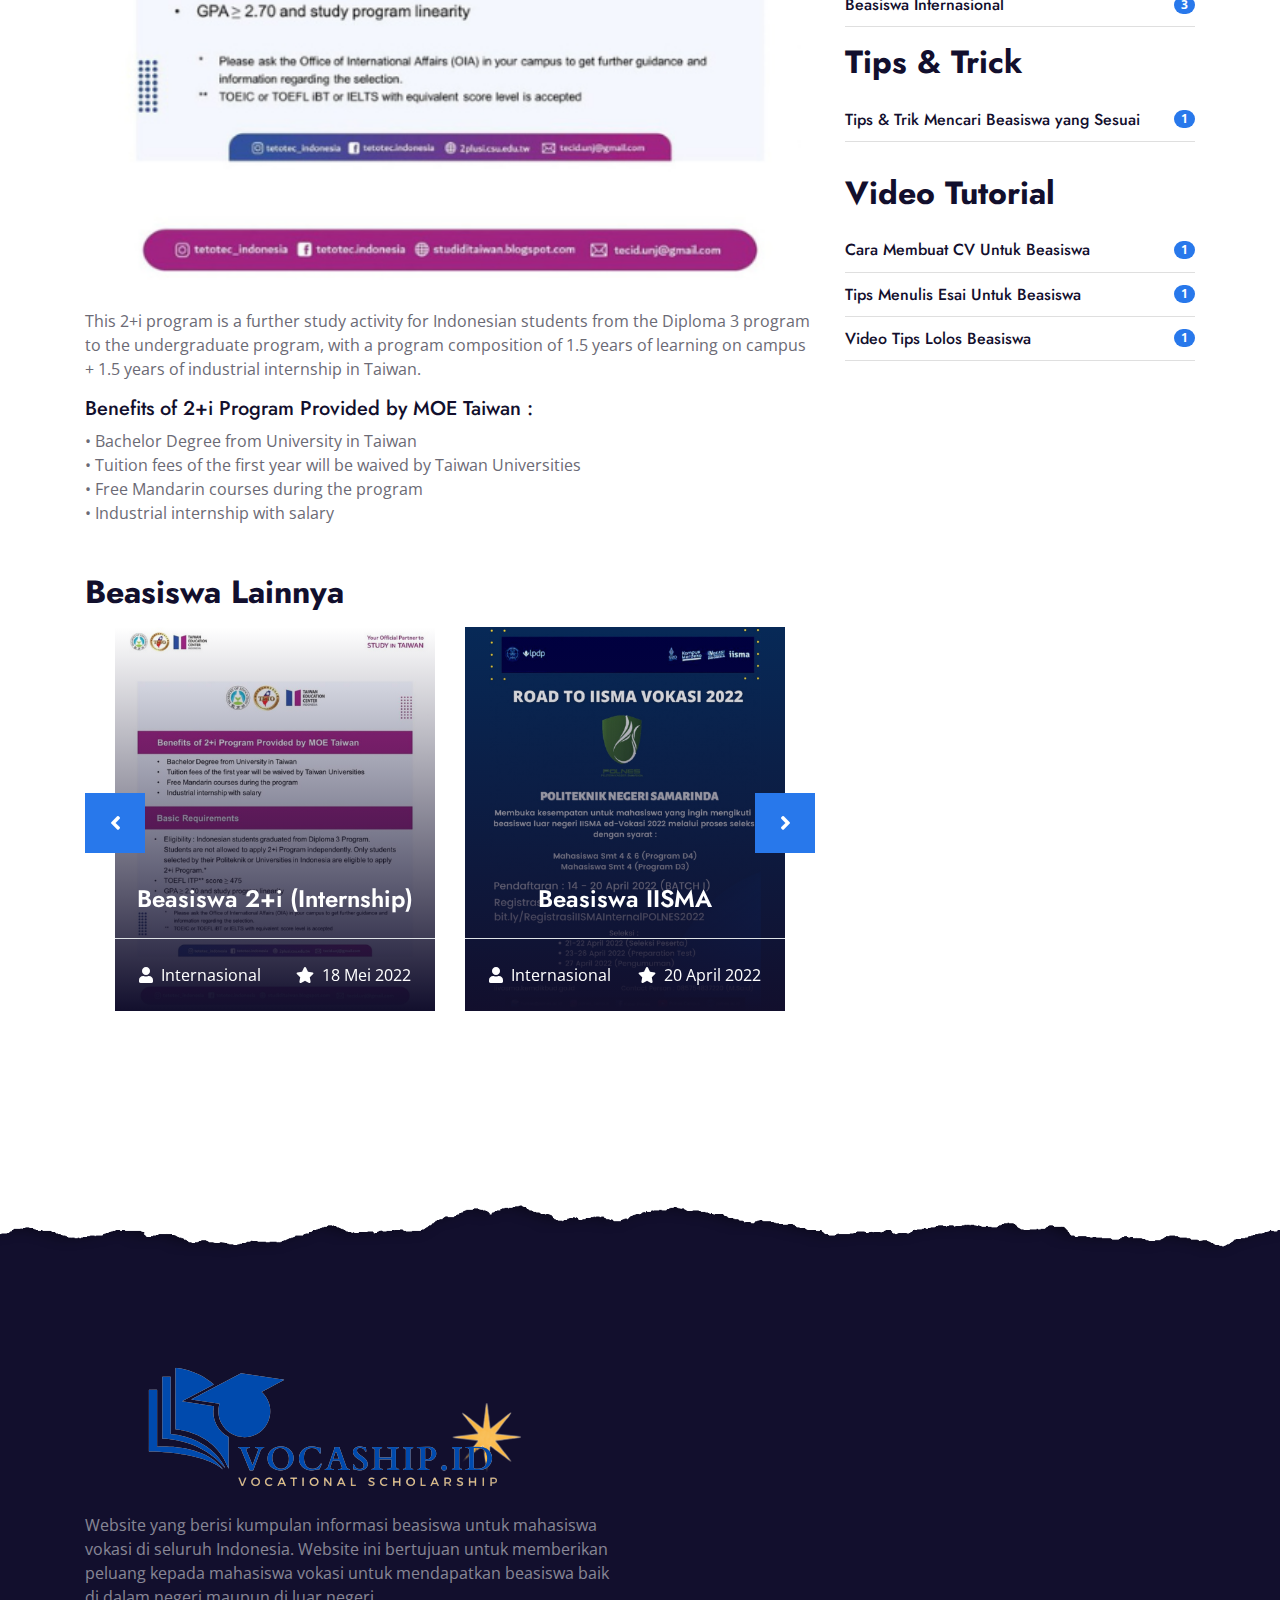
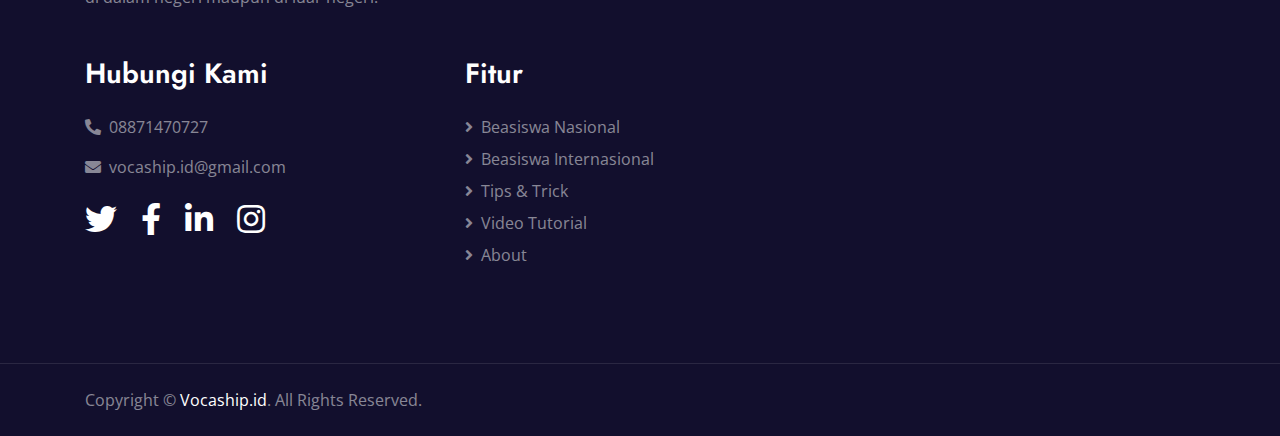
<file: beasiswa-taiwan.html>
<!DOCTYPE html>
<html lang="en">

<head>
    <meta charset="utf-8">
    <title>Beasiswa Taiwan</title>
    <meta content="width=device-width, initial-scale=1.0" name="viewport">
    <meta content="beasiswa vokasi, beasiswa, vokasi, vocational scholarship, cari beasiswa, beasiswa mahasiswa vokasi, 
                    vocaship, beasiswa nasional, beasiswa internasional, tips dan trik membuat essai, tips lolos beasiswa, 
                    cara membuat cv untuk beasiswa, beasiswa taiwan, taiwan scholarship" name="keywords">
    <meta content="Beasiswa taiwan" name="description">

    <!-- Favicon -->
    <link href="img/logo.png" rel="icon">

    <!-- Google Web Fonts -->
    <link rel="preconnect" href="https://fonts.gstatic.com">
    <link href="https://fonts.googleapis.com/css2?family=Jost:wght@500;600;700&family=Open+Sans:wght@400;600&display=swap" rel="stylesheet"> 

    <!-- Font Awesome -->
    <link href="https://cdnjs.cloudflare.com/ajax/libs/font-awesome/5.10.0/css/all.min.css" rel="stylesheet">

    <!-- Libraries Stylesheet -->
    <link href="lib/owlcarousel/assets/owl.carousel.min.css" rel="stylesheet">

    <!-- Customized Bootstrap Stylesheet -->
    <link href="css/style.css" rel="stylesheet">
</head>

<body>
    <!-- Navbar Start -->
    <div class="container-fluid p-0">
        <nav class="navbar navbar-expand-lg bg-white navbar-light py-3 py-lg-0 px-lg-5">
            <a href="index.html" class="navbar-brand ml-lg-3">
                <img src="img/logo-croped.png"/>
            </a>
            <button type="button" class="navbar-toggler" data-toggle="collapse" data-target="#navbarCollapse">
                <span class="navbar-toggler-icon"></span>
            </button>
            <div class="collapse navbar-collapse justify-content-between px-lg-3" id="navbarCollapse">
                <div class="navbar-nav mx-auto py-0">
                    <a href="index.html" class="nav-item nav-link">Home</a>
                    <a href="about.html" class="nav-item nav-link">About</a>
                    <a href="tips.html" class="nav-item nav-link">Tips & Trick</a>
                    <a href="video.html" class="nav-item nav-link">Video Tutorial</a>
                    <div class="nav-item dropdown">
                        <a href="#" class="nav-link dropdown-toggle" data-toggle="dropdown">Category</a>
                        <div class="dropdown-menu m-0">
                            <a href="beasiswa-nasional.html" class="dropdown-item">Beasiswa Nasional</a>
                            <a href="beasiswa-internasional.html" class="dropdown-item">Beasiswa Internasional</a>
                            <!----
                            <a href="team.html" class="dropdown-item">Instructors</a>
                            <a href="testimonial.html" class="dropdown-item">Testimonial</a>
                            -->
                        </div>
                    </div>
                    <!--a href="contact.html" class="nav-item nav-link">Contact</a-->
                </div>
                <a href="http://localhost/beasiswa/homep" class="btn btn-primary py-2 px-4 d-none d-lg-block">Login</a>
            </div>
        </nav>
    </div>
    <!-- Navbar End -->


    <!-- Header Start -->
    <div class="jumbotron jumbotron-fluid page-header position-relative overlay-bottom" style="margin-bottom: 90px;">
        <div class="container text-center py-5">
            <h1 class="text-white display-1">Beasiswa 2+i (Internship)</h1>
            <div class="d-inline-flex text-white mb-5">
                <p class="m-0 text-uppercase"><a class="text-white" href="index.html">Home</a></p>
                <i class="fa fa-angle-double-right pt-1 px-3"></i>
                <p class="m-0 text-uppercase"><a class="text-white" href="beasiswa-internasional.html">Beasiswa Internasional</a></p>
                <i class="fa fa-angle-double-right pt-1 px-3"></i>
                <p class="m-0 text-uppercase">Beasiswa 2+i (Internship)</p>
            </div>
            <div class="mx-auto mb-5" style="width: 100%; max-width: 600px;">
                <div class="input-group">
                    <!--<div class="input-group-prepend">
                        <button class="btn btn-outline-light bg-white text-body px-4 dropdown-toggle" type="button" data-toggle="dropdown"
                            aria-haspopup="true" aria-expanded="false">Category</button>
                        <div class="dropdown-menu">
                            <a class="dropdown-item" href="beasiswa-nasional.html">Beasiswa Nasional</a>
                            <a class="dropdown-item" href="beasiswa-internasional.html">Beasiswa Internasional</a>
                            <!--a class="dropdown-item" href="#">Courses 3</a-->
                        <!--</div>
                    </div>
                    <input type="text" class="form-control border-light" style="padding: 30px 25px;" placeholder="Keyword">
                    <div class="input-group-append">
                        <button class="btn btn-secondary px-4 px-lg-5">Search</button>
                    </div>-->
                </div>
            </div>
        </div>
    </div>
    <!-- Header End -->


    <!-- Detail Start -->
    <div class="container-fluid py-5">
        <div class="container py-5">
            <div class="row">
                <div class="col-lg-8">
                    <div class="mb-5">
                        <div class="section-title position-relative mb-5">
                            <h6 class="d-inline-block position-relative text-secondary text-uppercase pb-2">Beasiswa Internasional</h6>
                            <h1 class="display-4">Beasiswa 2+i (Internship)</h1>
                        </div>
                        <img class="img-fluid rounded w-100 mb-4" src="img/Taiwan.png" alt="Image">
                        <p>This 2+i program is a further study activity for Indonesian students from the Diploma 3 program to the 
                            undergraduate program, with a program composition of 1.5 years of learning on campus + 1.5 years of 
                            industrial internship in Taiwan.</p>
                        <h5>Benefits of 2+i Program Provided by MOE Taiwan :</h5>
                        
                        <p>• Bachelor Degree from University in Taiwan</br>
                            • Tuition fees of the first year will be waived by Taiwan Universities</br>
                            • Free Mandarin courses during the program</br>
                            • Industrial internship with salary</p>
                    </div>

                    <h2 class="mb-3">Beasiswa Lainnya</h2>
                    <div class="owl-carousel related-carousel position-relative" style="padding: 0 30px;">
                        <a class="courses-list-item position-relative d-block overflow-hidden mb-2" href="beasiswa-taiwan.html">
                            <img class="img-fluid" src="img/Taiwan.png" alt="">
                            <div class="courses-text">
                                <h4 class="text-center text-white px-3">Beasiswa 2+i (Internship)</h4>
                                <div class="border-top w-100 mt-3">
                                    <div class="d-flex justify-content-between p-4">
                                        <span class="text-white"><i class="fa fa-user mr-2"></i>Internasional</span>
                                        <span class="text-white"><i class="fa fa-star mr-2"></i>18 Mei 2022</span>
                                    </div>
                                </div>
                            </div>
                        </a>
                        <a class="courses-list-item position-relative d-block overflow-hidden mb-2" href="beasiswa-IISMA.html">
                            <img class="img-fluid" src="img/IISMA.png" alt="">
                            <div class="courses-text">
                                <h4 class="text-center text-white px-3">Beasiswa IISMA</h4>
                                <div class="border-top w-100 mt-3">
                                    <div class="d-flex justify-content-between p-4">
                                        <span class="text-white"><i class="fa fa-user mr-2"></i>Internasional</span>
                                        <span class="text-white"><i class="fa fa-star mr-2"></i>20 April 2022</span>
                                    </div>
                                </div>
                            </div>
                        </a>
                        <a class="courses-list-item position-relative d-block overflow-hidden mb-2" href="beasiswa-LPDP.html">
                            <img class="img-fluid" src="img/LPDP.png" alt="">
                            <div class="courses-text">
                                <h4 class="text-center text-white px-3">Beasiswa LPDP</h4>
                                <div class="border-top w-100 mt-3">
                                    <div class="d-flex justify-content-between p-4">
                                        <span class="text-white"><i class="fa fa-user mr-2"></i>Internasional</span>
                                        <span class="text-white"><i class="fa fa-star mr-2"></i>5 Agustus 2022</span>
                                    </div>
                                </div>
                            </div>
                        </a>
                    </div>
               </div>

                <div class="col-lg-4 mt-5 mt-lg-0">
                    <div class="bg-primary mb-5 py-3">
                        <h3 class="text-white py-3 px-4 m-0">Basic Requirements</h3>
                        <div class="d-flex justify-content-between border-bottom px-4">
                            <h6 class="text-white my-3">Eligibility: Indonesian students graduated from Diploma 3 Program. </h6>
                            <!--h6 class="text-white my-3">John Doe</h6-->
                        </div>
                        <div class="d-flex justify-content-between border-bottom px-4">
                            <h6 class="text-white my-3">Students are not allowed to apply 2+I program independently.</h6>
                            <!--h6 class="text-white my-3">4.5 <small>(250)</small></h6-->
                        </div>
                        <div class="d-flex justify-content-between border-bottom px-4">
                            <h6 class="text-white my-3">Only students selected by their Politeknik or Universities in Indonesia are eligible to apply 2+I Program.</h6>
                            <!--h6 class="text-white my-3">15</h6-->
                        </div>
                        <div class="d-flex justify-content-between border-bottom px-4">
                            <h6 class="text-white my-3">TOEFL ITP** score ≥ 475</h6>
                            <!--h6 class="text-white my-3">10.00 Hrs</h6-->
                        </div>
                        <div class="d-flex justify-content-between border-bottom px-4">
                            <h6 class="text-white my-3">GPA ≥ 2.70 and study program linearity</h6>
                            <!--h6 class="text-white my-3">All Level</h6-->
                        </div>
                        <h5 class="text-white py-3 px-4 m-0">Registration : 18 Mei 2022</h5>
                        <div class="py-3 px-4">
                            <a class="btn btn-block btn-secondary py-3 px-5" href="https://forms.gle/hgKHDtCZKPpvgb9e7">Register Now</a>
                        </div>
                    </div>

                    <div class="mb-5">
                        <h2 class="mb-3">Categories</h2>
                        <ul class="list-group list-group-flush">
                            <li class="list-group-item d-flex justify-content-between align-items-center px-0">
                                <a href="beasiswa-nasional.html" class="text-decoration-none h6 m-0">Beasiswa Nasional</a>
                                <span class="badge badge-primary badge-pill">6</span>
                            </li>
                            <li class="list-group-item d-flex justify-content-between align-items-center px-0">
                                <a href="beasiswa-internasional.html" class="text-decoration-none h6 m-0">Beasiswa Internasional</a>
                                <span class="badge badge-primary badge-pill">3</span>
                            </li>
                        
                        <p>
                        <h2 class="mb-3">Tips & Trick</h2>
                        <ul class="list-group list-group-flush">
                            <li class="list-group-item d-flex justify-content-between align-items-center px-0">
                                <a href="tips.html" class="text-decoration-none h6 m-0">Tips & Trik Mencari Beasiswa yang Sesuai</a>
                                <span class="badge badge-primary badge-pill">1</span>
                            </li>
                        </p>

                        <p>
                            <h2 class="mb-3">Video Tutorial</h2>
                            <ul class="list-group list-group-flush">
                                <li class="list-group-item d-flex justify-content-between align-items-center px-0">
                                    <a href="video.html" class="text-decoration-none h6 m-0">Cara Membuat CV Untuk Beasiswa</a>
                                    <span class="badge badge-primary badge-pill">1</span>
                                </li>
                                <li class="list-group-item d-flex justify-content-between align-items-center px-0">
                                    <a href="video.html" class="text-decoration-none h6 m-0">Tips Menulis Esai Untuk Beasiswa</a>
                                    <span class="badge badge-primary badge-pill">1</span>
                                </li>
                                <li class="list-group-item d-flex justify-content-between align-items-center px-0">
                                    <a href="video.html" class="text-decoration-none h6 m-0">Video Tips Lolos Beasiswa</a>
                                    <span class="badge badge-primary badge-pill">1</span>
                                </li>
                        </p>
                        </ul>
                    </div>
                </div>
            </div>
        </div>
    </div>
    <!-- Detail End -->


    <!-- Footer Start -->
    <div class="container-fluid position-relative overlay-top bg-dark text-white-50 py-5" style="margin-top: 90px;">
        <div class="container mt-5 pt-5">
            <div class="row">
                <div class="col-md-6 mb-5">
                    <a href="index.html" class="navbar-brand">
                        <img src="img/logo-footer.png"/>
                    </a>
                    <p class="m-0">Website yang berisi kumpulan informasi beasiswa untuk mahasiswa vokasi di seluruh Indonesia. 
                        Website ini bertujuan untuk memberikan peluang kepada mahasiswa vokasi untuk mendapatkan beasiswa baik di dalam negeri 
                        maupun di luar negeri. </p>
                </div>
                <!----
                <div class="col-md-6 mb-5">
                    <h3 class="text-white mb-4">Newsletter</h3>
                    <div class="w-100">
                        <div class="input-group">
                            <input type="text" class="form-control border-light" style="padding: 30px;" placeholder="Your Email Address">
                            <div class="input-group-append">
                                <button class="btn btn-primary px-4">Sign Up</button>
                            </div>
                        </div>
                    </div>
                </div>
                 -->
            </div>
            <div class="row">
                <div class="col-md-4 mb-5">
                    <h3 class="text-white mb-4">Hubungi Kami</h3>
                    <p><i class="fa fa-phone-alt mr-2"></i>08871470727</p>
                    <p><i class="fa fa-envelope mr-2"></i>vocaship.id@gmail.com</p>
                    <div class="d-flex justify-content-start mt-4">
                        <a class="text-white mr-4" href="#"><i class="fab fa-2x fa-twitter"></i></a>
                        <a class="text-white mr-4" href="#"><i class="fab fa-2x fa-facebook-f"></i></a>
                        <a class="text-white mr-4" href="#"><i class="fab fa-2x fa-linkedin-in"></i></a>
                        <a class="text-white" href="https://instagram.com/vocaship.id"><i class="fab fa-2x fa-instagram"></i></a>
                    </div>
                </div>
                <!---->
                <div class="col-md-4 mb-5">
                    <h3 class="text-white mb-4">Fitur</h3>
                    <div class="d-flex flex-column justify-content-start">
                        <a class="text-white-50 mb-2" href="beasiswa-nasional.html"><i class="fa fa-angle-right mr-2"></i>Beasiswa Nasional</a>
                        <a class="text-white-50 mb-2" href="beasiswa-internasional.html"><i class="fa fa-angle-right mr-2"></i>Beasiswa Internasional</a>
                        <a class="text-white-50 mb-2" href="tips.html"><i class="fa fa-angle-right mr-2"></i>Tips & Trick</a>
                        <a class="text-white-50 mb-2" href="video.html"><i class="fa fa-angle-right mr-2"></i>Video Tutorial</a>
                        <a class="text-white-50" href="about.html"><i class="fa fa-angle-right mr-2"></i>About</a>
                    </div>
                </div>
                <!----
                <div class="col-md-4 mb-5">
                    <h3 class="text-white mb-4">Beasiswa</h3>
                    <div class="d-flex flex-column justify-content-start">
                        <a class="text-white-50 mb-2" href="#"><i class="fa fa-angle-right mr-2"></i>Beasiswa Pendidi</a>
                        <a class="text-white-50 mb-2" href="#"><i class="fa fa-angle-right mr-2"></i>Terms & Condition</a>
                        <a class="text-white-50 mb-2" href="#"><i class="fa fa-angle-right mr-2"></i>Regular FAQs</a>
                        <a class="text-white-50 mb-2" href="#"><i class="fa fa-angle-right mr-2"></i>Help & Support</a>
                        <a class="text-white-50" href="#"><i class="fa fa-angle-right mr-2"></i>Contact</a>
                    </div>
                </div>
                -->
            </div>
        </div>
    </div>
    <div class="container-fluid bg-dark text-white-50 border-top py-4" style="border-color: rgba(256, 256, 256, .1) !important;">
        <div class="container">
            <div class="row">
                <div class="col-md-6 text-center text-md-left mb-3 mb-md-0">
                    <p class="m-0">Copyright &copy; <a class="text-white" href="#">Vocaship.id</a>. All Rights Reserved.
                    </p>
                </div>
            </div>
        </div>
    </div>
    <!-- Footer End -->


    <!-- Back to Top -->
    <a href="#" class="btn btn-lg btn-primary rounded-0 btn-lg-square back-to-top"><i class="fa fa-angle-double-up"></i></a>


    <!-- JavaScript Libraries -->
    <script src="https://code.jquery.com/jquery-3.4.1.min.js"></script>
    <script src="https://stackpath.bootstrapcdn.com/bootstrap/4.4.1/js/bootstrap.bundle.min.js"></script>
    <script src="lib/easing/easing.min.js"></script>
    <script src="lib/waypoints/waypoints.min.js"></script>
    <script src="lib/counterup/counterup.min.js"></script>
    <script src="lib/owlcarousel/owl.carousel.min.js"></script>

    <!-- Template Javascript -->
    <script src="js/main.js"></script>
</body>

</html>
</file>
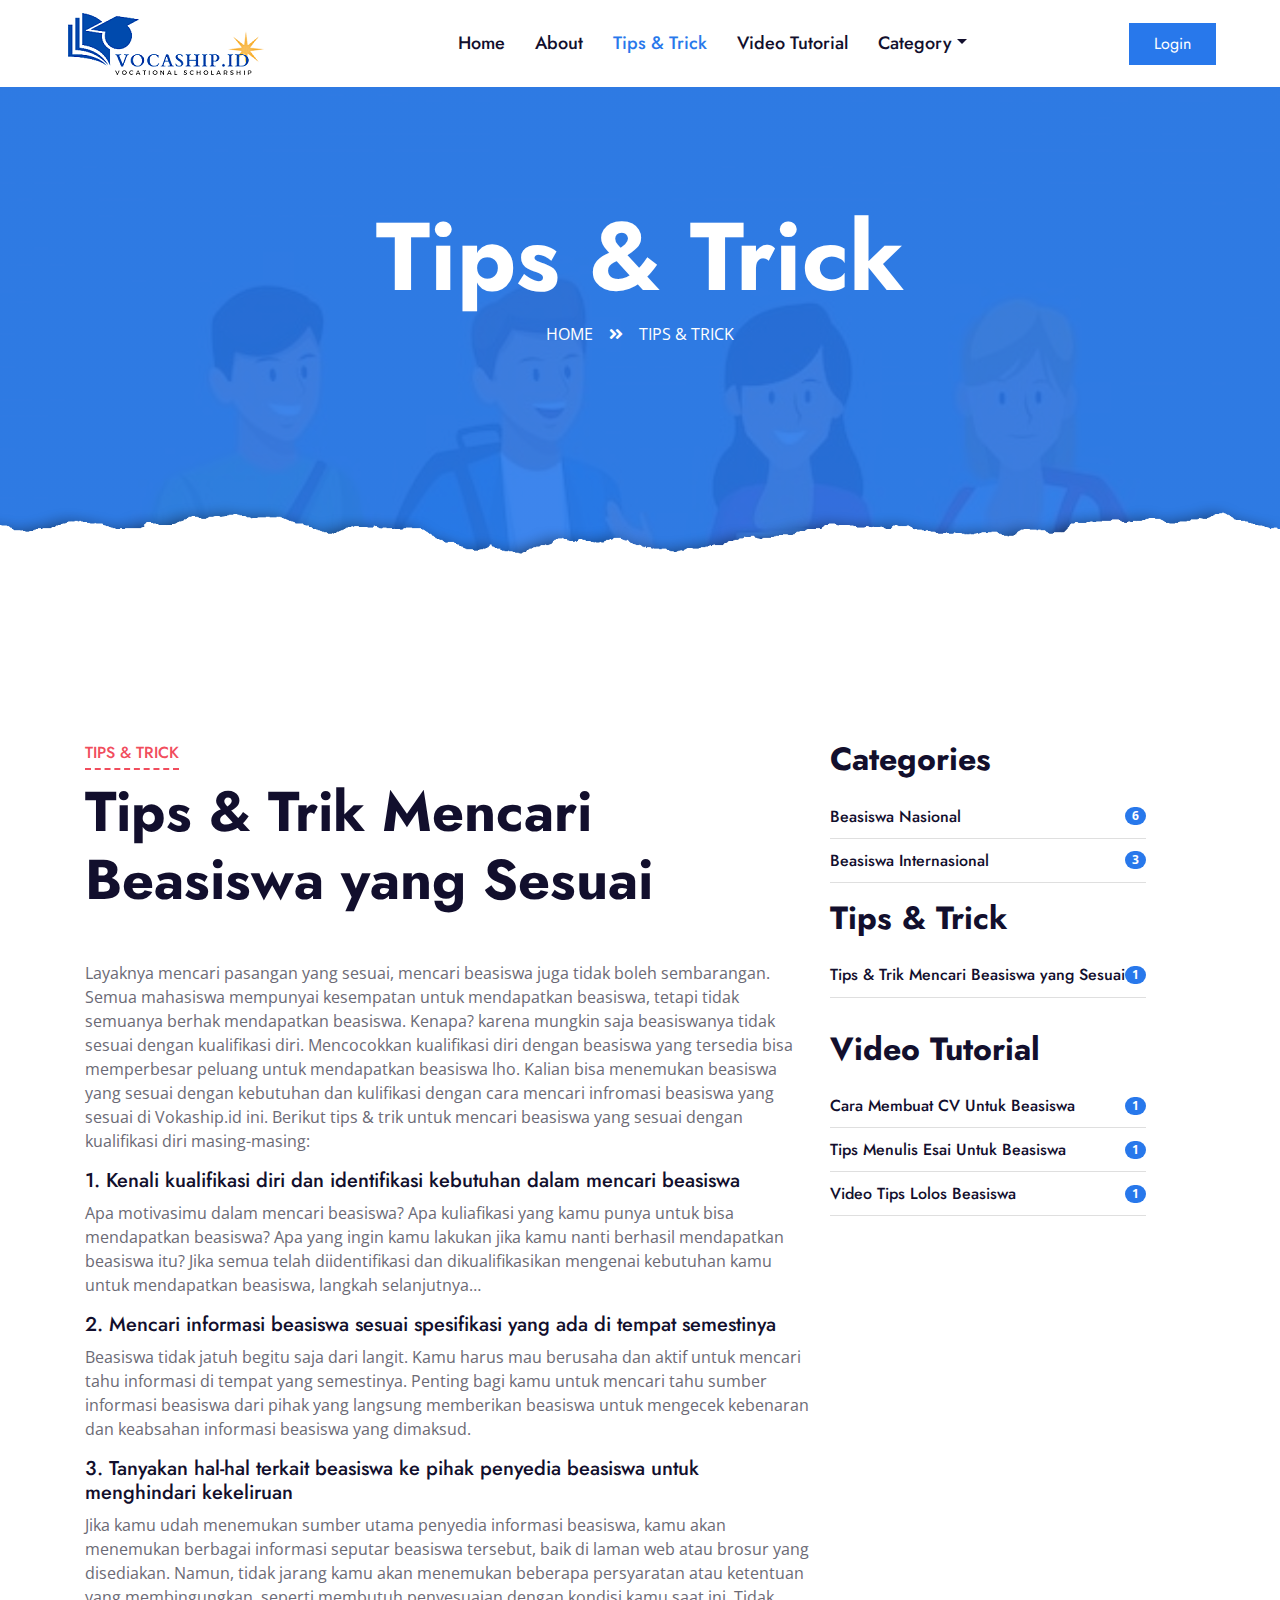
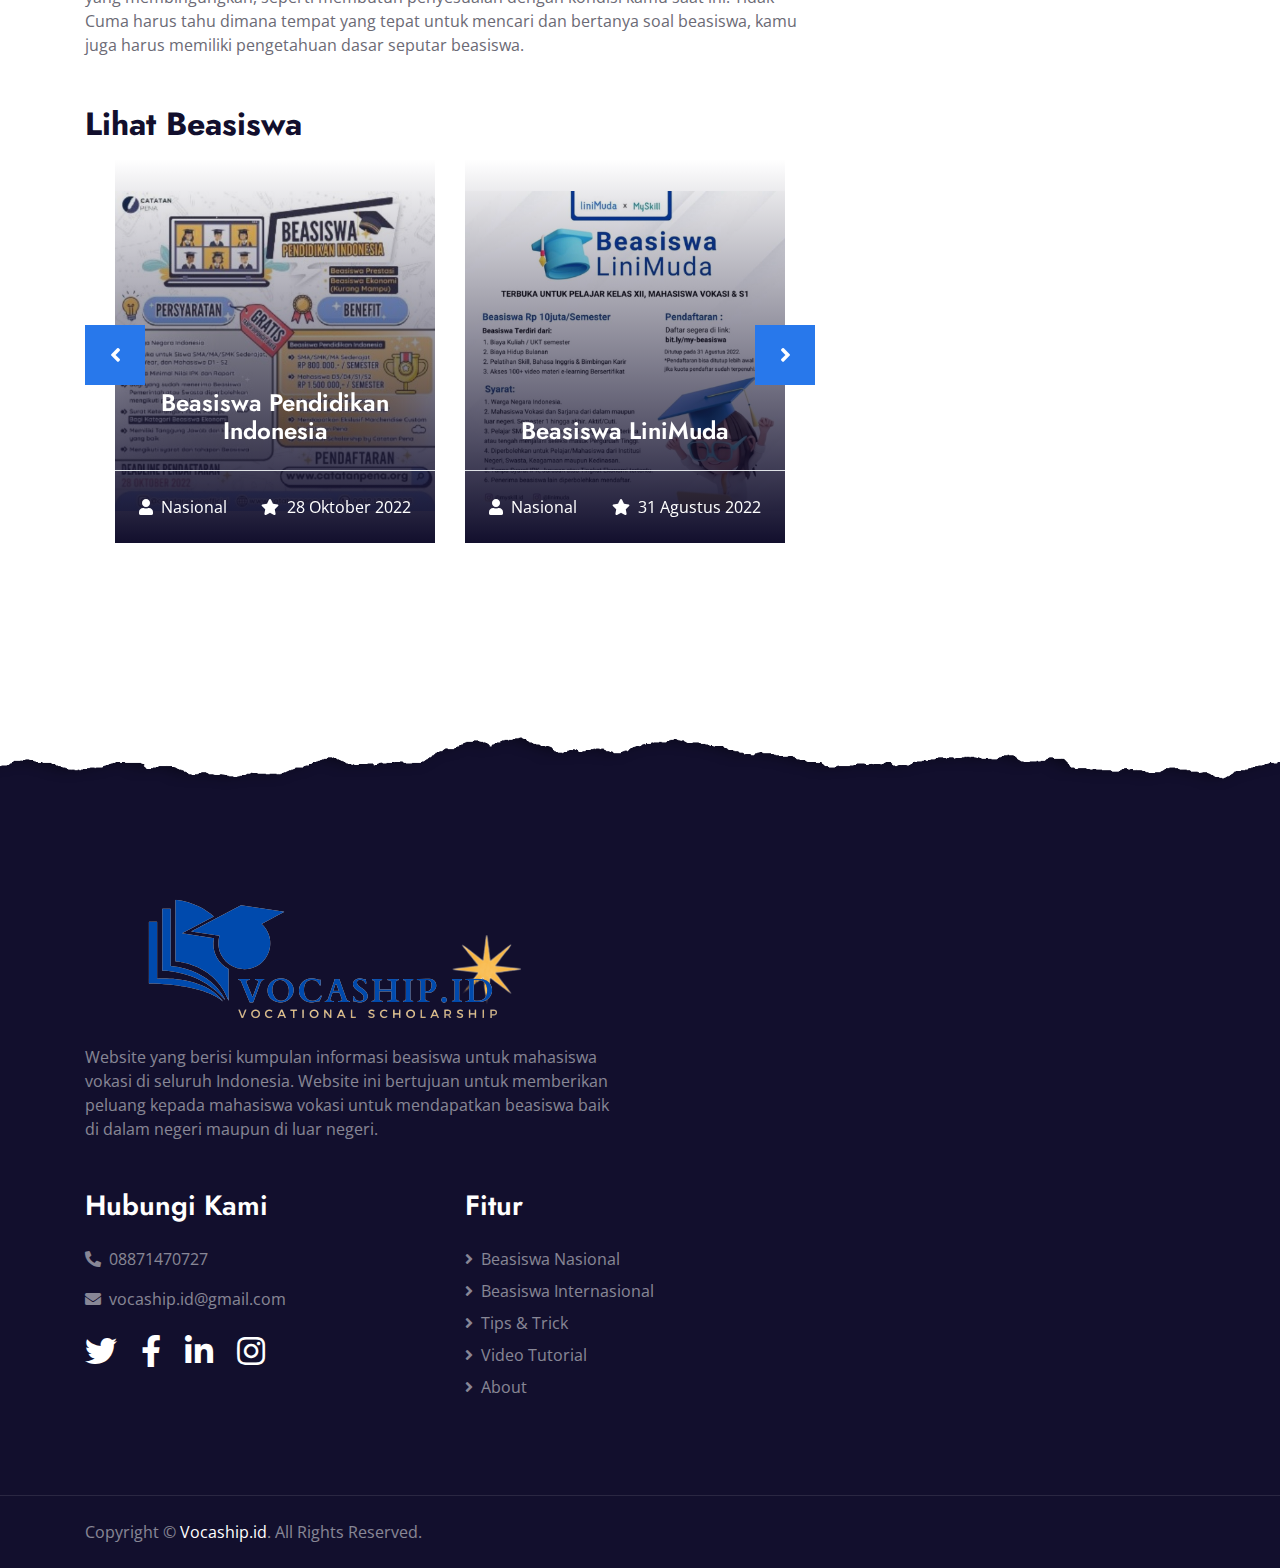
<file: tips.html>
<!DOCTYPE html>
<html lang="en">

<head>
    <meta charset="utf-8">
    <title>Tips dan Trik</title>
    <meta content="width=device-width, initial-scale=1.0" name="viewport">
    <meta content="beasiswa vokasi, beasiswa, vokasi, vocational scholarship, cari beasiswa, beasiswa mahasiswa vokasi, 
                    vocaship, beasiswa nasional, beasiswa internasional, tips dan trik membuat essai, tips lolos beasiswa, 
                    cara membuat cv untuk beasiswa" name="keywords">
    <meta content="Jika kamu mahasiswa vokasi dan sedang mencari beasiswa, maka disinilah tempatnya. 
                    Temukan beasiswa incaranmu disini dan gapai mimpi mu!" name="description">

    <!-- Favicon -->
    <link href="img/logo.png" rel="icon">

    <!-- Google Web Fonts -->
    <link rel="preconnect" href="https://fonts.gstatic.com">
    <link href="https://fonts.googleapis.com/css2?family=Jost:wght@500;600;700&family=Open+Sans:wght@400;600&display=swap" rel="stylesheet"> 

    <!-- Font Awesome -->
    <link href="https://cdnjs.cloudflare.com/ajax/libs/font-awesome/5.10.0/css/all.min.css" rel="stylesheet">

    <!-- Libraries Stylesheet -->
    <link href="lib/owlcarousel/assets/owl.carousel.min.css" rel="stylesheet">

    <!-- Customized Bootstrap Stylesheet -->
    <link href="css/style.css" rel="stylesheet">
</head>

<body>
    <!-- Navbar Start -->
    <div class="container-fluid p-0">
        <nav class="navbar navbar-expand-lg bg-white navbar-light py-3 py-lg-0 px-lg-5">
            <a href="index.html" class="navbar-brand ml-lg-3">
                <img src="img/logo-croped.png"/>
            </a>
            <button type="button" class="navbar-toggler" data-toggle="collapse" data-target="#navbarCollapse">
                <span class="navbar-toggler-icon"></span>
            </button>
            <div class="collapse navbar-collapse justify-content-between px-lg-3" id="navbarCollapse">
                <div class="navbar-nav mx-auto py-0">
                    <a href="index.html" class="nav-item nav-link">Home</a>
                    <a href="about.html" class="nav-item nav-link">About</a>
                    <a href="tips.html" class="nav-item nav-link active">Tips & Trick</a>
                    <a href="video.html" class="nav-item nav-link">Video Tutorial</a>
                    <div class="nav-item dropdown">
                        <a href="#" class="nav-link dropdown-toggle" data-toggle="dropdown">Category</a>
                        <div class="dropdown-menu m-0">
                            <a href="beasiswa-nasional.html" class="dropdown-item">Beasiswa Nasional</a>
                            <a href="beasiswa-internasional.html" class="dropdown-item">Beasiswa Internasional</a>
                            <!----
                            <a href="team.html" class="dropdown-item">Instructors</a>
                            <a href="testimonial.html" class="dropdown-item">Testimonial</a>
                            -->
                        </div>
                    </div>
                    <!--a href="contact.html" class="nav-item nav-link">Contact</a-->
                </div>
                <a href="http://localhost/beasiswa/homep" class="btn btn-primary py-2 px-4 d-none d-lg-block">Login</a>
            </div>
        </nav>
    </div>
    <!-- Navbar End -->


    <!-- Header Start -->
    <div class="jumbotron jumbotron-fluid page-header position-relative overlay-bottom" style="margin-bottom: 90px;">
        <div class="container text-center py-5">
            <h1 class="text-white display-1">Tips & Trick</h1>
            <div class="d-inline-flex text-white mb-5">
                <p class="m-0 text-uppercase"><a class="text-white" href="index.html">Home</a></p>
                <i class="fa fa-angle-double-right pt-1 px-3"></i>
                <p class="m-0 text-uppercase">Tips & Trick</p>
            </div>
            <div class="mx-auto mb-5" style="width: 100%; max-width: 600px;">
                <div class="input-group">
                    <!--<div class="input-group-prepend">
                        <button class="btn btn-outline-light bg-white text-body px-4 dropdown-toggle" type="button" data-toggle="dropdown"
                            aria-haspopup="true" aria-expanded="false">Category</button>
                        <div class="dropdown-menu">
                            <a class="dropdown-item" href="beasiswa-nasional.html">Beasiswa Nasional</a>
                            <a class="dropdown-item" href="beasiswa-internasional.html">Beasiswa Internasional</a>
                            <!--a class="dropdown-item" href="#">Courses 3</a-->
                        <!--</div>
                    </div>
                    <input type="text" class="form-control border-light" style="padding: 30px 25px;" placeholder="Keyword">
                    <div class="input-group-append">
                        <button class="btn btn-secondary px-4 px-lg-5">Search</button>
                    </div>-->
                </div>
            </div>
        </div>
    </div>
    <!-- Header End -->


    <!-- Detail Start -->
    <div class="container-fluid py-5">
        <div class="container py-5">
            <div class="row">
                <div class="col-lg-8">
                    <div class="mb-5">
                        <div class="section-title position-relative mb-5">
                            <h6 class="d-inline-block position-relative text-secondary text-uppercase pb-2">Tips & Trick</h6>
                            <h1 class="display-4">Tips & Trik Mencari Beasiswa yang Sesuai</h1>
                        </div>
                        <!--img class="img-fluid rounded w-100 mb-4" src="img/beasiswa-2.jpg" alt="Image"-->
                        <p>Layaknya mencari pasangan yang sesuai, mencari beasiswa juga tidak boleh sembarangan. 
                            Semua mahasiswa mempunyai kesempatan untuk mendapatkan beasiswa, tetapi tidak semuanya berhak
                            mendapatkan beasiswa. Kenapa? karena mungkin saja beasiswanya tidak sesuai dengan kualifikasi
                            diri. Mencocokkan kualifikasi diri dengan beasiswa yang tersedia bisa memperbesar peluang 
                            untuk mendapatkan beasiswa lho. Kalian bisa menemukan beasiswa yang sesuai dengan kebutuhan 
                            dan kulifikasi dengan cara mencari infromasi beasiswa yang sesuai di Vokaship.id ini. 
                            Berikut tips & trik untuk mencari beasiswa yang sesuai dengan kualifikasi diri masing-masing:
                        </p>
                        <h5>1. Kenali kualifikasi diri dan identifikasi kebutuhan dalam mencari beasiswa</h5>

                        <p>Apa motivasimu dalam mencari beasiswa? Apa kuliafikasi yang kamu punya untuk bisa mendapatkan 
                            beasiswa? Apa yang ingin kamu lakukan jika kamu nanti berhasil mendapatkan beasiswa itu? 
                            Jika semua telah diidentifikasi dan dikualifikasikan mengenai kebutuhan kamu untuk 
                            mendapatkan beasiswa, langkah selanjutnya…
                        </p>
                        <h5>2. Mencari informasi beasiswa sesuai spesifikasi yang ada di tempat semestinya</h5>

                        <p>Beasiswa tidak jatuh begitu saja dari langit. Kamu harus mau berusaha dan aktif untuk mencari 
                            tahu informasi di tempat yang semestinya. Penting bagi kamu untuk mencari tahu sumber informasi 
                            beasiswa dari pihak yang langsung memberikan beasiswa untuk mengecek kebenaran dan keabsahan 
                            informasi beasiswa yang dimaksud.
                        </p>
                        <h5>3. Tanyakan hal-hal terkait beasiswa ke pihak penyedia beasiswa untuk menghindari kekeliruan</h5>

                        <p>Jika kamu udah menemukan sumber utama penyedia informasi beasiswa, kamu akan menemukan berbagai informasi 
                            seputar beasiswa tersebut, baik di laman web atau brosur yang disediakan. Namun, tidak jarang kamu akan 
                            menemukan beberapa persyaratan atau ketentuan yang membingungkan, seperti membutuh penyesuaian dengan 
                            kondisi kamu saat ini. Tidak Cuma harus tahu dimana tempat yang tepat untuk mencari dan bertanya soal beasiswa, 
                            kamu juga harus memiliki pengetahuan dasar seputar beasiswa.
                        </p>


                    </div>

                    <h2 class="mb-3">Lihat Beasiswa</h2>
                    <div class="owl-carousel related-carousel position-relative" style="padding: 0 30px;">
                        <a class="courses-list-item position-relative d-block overflow-hidden mb-2" href="beasiswa-pendidikan-indonesia.html">
                            <img class="img-fluid" src="img/beasiswa-1.png" alt="">
                            <div class="courses-text">
                                <h4 class="text-center text-white px-3">Beasiswa Pendidikan Indonesia</h4>
                                <div class="border-top w-100 mt-3">
                                    <div class="d-flex justify-content-between p-4">
                                        <span class="text-white"><i class="fa fa-user mr-2"></i>Nasional</span>
                                        <span class="text-white"><i class="fa fa-star mr-2"></i>28 Oktober 2022</span>
                                    </div>
                                </div>
                            </div>
                        </a>
                        <a class="courses-list-item position-relative d-block overflow-hidden mb-2" href="beasiswa-linimuda.html">
                            <img class="img-fluid" src="img/beasiswa-2.png" alt="">
                            <div class="courses-text">
                                <h4 class="text-center text-white px-3">Beasiswa LiniMuda</h4>
                                <div class="border-top w-100 mt-3">
                                    <div class="d-flex justify-content-between p-4">
                                        <span class="text-white"><i class="fa fa-user mr-2"></i>Nasional</span>
                                        <span class="text-white"><i class="fa fa-star mr-2"></i>31 Agustus 2022</span>
                                    </div>
                                </div>
                            </div>
                        </a>
                        <a class="courses-list-item position-relative d-block overflow-hidden mb-2" href="beasiswa-PPA.html">
                            <img class="img-fluid" src="img/beasiswa-3.png" alt="">
                            <div class="courses-text">
                                <h4 class="text-center text-white px-3">Beasiswa PPA</h4>
                                <div class="border-top w-100 mt-3">
                                    <div class="d-flex justify-content-between p-4">
                                        <span class="text-white"><i class="fa fa-user mr-2"></i>Nasional</span>
                                        <span class="text-white"><i class="fa fa-star mr-2"></i>25 Juli 2022</span>
                                    </div>
                                </div>
                            </div>
                        </a>
                    </div>
               </div>

                    <div class="mb-5">
                        <h2 class="mb-3">Categories</h2>
                        <ul class="list-group list-group-flush">
                            <li class="list-group-item d-flex justify-content-between align-items-center px-0">
                                <a href="beasiswa-nasional.html"class="text-decoration-none h6 m-0">Beasiswa Nasional</a>
                                <span class="badge badge-primary badge-pill">6</span>
                            </li>
                            <li class="list-group-item d-flex justify-content-between align-items-center px-0">
                                <a href="beasiswa-internasional.html" class="text-decoration-none h6 m-0">Beasiswa Internasional</a>
                                <span class="badge badge-primary badge-pill">3</span>
                            </li>
                        
                        <p>
                        <h2 class="mb-3">Tips & Trick</h2>
                        <ul class="list-group list-group-flush">
                            <li class="list-group-item d-flex justify-content-between align-items-center px-0">
                                <a href="tips.html" class="text-decoration-none h6 m-0">Tips & Trik Mencari Beasiswa yang Sesuai</a>
                                <span class="badge badge-primary badge-pill">1</span>
                            </li>
                        </p>

                        <p>
                            <h2 class="mb-3">Video Tutorial</h2>
                            <ul class="list-group list-group-flush">
                                <li class="list-group-item d-flex justify-content-between align-items-center px-0">
                                    <a href="video.html" class="text-decoration-none h6 m-0">Cara Membuat CV Untuk Beasiswa</a>
                                    <span class="badge badge-primary badge-pill">1</span>
                                </li>
                                <li class="list-group-item d-flex justify-content-between align-items-center px-0">
                                    <a href="video.html" class="text-decoration-none h6 m-0">Tips Menulis Esai Untuk Beasiswa</a>
                                    <span class="badge badge-primary badge-pill">1</span>
                                </li>
                                <li class="list-group-item d-flex justify-content-between align-items-center px-0">
                                    <a href="video.html" class="text-decoration-none h6 m-0">Video Tips Lolos Beasiswa</a>
                                    <span class="badge badge-primary badge-pill">1</span>
                                </li>
                        </p>
                        </ul>
                    </div>
                    <!----
                    <div class="mb-5">
                        <h2 class="mb-4">Recent Courses</h2>
                        <a class="d-flex align-items-center text-decoration-none mb-4" href="">
                            <img class="img-fluid rounded" src="img/courses-80x80.jpg" alt="">
                            <div class="pl-3">
                                <h6>Web design & development courses for beginners</h6>
                                <div class="d-flex">
                                    <small class="text-body mr-3"><i class="fa fa-user text-primary mr-2"></i>Jhon Doe</small>
                                    <small class="text-body"><i class="fa fa-star text-primary mr-2"></i>4.5 (250)</small>
                                </div>
                            </div>
                        </a>
                        <a class="d-flex align-items-center text-decoration-none mb-4" href="">
                            <img class="img-fluid rounded" src="img/courses-80x80.jpg" alt="">
                            <div class="pl-3">
                                <h6>Web design & development courses for beginners</h6>
                                <div class="d-flex">
                                    <small class="text-body mr-3"><i class="fa fa-user text-primary mr-2"></i>Jhon Doe</small>
                                    <small class="text-body"><i class="fa fa-star text-primary mr-2"></i>4.5 (250)</small>
                                </div>
                            </div>
                        </a>
                        <a class="d-flex align-items-center text-decoration-none mb-4" href="">
                            <img class="img-fluid rounded" src="img/courses-80x80.jpg" alt="">
                            <div class="pl-3">
                                <h6>Web design & development courses for beginners</h6>
                                <div class="d-flex">
                                    <small class="text-body mr-3"><i class="fa fa-user text-primary mr-2"></i>Jhon Doe</small>
                                    <small class="text-body"><i class="fa fa-star text-primary mr-2"></i>4.5 (250)</small>
                                </div>
                            </div>
                        </a>
                        <a class="d-flex align-items-center text-decoration-none" href="">
                            <img class="img-fluid rounded" src="img/courses-80x80.jpg" alt="">
                            <div class="pl-3">
                                <h6>Web design & development courses for beginners</h6>
                                <div class="d-flex">
                                    <small class="text-body mr-3"><i class="fa fa-user text-primary mr-2"></i>Jhon Doe</small>
                                    <small class="text-body"><i class="fa fa-star text-primary mr-2"></i>4.5 (250)</small>
                                </div>
                            </div>
                        </a>
                    </div>
                -->
                </div>
            </div>
        </div>
    </div>
    <!-- Detail End -->


    <!-- Footer Start -->
    <div class="container-fluid position-relative overlay-top bg-dark text-white-50 py-5" style="margin-top: 90px;">
        <div class="container mt-5 pt-5">
            <div class="row">
                <div class="col-md-6 mb-5">
                    <a href="index.html" class="navbar-brand">
                        <img src="img/logo-footer.png"/>
                    </a>
                    <p class="m-0">Website yang berisi kumpulan informasi beasiswa untuk mahasiswa vokasi di seluruh Indonesia. 
                        Website ini bertujuan untuk memberikan peluang kepada mahasiswa vokasi untuk mendapatkan beasiswa baik di dalam negeri 
                        maupun di luar negeri. </p>
                </div>
                <!----
                <div class="col-md-6 mb-5">
                    <h3 class="text-white mb-4">Newsletter</h3>
                    <div class="w-100">
                        <div class="input-group">
                            <input type="text" class="form-control border-light" style="padding: 30px;" placeholder="Your Email Address">
                            <div class="input-group-append">
                                <button class="btn btn-primary px-4">Sign Up</button>
                            </div>
                        </div>
                    </div>
                </div>
                 -->
            </div>
            <div class="row">
                <div class="col-md-4 mb-5">
                    <h3 class="text-white mb-4">Hubungi Kami</h3>
                    <p><i class="fa fa-phone-alt mr-2"></i>08871470727</p>
                    <p><i class="fa fa-envelope mr-2"></i>vocaship.id@gmail.com</p>
                    <div class="d-flex justify-content-start mt-4">
                        <a class="text-white mr-4" href="#"><i class="fab fa-2x fa-twitter"></i></a>
                        <a class="text-white mr-4" href="#"><i class="fab fa-2x fa-facebook-f"></i></a>
                        <a class="text-white mr-4" href="#"><i class="fab fa-2x fa-linkedin-in"></i></a>
                        <a class="text-white" href="https://instagram.com/vocaship.id"><i class="fab fa-2x fa-instagram"></i></a>
                    </div>
                </div>
                <!---->
                <div class="col-md-4 mb-5">
                    <h3 class="text-white mb-4">Fitur</h3>
                    <div class="d-flex flex-column justify-content-start">
                        <a class="text-white-50 mb-2" href="beasiswa-nasional.html"><i class="fa fa-angle-right mr-2"></i>Beasiswa Nasional</a>
                        <a class="text-white-50 mb-2" href="beasiswa-internasional.html"><i class="fa fa-angle-right mr-2"></i>Beasiswa Internasional</a>
                        <a class="text-white-50 mb-2" href="tips.html"><i class="fa fa-angle-right mr-2"></i>Tips & Trick</a>
                        <a class="text-white-50 mb-2" href="video.html"><i class="fa fa-angle-right mr-2"></i>Video Tutorial</a>
                        <a class="text-white-50" href="about.html"><i class="fa fa-angle-right mr-2"></i>About</a>
                    </div>
                </div>
                <!----
                <div class="col-md-4 mb-5">
                    <h3 class="text-white mb-4">Beasiswa</h3>
                    <div class="d-flex flex-column justify-content-start">
                        <a class="text-white-50 mb-2" href="#"><i class="fa fa-angle-right mr-2"></i>Beasiswa Pendidi</a>
                        <a class="text-white-50 mb-2" href="#"><i class="fa fa-angle-right mr-2"></i>Terms & Condition</a>
                        <a class="text-white-50 mb-2" href="#"><i class="fa fa-angle-right mr-2"></i>Regular FAQs</a>
                        <a class="text-white-50 mb-2" href="#"><i class="fa fa-angle-right mr-2"></i>Help & Support</a>
                        <a class="text-white-50" href="#"><i class="fa fa-angle-right mr-2"></i>Contact</a>
                    </div>
                </div>
                -->
            </div>
        </div>
    </div>
    <div class="container-fluid bg-dark text-white-50 border-top py-4" style="border-color: rgba(256, 256, 256, .1) !important;">
        <div class="container">
            <div class="row">
                <div class="col-md-6 text-center text-md-left mb-3 mb-md-0">
                    <p class="m-0">Copyright &copy; <a class="text-white" href="#">Vocaship.id</a>. All Rights Reserved.
                    </p>
                </div>
            </div>
        </div>
    </div>
    <!-- Footer End -->


    <!-- Back to Top -->
    <a href="#" class="btn btn-lg btn-primary rounded-0 btn-lg-square back-to-top"><i class="fa fa-angle-double-up"></i></a>


    <!-- JavaScript Libraries -->
    <script src="https://code.jquery.com/jquery-3.4.1.min.js"></script>
    <script src="https://stackpath.bootstrapcdn.com/bootstrap/4.4.1/js/bootstrap.bundle.min.js"></script>
    <script src="lib/easing/easing.min.js"></script>
    <script src="lib/waypoints/waypoints.min.js"></script>
    <script src="lib/counterup/counterup.min.js"></script>
    <script src="lib/owlcarousel/owl.carousel.min.js"></script>

    <!-- Template Javascript -->
    <script src="js/main.js"></script>
</body>

</html>
</file>
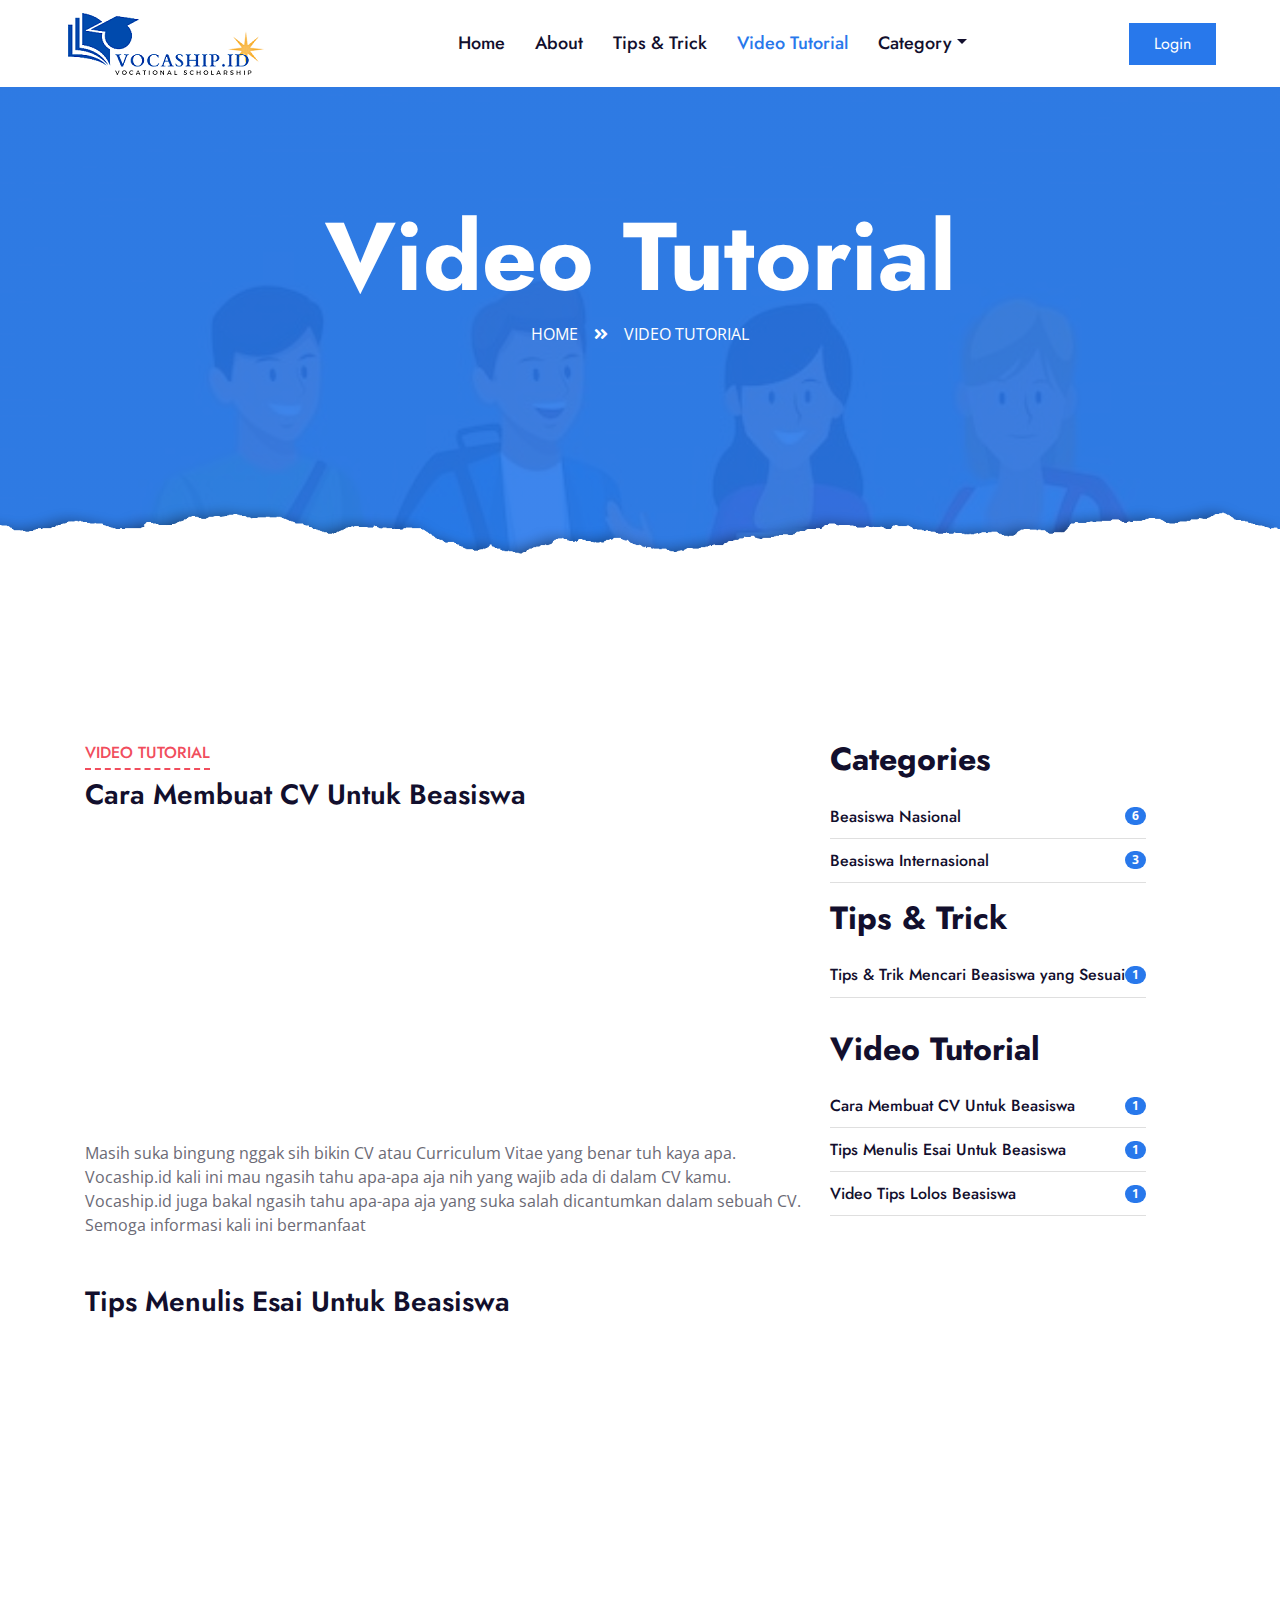
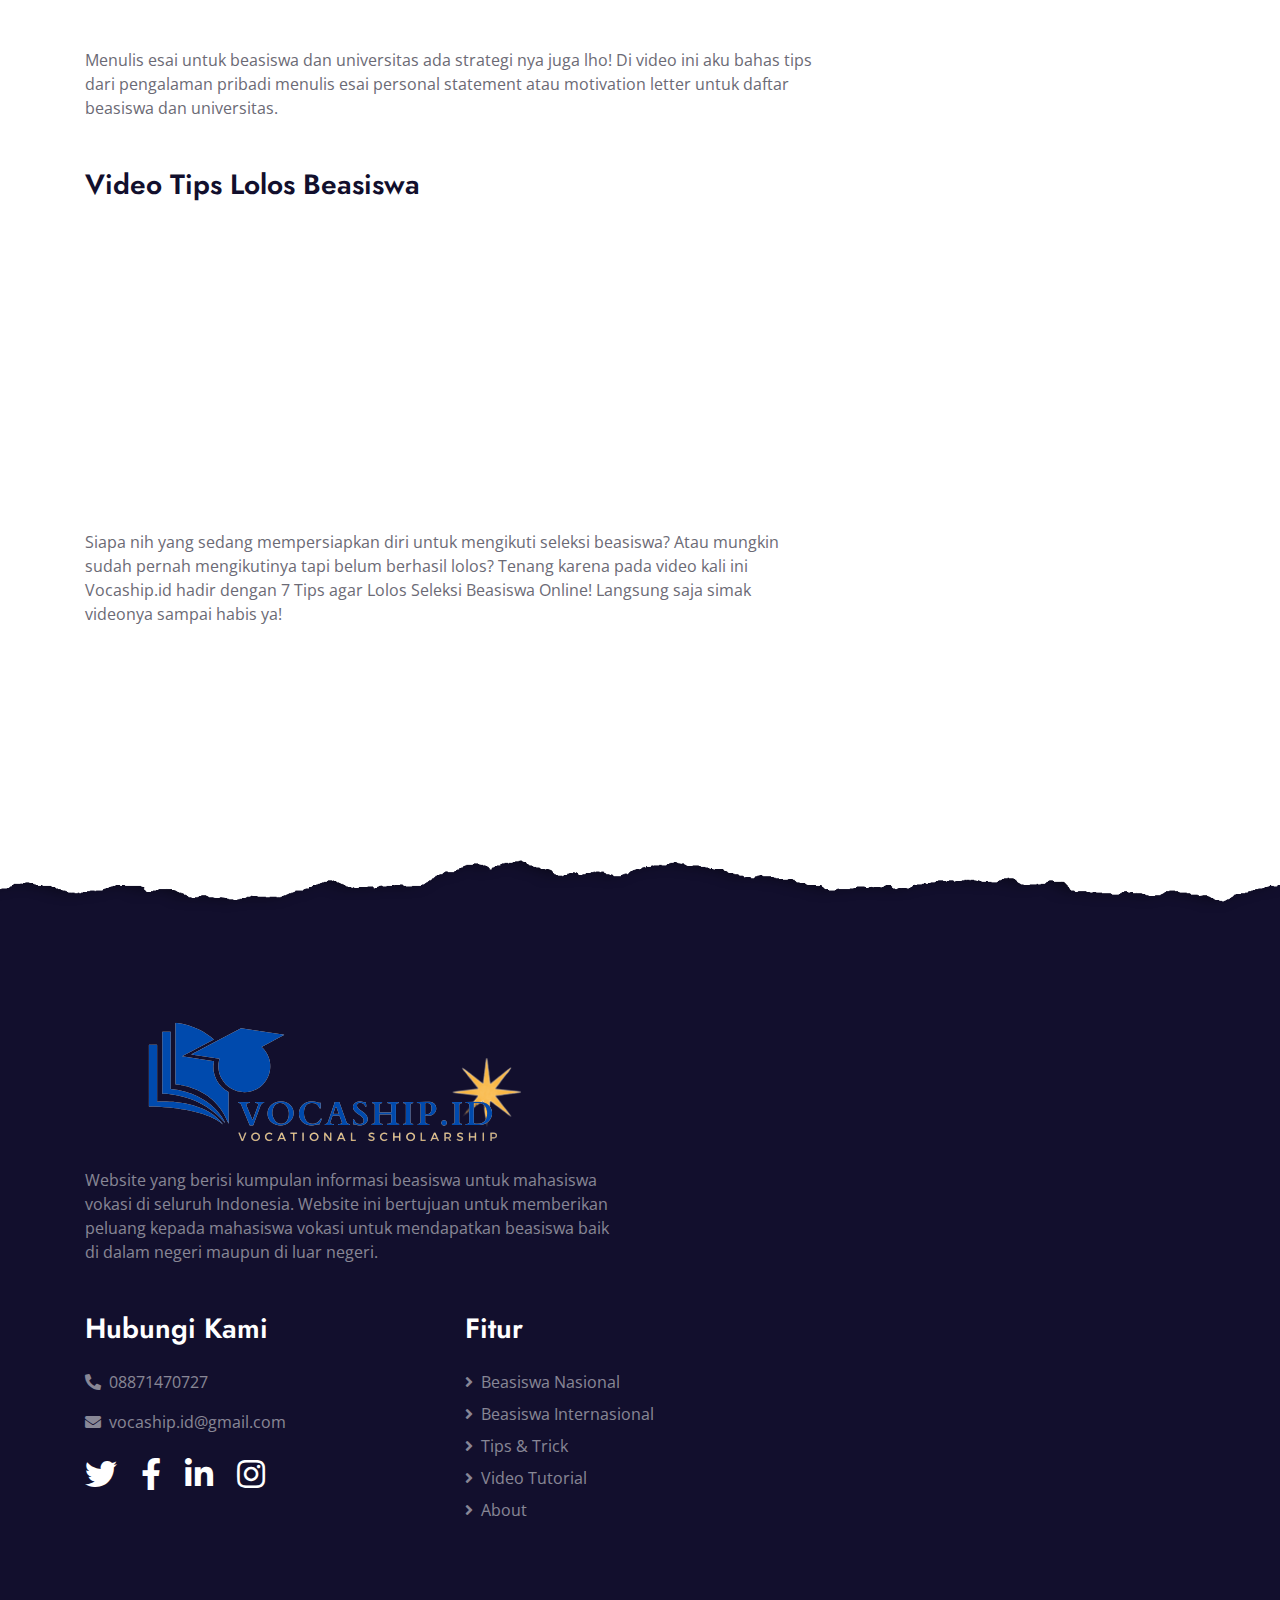
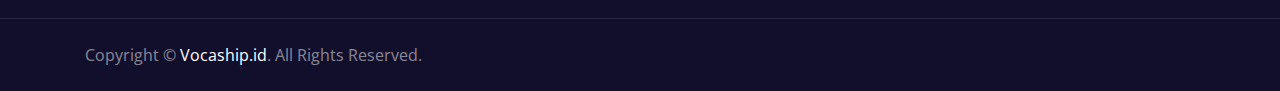
<file: video.html>
<!DOCTYPE html>
<html lang="en">

<head>
    <meta charset="utf-8">
    <title>Video Tutorial</title>
    <meta content="width=device-width, initial-scale=1.0" name="viewport">
    <meta content="beasiswa vokasi, beasiswa, vokasi, vocational scholarship, cari beasiswa, beasiswa mahasiswa vokasi, 
                    vocaship, beasiswa nasional, beasiswa internasional, tips dan trik membuat essai, tips lolos beasiswa, 
                    cara membuat cv untuk beasiswa" name="keywords">
    <meta content="Jika kamu mahasiswa vokasi dan sedang mencari beasiswa, maka disinilah tempatnya. 
                    Temukan beasiswa incaranmu disini dan gapai mimpi mu!" name="description">

    <!-- Favicon -->
    <link href="img/logo.png" rel="icon">

    <!-- Google Web Fonts -->
    <link rel="preconnect" href="https://fonts.gstatic.com">
    <link href="https://fonts.googleapis.com/css2?family=Jost:wght@500;600;700&family=Open+Sans:wght@400;600&display=swap" rel="stylesheet"> 

    <!-- Font Awesome -->
    <link href="https://cdnjs.cloudflare.com/ajax/libs/font-awesome/5.10.0/css/all.min.css" rel="stylesheet">

    <!-- Libraries Stylesheet -->
    <link href="lib/owlcarousel/assets/owl.carousel.min.css" rel="stylesheet">

    <!-- Customized Bootstrap Stylesheet -->
    <link href="css/style.css" rel="stylesheet">
</head>

<body>
    <!-- Navbar Start -->
    <div class="container-fluid p-0">
        <nav class="navbar navbar-expand-lg bg-white navbar-light py-3 py-lg-0 px-lg-5">
            <a href="index.html" class="navbar-brand ml-lg-3">
                <img src="img/logo-croped.png"/>
            </a>
            <button type="button" class="navbar-toggler" data-toggle="collapse" data-target="#navbarCollapse">
                <span class="navbar-toggler-icon"></span>
            </button>
            <div class="collapse navbar-collapse justify-content-between px-lg-3" id="navbarCollapse">
                <div class="navbar-nav mx-auto py-0">
                    <a href="index.html" class="nav-item nav-link">Home</a>
                    <a href="about.html" class="nav-item nav-link">About</a>
                    <a href="tips.html" class="nav-item nav-link">Tips & Trick</a>
                    <a href="video.html" class="nav-item nav-link active">Video Tutorial</a>
                    <div class="nav-item dropdown">
                        <a href="#" class="nav-link dropdown-toggle" data-toggle="dropdown">Category</a>
                        <div class="dropdown-menu m-0">
                            <a href="beasiswa-nasional.html" class="dropdown-item">Beasiswa Nasional</a>
                            <a href="beasiswa-internasional.html" class="dropdown-item">Beasiswa Internasional</a>
                            <!----
                            <a href="team.html" class="dropdown-item">Instructors</a>
                            <a href="testimonial.html" class="dropdown-item">Testimonial</a>
                            -->
                        </div>
                    </div>
                    <!--a href="contact.html" class="nav-item nav-link">Contact</a-->
                </div>
                <a href="http://localhost/beasiswa/homep" class="btn btn-primary py-2 px-4 d-none d-lg-block">Login</a>
            </div>
        </nav>
    </div>
    <!-- Navbar End -->


    <!-- Header Start -->
    <div class="jumbotron jumbotron-fluid page-header position-relative overlay-bottom" style="margin-bottom: 90px;">
        <div class="container text-center py-5">
            <h1 class="text-white display-1">Video Tutorial</h1>
            <div class="d-inline-flex text-white mb-5">
                <p class="m-0 text-uppercase"><a class="text-white" href="index.html">Home</a></p>
                <i class="fa fa-angle-double-right pt-1 px-3"></i>
                <p class="m-0 text-uppercase">Video Tutorial</p>
            </div>
            <div class="mx-auto mb-5" style="width: 100%; max-width: 600px;">
                <div class="input-group">
                    <!--<div class="input-group-prepend">
                        <button class="btn btn-outline-light bg-white text-body px-4 dropdown-toggle" type="button" data-toggle="dropdown"
                            aria-haspopup="true" aria-expanded="false">Category</button>
                        <div class="dropdown-menu">
                            <a class="dropdown-item" href="beasiswa-nasional.html">Beasiswa Nasional</a>
                            <a class="dropdown-item" href="beasiswa-internasional.html">Beasiswa Internasional</a>
                            <!--a class="dropdown-item" href="#">Courses 3</a-->
                        <!--</div>
                    </div>
                    <input type="text" class="form-control border-light" style="padding: 30px 25px;" placeholder="Keyword">
                    <div class="input-group-append">
                        <button class="btn btn-secondary px-4 px-lg-5">Search</button>
                    </div>-->
                </div>
            </div>
        </div>
    </div>
    <!-- Header End -->


    <!-- Detail Start -->
    <div class="container-fluid py-5">
        <div class="container py-5">
            <div class="row">
                <div class="col-lg-8">
                    <div class="mb-5">
                        <div class="section-title position-relative mb-5">
                            <h6 class="d-inline-block position-relative text-secondary text-uppercase pb-2">Video Tutorial</h6>
                            <h3>Cara Membuat CV Untuk Beasiswa</h3>
                            <iframe width="560" height="315" src="https://www.youtube.com/embed/SC1Cwb60McQ" 
                            title="YouTube video player" frameborder="0" allow="accelerometer; autoplay; clipboard-write; encrypted-media; gyroscope; picture-in-picture" 
                            allowfullscreen></iframe>
                            <p>Masih suka bingung nggak sih bikin CV atau Curriculum Vitae yang benar tuh kaya apa. 
                                Vocaship.id kali ini mau ngasih tahu apa-apa aja nih yang wajib ada di dalam CV kamu. 
                                Vocaship.id juga bakal ngasih tahu apa-apa aja yang suka salah dicantumkan dalam sebuah CV. 
                                Semoga informasi kali ini bermanfaat</p>
                        </div>
                        <div class="section-title position-relative mb-5">
                            <h3>Tips Menulis Esai Untuk Beasiswa</h3>
                            <iframe width="560" height="315" src="https://www.youtube.com/embed/GSDhni6cwjc" title="YouTube video player"
                             frameborder="0" allow="accelerometer; autoplay; clipboard-write; encrypted-media; gyroscope; picture-in-picture" 
                             allowfullscreen></iframe>
                             <p>Menulis esai untuk beasiswa dan universitas ada strategi nya juga lho! Di video ini aku bahas 
                                tips dari pengalaman pribadi menulis esai personal statement atau motivation letter untuk daftar 
                                beasiswa dan universitas. </p>
                        </div>
                        <div class="section-title position-relative mb-5">
                            <h3>Video Tips Lolos Beasiswa</h3>
                            <iframe width="560" height="315" src="https://www.youtube.com/embed/Vl8zcfVseNE" title="YouTube video player" 
                            frameborder="0" allow="accelerometer; autoplay; clipboard-write; encrypted-media; gyroscope; picture-in-picture" 
                            allowfullscreen></iframe>
                            <p>Siapa nih yang sedang mempersiapkan diri untuk mengikuti seleksi beasiswa? Atau mungkin sudah pernah mengikutinya tapi belum berhasil lolos? 
                                Tenang karena pada video kali ini Vocaship.id hadir dengan 7 Tips agar Lolos Seleksi Beasiswa Online! 
                                Langsung saja simak videonya sampai habis ya!</p>
                        </div>
                        
                        <!----
                        <img class="img-fluid rounded w-100 mb-4" src="img/beasiswa-2.jpg" alt="Image">
                        <p>Beasiswa LiniMuda 2022 adalah beasiswa yang didukung oleh website pengembangan skill untuk mahasiswa dan freshgraduate 
                            dalam menyiapkan karir dan studi impiannya di masa depan. Beasiswa ini berlaku untuk seluruh pelajar di Indonesia mulai 
                            jenjang SMA 12, Vokasi dan Sarjana.</p>
                        
                        <p>Penerima Beasiswa Terdiri Dari Beberapa Kategori:
                            1. Peserta Terpilih : Penerima Beasiswa Utama Senilai Rp 10Juta/Semester yang terdiri dari Dana Pendidikan Rp 5Juta, Dana Bulanan Rp 250ribu, Pelatihan & Mentoring, Serta Akses e-Learning Bersertifikat selama 6 Bulan.
                            2. 250 Orang : Pelatihan Skill Digital dan Persiapan Karir oleh para Praktisi dan HRD.
                            3. 500 Orang : Akses Template Dokumen Persiapan Kerja & Modul Bahasa Inggris.
                            4. 1.000 Orang : Akses e-Learning MySkill.id selama 1 Bulan.</p>
                        -->
                    </div>

                    <!----
                    <h2 class="mb-3">Beasiswa Lainnya</h2>
                    <div class="owl-carousel related-carousel position-relative" style="padding: 0 30px;">
                        <a class="courses-list-item position-relative d-block overflow-hidden mb-2" href="beasiswa-pendidikan-indonesia.html">
                            <img class="img-fluid" src="img/beasiswa-1.png" alt="">
                            <div class="courses-text">
                                <h4 class="text-center text-white px-3">Beasiswa Pendidikan Indonesia</h4>
                                <div class="border-top w-100 mt-3">
                                    <div class="d-flex justify-content-between p-4">
                                        <span class="text-white"><i class="fa fa-user mr-2"></i>Jhon Doe</span>
                                        <span class="text-white"><i class="fa fa-star mr-2"></i>4.5
                                            <small>(250)</small></span>
                                    </div>
                                </div>
                            </div>
                        </a>
                        <a class="courses-list-item position-relative d-block overflow-hidden mb-2" href="beasiswa-linimuda.html">
                            <img class="img-fluid" src="img/beasiswa-2.png" alt="">
                            <div class="courses-text">
                                <h4 class="text-center text-white px-3">Beasiswa LiniMuda</h4>
                                <div class="border-top w-100 mt-3">
                                    <div class="d-flex justify-content-between p-4">
                                        <span class="text-white"><i class="fa fa-user mr-2"></i>Jhon Doe</span>
                                        <span class="text-white"><i class="fa fa-star mr-2"></i>4.5
                                            <small>(250)</small></span>
                                    </div>
                                </div>
                            </div>
                        </a>
                        <a class="courses-list-item position-relative d-block overflow-hidden mb-2" href="beasiswa-PPA.html">
                            <img class="img-fluid" src="img/beasiswa-3.png" alt="">
                            <div class="courses-text">
                                <h4 class="text-center text-white px-3">Beasiswa PPA</h4>
                                <div class="border-top w-100 mt-3">
                                    <div class="d-flex justify-content-between p-4">
                                        <span class="text-white"><i class="fa fa-user mr-2"></i>Jhon Doe</span>
                                        <span class="text-white"><i class="fa fa-star mr-2"></i>4.5
                                            <small>(250)</small></span>
                                    </div>
                                </div>
                            </div>
                        </a>
                    </div>
                -->
               </div>
               
                    <div class="mb-5">
                        <h2 class="mb-3">Categories</h2>
                        <ul class="list-group list-group-flush">
                            <li class="list-group-item d-flex justify-content-between align-items-center px-0">
                                <a href="beasiswa-nasional.html" class="text-decoration-none h6 m-0">Beasiswa Nasional</a>
                                <span class="badge badge-primary badge-pill">6</span>
                            </li>
                            <li class="list-group-item d-flex justify-content-between align-items-center px-0">
                                <a href="beasiswa-internasional.html" class="text-decoration-none h6 m-0">Beasiswa Internasional</a>
                                <span class="badge badge-primary badge-pill">3</span>
                            </li>
                        
                        <p>
                        <h2 class="mb-3">Tips & Trick</h2>
                        <ul class="list-group list-group-flush">
                            <li class="list-group-item d-flex justify-content-between align-items-center px-0">
                                <a href="tips.html" class="text-decoration-none h6 m-0">Tips & Trik Mencari Beasiswa yang Sesuai</a>
                                <span class="badge badge-primary badge-pill">1</span>
                            </li>
                        </p>

                        <p>
                            <h2 class="mb-3">Video Tutorial</h2>
                            <ul class="list-group list-group-flush">
                                <li class="list-group-item d-flex justify-content-between align-items-center px-0">
                                    <a href="video.html" class="text-decoration-none h6 m-0">Cara Membuat CV Untuk Beasiswa</a>
                                    <span class="badge badge-primary badge-pill">1</span>
                                </li>
                                <li class="list-group-item d-flex justify-content-between align-items-center px-0">
                                    <a href="video.html" class="text-decoration-none h6 m-0">Tips Menulis Esai Untuk Beasiswa</a>
                                    <span class="badge badge-primary badge-pill">1</span>
                                </li>
                                <li class="list-group-item d-flex justify-content-between align-items-center px-0">
                                    <a href="video.html" class="text-decoration-none h6 m-0">Video Tips Lolos Beasiswa</a>
                                    <span class="badge badge-primary badge-pill">1</span>
                                </li>
                        </p>
                            <!----
                            <li class="list-group-item d-flex justify-content-between align-items-center px-0">
                                <a href="" class="text-decoration-none h6 m-0">Online Marketing</a>
                                <span class="badge badge-primary badge-pill">78</span>
                            </li>
                            <li class="list-group-item d-flex justify-content-between align-items-center px-0">
                                <a href="" class="text-decoration-none h6 m-0">Keyword Research</a>
                                <span class="badge badge-primary badge-pill">56</span>
                            </li>
                            <li class="list-group-item d-flex justify-content-between align-items-center px-0">
                                <a href="" class="text-decoration-none h6 m-0">Email Marketing</a>
                                <span class="badge badge-primary badge-pill">98</span>
                            </li>
                        -->
                        </ul>
                    </div>
                </div>
            </div>
        </div>
    </div>
    <!-- Detail End -->


    <!-- Footer Start -->
    <div class="container-fluid position-relative overlay-top bg-dark text-white-50 py-5" style="margin-top: 90px;">
        <div class="container mt-5 pt-5">
            <div class="row">
                <div class="col-md-6 mb-5">
                    <a href="index.html" class="navbar-brand">
                        <img src="img/logo-footer.png"/>
                    </a>
                    <p class="m-0">Website yang berisi kumpulan informasi beasiswa untuk mahasiswa vokasi di seluruh Indonesia. 
                        Website ini bertujuan untuk memberikan peluang kepada mahasiswa vokasi untuk mendapatkan beasiswa baik di dalam negeri 
                        maupun di luar negeri. </p>
                </div>
                <!----
                <div class="col-md-6 mb-5">
                    <h3 class="text-white mb-4">Newsletter</h3>
                    <div class="w-100">
                        <div class="input-group">
                            <input type="text" class="form-control border-light" style="padding: 30px;" placeholder="Your Email Address">
                            <div class="input-group-append">
                                <button class="btn btn-primary px-4">Sign Up</button>
                            </div>
                        </div>
                    </div>
                </div>
                 -->
            </div>
            <div class="row">
                <div class="col-md-4 mb-5">
                    <h3 class="text-white mb-4">Hubungi Kami</h3>
                    <p><i class="fa fa-phone-alt mr-2"></i>08871470727</p>
                    <p><i class="fa fa-envelope mr-2"></i>vocaship.id@gmail.com</p>
                    <div class="d-flex justify-content-start mt-4">
                        <a class="text-white mr-4" href="#"><i class="fab fa-2x fa-twitter"></i></a>
                        <a class="text-white mr-4" href="#"><i class="fab fa-2x fa-facebook-f"></i></a>
                        <a class="text-white mr-4" href="#"><i class="fab fa-2x fa-linkedin-in"></i></a>
                        <a class="text-white" href="https://instagram.com/vocaship.id"><i class="fab fa-2x fa-instagram"></i></a>
                    </div>
                </div>
                <!---->
                <div class="col-md-4 mb-5">
                    <h3 class="text-white mb-4">Fitur</h3>
                    <div class="d-flex flex-column justify-content-start">
                        <a class="text-white-50 mb-2" href="beasiswa-nasional.html"><i class="fa fa-angle-right mr-2"></i>Beasiswa Nasional</a>
                        <a class="text-white-50 mb-2" href="beasiswa-internasional.html"><i class="fa fa-angle-right mr-2"></i>Beasiswa Internasional</a>
                        <a class="text-white-50 mb-2" href="tips.html"><i class="fa fa-angle-right mr-2"></i>Tips & Trick</a>
                        <a class="text-white-50 mb-2" href="video.html"><i class="fa fa-angle-right mr-2"></i>Video Tutorial</a>
                        <a class="text-white-50" href="about.html"><i class="fa fa-angle-right mr-2"></i>About</a>
                    </div>
                </div>
                <!----
                <div class="col-md-4 mb-5">
                    <h3 class="text-white mb-4">Beasiswa</h3>
                    <div class="d-flex flex-column justify-content-start">
                        <a class="text-white-50 mb-2" href="#"><i class="fa fa-angle-right mr-2"></i>Beasiswa Pendidi</a>
                        <a class="text-white-50 mb-2" href="#"><i class="fa fa-angle-right mr-2"></i>Terms & Condition</a>
                        <a class="text-white-50 mb-2" href="#"><i class="fa fa-angle-right mr-2"></i>Regular FAQs</a>
                        <a class="text-white-50 mb-2" href="#"><i class="fa fa-angle-right mr-2"></i>Help & Support</a>
                        <a class="text-white-50" href="#"><i class="fa fa-angle-right mr-2"></i>Contact</a>
                    </div>
                </div>
                -->
            </div>
        </div>
    </div>
    <div class="container-fluid bg-dark text-white-50 border-top py-4" style="border-color: rgba(256, 256, 256, .1) !important;">
        <div class="container">
            <div class="row">
                <div class="col-md-6 text-center text-md-left mb-3 mb-md-0">
                    <p class="m-0">Copyright &copy; <a class="text-white" href="#">Vocaship.id</a>. All Rights Reserved.
                    </p>
                </div>
            </div>
        </div>
    </div>
    <!-- Footer End -->


    <!-- Back to Top -->
    <a href="#" class="btn btn-lg btn-primary rounded-0 btn-lg-square back-to-top"><i class="fa fa-angle-double-up"></i></a>


    <!-- JavaScript Libraries -->
    <script src="https://code.jquery.com/jquery-3.4.1.min.js"></script>
    <script src="https://stackpath.bootstrapcdn.com/bootstrap/4.4.1/js/bootstrap.bundle.min.js"></script>
    <script src="lib/easing/easing.min.js"></script>
    <script src="lib/waypoints/waypoints.min.js"></script>
    <script src="lib/counterup/counterup.min.js"></script>
    <script src="lib/owlcarousel/owl.carousel.min.js"></script>

    <!-- Template Javascript -->
    <script src="js/main.js"></script>
</body>

</html>
</file>
<file: css/style.css>
/******* Bootstrap Theming ********/
/*!
 * Bootstrap v4.5.3 (https://getbootstrap.com/)
 * Copyright 2011-2020 The Bootstrap Authors
 * Copyright 2011-2020 Twitter, Inc.
 * Licensed under MIT (https://github.com/twbs/bootstrap/blob/main/LICENSE)
 */
:root {
  --blue: #007bff;
  --indigo: #6610f2;
  --purple: #6f42c1;
  --pink: #e83e8c;
  --red: #dc3545;
  --orange: #fd7e14;
  --yellow: #ffc107;
  --green: #28a745;
  --teal: #20c997;
  --cyan: #17a2b8;
  --white: #fff;
  --gray: #6c757d;
  --gray-dark: #343a40;
  --primary: #2878EB;
  --secondary: #F14D5D;
  --success: #28a745;
  --info: #17a2b8;
  --warning: #ffc107;
  --danger: #dc3545;
  --light: #ECF4FF;
  --dark: #120F2D;
  --breakpoint-xs: 0;
  --breakpoint-sm: 576px;
  --breakpoint-md: 768px;
  --breakpoint-lg: 992px;
  --breakpoint-xl: 1200px;
  --font-family-sans-serif: -apple-system, BlinkMacSystemFont, "Segoe UI", Roboto, "Helvetica Neue", Arial, "Noto Sans", sans-serif, "Apple Color Emoji", "Segoe UI Emoji", "Segoe UI Symbol", "Noto Color Emoji";
  --font-family-monospace: SFMono-Regular, Menlo, Monaco, Consolas, "Liberation Mono", "Courier New", monospace;
}

*,
*::before,
*::after {
  box-sizing: border-box;
}

html {
  font-family: sans-serif;
  line-height: 1.15;
  -webkit-text-size-adjust: 100%;
  -webkit-tap-highlight-color: rgba(0, 0, 0, 0);
}

article, aside, figcaption, figure, footer, header, hgroup, main, nav, section {
  display: block;
}

body {
  margin: 0;
  font-family: "Open Sans", sans-serif;
  font-size: 1rem;
  font-weight: 400;
  line-height: 1.5;
  color: #6B6A75;
  text-align: left;
  background-color: #FFFFFF;
}

[tabindex="-1"]:focus:not(:focus-visible) {
  outline: 0 !important;
}

hr {
  box-sizing: content-box;
  height: 0;
  overflow: visible;
}

h1, h2, h3, h4, h5, h6 {
  margin-top: 0;
  margin-bottom: 0.5rem;
}

p {
  margin-top: 0;
  margin-bottom: 1rem;
}

abbr[title],
abbr[data-original-title] {
  text-decoration: underline;
  text-decoration: underline dotted;
  cursor: help;
  border-bottom: 0;
  text-decoration-skip-ink: none;
}

address {
  margin-bottom: 1rem;
  font-style: normal;
  line-height: inherit;
}

ol,
ul,
dl {
  margin-top: 0;
  margin-bottom: 1rem;
}

ol ol,
ul ul,
ol ul,
ul ol {
  margin-bottom: 0;
}

dt {
  font-weight: 700;
}

dd {
  margin-bottom: .5rem;
  margin-left: 0;
}

blockquote {
  margin: 0 0 1rem;
}

b,
strong {
  font-weight: bolder;
}

small {
  font-size: 80%;
}

sub,
sup {
  position: relative;
  font-size: 75%;
  line-height: 0;
  vertical-align: baseline;
}

sub {
  bottom: -.25em;
}

sup {
  top: -.5em;
}

a {
  color: #2878EB;
  text-decoration: none;
  background-color: transparent;
}

a:hover {
  color: #1154b6;
  text-decoration: underline;
}

a:not([href]):not([class]) {
  color: inherit;
  text-decoration: none;
}

a:not([href]):not([class]):hover {
  color: inherit;
  text-decoration: none;
}

pre,
code,
kbd,
samp {
  font-family: SFMono-Regular, Menlo, Monaco, Consolas, "Liberation Mono", "Courier New", monospace;
  font-size: 1em;
}

pre {
  margin-top: 0;
  margin-bottom: 1rem;
  overflow: auto;
  -ms-overflow-style: scrollbar;
}

figure {
  margin: 0 0 1rem;
}

img {
  vertical-align: middle;
  border-style: none;
}

svg {
  overflow: hidden;
  vertical-align: middle;
}

table {
  border-collapse: collapse;
}

caption {
  padding-top: 0.75rem;
  padding-bottom: 0.75rem;
  color: #6c757d;
  text-align: left;
  caption-side: bottom;
}

th {
  text-align: inherit;
  text-align: -webkit-match-parent;
}

label {
  display: inline-block;
  margin-bottom: 0.5rem;
}

button {
  border-radius: 0;
}

button:focus {
  outline: 1px dotted;
  outline: 5px auto -webkit-focus-ring-color;
}

input,
button,
select,
optgroup,
textarea {
  margin: 0;
  font-family: inherit;
  font-size: inherit;
  line-height: inherit;
}

button,
input {
  overflow: visible;
}

button,
select {
  text-transform: none;
}

[role="button"] {
  cursor: pointer;
}

select {
  word-wrap: normal;
}

button,
[type="button"],
[type="reset"],
[type="submit"] {
  -webkit-appearance: button;
}

button:not(:disabled),
[type="button"]:not(:disabled),
[type="reset"]:not(:disabled),
[type="submit"]:not(:disabled) {
  cursor: pointer;
}

button::-moz-focus-inner,
[type="button"]::-moz-focus-inner,
[type="reset"]::-moz-focus-inner,
[type="submit"]::-moz-focus-inner {
  padding: 0;
  border-style: none;
}

input[type="radio"],
input[type="checkbox"] {
  box-sizing: border-box;
  padding: 0;
}

textarea {
  overflow: auto;
  resize: vertical;
}

fieldset {
  min-width: 0;
  padding: 0;
  margin: 0;
  border: 0;
}

legend {
  display: block;
  width: 100%;
  max-width: 100%;
  padding: 0;
  margin-bottom: .5rem;
  font-size: 1.5rem;
  line-height: inherit;
  color: inherit;
  white-space: normal;
}

@media (max-width: 1200px) {
  legend {
    font-size: calc(1.275rem + 0.3vw) ;
  }
}

progress {
  vertical-align: baseline;
}

[type="number"]::-webkit-inner-spin-button,
[type="number"]::-webkit-outer-spin-button {
  height: auto;
}

[type="search"] {
  outline-offset: -2px;
  -webkit-appearance: none;
}

[type="search"]::-webkit-search-decoration {
  -webkit-appearance: none;
}

::-webkit-file-upload-button {
  font: inherit;
  -webkit-appearance: button;
}

output {
  display: inline-block;
}

summary {
  display: list-item;
  cursor: pointer;
}

template {
  display: none;
}

[hidden] {
  display: none !important;
}

h1, h2, h3, h4, h5, h6,
.h1, .h2, .h3, .h4, .h5, .h6 {
  margin-bottom: 0.5rem;
  font-family: "Jost", sans-serif;
  font-weight: 500;
  line-height: 1.2;
  color: #120F2D;
}

h1, .h1 {
  font-size: 2.5rem;
}

@media (max-width: 1200px) {
  h1, .h1 {
    font-size: calc(1.375rem + 1.5vw) ;
  }
}

h2, .h2 {
  font-size: 2rem;
}

@media (max-width: 1200px) {
  h2, .h2 {
    font-size: calc(1.325rem + 0.9vw) ;
  }
}

h3, .h3 {
  font-size: 1.75rem;
}

@media (max-width: 1200px) {
  h3, .h3 {
    font-size: calc(1.3rem + 0.6vw) ;
  }
}

h4, .h4 {
  font-size: 1.5rem;
}

@media (max-width: 1200px) {
  h4, .h4 {
    font-size: calc(1.275rem + 0.3vw) ;
  }
}

h5, .h5 {
  font-size: 1.25rem;
}

h6, .h6 {
  font-size: 1rem;
}

.lead {
  font-size: 1.25rem;
  font-weight: 300;
}

.display-1 {
  font-size: 6rem;
  font-weight: 300;
  line-height: 1.2;
}

@media (max-width: 1200px) {
  .display-1 {
    font-size: calc(1.725rem + 5.7vw) ;
  }
}

.display-2 {
  font-size: 5.5rem;
  font-weight: 300;
  line-height: 1.2;
}

@media (max-width: 1200px) {
  .display-2 {
    font-size: calc(1.675rem + 5.1vw) ;
  }
}

.display-3 {
  font-size: 4.5rem;
  font-weight: 300;
  line-height: 1.2;
}

@media (max-width: 1200px) {
  .display-3 {
    font-size: calc(1.575rem + 3.9vw) ;
  }
}

.display-4 {
  font-size: 3.5rem;
  font-weight: 300;
  line-height: 1.2;
}

@media (max-width: 1200px) {
  .display-4 {
    font-size: calc(1.475rem + 2.7vw) ;
  }
}

hr {
  margin-top: 1rem;
  margin-bottom: 1rem;
  border: 0;
  border-top: 1px solid rgba(0, 0, 0, 0.1);
}

small,
.small {
  font-size: 80%;
  font-weight: 400;
}

mark,
.mark {
  padding: 0.2em;
  background-color: #fcf8e3;
}

.list-unstyled {
  padding-left: 0;
  list-style: none;
}

.list-inline {
  padding-left: 0;
  list-style: none;
}

.list-inline-item {
  display: inline-block;
}

.list-inline-item:not(:last-child) {
  margin-right: 0.5rem;
}

.initialism {
  font-size: 90%;
  text-transform: uppercase;
}

.blockquote {
  margin-bottom: 1rem;
  font-size: 1.25rem;
}

.blockquote-footer {
  display: block;
  font-size: 80%;
  color: #6c757d;
}

.blockquote-footer::before {
  content: "\2014\00A0";
}

.img-fluid {
  max-width: 100%;
  height: auto;
}

.img-thumbnail {
  padding: 0.25rem;
  background-color: #FFFFFF;
  border: 1px solid #dee2e6;
  border-radius: false;
  max-width: 100%;
  height: auto;
}

.figure {
  display: inline-block;
}

.figure-img {
  margin-bottom: 0.5rem;
  line-height: 1;
}

.figure-caption {
  font-size: 90%;
  color: #6c757d;
}

code {
  font-size: 87.5%;
  color: #e83e8c;
  word-wrap: break-word;
}

a > code {
  color: inherit;
}

kbd {
  padding: 0.2rem 0.4rem;
  font-size: 87.5%;
  color: #fff;
  background-color: #212529;
  border-radius: 0.2rem;
}

kbd kbd {
  padding: 0;
  font-size: 100%;
  font-weight: 700;
}

pre {
  display: block;
  font-size: 87.5%;
  color: #212529;
}

pre code {
  font-size: inherit;
  color: inherit;
  word-break: normal;
}

.pre-scrollable {
  max-height: 340px;
  overflow-y: scroll;
}

.container,
.container-fluid,
.container-sm,
.container-md,
.container-lg,
.container-xl {
  width: 100%;
  padding-right: 15px;
  padding-left: 15px;
  margin-right: auto;
  margin-left: auto;
}

@media (min-width: 576px) {
  .container, .container-sm {
    max-width: 540px;
  }
}

@media (min-width: 768px) {
  .container, .container-sm, .container-md {
    max-width: 720px;
  }
}

@media (min-width: 992px) {
  .container, .container-sm, .container-md, .container-lg {
    max-width: 960px;
  }
}

@media (min-width: 1200px) {
  .container, .container-sm, .container-md, .container-lg, .container-xl {
    max-width: 1140px;
  }
}

.row {
  display: flex;
  flex-wrap: wrap;
  margin-right: -15px;
  margin-left: -15px;
}

.no-gutters {
  margin-right: 0;
  margin-left: 0;
}

.no-gutters > .col,
.no-gutters > [class*="col-"] {
  padding-right: 0;
  padding-left: 0;
}

.col-1, .col-2, .col-3, .col-4, .col-5, .col-6, .col-7, .col-8, .col-9, .col-10, .col-11, .col-12, .col,
.col-auto, .col-sm-1, .col-sm-2, .col-sm-3, .col-sm-4, .col-sm-5, .col-sm-6, .col-sm-7, .col-sm-8, .col-sm-9, .col-sm-10, .col-sm-11, .col-sm-12, .col-sm,
.col-sm-auto, .col-md-1, .col-md-2, .col-md-3, .col-md-4, .col-md-5, .col-md-6, .col-md-7, .col-md-8, .col-md-9, .col-md-10, .col-md-11, .col-md-12, .col-md,
.col-md-auto, .col-lg-1, .col-lg-2, .col-lg-3, .col-lg-4, .col-lg-5, .col-lg-6, .col-lg-7, .col-lg-8, .col-lg-9, .col-lg-10, .col-lg-11, .col-lg-12, .col-lg,
.col-lg-auto, .col-xl-1, .col-xl-2, .col-xl-3, .col-xl-4, .col-xl-5, .col-xl-6, .col-xl-7, .col-xl-8, .col-xl-9, .col-xl-10, .col-xl-11, .col-xl-12, .col-xl,
.col-xl-auto {
  position: relative;
  width: 100%;
  padding-right: 15px;
  padding-left: 15px;
}

.col {
  flex-basis: 0;
  flex-grow: 1;
  max-width: 100%;
}

.row-cols-1 > * {
  flex: 0 0 100%;
  max-width: 100%;
}

.row-cols-2 > * {
  flex: 0 0 50%;
  max-width: 50%;
}

.row-cols-3 > * {
  flex: 0 0 33.33333%;
  max-width: 33.33333%;
}

.row-cols-4 > * {
  flex: 0 0 25%;
  max-width: 25%;
}

.row-cols-5 > * {
  flex: 0 0 20%;
  max-width: 20%;
}

.row-cols-6 > * {
  flex: 0 0 16.66667%;
  max-width: 16.66667%;
}

.col-auto {
  flex: 0 0 auto;
  width: auto;
  max-width: 100%;
}

.col-1 {
  flex: 0 0 8.33333%;
  max-width: 8.33333%;
}

.col-2 {
  flex: 0 0 16.66667%;
  max-width: 16.66667%;
}

.col-3 {
  flex: 0 0 25%;
  max-width: 25%;
}

.col-4 {
  flex: 0 0 33.33333%;
  max-width: 33.33333%;
}

.col-5 {
  flex: 0 0 41.66667%;
  max-width: 41.66667%;
}

.col-6 {
  flex: 0 0 50%;
  max-width: 50%;
}

.col-7 {
  flex: 0 0 58.33333%;
  max-width: 58.33333%;
}

.col-8 {
  flex: 0 0 66.66667%;
  max-width: 66.66667%;
}

.col-9 {
  flex: 0 0 75%;
  max-width: 75%;
}

.col-10 {
  flex: 0 0 83.33333%;
  max-width: 83.33333%;
}

.col-11 {
  flex: 0 0 91.66667%;
  max-width: 91.66667%;
}

.col-12 {
  flex: 0 0 100%;
  max-width: 100%;
}

.order-first {
  order: -1;
}

.order-last {
  order: 13;
}

.order-0 {
  order: 0;
}

.order-1 {
  order: 1;
}

.order-2 {
  order: 2;
}

.order-3 {
  order: 3;
}

.order-4 {
  order: 4;
}

.order-5 {
  order: 5;
}

.order-6 {
  order: 6;
}

.order-7 {
  order: 7;
}

.order-8 {
  order: 8;
}

.order-9 {
  order: 9;
}

.order-10 {
  order: 10;
}

.order-11 {
  order: 11;
}

.order-12 {
  order: 12;
}

.offset-1 {
  margin-left: 8.33333%;
}

.offset-2 {
  margin-left: 16.66667%;
}

.offset-3 {
  margin-left: 25%;
}

.offset-4 {
  margin-left: 33.33333%;
}

.offset-5 {
  margin-left: 41.66667%;
}

.offset-6 {
  margin-left: 50%;
}

.offset-7 {
  margin-left: 58.33333%;
}

.offset-8 {
  margin-left: 66.66667%;
}

.offset-9 {
  margin-left: 75%;
}

.offset-10 {
  margin-left: 83.33333%;
}

.offset-11 {
  margin-left: 91.66667%;
}

@media (min-width: 576px) {
  .col-sm {
    flex-basis: 0;
    flex-grow: 1;
    max-width: 100%;
  }
  .row-cols-sm-1 > * {
    flex: 0 0 100%;
    max-width: 100%;
  }
  .row-cols-sm-2 > * {
    flex: 0 0 50%;
    max-width: 50%;
  }
  .row-cols-sm-3 > * {
    flex: 0 0 33.33333%;
    max-width: 33.33333%;
  }
  .row-cols-sm-4 > * {
    flex: 0 0 25%;
    max-width: 25%;
  }
  .row-cols-sm-5 > * {
    flex: 0 0 20%;
    max-width: 20%;
  }
  .row-cols-sm-6 > * {
    flex: 0 0 16.66667%;
    max-width: 16.66667%;
  }
  .col-sm-auto {
    flex: 0 0 auto;
    width: auto;
    max-width: 100%;
  }
  .col-sm-1 {
    flex: 0 0 8.33333%;
    max-width: 8.33333%;
  }
  .col-sm-2 {
    flex: 0 0 16.66667%;
    max-width: 16.66667%;
  }
  .col-sm-3 {
    flex: 0 0 25%;
    max-width: 25%;
  }
  .col-sm-4 {
    flex: 0 0 33.33333%;
    max-width: 33.33333%;
  }
  .col-sm-5 {
    flex: 0 0 41.66667%;
    max-width: 41.66667%;
  }
  .col-sm-6 {
    flex: 0 0 50%;
    max-width: 50%;
  }
  .col-sm-7 {
    flex: 0 0 58.33333%;
    max-width: 58.33333%;
  }
  .col-sm-8 {
    flex: 0 0 66.66667%;
    max-width: 66.66667%;
  }
  .col-sm-9 {
    flex: 0 0 75%;
    max-width: 75%;
  }
  .col-sm-10 {
    flex: 0 0 83.33333%;
    max-width: 83.33333%;
  }
  .col-sm-11 {
    flex: 0 0 91.66667%;
    max-width: 91.66667%;
  }
  .col-sm-12 {
    flex: 0 0 100%;
    max-width: 100%;
  }
  .order-sm-first {
    order: -1;
  }
  .order-sm-last {
    order: 13;
  }
  .order-sm-0 {
    order: 0;
  }
  .order-sm-1 {
    order: 1;
  }
  .order-sm-2 {
    order: 2;
  }
  .order-sm-3 {
    order: 3;
  }
  .order-sm-4 {
    order: 4;
  }
  .order-sm-5 {
    order: 5;
  }
  .order-sm-6 {
    order: 6;
  }
  .order-sm-7 {
    order: 7;
  }
  .order-sm-8 {
    order: 8;
  }
  .order-sm-9 {
    order: 9;
  }
  .order-sm-10 {
    order: 10;
  }
  .order-sm-11 {
    order: 11;
  }
  .order-sm-12 {
    order: 12;
  }
  .offset-sm-0 {
    margin-left: 0;
  }
  .offset-sm-1 {
    margin-left: 8.33333%;
  }
  .offset-sm-2 {
    margin-left: 16.66667%;
  }
  .offset-sm-3 {
    margin-left: 25%;
  }
  .offset-sm-4 {
    margin-left: 33.33333%;
  }
  .offset-sm-5 {
    margin-left: 41.66667%;
  }
  .offset-sm-6 {
    margin-left: 50%;
  }
  .offset-sm-7 {
    margin-left: 58.33333%;
  }
  .offset-sm-8 {
    margin-left: 66.66667%;
  }
  .offset-sm-9 {
    margin-left: 75%;
  }
  .offset-sm-10 {
    margin-left: 83.33333%;
  }
  .offset-sm-11 {
    margin-left: 91.66667%;
  }
}

@media (min-width: 768px) {
  .col-md {
    flex-basis: 0;
    flex-grow: 1;
    max-width: 100%;
  }
  .row-cols-md-1 > * {
    flex: 0 0 100%;
    max-width: 100%;
  }
  .row-cols-md-2 > * {
    flex: 0 0 50%;
    max-width: 50%;
  }
  .row-cols-md-3 > * {
    flex: 0 0 33.33333%;
    max-width: 33.33333%;
  }
  .row-cols-md-4 > * {
    flex: 0 0 25%;
    max-width: 25%;
  }
  .row-cols-md-5 > * {
    flex: 0 0 20%;
    max-width: 20%;
  }
  .row-cols-md-6 > * {
    flex: 0 0 16.66667%;
    max-width: 16.66667%;
  }
  .col-md-auto {
    flex: 0 0 auto;
    width: auto;
    max-width: 100%;
  }
  .col-md-1 {
    flex: 0 0 8.33333%;
    max-width: 8.33333%;
  }
  .col-md-2 {
    flex: 0 0 16.66667%;
    max-width: 16.66667%;
  }
  .col-md-3 {
    flex: 0 0 25%;
    max-width: 25%;
  }
  .col-md-4 {
    flex: 0 0 33.33333%;
    max-width: 33.33333%;
  }
  .col-md-5 {
    flex: 0 0 41.66667%;
    max-width: 41.66667%;
  }
  .col-md-6 {
    flex: 0 0 50%;
    max-width: 50%;
  }
  .col-md-7 {
    flex: 0 0 58.33333%;
    max-width: 58.33333%;
  }
  .col-md-8 {
    flex: 0 0 66.66667%;
    max-width: 66.66667%;
  }
  .col-md-9 {
    flex: 0 0 75%;
    max-width: 75%;
  }
  .col-md-10 {
    flex: 0 0 83.33333%;
    max-width: 83.33333%;
  }
  .col-md-11 {
    flex: 0 0 91.66667%;
    max-width: 91.66667%;
  }
  .col-md-12 {
    flex: 0 0 100%;
    max-width: 100%;
  }
  .order-md-first {
    order: -1;
  }
  .order-md-last {
    order: 13;
  }
  .order-md-0 {
    order: 0;
  }
  .order-md-1 {
    order: 1;
  }
  .order-md-2 {
    order: 2;
  }
  .order-md-3 {
    order: 3;
  }
  .order-md-4 {
    order: 4;
  }
  .order-md-5 {
    order: 5;
  }
  .order-md-6 {
    order: 6;
  }
  .order-md-7 {
    order: 7;
  }
  .order-md-8 {
    order: 8;
  }
  .order-md-9 {
    order: 9;
  }
  .order-md-10 {
    order: 10;
  }
  .order-md-11 {
    order: 11;
  }
  .order-md-12 {
    order: 12;
  }
  .offset-md-0 {
    margin-left: 0;
  }
  .offset-md-1 {
    margin-left: 8.33333%;
  }
  .offset-md-2 {
    margin-left: 16.66667%;
  }
  .offset-md-3 {
    margin-left: 25%;
  }
  .offset-md-4 {
    margin-left: 33.33333%;
  }
  .offset-md-5 {
    margin-left: 41.66667%;
  }
  .offset-md-6 {
    margin-left: 50%;
  }
  .offset-md-7 {
    margin-left: 58.33333%;
  }
  .offset-md-8 {
    margin-left: 66.66667%;
  }
  .offset-md-9 {
    margin-left: 75%;
  }
  .offset-md-10 {
    margin-left: 83.33333%;
  }
  .offset-md-11 {
    margin-left: 91.66667%;
  }
}

@media (min-width: 992px) {
  .col-lg {
    flex-basis: 0;
    flex-grow: 1;
    max-width: 100%;
  }
  .row-cols-lg-1 > * {
    flex: 0 0 100%;
    max-width: 100%;
  }
  .row-cols-lg-2 > * {
    flex: 0 0 50%;
    max-width: 50%;
  }
  .row-cols-lg-3 > * {
    flex: 0 0 33.33333%;
    max-width: 33.33333%;
  }
  .row-cols-lg-4 > * {
    flex: 0 0 25%;
    max-width: 25%;
  }
  .row-cols-lg-5 > * {
    flex: 0 0 20%;
    max-width: 20%;
  }
  .row-cols-lg-6 > * {
    flex: 0 0 16.66667%;
    max-width: 16.66667%;
  }
  .col-lg-auto {
    flex: 0 0 auto;
    width: auto;
    max-width: 100%;
  }
  .col-lg-1 {
    flex: 0 0 8.33333%;
    max-width: 8.33333%;
  }
  .col-lg-2 {
    flex: 0 0 16.66667%;
    max-width: 16.66667%;
  }
  .col-lg-3 {
    flex: 0 0 25%;
    max-width: 25%;
  }
  .col-lg-4 {
    flex: 0 0 33.33333%;
    max-width: 33.33333%;
  }
  .col-lg-5 {
    flex: 0 0 41.66667%;
    max-width: 41.66667%;
  }
  .col-lg-6 {
    flex: 0 0 50%;
    max-width: 50%;
  }
  .col-lg-7 {
    flex: 0 0 58.33333%;
    max-width: 58.33333%;
  }
  .col-lg-8 {
    flex: 0 0 66.66667%;
    max-width: 66.66667%;
  }
  .col-lg-9 {
    flex: 0 0 75%;
    max-width: 75%;
  }
  .col-lg-10 {
    flex: 0 0 83.33333%;
    max-width: 83.33333%;
  }
  .col-lg-11 {
    flex: 0 0 91.66667%;
    max-width: 91.66667%;
  }
  .col-lg-12 {
    flex: 0 0 100%;
    max-width: 100%;
  }
  .order-lg-first {
    order: -1;
  }
  .order-lg-last {
    order: 13;
  }
  .order-lg-0 {
    order: 0;
  }
  .order-lg-1 {
    order: 1;
  }
  .order-lg-2 {
    order: 2;
  }
  .order-lg-3 {
    order: 3;
  }
  .order-lg-4 {
    order: 4;
  }
  .order-lg-5 {
    order: 5;
  }
  .order-lg-6 {
    order: 6;
  }
  .order-lg-7 {
    order: 7;
  }
  .order-lg-8 {
    order: 8;
  }
  .order-lg-9 {
    order: 9;
  }
  .order-lg-10 {
    order: 10;
  }
  .order-lg-11 {
    order: 11;
  }
  .order-lg-12 {
    order: 12;
  }
  .offset-lg-0 {
    margin-left: 0;
  }
  .offset-lg-1 {
    margin-left: 8.33333%;
  }
  .offset-lg-2 {
    margin-left: 16.66667%;
  }
  .offset-lg-3 {
    margin-left: 25%;
  }
  .offset-lg-4 {
    margin-left: 33.33333%;
  }
  .offset-lg-5 {
    margin-left: 41.66667%;
  }
  .offset-lg-6 {
    margin-left: 50%;
  }
  .offset-lg-7 {
    margin-left: 58.33333%;
  }
  .offset-lg-8 {
    margin-left: 66.66667%;
  }
  .offset-lg-9 {
    margin-left: 75%;
  }
  .offset-lg-10 {
    margin-left: 83.33333%;
  }
  .offset-lg-11 {
    margin-left: 91.66667%;
  }
}

@media (min-width: 1200px) {
  .col-xl {
    flex-basis: 0;
    flex-grow: 1;
    max-width: 100%;
  }
  .row-cols-xl-1 > * {
    flex: 0 0 100%;
    max-width: 100%;
  }
  .row-cols-xl-2 > * {
    flex: 0 0 50%;
    max-width: 50%;
  }
  .row-cols-xl-3 > * {
    flex: 0 0 33.33333%;
    max-width: 33.33333%;
  }
  .row-cols-xl-4 > * {
    flex: 0 0 25%;
    max-width: 25%;
  }
  .row-cols-xl-5 > * {
    flex: 0 0 20%;
    max-width: 20%;
  }
  .row-cols-xl-6 > * {
    flex: 0 0 16.66667%;
    max-width: 16.66667%;
  }
  .col-xl-auto {
    flex: 0 0 auto;
    width: auto;
    max-width: 100%;
  }
  .col-xl-1 {
    flex: 0 0 8.33333%;
    max-width: 8.33333%;
  }
  .col-xl-2 {
    flex: 0 0 16.66667%;
    max-width: 16.66667%;
  }
  .col-xl-3 {
    flex: 0 0 25%;
    max-width: 25%;
  }
  .col-xl-4 {
    flex: 0 0 33.33333%;
    max-width: 33.33333%;
  }
  .col-xl-5 {
    flex: 0 0 41.66667%;
    max-width: 41.66667%;
  }
  .col-xl-6 {
    flex: 0 0 50%;
    max-width: 50%;
  }
  .col-xl-7 {
    flex: 0 0 58.33333%;
    max-width: 58.33333%;
  }
  .col-xl-8 {
    flex: 0 0 66.66667%;
    max-width: 66.66667%;
  }
  .col-xl-9 {
    flex: 0 0 75%;
    max-width: 75%;
  }
  .col-xl-10 {
    flex: 0 0 83.33333%;
    max-width: 83.33333%;
  }
  .col-xl-11 {
    flex: 0 0 91.66667%;
    max-width: 91.66667%;
  }
  .col-xl-12 {
    flex: 0 0 100%;
    max-width: 100%;
  }
  .order-xl-first {
    order: -1;
  }
  .order-xl-last {
    order: 13;
  }
  .order-xl-0 {
    order: 0;
  }
  .order-xl-1 {
    order: 1;
  }
  .order-xl-2 {
    order: 2;
  }
  .order-xl-3 {
    order: 3;
  }
  .order-xl-4 {
    order: 4;
  }
  .order-xl-5 {
    order: 5;
  }
  .order-xl-6 {
    order: 6;
  }
  .order-xl-7 {
    order: 7;
  }
  .order-xl-8 {
    order: 8;
  }
  .order-xl-9 {
    order: 9;
  }
  .order-xl-10 {
    order: 10;
  }
  .order-xl-11 {
    order: 11;
  }
  .order-xl-12 {
    order: 12;
  }
  .offset-xl-0 {
    margin-left: 0;
  }
  .offset-xl-1 {
    margin-left: 8.33333%;
  }
  .offset-xl-2 {
    margin-left: 16.66667%;
  }
  .offset-xl-3 {
    margin-left: 25%;
  }
  .offset-xl-4 {
    margin-left: 33.33333%;
  }
  .offset-xl-5 {
    margin-left: 41.66667%;
  }
  .offset-xl-6 {
    margin-left: 50%;
  }
  .offset-xl-7 {
    margin-left: 58.33333%;
  }
  .offset-xl-8 {
    margin-left: 66.66667%;
  }
  .offset-xl-9 {
    margin-left: 75%;
  }
  .offset-xl-10 {
    margin-left: 83.33333%;
  }
  .offset-xl-11 {
    margin-left: 91.66667%;
  }
}

.table {
  width: 100%;
  margin-bottom: 1rem;
  color: #6B6A75;
}

.table th,
.table td {
  padding: 0.75rem;
  vertical-align: top;
  border-top: 1px solid #dee2e6;
}

.table thead th {
  vertical-align: bottom;
  border-bottom: 2px solid #dee2e6;
}

.table tbody + tbody {
  border-top: 2px solid #dee2e6;
}

.table-sm th,
.table-sm td {
  padding: 0.3rem;
}

.table-bordered {
  border: 1px solid #dee2e6;
}

.table-bordered th,
.table-bordered td {
  border: 1px solid #dee2e6;
}

.table-bordered thead th,
.table-bordered thead td {
  border-bottom-width: 2px;
}

.table-borderless th,
.table-borderless td,
.table-borderless thead th,
.table-borderless tbody + tbody {
  border: 0;
}

.table-striped tbody tr:nth-of-type(odd) {
  background-color: rgba(0, 0, 0, 0.05);
}

.table-hover tbody tr:hover {
  color: #6B6A75;
  background-color: rgba(0, 0, 0, 0.075);
}

.table-primary,
.table-primary > th,
.table-primary > td {
  background-color: #c3d9f9;
}

.table-primary th,
.table-primary td,
.table-primary thead th,
.table-primary tbody + tbody {
  border-color: #8fb9f5;
}

.table-hover .table-primary:hover {
  background-color: #accaf7;
}

.table-hover .table-primary:hover > td,
.table-hover .table-primary:hover > th {
  background-color: #accaf7;
}

.table-secondary,
.table-secondary > th,
.table-secondary > td {
  background-color: #fbcdd2;
}

.table-secondary th,
.table-secondary td,
.table-secondary thead th,
.table-secondary tbody + tbody {
  border-color: #f8a2ab;
}

.table-hover .table-secondary:hover {
  background-color: #f9b5bd;
}

.table-hover .table-secondary:hover > td,
.table-hover .table-secondary:hover > th {
  background-color: #f9b5bd;
}

.table-success,
.table-success > th,
.table-success > td {
  background-color: #c3e6cb;
}

.table-success th,
.table-success td,
.table-success thead th,
.table-success tbody + tbody {
  border-color: #8fd19e;
}

.table-hover .table-success:hover {
  background-color: #b1dfbb;
}

.table-hover .table-success:hover > td,
.table-hover .table-success:hover > th {
  background-color: #b1dfbb;
}

.table-info,
.table-info > th,
.table-info > td {
  background-color: #bee5eb;
}

.table-info th,
.table-info td,
.table-info thead th,
.table-info tbody + tbody {
  border-color: #86cfda;
}

.table-hover .table-info:hover {
  background-color: #abdde5;
}

.table-hover .table-info:hover > td,
.table-hover .table-info:hover > th {
  background-color: #abdde5;
}

.table-warning,
.table-warning > th,
.table-warning > td {
  background-color: #ffeeba;
}

.table-warning th,
.table-warning td,
.table-warning thead th,
.table-warning tbody + tbody {
  border-color: #ffdf7e;
}

.table-hover .table-warning:hover {
  background-color: #ffe8a1;
}

.table-hover .table-warning:hover > td,
.table-hover .table-warning:hover > th {
  background-color: #ffe8a1;
}

.table-danger,
.table-danger > th,
.table-danger > td {
  background-color: #f5c6cb;
}

.table-danger th,
.table-danger td,
.table-danger thead th,
.table-danger tbody + tbody {
  border-color: #ed969e;
}

.table-hover .table-danger:hover {
  background-color: #f1b0b7;
}

.table-hover .table-danger:hover > td,
.table-hover .table-danger:hover > th {
  background-color: #f1b0b7;
}

.table-light,
.table-light > th,
.table-light > td {
  background-color: #fafcff;
}

.table-light th,
.table-light td,
.table-light thead th,
.table-light tbody + tbody {
  border-color: #f5f9ff;
}

.table-hover .table-light:hover {
  background-color: #e1edff;
}

.table-hover .table-light:hover > td,
.table-hover .table-light:hover > th {
  background-color: #e1edff;
}

.table-dark,
.table-dark > th,
.table-dark > td {
  background-color: #bdbcc4;
}

.table-dark th,
.table-dark td,
.table-dark thead th,
.table-dark tbody + tbody {
  border-color: #848292;
}

.table-hover .table-dark:hover {
  background-color: #b0aeb8;
}

.table-hover .table-dark:hover > td,
.table-hover .table-dark:hover > th {
  background-color: #b0aeb8;
}

.table-active,
.table-active > th,
.table-active > td {
  background-color: rgba(0, 0, 0, 0.075);
}

.table-hover .table-active:hover {
  background-color: rgba(0, 0, 0, 0.075);
}

.table-hover .table-active:hover > td,
.table-hover .table-active:hover > th {
  background-color: rgba(0, 0, 0, 0.075);
}

.table .thead-dark th {
  color: #fff;
  background-color: #343a40;
  border-color: #454d55;
}

.table .thead-light th {
  color: #495057;
  background-color: #e9ecef;
  border-color: #dee2e6;
}

.table-dark {
  color: #fff;
  background-color: #343a40;
}

.table-dark th,
.table-dark td,
.table-dark thead th {
  border-color: #454d55;
}

.table-dark.table-bordered {
  border: 0;
}

.table-dark.table-striped tbody tr:nth-of-type(odd) {
  background-color: rgba(255, 255, 255, 0.05);
}

.table-dark.table-hover tbody tr:hover {
  color: #fff;
  background-color: rgba(255, 255, 255, 0.075);
}

@media (max-width: 575.98px) {
  .table-responsive-sm {
    display: block;
    width: 100%;
    overflow-x: auto;
    -webkit-overflow-scrolling: touch;
  }
  .table-responsive-sm > .table-bordered {
    border: 0;
  }
}

@media (max-width: 767.98px) {
  .table-responsive-md {
    display: block;
    width: 100%;
    overflow-x: auto;
    -webkit-overflow-scrolling: touch;
  }
  .table-responsive-md > .table-bordered {
    border: 0;
  }
}

@media (max-width: 991.98px) {
  .table-responsive-lg {
    display: block;
    width: 100%;
    overflow-x: auto;
    -webkit-overflow-scrolling: touch;
  }
  .table-responsive-lg > .table-bordered {
    border: 0;
  }
}

@media (max-width: 1199.98px) {
  .table-responsive-xl {
    display: block;
    width: 100%;
    overflow-x: auto;
    -webkit-overflow-scrolling: touch;
  }
  .table-responsive-xl > .table-bordered {
    border: 0;
  }
}

.table-responsive {
  display: block;
  width: 100%;
  overflow-x: auto;
  -webkit-overflow-scrolling: touch;
}

.table-responsive > .table-bordered {
  border: 0;
}

.form-control {
  display: block;
  width: 100%;
  height: calc(1.5em + 0.75rem + 2px);
  padding: 0.375rem 0.75rem;
  font-size: 1rem;
  font-weight: 400;
  line-height: 1.5;
  color: #495057;
  background-color: #fff;
  background-clip: padding-box;
  border: 1px solid #ced4da;
  border-radius: false;
  transition: border-color 0.15s ease-in-out, box-shadow 0.15s ease-in-out;
}

@media (prefers-reduced-motion: reduce) {
  .form-control {
    transition: none;
  }
}

.form-control::-ms-expand {
  background-color: transparent;
  border: 0;
}

.form-control:-moz-focusring {
  color: transparent;
  text-shadow: 0 0 0 #495057;
}

.form-control:focus {
  color: #495057;
  background-color: #fff;
  border-color: #9dc1f6;
  outline: 0;
  box-shadow: 0 0 0 0.2rem rgba(40, 120, 235, 0.25);
}

.form-control::placeholder {
  color: #6c757d;
  opacity: 1;
}

.form-control:disabled, .form-control[readonly] {
  background-color: #e9ecef;
  opacity: 1;
}

input[type="date"].form-control,
input[type="time"].form-control,
input[type="datetime-local"].form-control,
input[type="month"].form-control {
  appearance: none;
}

select.form-control:focus::-ms-value {
  color: #495057;
  background-color: #fff;
}

.form-control-file,
.form-control-range {
  display: block;
  width: 100%;
}

.col-form-label {
  padding-top: calc(0.375rem + 1px);
  padding-bottom: calc(0.375rem + 1px);
  margin-bottom: 0;
  font-size: inherit;
  line-height: 1.5;
}

.col-form-label-lg {
  padding-top: calc(0.5rem + 1px);
  padding-bottom: calc(0.5rem + 1px);
  font-size: 1.25rem;
  line-height: 1.5;
}

.col-form-label-sm {
  padding-top: calc(0.25rem + 1px);
  padding-bottom: calc(0.25rem + 1px);
  font-size: 0.875rem;
  line-height: 1.5;
}

.form-control-plaintext {
  display: block;
  width: 100%;
  padding: 0.375rem 0;
  margin-bottom: 0;
  font-size: 1rem;
  line-height: 1.5;
  color: #6B6A75;
  background-color: transparent;
  border: solid transparent;
  border-width: 1px 0;
}

.form-control-plaintext.form-control-sm, .form-control-plaintext.form-control-lg {
  padding-right: 0;
  padding-left: 0;
}

.form-control-sm {
  height: calc(1.5em + 0.5rem + 2px);
  padding: 0.25rem 0.5rem;
  font-size: 0.875rem;
  line-height: 1.5;
  border-radius: 0.2rem;
}

.form-control-lg {
  height: calc(1.5em + 1rem + 2px);
  padding: 0.5rem 1rem;
  font-size: 1.25rem;
  line-height: 1.5;
  border-radius: 0.3rem;
}

select.form-control[size], select.form-control[multiple] {
  height: auto;
}

textarea.form-control {
  height: auto;
}

.form-group {
  margin-bottom: 1rem;
}

.form-text {
  display: block;
  margin-top: 0.25rem;
}

.form-row {
  display: flex;
  flex-wrap: wrap;
  margin-right: -5px;
  margin-left: -5px;
}

.form-row > .col,
.form-row > [class*="col-"] {
  padding-right: 5px;
  padding-left: 5px;
}

.form-check {
  position: relative;
  display: block;
  padding-left: 1.25rem;
}

.form-check-input {
  position: absolute;
  margin-top: 0.3rem;
  margin-left: -1.25rem;
}

.form-check-input[disabled] ~ .form-check-label,
.form-check-input:disabled ~ .form-check-label {
  color: #6c757d;
}

.form-check-label {
  margin-bottom: 0;
}

.form-check-inline {
  display: inline-flex;
  align-items: center;
  padding-left: 0;
  margin-right: 0.75rem;
}

.form-check-inline .form-check-input {
  position: static;
  margin-top: 0;
  margin-right: 0.3125rem;
  margin-left: 0;
}

.valid-feedback {
  display: none;
  width: 100%;
  margin-top: 0.25rem;
  font-size: 80%;
  color: #28a745;
}

.valid-tooltip {
  position: absolute;
  top: 100%;
  left: 0;
  z-index: 5;
  display: none;
  max-width: 100%;
  padding: 0.25rem 0.5rem;
  margin-top: .1rem;
  font-size: 0.875rem;
  line-height: 1.5;
  color: #fff;
  background-color: rgba(40, 167, 69, 0.9);
  border-radius: false;
}

.was-validated :valid ~ .valid-feedback,
.was-validated :valid ~ .valid-tooltip,
.is-valid ~ .valid-feedback,
.is-valid ~ .valid-tooltip {
  display: block;
}

.was-validated .form-control:valid, .form-control.is-valid {
  border-color: #28a745;
  padding-right: calc(1.5em + 0.75rem);
  background-image: url("data:image/svg+xml,%3csvg xmlns='http://www.w3.org/2000/svg' width='8' height='8' viewBox='0 0 8 8'%3e%3cpath fill='%2328a745' d='M2.3 6.73L.6 4.53c-.4-1.04.46-1.4 1.1-.8l1.1 1.4 3.4-3.8c.6-.63 1.6-.27 1.2.7l-4 4.6c-.43.5-.8.4-1.1.1z'/%3e%3c/svg%3e");
  background-repeat: no-repeat;
  background-position: right calc(0.375em + 0.1875rem) center;
  background-size: calc(0.75em + 0.375rem) calc(0.75em + 0.375rem);
}

.was-validated .form-control:valid:focus, .form-control.is-valid:focus {
  border-color: #28a745;
  box-shadow: 0 0 0 0.2rem rgba(40, 167, 69, 0.25);
}

.was-validated textarea.form-control:valid, textarea.form-control.is-valid {
  padding-right: calc(1.5em + 0.75rem);
  background-position: top calc(0.375em + 0.1875rem) right calc(0.375em + 0.1875rem);
}

.was-validated .custom-select:valid, .custom-select.is-valid {
  border-color: #28a745;
  padding-right: calc(0.75em + 2.3125rem);
  background: url("data:image/svg+xml,%3csvg xmlns='http://www.w3.org/2000/svg' width='4' height='5' viewBox='0 0 4 5'%3e%3cpath fill='%23343a40' d='M2 0L0 2h4zm0 5L0 3h4z'/%3e%3c/svg%3e") no-repeat right 0.75rem center/8px 10px, url("data:image/svg+xml,%3csvg xmlns='http://www.w3.org/2000/svg' width='8' height='8' viewBox='0 0 8 8'%3e%3cpath fill='%2328a745' d='M2.3 6.73L.6 4.53c-.4-1.04.46-1.4 1.1-.8l1.1 1.4 3.4-3.8c.6-.63 1.6-.27 1.2.7l-4 4.6c-.43.5-.8.4-1.1.1z'/%3e%3c/svg%3e") #fff no-repeat center right 1.75rem/calc(0.75em + 0.375rem) calc(0.75em + 0.375rem);
}

.was-validated .custom-select:valid:focus, .custom-select.is-valid:focus {
  border-color: #28a745;
  box-shadow: 0 0 0 0.2rem rgba(40, 167, 69, 0.25);
}

.was-validated .form-check-input:valid ~ .form-check-label, .form-check-input.is-valid ~ .form-check-label {
  color: #28a745;
}

.was-validated .form-check-input:valid ~ .valid-feedback,
.was-validated .form-check-input:valid ~ .valid-tooltip, .form-check-input.is-valid ~ .valid-feedback,
.form-check-input.is-valid ~ .valid-tooltip {
  display: block;
}

.was-validated .custom-control-input:valid ~ .custom-control-label, .custom-control-input.is-valid ~ .custom-control-label {
  color: #28a745;
}

.was-validated .custom-control-input:valid ~ .custom-control-label::before, .custom-control-input.is-valid ~ .custom-control-label::before {
  border-color: #28a745;
}

.was-validated .custom-control-input:valid:checked ~ .custom-control-label::before, .custom-control-input.is-valid:checked ~ .custom-control-label::before {
  border-color: #34ce57;
  background-color: #34ce57;
}

.was-validated .custom-control-input:valid:focus ~ .custom-control-label::before, .custom-control-input.is-valid:focus ~ .custom-control-label::before {
  box-shadow: 0 0 0 0.2rem rgba(40, 167, 69, 0.25);
}

.was-validated .custom-control-input:valid:focus:not(:checked) ~ .custom-control-label::before, .custom-control-input.is-valid:focus:not(:checked) ~ .custom-control-label::before {
  border-color: #28a745;
}

.was-validated .custom-file-input:valid ~ .custom-file-label, .custom-file-input.is-valid ~ .custom-file-label {
  border-color: #28a745;
}

.was-validated .custom-file-input:valid:focus ~ .custom-file-label, .custom-file-input.is-valid:focus ~ .custom-file-label {
  border-color: #28a745;
  box-shadow: 0 0 0 0.2rem rgba(40, 167, 69, 0.25);
}

.invalid-feedback {
  display: none;
  width: 100%;
  margin-top: 0.25rem;
  font-size: 80%;
  color: #dc3545;
}

.invalid-tooltip {
  position: absolute;
  top: 100%;
  left: 0;
  z-index: 5;
  display: none;
  max-width: 100%;
  padding: 0.25rem 0.5rem;
  margin-top: .1rem;
  font-size: 0.875rem;
  line-height: 1.5;
  color: #fff;
  background-color: rgba(220, 53, 69, 0.9);
  border-radius: false;
}

.was-validated :invalid ~ .invalid-feedback,
.was-validated :invalid ~ .invalid-tooltip,
.is-invalid ~ .invalid-feedback,
.is-invalid ~ .invalid-tooltip {
  display: block;
}

.was-validated .form-control:invalid, .form-control.is-invalid {
  border-color: #dc3545;
  padding-right: calc(1.5em + 0.75rem);
  background-image: url("data:image/svg+xml,%3csvg xmlns='http://www.w3.org/2000/svg' width='12' height='12' fill='none' stroke='%23dc3545' viewBox='0 0 12 12'%3e%3ccircle cx='6' cy='6' r='4.5'/%3e%3cpath stroke-linejoin='round' d='M5.8 3.6h.4L6 6.5z'/%3e%3ccircle cx='6' cy='8.2' r='.6' fill='%23dc3545' stroke='none'/%3e%3c/svg%3e");
  background-repeat: no-repeat;
  background-position: right calc(0.375em + 0.1875rem) center;
  background-size: calc(0.75em + 0.375rem) calc(0.75em + 0.375rem);
}

.was-validated .form-control:invalid:focus, .form-control.is-invalid:focus {
  border-color: #dc3545;
  box-shadow: 0 0 0 0.2rem rgba(220, 53, 69, 0.25);
}

.was-validated textarea.form-control:invalid, textarea.form-control.is-invalid {
  padding-right: calc(1.5em + 0.75rem);
  background-position: top calc(0.375em + 0.1875rem) right calc(0.375em + 0.1875rem);
}

.was-validated .custom-select:invalid, .custom-select.is-invalid {
  border-color: #dc3545;
  padding-right: calc(0.75em + 2.3125rem);
  background: url("data:image/svg+xml,%3csvg xmlns='http://www.w3.org/2000/svg' width='4' height='5' viewBox='0 0 4 5'%3e%3cpath fill='%23343a40' d='M2 0L0 2h4zm0 5L0 3h4z'/%3e%3c/svg%3e") no-repeat right 0.75rem center/8px 10px, url("data:image/svg+xml,%3csvg xmlns='http://www.w3.org/2000/svg' width='12' height='12' fill='none' stroke='%23dc3545' viewBox='0 0 12 12'%3e%3ccircle cx='6' cy='6' r='4.5'/%3e%3cpath stroke-linejoin='round' d='M5.8 3.6h.4L6 6.5z'/%3e%3ccircle cx='6' cy='8.2' r='.6' fill='%23dc3545' stroke='none'/%3e%3c/svg%3e") #fff no-repeat center right 1.75rem/calc(0.75em + 0.375rem) calc(0.75em + 0.375rem);
}

.was-validated .custom-select:invalid:focus, .custom-select.is-invalid:focus {
  border-color: #dc3545;
  box-shadow: 0 0 0 0.2rem rgba(220, 53, 69, 0.25);
}

.was-validated .form-check-input:invalid ~ .form-check-label, .form-check-input.is-invalid ~ .form-check-label {
  color: #dc3545;
}

.was-validated .form-check-input:invalid ~ .invalid-feedback,
.was-validated .form-check-input:invalid ~ .invalid-tooltip, .form-check-input.is-invalid ~ .invalid-feedback,
.form-check-input.is-invalid ~ .invalid-tooltip {
  display: block;
}

.was-validated .custom-control-input:invalid ~ .custom-control-label, .custom-control-input.is-invalid ~ .custom-control-label {
  color: #dc3545;
}

.was-validated .custom-control-input:invalid ~ .custom-control-label::before, .custom-control-input.is-invalid ~ .custom-control-label::before {
  border-color: #dc3545;
}

.was-validated .custom-control-input:invalid:checked ~ .custom-control-label::before, .custom-control-input.is-invalid:checked ~ .custom-control-label::before {
  border-color: #e4606d;
  background-color: #e4606d;
}

.was-validated .custom-control-input:invalid:focus ~ .custom-control-label::before, .custom-control-input.is-invalid:focus ~ .custom-control-label::before {
  box-shadow: 0 0 0 0.2rem rgba(220, 53, 69, 0.25);
}

.was-validated .custom-control-input:invalid:focus:not(:checked) ~ .custom-control-label::before, .custom-control-input.is-invalid:focus:not(:checked) ~ .custom-control-label::before {
  border-color: #dc3545;
}

.was-validated .custom-file-input:invalid ~ .custom-file-label, .custom-file-input.is-invalid ~ .custom-file-label {
  border-color: #dc3545;
}

.was-validated .custom-file-input:invalid:focus ~ .custom-file-label, .custom-file-input.is-invalid:focus ~ .custom-file-label {
  border-color: #dc3545;
  box-shadow: 0 0 0 0.2rem rgba(220, 53, 69, 0.25);
}

.form-inline {
  display: flex;
  flex-flow: row wrap;
  align-items: center;
}

.form-inline .form-check {
  width: 100%;
}

@media (min-width: 576px) {
  .form-inline label {
    display: flex;
    align-items: center;
    justify-content: center;
    margin-bottom: 0;
  }
  .form-inline .form-group {
    display: flex;
    flex: 0 0 auto;
    flex-flow: row wrap;
    align-items: center;
    margin-bottom: 0;
  }
  .form-inline .form-control {
    display: inline-block;
    width: auto;
    vertical-align: middle;
  }
  .form-inline .form-control-plaintext {
    display: inline-block;
  }
  .form-inline .input-group,
  .form-inline .custom-select {
    width: auto;
  }
  .form-inline .form-check {
    display: flex;
    align-items: center;
    justify-content: center;
    width: auto;
    padding-left: 0;
  }
  .form-inline .form-check-input {
    position: relative;
    flex-shrink: 0;
    margin-top: 0;
    margin-right: 0.25rem;
    margin-left: 0;
  }
  .form-inline .custom-control {
    align-items: center;
    justify-content: center;
  }
  .form-inline .custom-control-label {
    margin-bottom: 0;
  }
}

.btn {
  display: inline-block;
  font-weight: 400;
  color: #6B6A75;
  text-align: center;
  vertical-align: middle;
  user-select: none;
  background-color: transparent;
  border: 1px solid transparent;
  padding: 0.375rem 0.75rem;
  font-size: 1rem;
  line-height: 1.5;
  border-radius: false;
  transition: color 0.15s ease-in-out, background-color 0.15s ease-in-out, border-color 0.15s ease-in-out, box-shadow 0.15s ease-in-out;
}

@media (prefers-reduced-motion: reduce) {
  .btn {
    transition: none;
  }
}

.btn:hover {
  color: #6B6A75;
  text-decoration: none;
}

.btn:focus, .btn.focus {
  outline: 0;
  box-shadow: 0 0 0 0.2rem rgba(40, 120, 235, 0.25);
}

.btn.disabled, .btn:disabled {
  opacity: 0.65;
}

.btn:not(:disabled):not(.disabled) {
  cursor: pointer;
}

a.btn.disabled,
fieldset:disabled a.btn {
  pointer-events: none;
}

.btn-primary {
  color: #fff;
  background-color: #2878EB;
  border-color: #2878EB;
}

.btn-primary:hover {
  color: #fff;
  background-color: #1465d9;
  border-color: #135fcd;
}

.btn-primary:focus, .btn-primary.focus {
  color: #fff;
  background-color: #1465d9;
  border-color: #135fcd;
  box-shadow: 0 0 0 0.2rem rgba(72, 140, 238, 0.5);
}

.btn-primary.disabled, .btn-primary:disabled {
  color: #fff;
  background-color: #2878EB;
  border-color: #2878EB;
}

.btn-primary:not(:disabled):not(.disabled):active, .btn-primary:not(:disabled):not(.disabled).active,
.show > .btn-primary.dropdown-toggle {
  color: #fff;
  background-color: #135fcd;
  border-color: #125ac1;
}

.btn-primary:not(:disabled):not(.disabled):active:focus, .btn-primary:not(:disabled):not(.disabled).active:focus,
.show > .btn-primary.dropdown-toggle:focus {
  box-shadow: 0 0 0 0.2rem rgba(72, 140, 238, 0.5);
}

.btn-secondary {
  color: #fff;
  background-color: #F14D5D;
  border-color: #F14D5D;
}

.btn-secondary:hover {
  color: #fff;
  background-color: #ee2a3d;
  border-color: #ed1e32;
}

.btn-secondary:focus, .btn-secondary.focus {
  color: #fff;
  background-color: #ee2a3d;
  border-color: #ed1e32;
  box-shadow: 0 0 0 0.2rem rgba(243, 104, 117, 0.5);
}

.btn-secondary.disabled, .btn-secondary:disabled {
  color: #fff;
  background-color: #F14D5D;
  border-color: #F14D5D;
}

.btn-secondary:not(:disabled):not(.disabled):active, .btn-secondary:not(:disabled):not(.disabled).active,
.show > .btn-secondary.dropdown-toggle {
  color: #fff;
  background-color: #ed1e32;
  border-color: #ec1328;
}

.btn-secondary:not(:disabled):not(.disabled):active:focus, .btn-secondary:not(:disabled):not(.disabled).active:focus,
.show > .btn-secondary.dropdown-toggle:focus {
  box-shadow: 0 0 0 0.2rem rgba(243, 104, 117, 0.5);
}

.btn-success {
  color: #fff;
  background-color: #28a745;
  border-color: #28a745;
}

.btn-success:hover {
  color: #fff;
  background-color: #218838;
  border-color: #1e7e34;
}

.btn-success:focus, .btn-success.focus {
  color: #fff;
  background-color: #218838;
  border-color: #1e7e34;
  box-shadow: 0 0 0 0.2rem rgba(72, 180, 97, 0.5);
}

.btn-success.disabled, .btn-success:disabled {
  color: #fff;
  background-color: #28a745;
  border-color: #28a745;
}

.btn-success:not(:disabled):not(.disabled):active, .btn-success:not(:disabled):not(.disabled).active,
.show > .btn-success.dropdown-toggle {
  color: #fff;
  background-color: #1e7e34;
  border-color: #1c7430;
}

.btn-success:not(:disabled):not(.disabled):active:focus, .btn-success:not(:disabled):not(.disabled).active:focus,
.show > .btn-success.dropdown-toggle:focus {
  box-shadow: 0 0 0 0.2rem rgba(72, 180, 97, 0.5);
}

.btn-info {
  color: #fff;
  background-color: #17a2b8;
  border-color: #17a2b8;
}

.btn-info:hover {
  color: #fff;
  background-color: #138496;
  border-color: #117a8b;
}

.btn-info:focus, .btn-info.focus {
  color: #fff;
  background-color: #138496;
  border-color: #117a8b;
  box-shadow: 0 0 0 0.2rem rgba(58, 176, 195, 0.5);
}

.btn-info.disabled, .btn-info:disabled {
  color: #fff;
  background-color: #17a2b8;
  border-color: #17a2b8;
}

.btn-info:not(:disabled):not(.disabled):active, .btn-info:not(:disabled):not(.disabled).active,
.show > .btn-info.dropdown-toggle {
  color: #fff;
  background-color: #117a8b;
  border-color: #10707f;
}

.btn-info:not(:disabled):not(.disabled):active:focus, .btn-info:not(:disabled):not(.disabled).active:focus,
.show > .btn-info.dropdown-toggle:focus {
  box-shadow: 0 0 0 0.2rem rgba(58, 176, 195, 0.5);
}

.btn-warning {
  color: #212529;
  background-color: #ffc107;
  border-color: #ffc107;
}

.btn-warning:hover {
  color: #212529;
  background-color: #e0a800;
  border-color: #d39e00;
}

.btn-warning:focus, .btn-warning.focus {
  color: #212529;
  background-color: #e0a800;
  border-color: #d39e00;
  box-shadow: 0 0 0 0.2rem rgba(222, 170, 12, 0.5);
}

.btn-warning.disabled, .btn-warning:disabled {
  color: #212529;
  background-color: #ffc107;
  border-color: #ffc107;
}

.btn-warning:not(:disabled):not(.disabled):active, .btn-warning:not(:disabled):not(.disabled).active,
.show > .btn-warning.dropdown-toggle {
  color: #212529;
  background-color: #d39e00;
  border-color: #c69500;
}

.btn-warning:not(:disabled):not(.disabled):active:focus, .btn-warning:not(:disabled):not(.disabled).active:focus,
.show > .btn-warning.dropdown-toggle:focus {
  box-shadow: 0 0 0 0.2rem rgba(222, 170, 12, 0.5);
}

.btn-danger {
  color: #fff;
  background-color: #dc3545;
  border-color: #dc3545;
}

.btn-danger:hover {
  color: #fff;
  background-color: #c82333;
  border-color: #bd2130;
}

.btn-danger:focus, .btn-danger.focus {
  color: #fff;
  background-color: #c82333;
  border-color: #bd2130;
  box-shadow: 0 0 0 0.2rem rgba(225, 83, 97, 0.5);
}

.btn-danger.disabled, .btn-danger:disabled {
  color: #fff;
  background-color: #dc3545;
  border-color: #dc3545;
}

.btn-danger:not(:disabled):not(.disabled):active, .btn-danger:not(:disabled):not(.disabled).active,
.show > .btn-danger.dropdown-toggle {
  color: #fff;
  background-color: #bd2130;
  border-color: #b21f2d;
}

.btn-danger:not(:disabled):not(.disabled):active:focus, .btn-danger:not(:disabled):not(.disabled).active:focus,
.show > .btn-danger.dropdown-toggle:focus {
  box-shadow: 0 0 0 0.2rem rgba(225, 83, 97, 0.5);
}

.btn-light {
  color: #212529;
  background-color: #ECF4FF;
  border-color: #ECF4FF;
}

.btn-light:hover {
  color: #212529;
  background-color: #c6deff;
  border-color: #b9d6ff;
}

.btn-light:focus, .btn-light.focus {
  color: #212529;
  background-color: #c6deff;
  border-color: #b9d6ff;
  box-shadow: 0 0 0 0.2rem rgba(206, 213, 223, 0.5);
}

.btn-light.disabled, .btn-light:disabled {
  color: #212529;
  background-color: #ECF4FF;
  border-color: #ECF4FF;
}

.btn-light:not(:disabled):not(.disabled):active, .btn-light:not(:disabled):not(.disabled).active,
.show > .btn-light.dropdown-toggle {
  color: #212529;
  background-color: #b9d6ff;
  border-color: #accfff;
}

.btn-light:not(:disabled):not(.disabled):active:focus, .btn-light:not(:disabled):not(.disabled).active:focus,
.show > .btn-light.dropdown-toggle:focus {
  box-shadow: 0 0 0 0.2rem rgba(206, 213, 223, 0.5);
}

.btn-dark {
  color: #fff;
  background-color: #120F2D;
  border-color: #120F2D;
}

.btn-dark:hover {
  color: #fff;
  background-color: #070510;
  border-color: #030207;
}

.btn-dark:focus, .btn-dark.focus {
  color: #fff;
  background-color: #070510;
  border-color: #030207;
  box-shadow: 0 0 0 0.2rem rgba(54, 51, 77, 0.5);
}

.btn-dark.disabled, .btn-dark:disabled {
  color: #fff;
  background-color: #120F2D;
  border-color: #120F2D;
}

.btn-dark:not(:disabled):not(.disabled):active, .btn-dark:not(:disabled):not(.disabled).active,
.show > .btn-dark.dropdown-toggle {
  color: #fff;
  background-color: #030207;
  border-color: black;
}

.btn-dark:not(:disabled):not(.disabled):active:focus, .btn-dark:not(:disabled):not(.disabled).active:focus,
.show > .btn-dark.dropdown-toggle:focus {
  box-shadow: 0 0 0 0.2rem rgba(54, 51, 77, 0.5);
}

.btn-outline-primary {
  color: #2878EB;
  border-color: #2878EB;
}

.btn-outline-primary:hover {
  color: #fff;
  background-color: #2878EB;
  border-color: #2878EB;
}

.btn-outline-primary:focus, .btn-outline-primary.focus {
  box-shadow: 0 0 0 0.2rem rgba(40, 120, 235, 0.5);
}

.btn-outline-primary.disabled, .btn-outline-primary:disabled {
  color: #2878EB;
  background-color: transparent;
}

.btn-outline-primary:not(:disabled):not(.disabled):active, .btn-outline-primary:not(:disabled):not(.disabled).active,
.show > .btn-outline-primary.dropdown-toggle {
  color: #fff;
  background-color: #2878EB;
  border-color: #2878EB;
}

.btn-outline-primary:not(:disabled):not(.disabled):active:focus, .btn-outline-primary:not(:disabled):not(.disabled).active:focus,
.show > .btn-outline-primary.dropdown-toggle:focus {
  box-shadow: 0 0 0 0.2rem rgba(40, 120, 235, 0.5);
}

.btn-outline-secondary {
  color: #F14D5D;
  border-color: #F14D5D;
}

.btn-outline-secondary:hover {
  color: #fff;
  background-color: #F14D5D;
  border-color: #F14D5D;
}

.btn-outline-secondary:focus, .btn-outline-secondary.focus {
  box-shadow: 0 0 0 0.2rem rgba(241, 77, 93, 0.5);
}

.btn-outline-secondary.disabled, .btn-outline-secondary:disabled {
  color: #F14D5D;
  background-color: transparent;
}

.btn-outline-secondary:not(:disabled):not(.disabled):active, .btn-outline-secondary:not(:disabled):not(.disabled).active,
.show > .btn-outline-secondary.dropdown-toggle {
  color: #fff;
  background-color: #F14D5D;
  border-color: #F14D5D;
}

.btn-outline-secondary:not(:disabled):not(.disabled):active:focus, .btn-outline-secondary:not(:disabled):not(.disabled).active:focus,
.show > .btn-outline-secondary.dropdown-toggle:focus {
  box-shadow: 0 0 0 0.2rem rgba(241, 77, 93, 0.5);
}

.btn-outline-success {
  color: #28a745;
  border-color: #28a745;
}

.btn-outline-success:hover {
  color: #fff;
  background-color: #28a745;
  border-color: #28a745;
}

.btn-outline-success:focus, .btn-outline-success.focus {
  box-shadow: 0 0 0 0.2rem rgba(40, 167, 69, 0.5);
}

.btn-outline-success.disabled, .btn-outline-success:disabled {
  color: #28a745;
  background-color: transparent;
}

.btn-outline-success:not(:disabled):not(.disabled):active, .btn-outline-success:not(:disabled):not(.disabled).active,
.show > .btn-outline-success.dropdown-toggle {
  color: #fff;
  background-color: #28a745;
  border-color: #28a745;
}

.btn-outline-success:not(:disabled):not(.disabled):active:focus, .btn-outline-success:not(:disabled):not(.disabled).active:focus,
.show > .btn-outline-success.dropdown-toggle:focus {
  box-shadow: 0 0 0 0.2rem rgba(40, 167, 69, 0.5);
}

.btn-outline-info {
  color: #17a2b8;
  border-color: #17a2b8;
}

.btn-outline-info:hover {
  color: #fff;
  background-color: #17a2b8;
  border-color: #17a2b8;
}

.btn-outline-info:focus, .btn-outline-info.focus {
  box-shadow: 0 0 0 0.2rem rgba(23, 162, 184, 0.5);
}

.btn-outline-info.disabled, .btn-outline-info:disabled {
  color: #17a2b8;
  background-color: transparent;
}

.btn-outline-info:not(:disabled):not(.disabled):active, .btn-outline-info:not(:disabled):not(.disabled).active,
.show > .btn-outline-info.dropdown-toggle {
  color: #fff;
  background-color: #17a2b8;
  border-color: #17a2b8;
}

.btn-outline-info:not(:disabled):not(.disabled):active:focus, .btn-outline-info:not(:disabled):not(.disabled).active:focus,
.show > .btn-outline-info.dropdown-toggle:focus {
  box-shadow: 0 0 0 0.2rem rgba(23, 162, 184, 0.5);
}

.btn-outline-warning {
  color: #ffc107;
  border-color: #ffc107;
}

.btn-outline-warning:hover {
  color: #212529;
  background-color: #ffc107;
  border-color: #ffc107;
}

.btn-outline-warning:focus, .btn-outline-warning.focus {
  box-shadow: 0 0 0 0.2rem rgba(255, 193, 7, 0.5);
}

.btn-outline-warning.disabled, .btn-outline-warning:disabled {
  color: #ffc107;
  background-color: transparent;
}

.btn-outline-warning:not(:disabled):not(.disabled):active, .btn-outline-warning:not(:disabled):not(.disabled).active,
.show > .btn-outline-warning.dropdown-toggle {
  color: #212529;
  background-color: #ffc107;
  border-color: #ffc107;
}

.btn-outline-warning:not(:disabled):not(.disabled):active:focus, .btn-outline-warning:not(:disabled):not(.disabled).active:focus,
.show > .btn-outline-warning.dropdown-toggle:focus {
  box-shadow: 0 0 0 0.2rem rgba(255, 193, 7, 0.5);
}

.btn-outline-danger {
  color: #dc3545;
  border-color: #dc3545;
}

.btn-outline-danger:hover {
  color: #fff;
  background-color: #dc3545;
  border-color: #dc3545;
}

.btn-outline-danger:focus, .btn-outline-danger.focus {
  box-shadow: 0 0 0 0.2rem rgba(220, 53, 69, 0.5);
}

.btn-outline-danger.disabled, .btn-outline-danger:disabled {
  color: #dc3545;
  background-color: transparent;
}

.btn-outline-danger:not(:disabled):not(.disabled):active, .btn-outline-danger:not(:disabled):not(.disabled).active,
.show > .btn-outline-danger.dropdown-toggle {
  color: #fff;
  background-color: #dc3545;
  border-color: #dc3545;
}

.btn-outline-danger:not(:disabled):not(.disabled):active:focus, .btn-outline-danger:not(:disabled):not(.disabled).active:focus,
.show > .btn-outline-danger.dropdown-toggle:focus {
  box-shadow: 0 0 0 0.2rem rgba(220, 53, 69, 0.5);
}

.btn-outline-light {
  color: #ECF4FF;
  border-color: #ECF4FF;
}

.btn-outline-light:hover {
  color: #212529;
  background-color: #ECF4FF;
  border-color: #ECF4FF;
}

.btn-outline-light:focus, .btn-outline-light.focus {
  box-shadow: 0 0 0 0.2rem rgba(236, 244, 255, 0.5);
}

.btn-outline-light.disabled, .btn-outline-light:disabled {
  color: #ECF4FF;
  background-color: transparent;
}

.btn-outline-light:not(:disabled):not(.disabled):active, .btn-outline-light:not(:disabled):not(.disabled).active,
.show > .btn-outline-light.dropdown-toggle {
  color: #212529;
  background-color: #ECF4FF;
  border-color: #ECF4FF;
}

.btn-outline-light:not(:disabled):not(.disabled):active:focus, .btn-outline-light:not(:disabled):not(.disabled).active:focus,
.show > .btn-outline-light.dropdown-toggle:focus {
  box-shadow: 0 0 0 0.2rem rgba(236, 244, 255, 0.5);
}

.btn-outline-dark {
  color: #120F2D;
  border-color: #120F2D;
}

.btn-outline-dark:hover {
  color: #fff;
  background-color: #120F2D;
  border-color: #120F2D;
}

.btn-outline-dark:focus, .btn-outline-dark.focus {
  box-shadow: 0 0 0 0.2rem rgba(18, 15, 45, 0.5);
}

.btn-outline-dark.disabled, .btn-outline-dark:disabled {
  color: #120F2D;
  background-color: transparent;
}

.btn-outline-dark:not(:disabled):not(.disabled):active, .btn-outline-dark:not(:disabled):not(.disabled).active,
.show > .btn-outline-dark.dropdown-toggle {
  color: #fff;
  background-color: #120F2D;
  border-color: #120F2D;
}

.btn-outline-dark:not(:disabled):not(.disabled):active:focus, .btn-outline-dark:not(:disabled):not(.disabled).active:focus,
.show > .btn-outline-dark.dropdown-toggle:focus {
  box-shadow: 0 0 0 0.2rem rgba(18, 15, 45, 0.5);
}

.btn-link {
  font-weight: 400;
  color: #2878EB;
  text-decoration: none;
}

.btn-link:hover {
  color: #1154b6;
  text-decoration: underline;
}

.btn-link:focus, .btn-link.focus {
  text-decoration: underline;
}

.btn-link:disabled, .btn-link.disabled {
  color: #6c757d;
  pointer-events: none;
}

.btn-lg, .btn-group-lg > .btn {
  padding: 0.5rem 1rem;
  font-size: 1.25rem;
  line-height: 1.5;
  border-radius: 0.3rem;
}

.btn-sm, .btn-group-sm > .btn {
  padding: 0.25rem 0.5rem;
  font-size: 0.875rem;
  line-height: 1.5;
  border-radius: 0.2rem;
}

.btn-block {
  display: block;
  width: 100%;
}

.btn-block + .btn-block {
  margin-top: 0.5rem;
}

input[type="submit"].btn-block,
input[type="reset"].btn-block,
input[type="button"].btn-block {
  width: 100%;
}

.fade {
  transition: opacity 0.15s linear;
}

@media (prefers-reduced-motion: reduce) {
  .fade {
    transition: none;
  }
}

.fade:not(.show) {
  opacity: 0;
}

.collapse:not(.show) {
  display: none;
}

.collapsing {
  position: relative;
  height: 0;
  overflow: hidden;
  transition: height 0.35s ease;
}

@media (prefers-reduced-motion: reduce) {
  .collapsing {
    transition: none;
  }
}

.dropup,
.dropright,
.dropdown,
.dropleft {
  position: relative;
}

.dropdown-toggle {
  white-space: nowrap;
}

.dropdown-toggle::after {
  display: inline-block;
  margin-left: 0.255em;
  vertical-align: 0.255em;
  content: "";
  border-top: 0.3em solid;
  border-right: 0.3em solid transparent;
  border-bottom: 0;
  border-left: 0.3em solid transparent;
}

.dropdown-toggle:empty::after {
  margin-left: 0;
}

.dropdown-menu {
  position: absolute;
  top: 100%;
  left: 0;
  z-index: 1000;
  display: none;
  float: left;
  min-width: 10rem;
  padding: 0.5rem 0;
  margin: 0.125rem 0 0;
  font-size: 1rem;
  color: #6B6A75;
  text-align: left;
  list-style: none;
  background-color: #fff;
  background-clip: padding-box;
  border: 1px solid rgba(0, 0, 0, 0.15);
  border-radius: false;
}

.dropdown-menu-left {
  right: auto;
  left: 0;
}

.dropdown-menu-right {
  right: 0;
  left: auto;
}

@media (min-width: 576px) {
  .dropdown-menu-sm-left {
    right: auto;
    left: 0;
  }
  .dropdown-menu-sm-right {
    right: 0;
    left: auto;
  }
}

@media (min-width: 768px) {
  .dropdown-menu-md-left {
    right: auto;
    left: 0;
  }
  .dropdown-menu-md-right {
    right: 0;
    left: auto;
  }
}

@media (min-width: 992px) {
  .dropdown-menu-lg-left {
    right: auto;
    left: 0;
  }
  .dropdown-menu-lg-right {
    right: 0;
    left: auto;
  }
}

@media (min-width: 1200px) {
  .dropdown-menu-xl-left {
    right: auto;
    left: 0;
  }
  .dropdown-menu-xl-right {
    right: 0;
    left: auto;
  }
}

.dropup .dropdown-menu {
  top: auto;
  bottom: 100%;
  margin-top: 0;
  margin-bottom: 0.125rem;
}

.dropup .dropdown-toggle::after {
  display: inline-block;
  margin-left: 0.255em;
  vertical-align: 0.255em;
  content: "";
  border-top: 0;
  border-right: 0.3em solid transparent;
  border-bottom: 0.3em solid;
  border-left: 0.3em solid transparent;
}

.dropup .dropdown-toggle:empty::after {
  margin-left: 0;
}

.dropright .dropdown-menu {
  top: 0;
  right: auto;
  left: 100%;
  margin-top: 0;
  margin-left: 0.125rem;
}

.dropright .dropdown-toggle::after {
  display: inline-block;
  margin-left: 0.255em;
  vertical-align: 0.255em;
  content: "";
  border-top: 0.3em solid transparent;
  border-right: 0;
  border-bottom: 0.3em solid transparent;
  border-left: 0.3em solid;
}

.dropright .dropdown-toggle:empty::after {
  margin-left: 0;
}

.dropright .dropdown-toggle::after {
  vertical-align: 0;
}

.dropleft .dropdown-menu {
  top: 0;
  right: 100%;
  left: auto;
  margin-top: 0;
  margin-right: 0.125rem;
}

.dropleft .dropdown-toggle::after {
  display: inline-block;
  margin-left: 0.255em;
  vertical-align: 0.255em;
  content: "";
}

.dropleft .dropdown-toggle::after {
  display: none;
}

.dropleft .dropdown-toggle::before {
  display: inline-block;
  margin-right: 0.255em;
  vertical-align: 0.255em;
  content: "";
  border-top: 0.3em solid transparent;
  border-right: 0.3em solid;
  border-bottom: 0.3em solid transparent;
}

.dropleft .dropdown-toggle:empty::after {
  margin-left: 0;
}

.dropleft .dropdown-toggle::before {
  vertical-align: 0;
}

.dropdown-menu[x-placement^="top"], .dropdown-menu[x-placement^="right"], .dropdown-menu[x-placement^="bottom"], .dropdown-menu[x-placement^="left"] {
  right: auto;
  bottom: auto;
}

.dropdown-divider {
  height: 0;
  margin: 0.5rem 0;
  overflow: hidden;
  border-top: 1px solid #e9ecef;
}

.dropdown-item {
  display: block;
  width: 100%;
  padding: 0.25rem 1.5rem;
  clear: both;
  font-weight: 400;
  color: #212529;
  text-align: inherit;
  white-space: nowrap;
  background-color: transparent;
  border: 0;
}

.dropdown-item:hover, .dropdown-item:focus {
  color: #16181b;
  text-decoration: none;
  background-color: #f8f9fa;
}

.dropdown-item.active, .dropdown-item:active {
  color: #fff;
  text-decoration: none;
  background-color: #2878EB;
}

.dropdown-item.disabled, .dropdown-item:disabled {
  color: #6c757d;
  pointer-events: none;
  background-color: transparent;
}

.dropdown-menu.show {
  display: block;
}

.dropdown-header {
  display: block;
  padding: 0.5rem 1.5rem;
  margin-bottom: 0;
  font-size: 0.875rem;
  color: #6c757d;
  white-space: nowrap;
}

.dropdown-item-text {
  display: block;
  padding: 0.25rem 1.5rem;
  color: #212529;
}

.btn-group,
.btn-group-vertical {
  position: relative;
  display: inline-flex;
  vertical-align: middle;
}

.btn-group > .btn,
.btn-group-vertical > .btn {
  position: relative;
  flex: 1 1 auto;
}

.btn-group > .btn:hover,
.btn-group-vertical > .btn:hover {
  z-index: 1;
}

.btn-group > .btn:focus, .btn-group > .btn:active, .btn-group > .btn.active,
.btn-group-vertical > .btn:focus,
.btn-group-vertical > .btn:active,
.btn-group-vertical > .btn.active {
  z-index: 1;
}

.btn-toolbar {
  display: flex;
  flex-wrap: wrap;
  justify-content: flex-start;
}

.btn-toolbar .input-group {
  width: auto;
}

.btn-group > .btn:not(:first-child),
.btn-group > .btn-group:not(:first-child) {
  margin-left: -1px;
}

.btn-group > .btn:not(:last-child):not(.dropdown-toggle),
.btn-group > .btn-group:not(:last-child) > .btn {
  border-top-right-radius: 0;
  border-bottom-right-radius: 0;
}

.btn-group > .btn:not(:first-child),
.btn-group > .btn-group:not(:first-child) > .btn {
  border-top-left-radius: 0;
  border-bottom-left-radius: 0;
}

.dropdown-toggle-split {
  padding-right: 0.5625rem;
  padding-left: 0.5625rem;
}

.dropdown-toggle-split::after,
.dropup .dropdown-toggle-split::after,
.dropright .dropdown-toggle-split::after {
  margin-left: 0;
}

.dropleft .dropdown-toggle-split::before {
  margin-right: 0;
}

.btn-sm + .dropdown-toggle-split, .btn-group-sm > .btn + .dropdown-toggle-split {
  padding-right: 0.375rem;
  padding-left: 0.375rem;
}

.btn-lg + .dropdown-toggle-split, .btn-group-lg > .btn + .dropdown-toggle-split {
  padding-right: 0.75rem;
  padding-left: 0.75rem;
}

.btn-group-vertical {
  flex-direction: column;
  align-items: flex-start;
  justify-content: center;
}

.btn-group-vertical > .btn,
.btn-group-vertical > .btn-group {
  width: 100%;
}

.btn-group-vertical > .btn:not(:first-child),
.btn-group-vertical > .btn-group:not(:first-child) {
  margin-top: -1px;
}

.btn-group-vertical > .btn:not(:last-child):not(.dropdown-toggle),
.btn-group-vertical > .btn-group:not(:last-child) > .btn {
  border-bottom-right-radius: 0;
  border-bottom-left-radius: 0;
}

.btn-group-vertical > .btn:not(:first-child),
.btn-group-vertical > .btn-group:not(:first-child) > .btn {
  border-top-left-radius: 0;
  border-top-right-radius: 0;
}

.btn-group-toggle > .btn,
.btn-group-toggle > .btn-group > .btn {
  margin-bottom: 0;
}

.btn-group-toggle > .btn input[type="radio"],
.btn-group-toggle > .btn input[type="checkbox"],
.btn-group-toggle > .btn-group > .btn input[type="radio"],
.btn-group-toggle > .btn-group > .btn input[type="checkbox"] {
  position: absolute;
  clip: rect(0, 0, 0, 0);
  pointer-events: none;
}

.input-group {
  position: relative;
  display: flex;
  flex-wrap: wrap;
  align-items: stretch;
  width: 100%;
}

.input-group > .form-control,
.input-group > .form-control-plaintext,
.input-group > .custom-select,
.input-group > .custom-file {
  position: relative;
  flex: 1 1 auto;
  width: 1%;
  min-width: 0;
  margin-bottom: 0;
}

.input-group > .form-control + .form-control,
.input-group > .form-control + .custom-select,
.input-group > .form-control + .custom-file,
.input-group > .form-control-plaintext + .form-control,
.input-group > .form-control-plaintext + .custom-select,
.input-group > .form-control-plaintext + .custom-file,
.input-group > .custom-select + .form-control,
.input-group > .custom-select + .custom-select,
.input-group > .custom-select + .custom-file,
.input-group > .custom-file + .form-control,
.input-group > .custom-file + .custom-select,
.input-group > .custom-file + .custom-file {
  margin-left: -1px;
}

.input-group > .form-control:focus,
.input-group > .custom-select:focus,
.input-group > .custom-file .custom-file-input:focus ~ .custom-file-label {
  z-index: 3;
}

.input-group > .custom-file .custom-file-input:focus {
  z-index: 4;
}

.input-group > .form-control:not(:last-child),
.input-group > .custom-select:not(:last-child) {
  border-top-right-radius: 0;
  border-bottom-right-radius: 0;
}

.input-group > .form-control:not(:first-child),
.input-group > .custom-select:not(:first-child) {
  border-top-left-radius: 0;
  border-bottom-left-radius: 0;
}

.input-group > .custom-file {
  display: flex;
  align-items: center;
}

.input-group > .custom-file:not(:last-child) .custom-file-label,
.input-group > .custom-file:not(:last-child) .custom-file-label::after {
  border-top-right-radius: 0;
  border-bottom-right-radius: 0;
}

.input-group > .custom-file:not(:first-child) .custom-file-label {
  border-top-left-radius: 0;
  border-bottom-left-radius: 0;
}

.input-group-prepend,
.input-group-append {
  display: flex;
}

.input-group-prepend .btn,
.input-group-append .btn {
  position: relative;
  z-index: 2;
}

.input-group-prepend .btn:focus,
.input-group-append .btn:focus {
  z-index: 3;
}

.input-group-prepend .btn + .btn,
.input-group-prepend .btn + .input-group-text,
.input-group-prepend .input-group-text + .input-group-text,
.input-group-prepend .input-group-text + .btn,
.input-group-append .btn + .btn,
.input-group-append .btn + .input-group-text,
.input-group-append .input-group-text + .input-group-text,
.input-group-append .input-group-text + .btn {
  margin-left: -1px;
}

.input-group-prepend {
  margin-right: -1px;
}

.input-group-append {
  margin-left: -1px;
}

.input-group-text {
  display: flex;
  align-items: center;
  padding: 0.375rem 0.75rem;
  margin-bottom: 0;
  font-size: 1rem;
  font-weight: 400;
  line-height: 1.5;
  color: #495057;
  text-align: center;
  white-space: nowrap;
  background-color: #e9ecef;
  border: 1px solid #ced4da;
  border-radius: false;
}

.input-group-text input[type="radio"],
.input-group-text input[type="checkbox"] {
  margin-top: 0;
}

.input-group-lg > .form-control:not(textarea),
.input-group-lg > .custom-select {
  height: calc(1.5em + 1rem + 2px);
}

.input-group-lg > .form-control,
.input-group-lg > .custom-select,
.input-group-lg > .input-group-prepend > .input-group-text,
.input-group-lg > .input-group-append > .input-group-text,
.input-group-lg > .input-group-prepend > .btn,
.input-group-lg > .input-group-append > .btn {
  padding: 0.5rem 1rem;
  font-size: 1.25rem;
  line-height: 1.5;
  border-radius: 0.3rem;
}

.input-group-sm > .form-control:not(textarea),
.input-group-sm > .custom-select {
  height: calc(1.5em + 0.5rem + 2px);
}

.input-group-sm > .form-control,
.input-group-sm > .custom-select,
.input-group-sm > .input-group-prepend > .input-group-text,
.input-group-sm > .input-group-append > .input-group-text,
.input-group-sm > .input-group-prepend > .btn,
.input-group-sm > .input-group-append > .btn {
  padding: 0.25rem 0.5rem;
  font-size: 0.875rem;
  line-height: 1.5;
  border-radius: 0.2rem;
}

.input-group-lg > .custom-select,
.input-group-sm > .custom-select {
  padding-right: 1.75rem;
}

.input-group > .input-group-prepend > .btn,
.input-group > .input-group-prepend > .input-group-text,
.input-group > .input-group-append:not(:last-child) > .btn,
.input-group > .input-group-append:not(:last-child) > .input-group-text,
.input-group > .input-group-append:last-child > .btn:not(:last-child):not(.dropdown-toggle),
.input-group > .input-group-append:last-child > .input-group-text:not(:last-child) {
  border-top-right-radius: 0;
  border-bottom-right-radius: 0;
}

.input-group > .input-group-append > .btn,
.input-group > .input-group-append > .input-group-text,
.input-group > .input-group-prepend:not(:first-child) > .btn,
.input-group > .input-group-prepend:not(:first-child) > .input-group-text,
.input-group > .input-group-prepend:first-child > .btn:not(:first-child),
.input-group > .input-group-prepend:first-child > .input-group-text:not(:first-child) {
  border-top-left-radius: 0;
  border-bottom-left-radius: 0;
}

.custom-control {
  position: relative;
  z-index: 1;
  display: block;
  min-height: 1.5rem;
  padding-left: 1.5rem;
  color-adjust: exact;
}

.custom-control-inline {
  display: inline-flex;
  margin-right: 1rem;
}

.custom-control-input {
  position: absolute;
  left: 0;
  z-index: -1;
  width: 1rem;
  height: 1.25rem;
  opacity: 0;
}

.custom-control-input:checked ~ .custom-control-label::before {
  color: #fff;
  border-color: #2878EB;
  background-color: #2878EB;
}

.custom-control-input:focus ~ .custom-control-label::before {
  box-shadow: 0 0 0 0.2rem rgba(40, 120, 235, 0.25);
}

.custom-control-input:focus:not(:checked) ~ .custom-control-label::before {
  border-color: #9dc1f6;
}

.custom-control-input:not(:disabled):active ~ .custom-control-label::before {
  color: #fff;
  background-color: #cbdffa;
  border-color: #cbdffa;
}

.custom-control-input[disabled] ~ .custom-control-label, .custom-control-input:disabled ~ .custom-control-label {
  color: #6c757d;
}

.custom-control-input[disabled] ~ .custom-control-label::before, .custom-control-input:disabled ~ .custom-control-label::before {
  background-color: #e9ecef;
}

.custom-control-label {
  position: relative;
  margin-bottom: 0;
  vertical-align: top;
}

.custom-control-label::before {
  position: absolute;
  top: 0.25rem;
  left: -1.5rem;
  display: block;
  width: 1rem;
  height: 1rem;
  pointer-events: none;
  content: "";
  background-color: #fff;
  border: #adb5bd solid 1px;
}

.custom-control-label::after {
  position: absolute;
  top: 0.25rem;
  left: -1.5rem;
  display: block;
  width: 1rem;
  height: 1rem;
  content: "";
  background: no-repeat 50% / 50% 50%;
}

.custom-checkbox .custom-control-label::before {
  border-radius: false;
}

.custom-checkbox .custom-control-input:checked ~ .custom-control-label::after {
  background-image: url("data:image/svg+xml,%3csvg xmlns='http://www.w3.org/2000/svg' width='8' height='8' viewBox='0 0 8 8'%3e%3cpath fill='%23fff' d='M6.564.75l-3.59 3.612-1.538-1.55L0 4.26l2.974 2.99L8 2.193z'/%3e%3c/svg%3e");
}

.custom-checkbox .custom-control-input:indeterminate ~ .custom-control-label::before {
  border-color: #2878EB;
  background-color: #2878EB;
}

.custom-checkbox .custom-control-input:indeterminate ~ .custom-control-label::after {
  background-image: url("data:image/svg+xml,%3csvg xmlns='http://www.w3.org/2000/svg' width='4' height='4' viewBox='0 0 4 4'%3e%3cpath stroke='%23fff' d='M0 2h4'/%3e%3c/svg%3e");
}

.custom-checkbox .custom-control-input:disabled:checked ~ .custom-control-label::before {
  background-color: rgba(40, 120, 235, 0.5);
}

.custom-checkbox .custom-control-input:disabled:indeterminate ~ .custom-control-label::before {
  background-color: rgba(40, 120, 235, 0.5);
}

.custom-radio .custom-control-label::before {
  border-radius: 50%;
}

.custom-radio .custom-control-input:checked ~ .custom-control-label::after {
  background-image: url("data:image/svg+xml,%3csvg xmlns='http://www.w3.org/2000/svg' width='12' height='12' viewBox='-4 -4 8 8'%3e%3ccircle r='3' fill='%23fff'/%3e%3c/svg%3e");
}

.custom-radio .custom-control-input:disabled:checked ~ .custom-control-label::before {
  background-color: rgba(40, 120, 235, 0.5);
}

.custom-switch {
  padding-left: 2.25rem;
}

.custom-switch .custom-control-label::before {
  left: -2.25rem;
  width: 1.75rem;
  pointer-events: all;
  border-radius: 0.5rem;
}

.custom-switch .custom-control-label::after {
  top: calc(0.25rem + 2px);
  left: calc(-2.25rem + 2px);
  width: calc(1rem - 4px);
  height: calc(1rem - 4px);
  background-color: #adb5bd;
  border-radius: 0.5rem;
  transition: transform 0.15s ease-in-out, background-color 0.15s ease-in-out, border-color 0.15s ease-in-out, box-shadow 0.15s ease-in-out;
}

@media (prefers-reduced-motion: reduce) {
  .custom-switch .custom-control-label::after {
    transition: none;
  }
}

.custom-switch .custom-control-input:checked ~ .custom-control-label::after {
  background-color: #fff;
  transform: translateX(0.75rem);
}

.custom-switch .custom-control-input:disabled:checked ~ .custom-control-label::before {
  background-color: rgba(40, 120, 235, 0.5);
}

.custom-select {
  display: inline-block;
  width: 100%;
  height: calc(1.5em + 0.75rem + 2px);
  padding: 0.375rem 1.75rem 0.375rem 0.75rem;
  font-size: 1rem;
  font-weight: 400;
  line-height: 1.5;
  color: #495057;
  vertical-align: middle;
  background: #fff url("data:image/svg+xml,%3csvg xmlns='http://www.w3.org/2000/svg' width='4' height='5' viewBox='0 0 4 5'%3e%3cpath fill='%23343a40' d='M2 0L0 2h4zm0 5L0 3h4z'/%3e%3c/svg%3e") no-repeat right 0.75rem center/8px 10px;
  border: 1px solid #ced4da;
  border-radius: false;
  appearance: none;
}

.custom-select:focus {
  border-color: #9dc1f6;
  outline: 0;
  box-shadow: 0 0 0 0.2rem rgba(40, 120, 235, 0.25);
}

.custom-select:focus::-ms-value {
  color: #495057;
  background-color: #fff;
}

.custom-select[multiple], .custom-select[size]:not([size="1"]) {
  height: auto;
  padding-right: 0.75rem;
  background-image: none;
}

.custom-select:disabled {
  color: #6c757d;
  background-color: #e9ecef;
}

.custom-select::-ms-expand {
  display: none;
}

.custom-select:-moz-focusring {
  color: transparent;
  text-shadow: 0 0 0 #495057;
}

.custom-select-sm {
  height: calc(1.5em + 0.5rem + 2px);
  padding-top: 0.25rem;
  padding-bottom: 0.25rem;
  padding-left: 0.5rem;
  font-size: 0.875rem;
}

.custom-select-lg {
  height: calc(1.5em + 1rem + 2px);
  padding-top: 0.5rem;
  padding-bottom: 0.5rem;
  padding-left: 1rem;
  font-size: 1.25rem;
}

.custom-file {
  position: relative;
  display: inline-block;
  width: 100%;
  height: calc(1.5em + 0.75rem + 2px);
  margin-bottom: 0;
}

.custom-file-input {
  position: relative;
  z-index: 2;
  width: 100%;
  height: calc(1.5em + 0.75rem + 2px);
  margin: 0;
  opacity: 0;
}

.custom-file-input:focus ~ .custom-file-label {
  border-color: #9dc1f6;
  box-shadow: 0 0 0 0.2rem rgba(40, 120, 235, 0.25);
}

.custom-file-input[disabled] ~ .custom-file-label,
.custom-file-input:disabled ~ .custom-file-label {
  background-color: #e9ecef;
}

.custom-file-input:lang(en) ~ .custom-file-label::after {
  content: "Browse";
}

.custom-file-input ~ .custom-file-label[data-browse]::after {
  content: attr(data-browse);
}

.custom-file-label {
  position: absolute;
  top: 0;
  right: 0;
  left: 0;
  z-index: 1;
  height: calc(1.5em + 0.75rem + 2px);
  padding: 0.375rem 0.75rem;
  font-weight: 400;
  line-height: 1.5;
  color: #495057;
  background-color: #fff;
  border: 1px solid #ced4da;
  border-radius: false;
}

.custom-file-label::after {
  position: absolute;
  top: 0;
  right: 0;
  bottom: 0;
  z-index: 3;
  display: block;
  height: calc(1.5em + 0.75rem);
  padding: 0.375rem 0.75rem;
  line-height: 1.5;
  color: #495057;
  content: "Browse";
  background-color: #e9ecef;
  border-left: inherit;
  border-radius: 0 false false 0;
}

.custom-range {
  width: 100%;
  height: 1.4rem;
  padding: 0;
  background-color: transparent;
  appearance: none;
}

.custom-range:focus {
  outline: none;
}

.custom-range:focus::-webkit-slider-thumb {
  box-shadow: 0 0 0 1px #FFFFFF, 0 0 0 0.2rem rgba(40, 120, 235, 0.25);
}

.custom-range:focus::-moz-range-thumb {
  box-shadow: 0 0 0 1px #FFFFFF, 0 0 0 0.2rem rgba(40, 120, 235, 0.25);
}

.custom-range:focus::-ms-thumb {
  box-shadow: 0 0 0 1px #FFFFFF, 0 0 0 0.2rem rgba(40, 120, 235, 0.25);
}

.custom-range::-moz-focus-outer {
  border: 0;
}

.custom-range::-webkit-slider-thumb {
  width: 1rem;
  height: 1rem;
  margin-top: -0.25rem;
  background-color: #2878EB;
  border: 0;
  border-radius: 1rem;
  transition: background-color 0.15s ease-in-out, border-color 0.15s ease-in-out, box-shadow 0.15s ease-in-out;
  appearance: none;
}

@media (prefers-reduced-motion: reduce) {
  .custom-range::-webkit-slider-thumb {
    transition: none;
  }
}

.custom-range::-webkit-slider-thumb:active {
  background-color: #cbdffa;
}

.custom-range::-webkit-slider-runnable-track {
  width: 100%;
  height: 0.5rem;
  color: transparent;
  cursor: pointer;
  background-color: #dee2e6;
  border-color: transparent;
  border-radius: 1rem;
}

.custom-range::-moz-range-thumb {
  width: 1rem;
  height: 1rem;
  background-color: #2878EB;
  border: 0;
  border-radius: 1rem;
  transition: background-color 0.15s ease-in-out, border-color 0.15s ease-in-out, box-shadow 0.15s ease-in-out;
  appearance: none;
}

@media (prefers-reduced-motion: reduce) {
  .custom-range::-moz-range-thumb {
    transition: none;
  }
}

.custom-range::-moz-range-thumb:active {
  background-color: #cbdffa;
}

.custom-range::-moz-range-track {
  width: 100%;
  height: 0.5rem;
  color: transparent;
  cursor: pointer;
  background-color: #dee2e6;
  border-color: transparent;
  border-radius: 1rem;
}

.custom-range::-ms-thumb {
  width: 1rem;
  height: 1rem;
  margin-top: 0;
  margin-right: 0.2rem;
  margin-left: 0.2rem;
  background-color: #2878EB;
  border: 0;
  border-radius: 1rem;
  transition: background-color 0.15s ease-in-out, border-color 0.15s ease-in-out, box-shadow 0.15s ease-in-out;
  appearance: none;
}

@media (prefers-reduced-motion: reduce) {
  .custom-range::-ms-thumb {
    transition: none;
  }
}

.custom-range::-ms-thumb:active {
  background-color: #cbdffa;
}

.custom-range::-ms-track {
  width: 100%;
  height: 0.5rem;
  color: transparent;
  cursor: pointer;
  background-color: transparent;
  border-color: transparent;
  border-width: 0.5rem;
}

.custom-range::-ms-fill-lower {
  background-color: #dee2e6;
  border-radius: 1rem;
}

.custom-range::-ms-fill-upper {
  margin-right: 15px;
  background-color: #dee2e6;
  border-radius: 1rem;
}

.custom-range:disabled::-webkit-slider-thumb {
  background-color: #adb5bd;
}

.custom-range:disabled::-webkit-slider-runnable-track {
  cursor: default;
}

.custom-range:disabled::-moz-range-thumb {
  background-color: #adb5bd;
}

.custom-range:disabled::-moz-range-track {
  cursor: default;
}

.custom-range:disabled::-ms-thumb {
  background-color: #adb5bd;
}

.custom-control-label::before,
.custom-file-label,
.custom-select {
  transition: background-color 0.15s ease-in-out, border-color 0.15s ease-in-out, box-shadow 0.15s ease-in-out;
}

@media (prefers-reduced-motion: reduce) {
  .custom-control-label::before,
  .custom-file-label,
  .custom-select {
    transition: none;
  }
}

.nav {
  display: flex;
  flex-wrap: wrap;
  padding-left: 0;
  margin-bottom: 0;
  list-style: none;
}

.nav-link {
  display: block;
  padding: 0.5rem 1rem;
}

.nav-link:hover, .nav-link:focus {
  text-decoration: none;
}

.nav-link.disabled {
  color: #6c757d;
  pointer-events: none;
  cursor: default;
}

.nav-tabs {
  border-bottom: 1px solid #dee2e6;
}

.nav-tabs .nav-item {
  margin-bottom: -1px;
}

.nav-tabs .nav-link {
  border: 1px solid transparent;
  border-top-left-radius: false;
  border-top-right-radius: false;
}

.nav-tabs .nav-link:hover, .nav-tabs .nav-link:focus {
  border-color: #e9ecef #e9ecef #dee2e6;
}

.nav-tabs .nav-link.disabled {
  color: #6c757d;
  background-color: transparent;
  border-color: transparent;
}

.nav-tabs .nav-link.active,
.nav-tabs .nav-item.show .nav-link {
  color: #495057;
  background-color: #FFFFFF;
  border-color: #dee2e6 #dee2e6 #FFFFFF;
}

.nav-tabs .dropdown-menu {
  margin-top: -1px;
  border-top-left-radius: 0;
  border-top-right-radius: 0;
}

.nav-pills .nav-link {
  border-radius: false;
}

.nav-pills .nav-link.active,
.nav-pills .show > .nav-link {
  color: #fff;
  background-color: #2878EB;
}

.nav-fill > .nav-link,
.nav-fill .nav-item {
  flex: 1 1 auto;
  text-align: center;
}

.nav-justified > .nav-link,
.nav-justified .nav-item {
  flex-basis: 0;
  flex-grow: 1;
  text-align: center;
}

.tab-content > .tab-pane {
  display: none;
}

.tab-content > .active {
  display: block;
}

.navbar {
  position: relative;
  display: flex;
  flex-wrap: wrap;
  align-items: center;
  justify-content: space-between;
  padding: 0.5rem 1rem;
}

.navbar .container,
.navbar .container-fluid, .navbar .container-sm, .navbar .container-md, .navbar .container-lg, .navbar .container-xl {
  display: flex;
  flex-wrap: wrap;
  align-items: center;
  justify-content: space-between;
}

.navbar-brand {
  display: inline-block;
  padding-top: 0.3125rem;
  padding-bottom: 0.3125rem;
  margin-right: 1rem;
  font-size: 1.25rem;
  line-height: inherit;
  white-space: nowrap;
}

.navbar-brand:hover, .navbar-brand:focus {
  text-decoration: none;
}

.navbar-nav {
  display: flex;
  flex-direction: column;
  padding-left: 0;
  margin-bottom: 0;
  list-style: none;
}

.navbar-nav .nav-link {
  padding-right: 0;
  padding-left: 0;
}

.navbar-nav .dropdown-menu {
  position: static;
  float: none;
}

.navbar-text {
  display: inline-block;
  padding-top: 0.5rem;
  padding-bottom: 0.5rem;
}

.navbar-collapse {
  flex-basis: 100%;
  flex-grow: 1;
  align-items: center;
}

.navbar-toggler {
  padding: 0.25rem 0.75rem;
  font-size: 1.25rem;
  line-height: 1;
  background-color: transparent;
  border: 1px solid transparent;
  border-radius: false;
}

.navbar-toggler:hover, .navbar-toggler:focus {
  text-decoration: none;
}

.navbar-toggler-icon {
  display: inline-block;
  width: 1.5em;
  height: 1.5em;
  vertical-align: middle;
  content: "";
  background: no-repeat center center;
  background-size: 100% 100%;
}

@media (max-width: 575.98px) {
  .navbar-expand-sm > .container,
  .navbar-expand-sm > .container-fluid, .navbar-expand-sm > .container-sm, .navbar-expand-sm > .container-md, .navbar-expand-sm > .container-lg, .navbar-expand-sm > .container-xl {
    padding-right: 0;
    padding-left: 0;
  }
}

@media (min-width: 576px) {
  .navbar-expand-sm {
    flex-flow: row nowrap;
    justify-content: flex-start;
  }
  .navbar-expand-sm .navbar-nav {
    flex-direction: row;
  }
  .navbar-expand-sm .navbar-nav .dropdown-menu {
    position: absolute;
  }
  .navbar-expand-sm .navbar-nav .nav-link {
    padding-right: 0.5rem;
    padding-left: 0.5rem;
  }
  .navbar-expand-sm > .container,
  .navbar-expand-sm > .container-fluid, .navbar-expand-sm > .container-sm, .navbar-expand-sm > .container-md, .navbar-expand-sm > .container-lg, .navbar-expand-sm > .container-xl {
    flex-wrap: nowrap;
  }
  .navbar-expand-sm .navbar-collapse {
    display: flex !important;
    flex-basis: auto;
  }
  .navbar-expand-sm .navbar-toggler {
    display: none;
  }
}

@media (max-width: 767.98px) {
  .navbar-expand-md > .container,
  .navbar-expand-md > .container-fluid, .navbar-expand-md > .container-sm, .navbar-expand-md > .container-md, .navbar-expand-md > .container-lg, .navbar-expand-md > .container-xl {
    padding-right: 0;
    padding-left: 0;
  }
}

@media (min-width: 768px) {
  .navbar-expand-md {
    flex-flow: row nowrap;
    justify-content: flex-start;
  }
  .navbar-expand-md .navbar-nav {
    flex-direction: row;
  }
  .navbar-expand-md .navbar-nav .dropdown-menu {
    position: absolute;
  }
  .navbar-expand-md .navbar-nav .nav-link {
    padding-right: 0.5rem;
    padding-left: 0.5rem;
  }
  .navbar-expand-md > .container,
  .navbar-expand-md > .container-fluid, .navbar-expand-md > .container-sm, .navbar-expand-md > .container-md, .navbar-expand-md > .container-lg, .navbar-expand-md > .container-xl {
    flex-wrap: nowrap;
  }
  .navbar-expand-md .navbar-collapse {
    display: flex !important;
    flex-basis: auto;
  }
  .navbar-expand-md .navbar-toggler {
    display: none;
  }
}

@media (max-width: 991.98px) {
  .navbar-expand-lg > .container,
  .navbar-expand-lg > .container-fluid, .navbar-expand-lg > .container-sm, .navbar-expand-lg > .container-md, .navbar-expand-lg > .container-lg, .navbar-expand-lg > .container-xl {
    padding-right: 0;
    padding-left: 0;
  }
}

@media (min-width: 992px) {
  .navbar-expand-lg {
    flex-flow: row nowrap;
    justify-content: flex-start;
  }
  .navbar-expand-lg .navbar-nav {
    flex-direction: row;
  }
  .navbar-expand-lg .navbar-nav .dropdown-menu {
    position: absolute;
  }
  .navbar-expand-lg .navbar-nav .nav-link {
    padding-right: 0.5rem;
    padding-left: 0.5rem;
  }
  .navbar-expand-lg > .container,
  .navbar-expand-lg > .container-fluid, .navbar-expand-lg > .container-sm, .navbar-expand-lg > .container-md, .navbar-expand-lg > .container-lg, .navbar-expand-lg > .container-xl {
    flex-wrap: nowrap;
  }
  .navbar-expand-lg .navbar-collapse {
    display: flex !important;
    flex-basis: auto;
  }
  .navbar-expand-lg .navbar-toggler {
    display: none;
  }
}

@media (max-width: 1199.98px) {
  .navbar-expand-xl > .container,
  .navbar-expand-xl > .container-fluid, .navbar-expand-xl > .container-sm, .navbar-expand-xl > .container-md, .navbar-expand-xl > .container-lg, .navbar-expand-xl > .container-xl {
    padding-right: 0;
    padding-left: 0;
  }
}

@media (min-width: 1200px) {
  .navbar-expand-xl {
    flex-flow: row nowrap;
    justify-content: flex-start;
  }
  .navbar-expand-xl .navbar-nav {
    flex-direction: row;
  }
  .navbar-expand-xl .navbar-nav .dropdown-menu {
    position: absolute;
  }
  .navbar-expand-xl .navbar-nav .nav-link {
    padding-right: 0.5rem;
    padding-left: 0.5rem;
  }
  .navbar-expand-xl > .container,
  .navbar-expand-xl > .container-fluid, .navbar-expand-xl > .container-sm, .navbar-expand-xl > .container-md, .navbar-expand-xl > .container-lg, .navbar-expand-xl > .container-xl {
    flex-wrap: nowrap;
  }
  .navbar-expand-xl .navbar-collapse {
    display: flex !important;
    flex-basis: auto;
  }
  .navbar-expand-xl .navbar-toggler {
    display: none;
  }
}

.navbar-expand {
  flex-flow: row nowrap;
  justify-content: flex-start;
}

.navbar-expand > .container,
.navbar-expand > .container-fluid, .navbar-expand > .container-sm, .navbar-expand > .container-md, .navbar-expand > .container-lg, .navbar-expand > .container-xl {
  padding-right: 0;
  padding-left: 0;
}

.navbar-expand .navbar-nav {
  flex-direction: row;
}

.navbar-expand .navbar-nav .dropdown-menu {
  position: absolute;
}

.navbar-expand .navbar-nav .nav-link {
  padding-right: 0.5rem;
  padding-left: 0.5rem;
}

.navbar-expand > .container,
.navbar-expand > .container-fluid, .navbar-expand > .container-sm, .navbar-expand > .container-md, .navbar-expand > .container-lg, .navbar-expand > .container-xl {
  flex-wrap: nowrap;
}

.navbar-expand .navbar-collapse {
  display: flex !important;
  flex-basis: auto;
}

.navbar-expand .navbar-toggler {
  display: none;
}

.navbar-light .navbar-brand {
  color: rgba(0, 0, 0, 0.9);
}

.navbar-light .navbar-brand:hover, .navbar-light .navbar-brand:focus {
  color: rgba(0, 0, 0, 0.9);
}

.navbar-light .navbar-nav .nav-link {
  color: rgba(0, 0, 0, 0.5);
}

.navbar-light .navbar-nav .nav-link:hover, .navbar-light .navbar-nav .nav-link:focus {
  color: rgba(0, 0, 0, 0.7);
}

.navbar-light .navbar-nav .nav-link.disabled {
  color: rgba(0, 0, 0, 0.3);
}

.navbar-light .navbar-nav .show > .nav-link,
.navbar-light .navbar-nav .active > .nav-link,
.navbar-light .navbar-nav .nav-link.show,
.navbar-light .navbar-nav .nav-link.active {
  color: rgba(0, 0, 0, 0.9);
}

.navbar-light .navbar-toggler {
  color: rgba(0, 0, 0, 0.5);
  border-color: rgba(0, 0, 0, 0.1);
}

.navbar-light .navbar-toggler-icon {
  background-image: url("data:image/svg+xml,%3csvg xmlns='http://www.w3.org/2000/svg' width='30' height='30' viewBox='0 0 30 30'%3e%3cpath stroke='rgba%280, 0, 0, 0.5%29' stroke-linecap='round' stroke-miterlimit='10' stroke-width='2' d='M4 7h22M4 15h22M4 23h22'/%3e%3c/svg%3e");
}

.navbar-light .navbar-text {
  color: rgba(0, 0, 0, 0.5);
}

.navbar-light .navbar-text a {
  color: rgba(0, 0, 0, 0.9);
}

.navbar-light .navbar-text a:hover, .navbar-light .navbar-text a:focus {
  color: rgba(0, 0, 0, 0.9);
}

.navbar-dark .navbar-brand {
  color: #fff;
}

.navbar-dark .navbar-brand:hover, .navbar-dark .navbar-brand:focus {
  color: #fff;
}

.navbar-dark .navbar-nav .nav-link {
  color: rgba(255, 255, 255, 0.5);
}

.navbar-dark .navbar-nav .nav-link:hover, .navbar-dark .navbar-nav .nav-link:focus {
  color: rgba(255, 255, 255, 0.75);
}

.navbar-dark .navbar-nav .nav-link.disabled {
  color: rgba(255, 255, 255, 0.25);
}

.navbar-dark .navbar-nav .show > .nav-link,
.navbar-dark .navbar-nav .active > .nav-link,
.navbar-dark .navbar-nav .nav-link.show,
.navbar-dark .navbar-nav .nav-link.active {
  color: #fff;
}

.navbar-dark .navbar-toggler {
  color: rgba(255, 255, 255, 0.5);
  border-color: rgba(255, 255, 255, 0.1);
}

.navbar-dark .navbar-toggler-icon {
  background-image: url("data:image/svg+xml,%3csvg xmlns='http://www.w3.org/2000/svg' width='30' height='30' viewBox='0 0 30 30'%3e%3cpath stroke='rgba%28255, 255, 255, 0.5%29' stroke-linecap='round' stroke-miterlimit='10' stroke-width='2' d='M4 7h22M4 15h22M4 23h22'/%3e%3c/svg%3e");
}

.navbar-dark .navbar-text {
  color: rgba(255, 255, 255, 0.5);
}

.navbar-dark .navbar-text a {
  color: #fff;
}

.navbar-dark .navbar-text a:hover, .navbar-dark .navbar-text a:focus {
  color: #fff;
}

.card {
  position: relative;
  display: flex;
  flex-direction: column;
  min-width: 0;
  word-wrap: break-word;
  background-color: #fff;
  background-clip: border-box;
  border: 1px solid rgba(0, 0, 0, 0.125);
  border-radius: false;
}

.card > hr {
  margin-right: 0;
  margin-left: 0;
}

.card > .list-group {
  border-top: inherit;
  border-bottom: inherit;
}

.card > .list-group:first-child {
  border-top-width: 0;
  border-top-left-radius: calc(false - 1px);
  border-top-right-radius: calc(false - 1px);
}

.card > .list-group:last-child {
  border-bottom-width: 0;
  border-bottom-right-radius: calc(false - 1px);
  border-bottom-left-radius: calc(false - 1px);
}

.card > .card-header + .list-group,
.card > .list-group + .card-footer {
  border-top: 0;
}

.card-body {
  flex: 1 1 auto;
  min-height: 1px;
  padding: 1.25rem;
}

.card-title {
  margin-bottom: 0.75rem;
}

.card-subtitle {
  margin-top: -0.375rem;
  margin-bottom: 0;
}

.card-text:last-child {
  margin-bottom: 0;
}

.card-link:hover {
  text-decoration: none;
}

.card-link + .card-link {
  margin-left: 1.25rem;
}

.card-header {
  padding: 0.75rem 1.25rem;
  margin-bottom: 0;
  background-color: rgba(0, 0, 0, 0.03);
  border-bottom: 1px solid rgba(0, 0, 0, 0.125);
}

.card-header:first-child {
  border-radius: calc(false - 1px) calc(false - 1px) 0 0;
}

.card-footer {
  padding: 0.75rem 1.25rem;
  background-color: rgba(0, 0, 0, 0.03);
  border-top: 1px solid rgba(0, 0, 0, 0.125);
}

.card-footer:last-child {
  border-radius: 0 0 calc(false - 1px) calc(false - 1px);
}

.card-header-tabs {
  margin-right: -0.625rem;
  margin-bottom: -0.75rem;
  margin-left: -0.625rem;
  border-bottom: 0;
}

.card-header-pills {
  margin-right: -0.625rem;
  margin-left: -0.625rem;
}

.card-img-overlay {
  position: absolute;
  top: 0;
  right: 0;
  bottom: 0;
  left: 0;
  padding: 1.25rem;
  border-radius: calc(false - 1px);
}

.card-img,
.card-img-top,
.card-img-bottom {
  flex-shrink: 0;
  width: 100%;
}

.card-img,
.card-img-top {
  border-top-left-radius: calc(false - 1px);
  border-top-right-radius: calc(false - 1px);
}

.card-img,
.card-img-bottom {
  border-bottom-right-radius: calc(false - 1px);
  border-bottom-left-radius: calc(false - 1px);
}

.card-deck .card {
  margin-bottom: 15px;
}

@media (min-width: 576px) {
  .card-deck {
    display: flex;
    flex-flow: row wrap;
    margin-right: -15px;
    margin-left: -15px;
  }
  .card-deck .card {
    flex: 1 0 0%;
    margin-right: 15px;
    margin-bottom: 0;
    margin-left: 15px;
  }
}

.card-group > .card {
  margin-bottom: 15px;
}

@media (min-width: 576px) {
  .card-group {
    display: flex;
    flex-flow: row wrap;
  }
  .card-group > .card {
    flex: 1 0 0%;
    margin-bottom: 0;
  }
  .card-group > .card + .card {
    margin-left: 0;
    border-left: 0;
  }
  .card-group > .card:not(:last-child) {
    border-top-right-radius: 0;
    border-bottom-right-radius: 0;
  }
  .card-group > .card:not(:last-child) .card-img-top,
  .card-group > .card:not(:last-child) .card-header {
    border-top-right-radius: 0;
  }
  .card-group > .card:not(:last-child) .card-img-bottom,
  .card-group > .card:not(:last-child) .card-footer {
    border-bottom-right-radius: 0;
  }
  .card-group > .card:not(:first-child) {
    border-top-left-radius: 0;
    border-bottom-left-radius: 0;
  }
  .card-group > .card:not(:first-child) .card-img-top,
  .card-group > .card:not(:first-child) .card-header {
    border-top-left-radius: 0;
  }
  .card-group > .card:not(:first-child) .card-img-bottom,
  .card-group > .card:not(:first-child) .card-footer {
    border-bottom-left-radius: 0;
  }
}

.card-columns .card {
  margin-bottom: 0.75rem;
}

@media (min-width: 576px) {
  .card-columns {
    column-count: 3;
    column-gap: 1.25rem;
    orphans: 1;
    widows: 1;
  }
  .card-columns .card {
    display: inline-block;
    width: 100%;
  }
}

.accordion {
  overflow-anchor: none;
}

.accordion > .card {
  overflow: hidden;
}

.accordion > .card:not(:last-of-type) {
  border-bottom: 0;
  border-bottom-right-radius: 0;
  border-bottom-left-radius: 0;
}

.accordion > .card:not(:first-of-type) {
  border-top-left-radius: 0;
  border-top-right-radius: 0;
}

.accordion > .card > .card-header {
  border-radius: 0;
  margin-bottom: -1px;
}

.breadcrumb {
  display: flex;
  flex-wrap: wrap;
  padding: 0.75rem 1rem;
  margin-bottom: 1rem;
  list-style: none;
  background-color: #e9ecef;
  border-radius: false;
}

.breadcrumb-item {
  display: flex;
}

.breadcrumb-item + .breadcrumb-item {
  padding-left: 0.5rem;
}

.breadcrumb-item + .breadcrumb-item::before {
  display: inline-block;
  padding-right: 0.5rem;
  color: #6c757d;
  content: "/";
}

.breadcrumb-item + .breadcrumb-item:hover::before {
  text-decoration: underline;
}

.breadcrumb-item + .breadcrumb-item:hover::before {
  text-decoration: none;
}

.breadcrumb-item.active {
  color: #6c757d;
}

.pagination {
  display: flex;
  padding-left: 0;
  list-style: none;
  border-radius: false;
}

.page-link {
  position: relative;
  display: block;
  padding: 0.5rem 0.75rem;
  margin-left: -1px;
  line-height: 1.25;
  color: #2878EB;
  background-color: #fff;
  border: 1px solid #dee2e6;
}

.page-link:hover {
  z-index: 2;
  color: #1154b6;
  text-decoration: none;
  background-color: #e9ecef;
  border-color: #dee2e6;
}

.page-link:focus {
  z-index: 3;
  outline: 0;
  box-shadow: 0 0 0 0.2rem rgba(40, 120, 235, 0.25);
}

.page-item:first-child .page-link {
  margin-left: 0;
  border-top-left-radius: false;
  border-bottom-left-radius: false;
}

.page-item:last-child .page-link {
  border-top-right-radius: false;
  border-bottom-right-radius: false;
}

.page-item.active .page-link {
  z-index: 3;
  color: #fff;
  background-color: #2878EB;
  border-color: #2878EB;
}

.page-item.disabled .page-link {
  color: #6c757d;
  pointer-events: none;
  cursor: auto;
  background-color: #fff;
  border-color: #dee2e6;
}

.pagination-lg .page-link {
  padding: 0.75rem 1.5rem;
  font-size: 1.25rem;
  line-height: 1.5;
}

.pagination-lg .page-item:first-child .page-link {
  border-top-left-radius: 0.3rem;
  border-bottom-left-radius: 0.3rem;
}

.pagination-lg .page-item:last-child .page-link {
  border-top-right-radius: 0.3rem;
  border-bottom-right-radius: 0.3rem;
}

.pagination-sm .page-link {
  padding: 0.25rem 0.5rem;
  font-size: 0.875rem;
  line-height: 1.5;
}

.pagination-sm .page-item:first-child .page-link {
  border-top-left-radius: 0.2rem;
  border-bottom-left-radius: 0.2rem;
}

.pagination-sm .page-item:last-child .page-link {
  border-top-right-radius: 0.2rem;
  border-bottom-right-radius: 0.2rem;
}

.badge {
  display: inline-block;
  padding: 0.25em 0.4em;
  font-size: 75%;
  font-weight: 700;
  line-height: 1;
  text-align: center;
  white-space: nowrap;
  vertical-align: baseline;
  border-radius: false;
  transition: color 0.15s ease-in-out, background-color 0.15s ease-in-out, border-color 0.15s ease-in-out, box-shadow 0.15s ease-in-out;
}

@media (prefers-reduced-motion: reduce) {
  .badge {
    transition: none;
  }
}

a.badge:hover, a.badge:focus {
  text-decoration: none;
}

.badge:empty {
  display: none;
}

.btn .badge {
  position: relative;
  top: -1px;
}

.badge-pill {
  padding-right: 0.6em;
  padding-left: 0.6em;
  border-radius: 10rem;
}

.badge-primary {
  color: #fff;
  background-color: #2878EB;
}

a.badge-primary:hover, a.badge-primary:focus {
  color: #fff;
  background-color: #135fcd;
}

a.badge-primary:focus, a.badge-primary.focus {
  outline: 0;
  box-shadow: 0 0 0 0.2rem rgba(40, 120, 235, 0.5);
}

.badge-secondary {
  color: #fff;
  background-color: #F14D5D;
}

a.badge-secondary:hover, a.badge-secondary:focus {
  color: #fff;
  background-color: #ed1e32;
}

a.badge-secondary:focus, a.badge-secondary.focus {
  outline: 0;
  box-shadow: 0 0 0 0.2rem rgba(241, 77, 93, 0.5);
}

.badge-success {
  color: #fff;
  background-color: #28a745;
}

a.badge-success:hover, a.badge-success:focus {
  color: #fff;
  background-color: #1e7e34;
}

a.badge-success:focus, a.badge-success.focus {
  outline: 0;
  box-shadow: 0 0 0 0.2rem rgba(40, 167, 69, 0.5);
}

.badge-info {
  color: #fff;
  background-color: #17a2b8;
}

a.badge-info:hover, a.badge-info:focus {
  color: #fff;
  background-color: #117a8b;
}

a.badge-info:focus, a.badge-info.focus {
  outline: 0;
  box-shadow: 0 0 0 0.2rem rgba(23, 162, 184, 0.5);
}

.badge-warning {
  color: #212529;
  background-color: #ffc107;
}

a.badge-warning:hover, a.badge-warning:focus {
  color: #212529;
  background-color: #d39e00;
}

a.badge-warning:focus, a.badge-warning.focus {
  outline: 0;
  box-shadow: 0 0 0 0.2rem rgba(255, 193, 7, 0.5);
}

.badge-danger {
  color: #fff;
  background-color: #dc3545;
}

a.badge-danger:hover, a.badge-danger:focus {
  color: #fff;
  background-color: #bd2130;
}

a.badge-danger:focus, a.badge-danger.focus {
  outline: 0;
  box-shadow: 0 0 0 0.2rem rgba(220, 53, 69, 0.5);
}

.badge-light {
  color: #212529;
  background-color: #ECF4FF;
}

a.badge-light:hover, a.badge-light:focus {
  color: #212529;
  background-color: #b9d6ff;
}

a.badge-light:focus, a.badge-light.focus {
  outline: 0;
  box-shadow: 0 0 0 0.2rem rgba(236, 244, 255, 0.5);
}

.badge-dark {
  color: #fff;
  background-color: #120F2D;
}

a.badge-dark:hover, a.badge-dark:focus {
  color: #fff;
  background-color: #030207;
}

a.badge-dark:focus, a.badge-dark.focus {
  outline: 0;
  box-shadow: 0 0 0 0.2rem rgba(18, 15, 45, 0.5);
}

.jumbotron {
  padding: 2rem 1rem;
  margin-bottom: 2rem;
  background-color: #e9ecef;
  border-radius: 0.3rem;
}

@media (min-width: 576px) {
  .jumbotron {
    padding: 4rem 2rem;
  }
}

.jumbotron-fluid {
  padding-right: 0;
  padding-left: 0;
  border-radius: 0;
}

.alert {
  position: relative;
  padding: 0.75rem 1.25rem;
  margin-bottom: 1rem;
  border: 1px solid transparent;
  border-radius: false;
}

.alert-heading {
  color: inherit;
}

.alert-link {
  font-weight: 700;
}

.alert-dismissible {
  padding-right: 4rem;
}

.alert-dismissible .close {
  position: absolute;
  top: 0;
  right: 0;
  z-index: 2;
  padding: 0.75rem 1.25rem;
  color: inherit;
}

.alert-primary {
  color: #153e7a;
  background-color: #d4e4fb;
  border-color: #c3d9f9;
}

.alert-primary hr {
  border-top-color: #accaf7;
}

.alert-primary .alert-link {
  color: #0e284e;
}

.alert-secondary {
  color: #7d2830;
  background-color: #fcdbdf;
  border-color: #fbcdd2;
}

.alert-secondary hr {
  border-top-color: #f9b5bd;
}

.alert-secondary .alert-link {
  color: #561c21;
}

.alert-success {
  color: #155724;
  background-color: #d4edda;
  border-color: #c3e6cb;
}

.alert-success hr {
  border-top-color: #b1dfbb;
}

.alert-success .alert-link {
  color: #0b2e13;
}

.alert-info {
  color: #0c5460;
  background-color: #d1ecf1;
  border-color: #bee5eb;
}

.alert-info hr {
  border-top-color: #abdde5;
}

.alert-info .alert-link {
  color: #062c33;
}

.alert-warning {
  color: #856404;
  background-color: #fff3cd;
  border-color: #ffeeba;
}

.alert-warning hr {
  border-top-color: #ffe8a1;
}

.alert-warning .alert-link {
  color: #533f03;
}

.alert-danger {
  color: #721c24;
  background-color: #f8d7da;
  border-color: #f5c6cb;
}

.alert-danger hr {
  border-top-color: #f1b0b7;
}

.alert-danger .alert-link {
  color: #491217;
}

.alert-light {
  color: #7b7f85;
  background-color: #fbfdff;
  border-color: #fafcff;
}

.alert-light hr {
  border-top-color: #e1edff;
}

.alert-light .alert-link {
  color: #62666b;
}

.alert-dark {
  color: #090817;
  background-color: #d0cfd5;
  border-color: #bdbcc4;
}

.alert-dark hr {
  border-top-color: #b0aeb8;
}

.alert-dark .alert-link {
  color: black;
}

@keyframes progress-bar-stripes {
  from {
    background-position: 1rem 0;
  }
  to {
    background-position: 0 0;
  }
}

.progress {
  display: flex;
  height: 1rem;
  overflow: hidden;
  line-height: 0;
  font-size: 0.75rem;
  background-color: #e9ecef;
  border-radius: false;
}

.progress-bar {
  display: flex;
  flex-direction: column;
  justify-content: center;
  overflow: hidden;
  color: #fff;
  text-align: center;
  white-space: nowrap;
  background-color: #2878EB;
  transition: width 0.6s ease;
}

@media (prefers-reduced-motion: reduce) {
  .progress-bar {
    transition: none;
  }
}

.progress-bar-striped {
  background-image: linear-gradient(45deg, rgba(255, 255, 255, 0.15) 25%, transparent 25%, transparent 50%, rgba(255, 255, 255, 0.15) 50%, rgba(255, 255, 255, 0.15) 75%, transparent 75%, transparent);
  background-size: 1rem 1rem;
}

.progress-bar-animated {
  animation: progress-bar-stripes 1s linear infinite;
}

@media (prefers-reduced-motion: reduce) {
  .progress-bar-animated {
    animation: none;
  }
}

.media {
  display: flex;
  align-items: flex-start;
}

.media-body {
  flex: 1;
}

.list-group {
  display: flex;
  flex-direction: column;
  padding-left: 0;
  margin-bottom: 0;
  border-radius: false;
}

.list-group-item-action {
  width: 100%;
  color: #495057;
  text-align: inherit;
}

.list-group-item-action:hover, .list-group-item-action:focus {
  z-index: 1;
  color: #495057;
  text-decoration: none;
  background-color: #f8f9fa;
}

.list-group-item-action:active {
  color: #6B6A75;
  background-color: #e9ecef;
}

.list-group-item {
  position: relative;
  display: block;
  padding: 0.75rem 1.25rem;
  background-color: #fff;
  border: 1px solid rgba(0, 0, 0, 0.125);
}

.list-group-item:first-child {
  border-top-left-radius: inherit;
  border-top-right-radius: inherit;
}

.list-group-item:last-child {
  border-bottom-right-radius: inherit;
  border-bottom-left-radius: inherit;
}

.list-group-item.disabled, .list-group-item:disabled {
  color: #6c757d;
  pointer-events: none;
  background-color: #fff;
}

.list-group-item.active {
  z-index: 2;
  color: #fff;
  background-color: #2878EB;
  border-color: #2878EB;
}

.list-group-item + .list-group-item {
  border-top-width: 0;
}

.list-group-item + .list-group-item.active {
  margin-top: -1px;
  border-top-width: 1px;
}

.list-group-horizontal {
  flex-direction: row;
}

.list-group-horizontal > .list-group-item:first-child {
  border-bottom-left-radius: false;
  border-top-right-radius: 0;
}

.list-group-horizontal > .list-group-item:last-child {
  border-top-right-radius: false;
  border-bottom-left-radius: 0;
}

.list-group-horizontal > .list-group-item.active {
  margin-top: 0;
}

.list-group-horizontal > .list-group-item + .list-group-item {
  border-top-width: 1px;
  border-left-width: 0;
}

.list-group-horizontal > .list-group-item + .list-group-item.active {
  margin-left: -1px;
  border-left-width: 1px;
}

@media (min-width: 576px) {
  .list-group-horizontal-sm {
    flex-direction: row;
  }
  .list-group-horizontal-sm > .list-group-item:first-child {
    border-bottom-left-radius: false;
    border-top-right-radius: 0;
  }
  .list-group-horizontal-sm > .list-group-item:last-child {
    border-top-right-radius: false;
    border-bottom-left-radius: 0;
  }
  .list-group-horizontal-sm > .list-group-item.active {
    margin-top: 0;
  }
  .list-group-horizontal-sm > .list-group-item + .list-group-item {
    border-top-width: 1px;
    border-left-width: 0;
  }
  .list-group-horizontal-sm > .list-group-item + .list-group-item.active {
    margin-left: -1px;
    border-left-width: 1px;
  }
}

@media (min-width: 768px) {
  .list-group-horizontal-md {
    flex-direction: row;
  }
  .list-group-horizontal-md > .list-group-item:first-child {
    border-bottom-left-radius: false;
    border-top-right-radius: 0;
  }
  .list-group-horizontal-md > .list-group-item:last-child {
    border-top-right-radius: false;
    border-bottom-left-radius: 0;
  }
  .list-group-horizontal-md > .list-group-item.active {
    margin-top: 0;
  }
  .list-group-horizontal-md > .list-group-item + .list-group-item {
    border-top-width: 1px;
    border-left-width: 0;
  }
  .list-group-horizontal-md > .list-group-item + .list-group-item.active {
    margin-left: -1px;
    border-left-width: 1px;
  }
}

@media (min-width: 992px) {
  .list-group-horizontal-lg {
    flex-direction: row;
  }
  .list-group-horizontal-lg > .list-group-item:first-child {
    border-bottom-left-radius: false;
    border-top-right-radius: 0;
  }
  .list-group-horizontal-lg > .list-group-item:last-child {
    border-top-right-radius: false;
    border-bottom-left-radius: 0;
  }
  .list-group-horizontal-lg > .list-group-item.active {
    margin-top: 0;
  }
  .list-group-horizontal-lg > .list-group-item + .list-group-item {
    border-top-width: 1px;
    border-left-width: 0;
  }
  .list-group-horizontal-lg > .list-group-item + .list-group-item.active {
    margin-left: -1px;
    border-left-width: 1px;
  }
}

@media (min-width: 1200px) {
  .list-group-horizontal-xl {
    flex-direction: row;
  }
  .list-group-horizontal-xl > .list-group-item:first-child {
    border-bottom-left-radius: false;
    border-top-right-radius: 0;
  }
  .list-group-horizontal-xl > .list-group-item:last-child {
    border-top-right-radius: false;
    border-bottom-left-radius: 0;
  }
  .list-group-horizontal-xl > .list-group-item.active {
    margin-top: 0;
  }
  .list-group-horizontal-xl > .list-group-item + .list-group-item {
    border-top-width: 1px;
    border-left-width: 0;
  }
  .list-group-horizontal-xl > .list-group-item + .list-group-item.active {
    margin-left: -1px;
    border-left-width: 1px;
  }
}

.list-group-flush {
  border-radius: 0;
}

.list-group-flush > .list-group-item {
  border-width: 0 0 1px;
}

.list-group-flush > .list-group-item:last-child {
  border-bottom-width: 0;
}

.list-group-item-primary {
  color: #153e7a;
  background-color: #c3d9f9;
}

.list-group-item-primary.list-group-item-action:hover, .list-group-item-primary.list-group-item-action:focus {
  color: #153e7a;
  background-color: #accaf7;
}

.list-group-item-primary.list-group-item-action.active {
  color: #fff;
  background-color: #153e7a;
  border-color: #153e7a;
}

.list-group-item-secondary {
  color: #7d2830;
  background-color: #fbcdd2;
}

.list-group-item-secondary.list-group-item-action:hover, .list-group-item-secondary.list-group-item-action:focus {
  color: #7d2830;
  background-color: #f9b5bd;
}

.list-group-item-secondary.list-group-item-action.active {
  color: #fff;
  background-color: #7d2830;
  border-color: #7d2830;
}

.list-group-item-success {
  color: #155724;
  background-color: #c3e6cb;
}

.list-group-item-success.list-group-item-action:hover, .list-group-item-success.list-group-item-action:focus {
  color: #155724;
  background-color: #b1dfbb;
}

.list-group-item-success.list-group-item-action.active {
  color: #fff;
  background-color: #155724;
  border-color: #155724;
}

.list-group-item-info {
  color: #0c5460;
  background-color: #bee5eb;
}

.list-group-item-info.list-group-item-action:hover, .list-group-item-info.list-group-item-action:focus {
  color: #0c5460;
  background-color: #abdde5;
}

.list-group-item-info.list-group-item-action.active {
  color: #fff;
  background-color: #0c5460;
  border-color: #0c5460;
}

.list-group-item-warning {
  color: #856404;
  background-color: #ffeeba;
}

.list-group-item-warning.list-group-item-action:hover, .list-group-item-warning.list-group-item-action:focus {
  color: #856404;
  background-color: #ffe8a1;
}

.list-group-item-warning.list-group-item-action.active {
  color: #fff;
  background-color: #856404;
  border-color: #856404;
}

.list-group-item-danger {
  color: #721c24;
  background-color: #f5c6cb;
}

.list-group-item-danger.list-group-item-action:hover, .list-group-item-danger.list-group-item-action:focus {
  color: #721c24;
  background-color: #f1b0b7;
}

.list-group-item-danger.list-group-item-action.active {
  color: #fff;
  background-color: #721c24;
  border-color: #721c24;
}

.list-group-item-light {
  color: #7b7f85;
  background-color: #fafcff;
}

.list-group-item-light.list-group-item-action:hover, .list-group-item-light.list-group-item-action:focus {
  color: #7b7f85;
  background-color: #e1edff;
}

.list-group-item-light.list-group-item-action.active {
  color: #fff;
  background-color: #7b7f85;
  border-color: #7b7f85;
}

.list-group-item-dark {
  color: #090817;
  background-color: #bdbcc4;
}

.list-group-item-dark.list-group-item-action:hover, .list-group-item-dark.list-group-item-action:focus {
  color: #090817;
  background-color: #b0aeb8;
}

.list-group-item-dark.list-group-item-action.active {
  color: #fff;
  background-color: #090817;
  border-color: #090817;
}

.close {
  float: right;
  font-size: 1.5rem;
  font-weight: 700;
  line-height: 1;
  color: #000;
  text-shadow: 0 1px 0 #fff;
  opacity: .5;
}

@media (max-width: 1200px) {
  .close {
    font-size: calc(1.275rem + 0.3vw) ;
  }
}

.close:hover {
  color: #000;
  text-decoration: none;
}

.close:not(:disabled):not(.disabled):hover, .close:not(:disabled):not(.disabled):focus {
  opacity: .75;
}

button.close {
  padding: 0;
  background-color: transparent;
  border: 0;
}

a.close.disabled {
  pointer-events: none;
}

.toast {
  flex-basis: 350px;
  max-width: 350px;
  font-size: 0.875rem;
  background-color: rgba(255, 255, 255, 0.85);
  background-clip: padding-box;
  border: 1px solid rgba(0, 0, 0, 0.1);
  box-shadow: 0 0.25rem 0.75rem rgba(0, 0, 0, 0.1);
  opacity: 0;
  border-radius: 0.25rem;
}

.toast:not(:last-child) {
  margin-bottom: 0.75rem;
}

.toast.showing {
  opacity: 1;
}

.toast.show {
  display: block;
  opacity: 1;
}

.toast.hide {
  display: none;
}

.toast-header {
  display: flex;
  align-items: center;
  padding: 0.25rem 0.75rem;
  color: #6c757d;
  background-color: rgba(255, 255, 255, 0.85);
  background-clip: padding-box;
  border-bottom: 1px solid rgba(0, 0, 0, 0.05);
  border-top-left-radius: calc(0.25rem - 1px);
  border-top-right-radius: calc(0.25rem - 1px);
}

.toast-body {
  padding: 0.75rem;
}

.modal-open {
  overflow: hidden;
}

.modal-open .modal {
  overflow-x: hidden;
  overflow-y: auto;
}

.modal {
  position: fixed;
  top: 0;
  left: 0;
  z-index: 1050;
  display: none;
  width: 100%;
  height: 100%;
  overflow: hidden;
  outline: 0;
}

.modal-dialog {
  position: relative;
  width: auto;
  margin: 0.5rem;
  pointer-events: none;
}

.modal.fade .modal-dialog {
  transition: transform 0.3s ease-out;
  transform: translate(0, -50px);
}

@media (prefers-reduced-motion: reduce) {
  .modal.fade .modal-dialog {
    transition: none;
  }
}

.modal.show .modal-dialog {
  transform: none;
}

.modal.modal-static .modal-dialog {
  transform: scale(1.02);
}

.modal-dialog-scrollable {
  display: flex;
  max-height: calc(100% - 1rem);
}

.modal-dialog-scrollable .modal-content {
  max-height: calc(100vh - 1rem);
  overflow: hidden;
}

.modal-dialog-scrollable .modal-header,
.modal-dialog-scrollable .modal-footer {
  flex-shrink: 0;
}

.modal-dialog-scrollable .modal-body {
  overflow-y: auto;
}

.modal-dialog-centered {
  display: flex;
  align-items: center;
  min-height: calc(100% - 1rem);
}

.modal-dialog-centered::before {
  display: block;
  height: calc(100vh - 1rem);
  height: min-content;
  content: "";
}

.modal-dialog-centered.modal-dialog-scrollable {
  flex-direction: column;
  justify-content: center;
  height: 100%;
}

.modal-dialog-centered.modal-dialog-scrollable .modal-content {
  max-height: none;
}

.modal-dialog-centered.modal-dialog-scrollable::before {
  content: none;
}

.modal-content {
  position: relative;
  display: flex;
  flex-direction: column;
  width: 100%;
  pointer-events: auto;
  background-color: #fff;
  background-clip: padding-box;
  border: 1px solid rgba(0, 0, 0, 0.2);
  border-radius: 0.3rem;
  outline: 0;
}

.modal-backdrop {
  position: fixed;
  top: 0;
  left: 0;
  z-index: 1040;
  width: 100vw;
  height: 100vh;
  background-color: #000;
}

.modal-backdrop.fade {
  opacity: 0;
}

.modal-backdrop.show {
  opacity: 0.5;
}

.modal-header {
  display: flex;
  align-items: flex-start;
  justify-content: space-between;
  padding: 1rem 1rem;
  border-bottom: 1px solid #dee2e6;
  border-top-left-radius: calc(0.3rem - 1px);
  border-top-right-radius: calc(0.3rem - 1px);
}

.modal-header .close {
  padding: 1rem 1rem;
  margin: -1rem -1rem -1rem auto;
}

.modal-title {
  margin-bottom: 0;
  line-height: 1.5;
}

.modal-body {
  position: relative;
  flex: 1 1 auto;
  padding: 1rem;
}

.modal-footer {
  display: flex;
  flex-wrap: wrap;
  align-items: center;
  justify-content: flex-end;
  padding: 0.75rem;
  border-top: 1px solid #dee2e6;
  border-bottom-right-radius: calc(0.3rem - 1px);
  border-bottom-left-radius: calc(0.3rem - 1px);
}

.modal-footer > * {
  margin: 0.25rem;
}

.modal-scrollbar-measure {
  position: absolute;
  top: -9999px;
  width: 50px;
  height: 50px;
  overflow: scroll;
}

@media (min-width: 576px) {
  .modal-dialog {
    max-width: 500px;
    margin: 1.75rem auto;
  }
  .modal-dialog-scrollable {
    max-height: calc(100% - 3.5rem);
  }
  .modal-dialog-scrollable .modal-content {
    max-height: calc(100vh - 3.5rem);
  }
  .modal-dialog-centered {
    min-height: calc(100% - 3.5rem);
  }
  .modal-dialog-centered::before {
    height: calc(100vh - 3.5rem);
    height: min-content;
  }
  .modal-sm {
    max-width: 300px;
  }
}

@media (min-width: 992px) {
  .modal-lg,
  .modal-xl {
    max-width: 800px;
  }
}

@media (min-width: 1200px) {
  .modal-xl {
    max-width: 1140px;
  }
}

.tooltip {
  position: absolute;
  z-index: 1070;
  display: block;
  margin: 0;
  font-family: "Open Sans", sans-serif;
  font-style: normal;
  font-weight: 400;
  line-height: 1.5;
  text-align: left;
  text-align: start;
  text-decoration: none;
  text-shadow: none;
  text-transform: none;
  letter-spacing: normal;
  word-break: normal;
  word-spacing: normal;
  white-space: normal;
  line-break: auto;
  font-size: 0.875rem;
  word-wrap: break-word;
  opacity: 0;
}

.tooltip.show {
  opacity: 0.9;
}

.tooltip .arrow {
  position: absolute;
  display: block;
  width: 0.8rem;
  height: 0.4rem;
}

.tooltip .arrow::before {
  position: absolute;
  content: "";
  border-color: transparent;
  border-style: solid;
}

.bs-tooltip-top, .bs-tooltip-auto[x-placement^="top"] {
  padding: 0.4rem 0;
}

.bs-tooltip-top .arrow, .bs-tooltip-auto[x-placement^="top"] .arrow {
  bottom: 0;
}

.bs-tooltip-top .arrow::before, .bs-tooltip-auto[x-placement^="top"] .arrow::before {
  top: 0;
  border-width: 0.4rem 0.4rem 0;
  border-top-color: #000;
}

.bs-tooltip-right, .bs-tooltip-auto[x-placement^="right"] {
  padding: 0 0.4rem;
}

.bs-tooltip-right .arrow, .bs-tooltip-auto[x-placement^="right"] .arrow {
  left: 0;
  width: 0.4rem;
  height: 0.8rem;
}

.bs-tooltip-right .arrow::before, .bs-tooltip-auto[x-placement^="right"] .arrow::before {
  right: 0;
  border-width: 0.4rem 0.4rem 0.4rem 0;
  border-right-color: #000;
}

.bs-tooltip-bottom, .bs-tooltip-auto[x-placement^="bottom"] {
  padding: 0.4rem 0;
}

.bs-tooltip-bottom .arrow, .bs-tooltip-auto[x-placement^="bottom"] .arrow {
  top: 0;
}

.bs-tooltip-bottom .arrow::before, .bs-tooltip-auto[x-placement^="bottom"] .arrow::before {
  bottom: 0;
  border-width: 0 0.4rem 0.4rem;
  border-bottom-color: #000;
}

.bs-tooltip-left, .bs-tooltip-auto[x-placement^="left"] {
  padding: 0 0.4rem;
}

.bs-tooltip-left .arrow, .bs-tooltip-auto[x-placement^="left"] .arrow {
  right: 0;
  width: 0.4rem;
  height: 0.8rem;
}

.bs-tooltip-left .arrow::before, .bs-tooltip-auto[x-placement^="left"] .arrow::before {
  left: 0;
  border-width: 0.4rem 0 0.4rem 0.4rem;
  border-left-color: #000;
}

.tooltip-inner {
  max-width: 200px;
  padding: 0.25rem 0.5rem;
  color: #fff;
  text-align: center;
  background-color: #000;
  border-radius: false;
}

.popover {
  position: absolute;
  top: 0;
  left: 0;
  z-index: 1060;
  display: block;
  max-width: 276px;
  font-family: "Open Sans", sans-serif;
  font-style: normal;
  font-weight: 400;
  line-height: 1.5;
  text-align: left;
  text-align: start;
  text-decoration: none;
  text-shadow: none;
  text-transform: none;
  letter-spacing: normal;
  word-break: normal;
  word-spacing: normal;
  white-space: normal;
  line-break: auto;
  font-size: 0.875rem;
  word-wrap: break-word;
  background-color: #fff;
  background-clip: padding-box;
  border: 1px solid rgba(0, 0, 0, 0.2);
  border-radius: 0.3rem;
}

.popover .arrow {
  position: absolute;
  display: block;
  width: 1rem;
  height: 0.5rem;
  margin: 0 0.3rem;
}

.popover .arrow::before, .popover .arrow::after {
  position: absolute;
  display: block;
  content: "";
  border-color: transparent;
  border-style: solid;
}

.bs-popover-top, .bs-popover-auto[x-placement^="top"] {
  margin-bottom: 0.5rem;
}

.bs-popover-top > .arrow, .bs-popover-auto[x-placement^="top"] > .arrow {
  bottom: calc(-0.5rem - 1px);
}

.bs-popover-top > .arrow::before, .bs-popover-auto[x-placement^="top"] > .arrow::before {
  bottom: 0;
  border-width: 0.5rem 0.5rem 0;
  border-top-color: rgba(0, 0, 0, 0.25);
}

.bs-popover-top > .arrow::after, .bs-popover-auto[x-placement^="top"] > .arrow::after {
  bottom: 1px;
  border-width: 0.5rem 0.5rem 0;
  border-top-color: #fff;
}

.bs-popover-right, .bs-popover-auto[x-placement^="right"] {
  margin-left: 0.5rem;
}

.bs-popover-right > .arrow, .bs-popover-auto[x-placement^="right"] > .arrow {
  left: calc(-0.5rem - 1px);
  width: 0.5rem;
  height: 1rem;
  margin: 0.3rem 0;
}

.bs-popover-right > .arrow::before, .bs-popover-auto[x-placement^="right"] > .arrow::before {
  left: 0;
  border-width: 0.5rem 0.5rem 0.5rem 0;
  border-right-color: rgba(0, 0, 0, 0.25);
}

.bs-popover-right > .arrow::after, .bs-popover-auto[x-placement^="right"] > .arrow::after {
  left: 1px;
  border-width: 0.5rem 0.5rem 0.5rem 0;
  border-right-color: #fff;
}

.bs-popover-bottom, .bs-popover-auto[x-placement^="bottom"] {
  margin-top: 0.5rem;
}

.bs-popover-bottom > .arrow, .bs-popover-auto[x-placement^="bottom"] > .arrow {
  top: calc(-0.5rem - 1px);
}

.bs-popover-bottom > .arrow::before, .bs-popover-auto[x-placement^="bottom"] > .arrow::before {
  top: 0;
  border-width: 0 0.5rem 0.5rem 0.5rem;
  border-bottom-color: rgba(0, 0, 0, 0.25);
}

.bs-popover-bottom > .arrow::after, .bs-popover-auto[x-placement^="bottom"] > .arrow::after {
  top: 1px;
  border-width: 0 0.5rem 0.5rem 0.5rem;
  border-bottom-color: #fff;
}

.bs-popover-bottom .popover-header::before, .bs-popover-auto[x-placement^="bottom"] .popover-header::before {
  position: absolute;
  top: 0;
  left: 50%;
  display: block;
  width: 1rem;
  margin-left: -0.5rem;
  content: "";
  border-bottom: 1px solid #f7f7f7;
}

.bs-popover-left, .bs-popover-auto[x-placement^="left"] {
  margin-right: 0.5rem;
}

.bs-popover-left > .arrow, .bs-popover-auto[x-placement^="left"] > .arrow {
  right: calc(-0.5rem - 1px);
  width: 0.5rem;
  height: 1rem;
  margin: 0.3rem 0;
}

.bs-popover-left > .arrow::before, .bs-popover-auto[x-placement^="left"] > .arrow::before {
  right: 0;
  border-width: 0.5rem 0 0.5rem 0.5rem;
  border-left-color: rgba(0, 0, 0, 0.25);
}

.bs-popover-left > .arrow::after, .bs-popover-auto[x-placement^="left"] > .arrow::after {
  right: 1px;
  border-width: 0.5rem 0 0.5rem 0.5rem;
  border-left-color: #fff;
}

.popover-header {
  padding: 0.5rem 0.75rem;
  margin-bottom: 0;
  font-size: 1rem;
  color: #120F2D;
  background-color: #f7f7f7;
  border-bottom: 1px solid #ebebeb;
  border-top-left-radius: calc(0.3rem - 1px);
  border-top-right-radius: calc(0.3rem - 1px);
}

.popover-header:empty {
  display: none;
}

.popover-body {
  padding: 0.5rem 0.75rem;
  color: #6B6A75;
}

.carousel {
  position: relative;
}

.carousel.pointer-event {
  touch-action: pan-y;
}

.carousel-inner {
  position: relative;
  width: 100%;
  overflow: hidden;
}

.carousel-inner::after {
  display: block;
  clear: both;
  content: "";
}

.carousel-item {
  position: relative;
  display: none;
  float: left;
  width: 100%;
  margin-right: -100%;
  backface-visibility: hidden;
  transition: transform 0.6s ease-in-out;
}

@media (prefers-reduced-motion: reduce) {
  .carousel-item {
    transition: none;
  }
}

.carousel-item.active,
.carousel-item-next,
.carousel-item-prev {
  display: block;
}

.carousel-item-next:not(.carousel-item-left),
.active.carousel-item-right {
  transform: translateX(100%);
}

.carousel-item-prev:not(.carousel-item-right),
.active.carousel-item-left {
  transform: translateX(-100%);
}

.carousel-fade .carousel-item {
  opacity: 0;
  transition-property: opacity;
  transform: none;
}

.carousel-fade .carousel-item.active,
.carousel-fade .carousel-item-next.carousel-item-left,
.carousel-fade .carousel-item-prev.carousel-item-right {
  z-index: 1;
  opacity: 1;
}

.carousel-fade .active.carousel-item-left,
.carousel-fade .active.carousel-item-right {
  z-index: 0;
  opacity: 0;
  transition: opacity 0s 0.6s;
}

@media (prefers-reduced-motion: reduce) {
  .carousel-fade .active.carousel-item-left,
  .carousel-fade .active.carousel-item-right {
    transition: none;
  }
}

.carousel-control-prev,
.carousel-control-next {
  position: absolute;
  top: 0;
  bottom: 0;
  z-index: 1;
  display: flex;
  align-items: center;
  justify-content: center;
  width: 15%;
  color: #fff;
  text-align: center;
  opacity: 0.5;
  transition: opacity 0.15s ease;
}

@media (prefers-reduced-motion: reduce) {
  .carousel-control-prev,
  .carousel-control-next {
    transition: none;
  }
}

.carousel-control-prev:hover, .carousel-control-prev:focus,
.carousel-control-next:hover,
.carousel-control-next:focus {
  color: #fff;
  text-decoration: none;
  outline: 0;
  opacity: 0.9;
}

.carousel-control-prev {
  left: 0;
}

.carousel-control-next {
  right: 0;
}

.carousel-control-prev-icon,
.carousel-control-next-icon {
  display: inline-block;
  width: 20px;
  height: 20px;
  background: no-repeat 50% / 100% 100%;
}

.carousel-control-prev-icon {
  background-image: url("data:image/svg+xml,%3csvg xmlns='http://www.w3.org/2000/svg' fill='%23fff' width='8' height='8' viewBox='0 0 8 8'%3e%3cpath d='M5.25 0l-4 4 4 4 1.5-1.5L4.25 4l2.5-2.5L5.25 0z'/%3e%3c/svg%3e");
}

.carousel-control-next-icon {
  background-image: url("data:image/svg+xml,%3csvg xmlns='http://www.w3.org/2000/svg' fill='%23fff' width='8' height='8' viewBox='0 0 8 8'%3e%3cpath d='M2.75 0l-1.5 1.5L3.75 4l-2.5 2.5L2.75 8l4-4-4-4z'/%3e%3c/svg%3e");
}

.carousel-indicators {
  position: absolute;
  right: 0;
  bottom: 0;
  left: 0;
  z-index: 15;
  display: flex;
  justify-content: center;
  padding-left: 0;
  margin-right: 15%;
  margin-left: 15%;
  list-style: none;
}

.carousel-indicators li {
  box-sizing: content-box;
  flex: 0 1 auto;
  width: 30px;
  height: 3px;
  margin-right: 3px;
  margin-left: 3px;
  text-indent: -999px;
  cursor: pointer;
  background-color: #fff;
  background-clip: padding-box;
  border-top: 10px solid transparent;
  border-bottom: 10px solid transparent;
  opacity: .5;
  transition: opacity 0.6s ease;
}

@media (prefers-reduced-motion: reduce) {
  .carousel-indicators li {
    transition: none;
  }
}

.carousel-indicators .active {
  opacity: 1;
}

.carousel-caption {
  position: absolute;
  right: 15%;
  bottom: 20px;
  left: 15%;
  z-index: 10;
  padding-top: 20px;
  padding-bottom: 20px;
  color: #fff;
  text-align: center;
}

@keyframes spinner-border {
  to {
    transform: rotate(360deg);
  }
}

.spinner-border {
  display: inline-block;
  width: 2rem;
  height: 2rem;
  vertical-align: text-bottom;
  border: 0.25em solid currentColor;
  border-right-color: transparent;
  border-radius: 50%;
  animation: spinner-border .75s linear infinite;
}

.spinner-border-sm {
  width: 1rem;
  height: 1rem;
  border-width: 0.2em;
}

@keyframes spinner-grow {
  0% {
    transform: scale(0);
  }
  50% {
    opacity: 1;
    transform: none;
  }
}

.spinner-grow {
  display: inline-block;
  width: 2rem;
  height: 2rem;
  vertical-align: text-bottom;
  background-color: currentColor;
  border-radius: 50%;
  opacity: 0;
  animation: spinner-grow .75s linear infinite;
}

.spinner-grow-sm {
  width: 1rem;
  height: 1rem;
}

.align-baseline {
  vertical-align: baseline !important;
}

.align-top {
  vertical-align: top !important;
}

.align-middle {
  vertical-align: middle !important;
}

.align-bottom {
  vertical-align: bottom !important;
}

.align-text-bottom {
  vertical-align: text-bottom !important;
}

.align-text-top {
  vertical-align: text-top !important;
}

.bg-primary {
  background-color: #2878EB !important;
}

a.bg-primary:hover, a.bg-primary:focus,
button.bg-primary:hover,
button.bg-primary:focus {
  background-color: #135fcd !important;
}

.bg-secondary {
  background-color: #F14D5D !important;
}

a.bg-secondary:hover, a.bg-secondary:focus,
button.bg-secondary:hover,
button.bg-secondary:focus {
  background-color: #ed1e32 !important;
}

.bg-success {
  background-color: #28a745 !important;
}

a.bg-success:hover, a.bg-success:focus,
button.bg-success:hover,
button.bg-success:focus {
  background-color: #1e7e34 !important;
}

.bg-info {
  background-color: #17a2b8 !important;
}

a.bg-info:hover, a.bg-info:focus,
button.bg-info:hover,
button.bg-info:focus {
  background-color: #117a8b !important;
}

.bg-warning {
  background-color: #ffc107 !important;
}

a.bg-warning:hover, a.bg-warning:focus,
button.bg-warning:hover,
button.bg-warning:focus {
  background-color: #d39e00 !important;
}

.bg-danger {
  background-color: #dc3545 !important;
}

a.bg-danger:hover, a.bg-danger:focus,
button.bg-danger:hover,
button.bg-danger:focus {
  background-color: #bd2130 !important;
}

.bg-light {
  background-color: #ECF4FF !important;
}

a.bg-light:hover, a.bg-light:focus,
button.bg-light:hover,
button.bg-light:focus {
  background-color: #b9d6ff !important;
}

.bg-dark {
  background-color: #120F2D !important;
}

a.bg-dark:hover, a.bg-dark:focus,
button.bg-dark:hover,
button.bg-dark:focus {
  background-color: #030207 !important;
}

.bg-white {
  background-color: #fff !important;
}

.bg-transparent {
  background-color: transparent !important;
}

.border {
  border: 1px solid #dee2e6 !important;
}

.border-top {
  border-top: 1px solid #dee2e6 !important;
}

.border-right {
  border-right: 1px solid #dee2e6 !important;
}

.border-bottom {
  border-bottom: 1px solid #dee2e6 !important;
}

.border-left {
  border-left: 1px solid #dee2e6 !important;
}

.border-0 {
  border: 0 !important;
}

.border-top-0 {
  border-top: 0 !important;
}

.border-right-0 {
  border-right: 0 !important;
}

.border-bottom-0 {
  border-bottom: 0 !important;
}

.border-left-0 {
  border-left: 0 !important;
}

.border-primary {
  border-color: #2878EB !important;
}

.border-secondary {
  border-color: #F14D5D !important;
}

.border-success {
  border-color: #28a745 !important;
}

.border-info {
  border-color: #17a2b8 !important;
}

.border-warning {
  border-color: #ffc107 !important;
}

.border-danger {
  border-color: #dc3545 !important;
}

.border-light {
  border-color: #ECF4FF !important;
}

.border-dark {
  border-color: #120F2D !important;
}

.border-white {
  border-color: #fff !important;
}

.rounded-sm {
  border-radius: 0.2rem !important;
}

.rounded {
  border-radius: false !important;
}

.rounded-top {
  border-top-left-radius: false !important;
  border-top-right-radius: false !important;
}

.rounded-right {
  border-top-right-radius: false !important;
  border-bottom-right-radius: false !important;
}

.rounded-bottom {
  border-bottom-right-radius: false !important;
  border-bottom-left-radius: false !important;
}

.rounded-left {
  border-top-left-radius: false !important;
  border-bottom-left-radius: false !important;
}

.rounded-lg {
  border-radius: 0.3rem !important;
}

.rounded-circle {
  border-radius: 50% !important;
}

.rounded-pill {
  border-radius: 50rem !important;
}

.rounded-0 {
  border-radius: 0 !important;
}

.clearfix::after {
  display: block;
  clear: both;
  content: "";
}

.d-none {
  display: none !important;
}

.d-inline {
  display: inline !important;
}

.d-inline-block {
  display: inline-block !important;
}

.d-block {
  display: block !important;
}

.d-table {
  display: table !important;
}

.d-table-row {
  display: table-row !important;
}

.d-table-cell {
  display: table-cell !important;
}

.d-flex {
  display: flex !important;
}

.d-inline-flex {
  display: inline-flex !important;
}

@media (min-width: 576px) {
  .d-sm-none {
    display: none !important;
  }
  .d-sm-inline {
    display: inline !important;
  }
  .d-sm-inline-block {
    display: inline-block !important;
  }
  .d-sm-block {
    display: block !important;
  }
  .d-sm-table {
    display: table !important;
  }
  .d-sm-table-row {
    display: table-row !important;
  }
  .d-sm-table-cell {
    display: table-cell !important;
  }
  .d-sm-flex {
    display: flex !important;
  }
  .d-sm-inline-flex {
    display: inline-flex !important;
  }
}

@media (min-width: 768px) {
  .d-md-none {
    display: none !important;
  }
  .d-md-inline {
    display: inline !important;
  }
  .d-md-inline-block {
    display: inline-block !important;
  }
  .d-md-block {
    display: block !important;
  }
  .d-md-table {
    display: table !important;
  }
  .d-md-table-row {
    display: table-row !important;
  }
  .d-md-table-cell {
    display: table-cell !important;
  }
  .d-md-flex {
    display: flex !important;
  }
  .d-md-inline-flex {
    display: inline-flex !important;
  }
}

@media (min-width: 992px) {
  .d-lg-none {
    display: none !important;
  }
  .d-lg-inline {
    display: inline !important;
  }
  .d-lg-inline-block {
    display: inline-block !important;
  }
  .d-lg-block {
    display: block !important;
  }
  .d-lg-table {
    display: table !important;
  }
  .d-lg-table-row {
    display: table-row !important;
  }
  .d-lg-table-cell {
    display: table-cell !important;
  }
  .d-lg-flex {
    display: flex !important;
  }
  .d-lg-inline-flex {
    display: inline-flex !important;
  }
}

@media (min-width: 1200px) {
  .d-xl-none {
    display: none !important;
  }
  .d-xl-inline {
    display: inline !important;
  }
  .d-xl-inline-block {
    display: inline-block !important;
  }
  .d-xl-block {
    display: block !important;
  }
  .d-xl-table {
    display: table !important;
  }
  .d-xl-table-row {
    display: table-row !important;
  }
  .d-xl-table-cell {
    display: table-cell !important;
  }
  .d-xl-flex {
    display: flex !important;
  }
  .d-xl-inline-flex {
    display: inline-flex !important;
  }
}

@media print {
  .d-print-none {
    display: none !important;
  }
  .d-print-inline {
    display: inline !important;
  }
  .d-print-inline-block {
    display: inline-block !important;
  }
  .d-print-block {
    display: block !important;
  }
  .d-print-table {
    display: table !important;
  }
  .d-print-table-row {
    display: table-row !important;
  }
  .d-print-table-cell {
    display: table-cell !important;
  }
  .d-print-flex {
    display: flex !important;
  }
  .d-print-inline-flex {
    display: inline-flex !important;
  }
}

.embed-responsive {
  position: relative;
  display: block;
  width: 100%;
  padding: 0;
  overflow: hidden;
}

.embed-responsive::before {
  display: block;
  content: "";
}

.embed-responsive .embed-responsive-item,
.embed-responsive iframe,
.embed-responsive embed,
.embed-responsive object,
.embed-responsive video {
  position: absolute;
  top: 0;
  bottom: 0;
  left: 0;
  width: 100%;
  height: 100%;
  border: 0;
}

.embed-responsive-21by9::before {
  padding-top: 42.85714%;
}

.embed-responsive-16by9::before {
  padding-top: 56.25%;
}

.embed-responsive-4by3::before {
  padding-top: 75%;
}

.embed-responsive-1by1::before {
  padding-top: 100%;
}

.flex-row {
  flex-direction: row !important;
}

.flex-column {
  flex-direction: column !important;
}

.flex-row-reverse {
  flex-direction: row-reverse !important;
}

.flex-column-reverse {
  flex-direction: column-reverse !important;
}

.flex-wrap {
  flex-wrap: wrap !important;
}

.flex-nowrap {
  flex-wrap: nowrap !important;
}

.flex-wrap-reverse {
  flex-wrap: wrap-reverse !important;
}

.flex-fill {
  flex: 1 1 auto !important;
}

.flex-grow-0 {
  flex-grow: 0 !important;
}

.flex-grow-1 {
  flex-grow: 1 !important;
}

.flex-shrink-0 {
  flex-shrink: 0 !important;
}

.flex-shrink-1 {
  flex-shrink: 1 !important;
}

.justify-content-start {
  justify-content: flex-start !important;
}

.justify-content-end {
  justify-content: flex-end !important;
}

.justify-content-center {
  justify-content: center !important;
}

.justify-content-between {
  justify-content: space-between !important;
}

.justify-content-around {
  justify-content: space-around !important;
}

.align-items-start {
  align-items: flex-start !important;
}

.align-items-end {
  align-items: flex-end !important;
}

.align-items-center {
  align-items: center !important;
}

.align-items-baseline {
  align-items: baseline !important;
}

.align-items-stretch {
  align-items: stretch !important;
}

.align-content-start {
  align-content: flex-start !important;
}

.align-content-end {
  align-content: flex-end !important;
}

.align-content-center {
  align-content: center !important;
}

.align-content-between {
  align-content: space-between !important;
}

.align-content-around {
  align-content: space-around !important;
}

.align-content-stretch {
  align-content: stretch !important;
}

.align-self-auto {
  align-self: auto !important;
}

.align-self-start {
  align-self: flex-start !important;
}

.align-self-end {
  align-self: flex-end !important;
}

.align-self-center {
  align-self: center !important;
}

.align-self-baseline {
  align-self: baseline !important;
}

.align-self-stretch {
  align-self: stretch !important;
}

@media (min-width: 576px) {
  .flex-sm-row {
    flex-direction: row !important;
  }
  .flex-sm-column {
    flex-direction: column !important;
  }
  .flex-sm-row-reverse {
    flex-direction: row-reverse !important;
  }
  .flex-sm-column-reverse {
    flex-direction: column-reverse !important;
  }
  .flex-sm-wrap {
    flex-wrap: wrap !important;
  }
  .flex-sm-nowrap {
    flex-wrap: nowrap !important;
  }
  .flex-sm-wrap-reverse {
    flex-wrap: wrap-reverse !important;
  }
  .flex-sm-fill {
    flex: 1 1 auto !important;
  }
  .flex-sm-grow-0 {
    flex-grow: 0 !important;
  }
  .flex-sm-grow-1 {
    flex-grow: 1 !important;
  }
  .flex-sm-shrink-0 {
    flex-shrink: 0 !important;
  }
  .flex-sm-shrink-1 {
    flex-shrink: 1 !important;
  }
  .justify-content-sm-start {
    justify-content: flex-start !important;
  }
  .justify-content-sm-end {
    justify-content: flex-end !important;
  }
  .justify-content-sm-center {
    justify-content: center !important;
  }
  .justify-content-sm-between {
    justify-content: space-between !important;
  }
  .justify-content-sm-around {
    justify-content: space-around !important;
  }
  .align-items-sm-start {
    align-items: flex-start !important;
  }
  .align-items-sm-end {
    align-items: flex-end !important;
  }
  .align-items-sm-center {
    align-items: center !important;
  }
  .align-items-sm-baseline {
    align-items: baseline !important;
  }
  .align-items-sm-stretch {
    align-items: stretch !important;
  }
  .align-content-sm-start {
    align-content: flex-start !important;
  }
  .align-content-sm-end {
    align-content: flex-end !important;
  }
  .align-content-sm-center {
    align-content: center !important;
  }
  .align-content-sm-between {
    align-content: space-between !important;
  }
  .align-content-sm-around {
    align-content: space-around !important;
  }
  .align-content-sm-stretch {
    align-content: stretch !important;
  }
  .align-self-sm-auto {
    align-self: auto !important;
  }
  .align-self-sm-start {
    align-self: flex-start !important;
  }
  .align-self-sm-end {
    align-self: flex-end !important;
  }
  .align-self-sm-center {
    align-self: center !important;
  }
  .align-self-sm-baseline {
    align-self: baseline !important;
  }
  .align-self-sm-stretch {
    align-self: stretch !important;
  }
}

@media (min-width: 768px) {
  .flex-md-row {
    flex-direction: row !important;
  }
  .flex-md-column {
    flex-direction: column !important;
  }
  .flex-md-row-reverse {
    flex-direction: row-reverse !important;
  }
  .flex-md-column-reverse {
    flex-direction: column-reverse !important;
  }
  .flex-md-wrap {
    flex-wrap: wrap !important;
  }
  .flex-md-nowrap {
    flex-wrap: nowrap !important;
  }
  .flex-md-wrap-reverse {
    flex-wrap: wrap-reverse !important;
  }
  .flex-md-fill {
    flex: 1 1 auto !important;
  }
  .flex-md-grow-0 {
    flex-grow: 0 !important;
  }
  .flex-md-grow-1 {
    flex-grow: 1 !important;
  }
  .flex-md-shrink-0 {
    flex-shrink: 0 !important;
  }
  .flex-md-shrink-1 {
    flex-shrink: 1 !important;
  }
  .justify-content-md-start {
    justify-content: flex-start !important;
  }
  .justify-content-md-end {
    justify-content: flex-end !important;
  }
  .justify-content-md-center {
    justify-content: center !important;
  }
  .justify-content-md-between {
    justify-content: space-between !important;
  }
  .justify-content-md-around {
    justify-content: space-around !important;
  }
  .align-items-md-start {
    align-items: flex-start !important;
  }
  .align-items-md-end {
    align-items: flex-end !important;
  }
  .align-items-md-center {
    align-items: center !important;
  }
  .align-items-md-baseline {
    align-items: baseline !important;
  }
  .align-items-md-stretch {
    align-items: stretch !important;
  }
  .align-content-md-start {
    align-content: flex-start !important;
  }
  .align-content-md-end {
    align-content: flex-end !important;
  }
  .align-content-md-center {
    align-content: center !important;
  }
  .align-content-md-between {
    align-content: space-between !important;
  }
  .align-content-md-around {
    align-content: space-around !important;
  }
  .align-content-md-stretch {
    align-content: stretch !important;
  }
  .align-self-md-auto {
    align-self: auto !important;
  }
  .align-self-md-start {
    align-self: flex-start !important;
  }
  .align-self-md-end {
    align-self: flex-end !important;
  }
  .align-self-md-center {
    align-self: center !important;
  }
  .align-self-md-baseline {
    align-self: baseline !important;
  }
  .align-self-md-stretch {
    align-self: stretch !important;
  }
}

@media (min-width: 992px) {
  .flex-lg-row {
    flex-direction: row !important;
  }
  .flex-lg-column {
    flex-direction: column !important;
  }
  .flex-lg-row-reverse {
    flex-direction: row-reverse !important;
  }
  .flex-lg-column-reverse {
    flex-direction: column-reverse !important;
  }
  .flex-lg-wrap {
    flex-wrap: wrap !important;
  }
  .flex-lg-nowrap {
    flex-wrap: nowrap !important;
  }
  .flex-lg-wrap-reverse {
    flex-wrap: wrap-reverse !important;
  }
  .flex-lg-fill {
    flex: 1 1 auto !important;
  }
  .flex-lg-grow-0 {
    flex-grow: 0 !important;
  }
  .flex-lg-grow-1 {
    flex-grow: 1 !important;
  }
  .flex-lg-shrink-0 {
    flex-shrink: 0 !important;
  }
  .flex-lg-shrink-1 {
    flex-shrink: 1 !important;
  }
  .justify-content-lg-start {
    justify-content: flex-start !important;
  }
  .justify-content-lg-end {
    justify-content: flex-end !important;
  }
  .justify-content-lg-center {
    justify-content: center !important;
  }
  .justify-content-lg-between {
    justify-content: space-between !important;
  }
  .justify-content-lg-around {
    justify-content: space-around !important;
  }
  .align-items-lg-start {
    align-items: flex-start !important;
  }
  .align-items-lg-end {
    align-items: flex-end !important;
  }
  .align-items-lg-center {
    align-items: center !important;
  }
  .align-items-lg-baseline {
    align-items: baseline !important;
  }
  .align-items-lg-stretch {
    align-items: stretch !important;
  }
  .align-content-lg-start {
    align-content: flex-start !important;
  }
  .align-content-lg-end {
    align-content: flex-end !important;
  }
  .align-content-lg-center {
    align-content: center !important;
  }
  .align-content-lg-between {
    align-content: space-between !important;
  }
  .align-content-lg-around {
    align-content: space-around !important;
  }
  .align-content-lg-stretch {
    align-content: stretch !important;
  }
  .align-self-lg-auto {
    align-self: auto !important;
  }
  .align-self-lg-start {
    align-self: flex-start !important;
  }
  .align-self-lg-end {
    align-self: flex-end !important;
  }
  .align-self-lg-center {
    align-self: center !important;
  }
  .align-self-lg-baseline {
    align-self: baseline !important;
  }
  .align-self-lg-stretch {
    align-self: stretch !important;
  }
}

@media (min-width: 1200px) {
  .flex-xl-row {
    flex-direction: row !important;
  }
  .flex-xl-column {
    flex-direction: column !important;
  }
  .flex-xl-row-reverse {
    flex-direction: row-reverse !important;
  }
  .flex-xl-column-reverse {
    flex-direction: column-reverse !important;
  }
  .flex-xl-wrap {
    flex-wrap: wrap !important;
  }
  .flex-xl-nowrap {
    flex-wrap: nowrap !important;
  }
  .flex-xl-wrap-reverse {
    flex-wrap: wrap-reverse !important;
  }
  .flex-xl-fill {
    flex: 1 1 auto !important;
  }
  .flex-xl-grow-0 {
    flex-grow: 0 !important;
  }
  .flex-xl-grow-1 {
    flex-grow: 1 !important;
  }
  .flex-xl-shrink-0 {
    flex-shrink: 0 !important;
  }
  .flex-xl-shrink-1 {
    flex-shrink: 1 !important;
  }
  .justify-content-xl-start {
    justify-content: flex-start !important;
  }
  .justify-content-xl-end {
    justify-content: flex-end !important;
  }
  .justify-content-xl-center {
    justify-content: center !important;
  }
  .justify-content-xl-between {
    justify-content: space-between !important;
  }
  .justify-content-xl-around {
    justify-content: space-around !important;
  }
  .align-items-xl-start {
    align-items: flex-start !important;
  }
  .align-items-xl-end {
    align-items: flex-end !important;
  }
  .align-items-xl-center {
    align-items: center !important;
  }
  .align-items-xl-baseline {
    align-items: baseline !important;
  }
  .align-items-xl-stretch {
    align-items: stretch !important;
  }
  .align-content-xl-start {
    align-content: flex-start !important;
  }
  .align-content-xl-end {
    align-content: flex-end !important;
  }
  .align-content-xl-center {
    align-content: center !important;
  }
  .align-content-xl-between {
    align-content: space-between !important;
  }
  .align-content-xl-around {
    align-content: space-around !important;
  }
  .align-content-xl-stretch {
    align-content: stretch !important;
  }
  .align-self-xl-auto {
    align-self: auto !important;
  }
  .align-self-xl-start {
    align-self: flex-start !important;
  }
  .align-self-xl-end {
    align-self: flex-end !important;
  }
  .align-self-xl-center {
    align-self: center !important;
  }
  .align-self-xl-baseline {
    align-self: baseline !important;
  }
  .align-self-xl-stretch {
    align-self: stretch !important;
  }
}

.float-left {
  float: left !important;
}

.float-right {
  float: right !important;
}

.float-none {
  float: none !important;
}

@media (min-width: 576px) {
  .float-sm-left {
    float: left !important;
  }
  .float-sm-right {
    float: right !important;
  }
  .float-sm-none {
    float: none !important;
  }
}

@media (min-width: 768px) {
  .float-md-left {
    float: left !important;
  }
  .float-md-right {
    float: right !important;
  }
  .float-md-none {
    float: none !important;
  }
}

@media (min-width: 992px) {
  .float-lg-left {
    float: left !important;
  }
  .float-lg-right {
    float: right !important;
  }
  .float-lg-none {
    float: none !important;
  }
}

@media (min-width: 1200px) {
  .float-xl-left {
    float: left !important;
  }
  .float-xl-right {
    float: right !important;
  }
  .float-xl-none {
    float: none !important;
  }
}

.user-select-all {
  user-select: all !important;
}

.user-select-auto {
  user-select: auto !important;
}

.user-select-none {
  user-select: none !important;
}

.overflow-auto {
  overflow: auto !important;
}

.overflow-hidden {
  overflow: hidden !important;
}

.position-static {
  position: static !important;
}

.position-relative {
  position: relative !important;
}

.position-absolute {
  position: absolute !important;
}

.position-fixed {
  position: fixed !important;
}

.position-sticky {
  position: sticky !important;
}

.fixed-top {
  position: fixed;
  top: 0;
  right: 0;
  left: 0;
  z-index: 1030;
}

.fixed-bottom {
  position: fixed;
  right: 0;
  bottom: 0;
  left: 0;
  z-index: 1030;
}

@supports (position: sticky) {
  .sticky-top {
    position: sticky;
    top: 0;
    z-index: 1020;
  }
}

.sr-only {
  position: absolute;
  width: 1px;
  height: 1px;
  padding: 0;
  margin: -1px;
  overflow: hidden;
  clip: rect(0, 0, 0, 0);
  white-space: nowrap;
  border: 0;
}

.sr-only-focusable:active, .sr-only-focusable:focus {
  position: static;
  width: auto;
  height: auto;
  overflow: visible;
  clip: auto;
  white-space: normal;
}

.shadow-sm {
  box-shadow: 0 0.125rem 0.25rem rgba(0, 0, 0, 0.075) !important;
}

.shadow {
  box-shadow: 0 0.5rem 1rem rgba(0, 0, 0, 0.15) !important;
}

.shadow-lg {
  box-shadow: 0 1rem 3rem rgba(0, 0, 0, 0.175) !important;
}

.shadow-none {
  box-shadow: none !important;
}

.w-25 {
  width: 25% !important;
}

.w-50 {
  width: 50% !important;
}

.w-75 {
  width: 75% !important;
}

.w-100 {
  width: 100% !important;
}

.w-auto {
  width: auto !important;
}

.h-25 {
  height: 25% !important;
}

.h-50 {
  height: 50% !important;
}

.h-75 {
  height: 75% !important;
}

.h-100 {
  height: 100% !important;
}

.h-auto {
  height: auto !important;
}

.mw-100 {
  max-width: 100% !important;
}

.mh-100 {
  max-height: 100% !important;
}

.min-vw-100 {
  min-width: 100vw !important;
}

.min-vh-100 {
  min-height: 100vh !important;
}

.vw-100 {
  width: 100vw !important;
}

.vh-100 {
  height: 100vh !important;
}

.m-0 {
  margin: 0 !important;
}

.mt-0,
.my-0 {
  margin-top: 0 !important;
}

.mr-0,
.mx-0 {
  margin-right: 0 !important;
}

.mb-0,
.my-0 {
  margin-bottom: 0 !important;
}

.ml-0,
.mx-0 {
  margin-left: 0 !important;
}

.m-1 {
  margin: 0.25rem !important;
}

.mt-1,
.my-1 {
  margin-top: 0.25rem !important;
}

.mr-1,
.mx-1 {
  margin-right: 0.25rem !important;
}

.mb-1,
.my-1 {
  margin-bottom: 0.25rem !important;
}

.ml-1,
.mx-1 {
  margin-left: 0.25rem !important;
}

.m-2 {
  margin: 0.5rem !important;
}

.mt-2,
.my-2 {
  margin-top: 0.5rem !important;
}

.mr-2,
.mx-2 {
  margin-right: 0.5rem !important;
}

.mb-2,
.my-2 {
  margin-bottom: 0.5rem !important;
}

.ml-2,
.mx-2 {
  margin-left: 0.5rem !important;
}

.m-3 {
  margin: 1rem !important;
}

.mt-3,
.my-3 {
  margin-top: 1rem !important;
}

.mr-3,
.mx-3 {
  margin-right: 1rem !important;
}

.mb-3,
.my-3 {
  margin-bottom: 1rem !important;
}

.ml-3,
.mx-3 {
  margin-left: 1rem !important;
}

.m-4 {
  margin: 1.5rem !important;
}

.mt-4,
.my-4 {
  margin-top: 1.5rem !important;
}

.mr-4,
.mx-4 {
  margin-right: 1.5rem !important;
}

.mb-4,
.my-4 {
  margin-bottom: 1.5rem !important;
}

.ml-4,
.mx-4 {
  margin-left: 1.5rem !important;
}

.m-5 {
  margin: 3rem !important;
}

.mt-5,
.my-5 {
  margin-top: 3rem !important;
}

.mr-5,
.mx-5 {
  margin-right: 3rem !important;
}

.mb-5,
.my-5 {
  margin-bottom: 3rem !important;
}

.ml-5,
.mx-5 {
  margin-left: 3rem !important;
}

.p-0 {
  padding: 0 !important;
}

.pt-0,
.py-0 {
  padding-top: 0 !important;
}

.pr-0,
.px-0 {
  padding-right: 0 !important;
}

.pb-0,
.py-0 {
  padding-bottom: 0 !important;
}

.pl-0,
.px-0 {
  padding-left: 0 !important;
}

.p-1 {
  padding: 0.25rem !important;
}

.pt-1,
.py-1 {
  padding-top: 0.25rem !important;
}

.pr-1,
.px-1 {
  padding-right: 0.25rem !important;
}

.pb-1,
.py-1 {
  padding-bottom: 0.25rem !important;
}

.pl-1,
.px-1 {
  padding-left: 0.25rem !important;
}

.p-2 {
  padding: 0.5rem !important;
}

.pt-2,
.py-2 {
  padding-top: 0.5rem !important;
}

.pr-2,
.px-2 {
  padding-right: 0.5rem !important;
}

.pb-2,
.py-2 {
  padding-bottom: 0.5rem !important;
}

.pl-2,
.px-2 {
  padding-left: 0.5rem !important;
}

.p-3 {
  padding: 1rem !important;
}

.pt-3,
.py-3 {
  padding-top: 1rem !important;
}

.pr-3,
.px-3 {
  padding-right: 1rem !important;
}

.pb-3,
.py-3 {
  padding-bottom: 1rem !important;
}

.pl-3,
.px-3 {
  padding-left: 1rem !important;
}

.p-4 {
  padding: 1.5rem !important;
}

.pt-4,
.py-4 {
  padding-top: 1.5rem !important;
}

.pr-4,
.px-4 {
  padding-right: 1.5rem !important;
}

.pb-4,
.py-4 {
  padding-bottom: 1.5rem !important;
}

.pl-4,
.px-4 {
  padding-left: 1.5rem !important;
}

.p-5 {
  padding: 3rem !important;
}

.pt-5,
.py-5 {
  padding-top: 3rem !important;
}

.pr-5,
.px-5 {
  padding-right: 3rem !important;
}

.pb-5,
.py-5 {
  padding-bottom: 3rem !important;
}

.pl-5,
.px-5 {
  padding-left: 3rem !important;
}

.m-n1 {
  margin: -0.25rem !important;
}

.mt-n1,
.my-n1 {
  margin-top: -0.25rem !important;
}

.mr-n1,
.mx-n1 {
  margin-right: -0.25rem !important;
}

.mb-n1,
.my-n1 {
  margin-bottom: -0.25rem !important;
}

.ml-n1,
.mx-n1 {
  margin-left: -0.25rem !important;
}

.m-n2 {
  margin: -0.5rem !important;
}

.mt-n2,
.my-n2 {
  margin-top: -0.5rem !important;
}

.mr-n2,
.mx-n2 {
  margin-right: -0.5rem !important;
}

.mb-n2,
.my-n2 {
  margin-bottom: -0.5rem !important;
}

.ml-n2,
.mx-n2 {
  margin-left: -0.5rem !important;
}

.m-n3 {
  margin: -1rem !important;
}

.mt-n3,
.my-n3 {
  margin-top: -1rem !important;
}

.mr-n3,
.mx-n3 {
  margin-right: -1rem !important;
}

.mb-n3,
.my-n3 {
  margin-bottom: -1rem !important;
}

.ml-n3,
.mx-n3 {
  margin-left: -1rem !important;
}

.m-n4 {
  margin: -1.5rem !important;
}

.mt-n4,
.my-n4 {
  margin-top: -1.5rem !important;
}

.mr-n4,
.mx-n4 {
  margin-right: -1.5rem !important;
}

.mb-n4,
.my-n4 {
  margin-bottom: -1.5rem !important;
}

.ml-n4,
.mx-n4 {
  margin-left: -1.5rem !important;
}

.m-n5 {
  margin: -3rem !important;
}

.mt-n5,
.my-n5 {
  margin-top: -3rem !important;
}

.mr-n5,
.mx-n5 {
  margin-right: -3rem !important;
}

.mb-n5,
.my-n5 {
  margin-bottom: -3rem !important;
}

.ml-n5,
.mx-n5 {
  margin-left: -3rem !important;
}

.m-auto {
  margin: auto !important;
}

.mt-auto,
.my-auto {
  margin-top: auto !important;
}

.mr-auto,
.mx-auto {
  margin-right: auto !important;
}

.mb-auto,
.my-auto {
  margin-bottom: auto !important;
}

.ml-auto,
.mx-auto {
  margin-left: auto !important;
}

@media (min-width: 576px) {
  .m-sm-0 {
    margin: 0 !important;
  }
  .mt-sm-0,
  .my-sm-0 {
    margin-top: 0 !important;
  }
  .mr-sm-0,
  .mx-sm-0 {
    margin-right: 0 !important;
  }
  .mb-sm-0,
  .my-sm-0 {
    margin-bottom: 0 !important;
  }
  .ml-sm-0,
  .mx-sm-0 {
    margin-left: 0 !important;
  }
  .m-sm-1 {
    margin: 0.25rem !important;
  }
  .mt-sm-1,
  .my-sm-1 {
    margin-top: 0.25rem !important;
  }
  .mr-sm-1,
  .mx-sm-1 {
    margin-right: 0.25rem !important;
  }
  .mb-sm-1,
  .my-sm-1 {
    margin-bottom: 0.25rem !important;
  }
  .ml-sm-1,
  .mx-sm-1 {
    margin-left: 0.25rem !important;
  }
  .m-sm-2 {
    margin: 0.5rem !important;
  }
  .mt-sm-2,
  .my-sm-2 {
    margin-top: 0.5rem !important;
  }
  .mr-sm-2,
  .mx-sm-2 {
    margin-right: 0.5rem !important;
  }
  .mb-sm-2,
  .my-sm-2 {
    margin-bottom: 0.5rem !important;
  }
  .ml-sm-2,
  .mx-sm-2 {
    margin-left: 0.5rem !important;
  }
  .m-sm-3 {
    margin: 1rem !important;
  }
  .mt-sm-3,
  .my-sm-3 {
    margin-top: 1rem !important;
  }
  .mr-sm-3,
  .mx-sm-3 {
    margin-right: 1rem !important;
  }
  .mb-sm-3,
  .my-sm-3 {
    margin-bottom: 1rem !important;
  }
  .ml-sm-3,
  .mx-sm-3 {
    margin-left: 1rem !important;
  }
  .m-sm-4 {
    margin: 1.5rem !important;
  }
  .mt-sm-4,
  .my-sm-4 {
    margin-top: 1.5rem !important;
  }
  .mr-sm-4,
  .mx-sm-4 {
    margin-right: 1.5rem !important;
  }
  .mb-sm-4,
  .my-sm-4 {
    margin-bottom: 1.5rem !important;
  }
  .ml-sm-4,
  .mx-sm-4 {
    margin-left: 1.5rem !important;
  }
  .m-sm-5 {
    margin: 3rem !important;
  }
  .mt-sm-5,
  .my-sm-5 {
    margin-top: 3rem !important;
  }
  .mr-sm-5,
  .mx-sm-5 {
    margin-right: 3rem !important;
  }
  .mb-sm-5,
  .my-sm-5 {
    margin-bottom: 3rem !important;
  }
  .ml-sm-5,
  .mx-sm-5 {
    margin-left: 3rem !important;
  }
  .p-sm-0 {
    padding: 0 !important;
  }
  .pt-sm-0,
  .py-sm-0 {
    padding-top: 0 !important;
  }
  .pr-sm-0,
  .px-sm-0 {
    padding-right: 0 !important;
  }
  .pb-sm-0,
  .py-sm-0 {
    padding-bottom: 0 !important;
  }
  .pl-sm-0,
  .px-sm-0 {
    padding-left: 0 !important;
  }
  .p-sm-1 {
    padding: 0.25rem !important;
  }
  .pt-sm-1,
  .py-sm-1 {
    padding-top: 0.25rem !important;
  }
  .pr-sm-1,
  .px-sm-1 {
    padding-right: 0.25rem !important;
  }
  .pb-sm-1,
  .py-sm-1 {
    padding-bottom: 0.25rem !important;
  }
  .pl-sm-1,
  .px-sm-1 {
    padding-left: 0.25rem !important;
  }
  .p-sm-2 {
    padding: 0.5rem !important;
  }
  .pt-sm-2,
  .py-sm-2 {
    padding-top: 0.5rem !important;
  }
  .pr-sm-2,
  .px-sm-2 {
    padding-right: 0.5rem !important;
  }
  .pb-sm-2,
  .py-sm-2 {
    padding-bottom: 0.5rem !important;
  }
  .pl-sm-2,
  .px-sm-2 {
    padding-left: 0.5rem !important;
  }
  .p-sm-3 {
    padding: 1rem !important;
  }
  .pt-sm-3,
  .py-sm-3 {
    padding-top: 1rem !important;
  }
  .pr-sm-3,
  .px-sm-3 {
    padding-right: 1rem !important;
  }
  .pb-sm-3,
  .py-sm-3 {
    padding-bottom: 1rem !important;
  }
  .pl-sm-3,
  .px-sm-3 {
    padding-left: 1rem !important;
  }
  .p-sm-4 {
    padding: 1.5rem !important;
  }
  .pt-sm-4,
  .py-sm-4 {
    padding-top: 1.5rem !important;
  }
  .pr-sm-4,
  .px-sm-4 {
    padding-right: 1.5rem !important;
  }
  .pb-sm-4,
  .py-sm-4 {
    padding-bottom: 1.5rem !important;
  }
  .pl-sm-4,
  .px-sm-4 {
    padding-left: 1.5rem !important;
  }
  .p-sm-5 {
    padding: 3rem !important;
  }
  .pt-sm-5,
  .py-sm-5 {
    padding-top: 3rem !important;
  }
  .pr-sm-5,
  .px-sm-5 {
    padding-right: 3rem !important;
  }
  .pb-sm-5,
  .py-sm-5 {
    padding-bottom: 3rem !important;
  }
  .pl-sm-5,
  .px-sm-5 {
    padding-left: 3rem !important;
  }
  .m-sm-n1 {
    margin: -0.25rem !important;
  }
  .mt-sm-n1,
  .my-sm-n1 {
    margin-top: -0.25rem !important;
  }
  .mr-sm-n1,
  .mx-sm-n1 {
    margin-right: -0.25rem !important;
  }
  .mb-sm-n1,
  .my-sm-n1 {
    margin-bottom: -0.25rem !important;
  }
  .ml-sm-n1,
  .mx-sm-n1 {
    margin-left: -0.25rem !important;
  }
  .m-sm-n2 {
    margin: -0.5rem !important;
  }
  .mt-sm-n2,
  .my-sm-n2 {
    margin-top: -0.5rem !important;
  }
  .mr-sm-n2,
  .mx-sm-n2 {
    margin-right: -0.5rem !important;
  }
  .mb-sm-n2,
  .my-sm-n2 {
    margin-bottom: -0.5rem !important;
  }
  .ml-sm-n2,
  .mx-sm-n2 {
    margin-left: -0.5rem !important;
  }
  .m-sm-n3 {
    margin: -1rem !important;
  }
  .mt-sm-n3,
  .my-sm-n3 {
    margin-top: -1rem !important;
  }
  .mr-sm-n3,
  .mx-sm-n3 {
    margin-right: -1rem !important;
  }
  .mb-sm-n3,
  .my-sm-n3 {
    margin-bottom: -1rem !important;
  }
  .ml-sm-n3,
  .mx-sm-n3 {
    margin-left: -1rem !important;
  }
  .m-sm-n4 {
    margin: -1.5rem !important;
  }
  .mt-sm-n4,
  .my-sm-n4 {
    margin-top: -1.5rem !important;
  }
  .mr-sm-n4,
  .mx-sm-n4 {
    margin-right: -1.5rem !important;
  }
  .mb-sm-n4,
  .my-sm-n4 {
    margin-bottom: -1.5rem !important;
  }
  .ml-sm-n4,
  .mx-sm-n4 {
    margin-left: -1.5rem !important;
  }
  .m-sm-n5 {
    margin: -3rem !important;
  }
  .mt-sm-n5,
  .my-sm-n5 {
    margin-top: -3rem !important;
  }
  .mr-sm-n5,
  .mx-sm-n5 {
    margin-right: -3rem !important;
  }
  .mb-sm-n5,
  .my-sm-n5 {
    margin-bottom: -3rem !important;
  }
  .ml-sm-n5,
  .mx-sm-n5 {
    margin-left: -3rem !important;
  }
  .m-sm-auto {
    margin: auto !important;
  }
  .mt-sm-auto,
  .my-sm-auto {
    margin-top: auto !important;
  }
  .mr-sm-auto,
  .mx-sm-auto {
    margin-right: auto !important;
  }
  .mb-sm-auto,
  .my-sm-auto {
    margin-bottom: auto !important;
  }
  .ml-sm-auto,
  .mx-sm-auto {
    margin-left: auto !important;
  }
}

@media (min-width: 768px) {
  .m-md-0 {
    margin: 0 !important;
  }
  .mt-md-0,
  .my-md-0 {
    margin-top: 0 !important;
  }
  .mr-md-0,
  .mx-md-0 {
    margin-right: 0 !important;
  }
  .mb-md-0,
  .my-md-0 {
    margin-bottom: 0 !important;
  }
  .ml-md-0,
  .mx-md-0 {
    margin-left: 0 !important;
  }
  .m-md-1 {
    margin: 0.25rem !important;
  }
  .mt-md-1,
  .my-md-1 {
    margin-top: 0.25rem !important;
  }
  .mr-md-1,
  .mx-md-1 {
    margin-right: 0.25rem !important;
  }
  .mb-md-1,
  .my-md-1 {
    margin-bottom: 0.25rem !important;
  }
  .ml-md-1,
  .mx-md-1 {
    margin-left: 0.25rem !important;
  }
  .m-md-2 {
    margin: 0.5rem !important;
  }
  .mt-md-2,
  .my-md-2 {
    margin-top: 0.5rem !important;
  }
  .mr-md-2,
  .mx-md-2 {
    margin-right: 0.5rem !important;
  }
  .mb-md-2,
  .my-md-2 {
    margin-bottom: 0.5rem !important;
  }
  .ml-md-2,
  .mx-md-2 {
    margin-left: 0.5rem !important;
  }
  .m-md-3 {
    margin: 1rem !important;
  }
  .mt-md-3,
  .my-md-3 {
    margin-top: 1rem !important;
  }
  .mr-md-3,
  .mx-md-3 {
    margin-right: 1rem !important;
  }
  .mb-md-3,
  .my-md-3 {
    margin-bottom: 1rem !important;
  }
  .ml-md-3,
  .mx-md-3 {
    margin-left: 1rem !important;
  }
  .m-md-4 {
    margin: 1.5rem !important;
  }
  .mt-md-4,
  .my-md-4 {
    margin-top: 1.5rem !important;
  }
  .mr-md-4,
  .mx-md-4 {
    margin-right: 1.5rem !important;
  }
  .mb-md-4,
  .my-md-4 {
    margin-bottom: 1.5rem !important;
  }
  .ml-md-4,
  .mx-md-4 {
    margin-left: 1.5rem !important;
  }
  .m-md-5 {
    margin: 3rem !important;
  }
  .mt-md-5,
  .my-md-5 {
    margin-top: 3rem !important;
  }
  .mr-md-5,
  .mx-md-5 {
    margin-right: 3rem !important;
  }
  .mb-md-5,
  .my-md-5 {
    margin-bottom: 3rem !important;
  }
  .ml-md-5,
  .mx-md-5 {
    margin-left: 3rem !important;
  }
  .p-md-0 {
    padding: 0 !important;
  }
  .pt-md-0,
  .py-md-0 {
    padding-top: 0 !important;
  }
  .pr-md-0,
  .px-md-0 {
    padding-right: 0 !important;
  }
  .pb-md-0,
  .py-md-0 {
    padding-bottom: 0 !important;
  }
  .pl-md-0,
  .px-md-0 {
    padding-left: 0 !important;
  }
  .p-md-1 {
    padding: 0.25rem !important;
  }
  .pt-md-1,
  .py-md-1 {
    padding-top: 0.25rem !important;
  }
  .pr-md-1,
  .px-md-1 {
    padding-right: 0.25rem !important;
  }
  .pb-md-1,
  .py-md-1 {
    padding-bottom: 0.25rem !important;
  }
  .pl-md-1,
  .px-md-1 {
    padding-left: 0.25rem !important;
  }
  .p-md-2 {
    padding: 0.5rem !important;
  }
  .pt-md-2,
  .py-md-2 {
    padding-top: 0.5rem !important;
  }
  .pr-md-2,
  .px-md-2 {
    padding-right: 0.5rem !important;
  }
  .pb-md-2,
  .py-md-2 {
    padding-bottom: 0.5rem !important;
  }
  .pl-md-2,
  .px-md-2 {
    padding-left: 0.5rem !important;
  }
  .p-md-3 {
    padding: 1rem !important;
  }
  .pt-md-3,
  .py-md-3 {
    padding-top: 1rem !important;
  }
  .pr-md-3,
  .px-md-3 {
    padding-right: 1rem !important;
  }
  .pb-md-3,
  .py-md-3 {
    padding-bottom: 1rem !important;
  }
  .pl-md-3,
  .px-md-3 {
    padding-left: 1rem !important;
  }
  .p-md-4 {
    padding: 1.5rem !important;
  }
  .pt-md-4,
  .py-md-4 {
    padding-top: 1.5rem !important;
  }
  .pr-md-4,
  .px-md-4 {
    padding-right: 1.5rem !important;
  }
  .pb-md-4,
  .py-md-4 {
    padding-bottom: 1.5rem !important;
  }
  .pl-md-4,
  .px-md-4 {
    padding-left: 1.5rem !important;
  }
  .p-md-5 {
    padding: 3rem !important;
  }
  .pt-md-5,
  .py-md-5 {
    padding-top: 3rem !important;
  }
  .pr-md-5,
  .px-md-5 {
    padding-right: 3rem !important;
  }
  .pb-md-5,
  .py-md-5 {
    padding-bottom: 3rem !important;
  }
  .pl-md-5,
  .px-md-5 {
    padding-left: 3rem !important;
  }
  .m-md-n1 {
    margin: -0.25rem !important;
  }
  .mt-md-n1,
  .my-md-n1 {
    margin-top: -0.25rem !important;
  }
  .mr-md-n1,
  .mx-md-n1 {
    margin-right: -0.25rem !important;
  }
  .mb-md-n1,
  .my-md-n1 {
    margin-bottom: -0.25rem !important;
  }
  .ml-md-n1,
  .mx-md-n1 {
    margin-left: -0.25rem !important;
  }
  .m-md-n2 {
    margin: -0.5rem !important;
  }
  .mt-md-n2,
  .my-md-n2 {
    margin-top: -0.5rem !important;
  }
  .mr-md-n2,
  .mx-md-n2 {
    margin-right: -0.5rem !important;
  }
  .mb-md-n2,
  .my-md-n2 {
    margin-bottom: -0.5rem !important;
  }
  .ml-md-n2,
  .mx-md-n2 {
    margin-left: -0.5rem !important;
  }
  .m-md-n3 {
    margin: -1rem !important;
  }
  .mt-md-n3,
  .my-md-n3 {
    margin-top: -1rem !important;
  }
  .mr-md-n3,
  .mx-md-n3 {
    margin-right: -1rem !important;
  }
  .mb-md-n3,
  .my-md-n3 {
    margin-bottom: -1rem !important;
  }
  .ml-md-n3,
  .mx-md-n3 {
    margin-left: -1rem !important;
  }
  .m-md-n4 {
    margin: -1.5rem !important;
  }
  .mt-md-n4,
  .my-md-n4 {
    margin-top: -1.5rem !important;
  }
  .mr-md-n4,
  .mx-md-n4 {
    margin-right: -1.5rem !important;
  }
  .mb-md-n4,
  .my-md-n4 {
    margin-bottom: -1.5rem !important;
  }
  .ml-md-n4,
  .mx-md-n4 {
    margin-left: -1.5rem !important;
  }
  .m-md-n5 {
    margin: -3rem !important;
  }
  .mt-md-n5,
  .my-md-n5 {
    margin-top: -3rem !important;
  }
  .mr-md-n5,
  .mx-md-n5 {
    margin-right: -3rem !important;
  }
  .mb-md-n5,
  .my-md-n5 {
    margin-bottom: -3rem !important;
  }
  .ml-md-n5,
  .mx-md-n5 {
    margin-left: -3rem !important;
  }
  .m-md-auto {
    margin: auto !important;
  }
  .mt-md-auto,
  .my-md-auto {
    margin-top: auto !important;
  }
  .mr-md-auto,
  .mx-md-auto {
    margin-right: auto !important;
  }
  .mb-md-auto,
  .my-md-auto {
    margin-bottom: auto !important;
  }
  .ml-md-auto,
  .mx-md-auto {
    margin-left: auto !important;
  }
}

@media (min-width: 992px) {
  .m-lg-0 {
    margin: 0 !important;
  }
  .mt-lg-0,
  .my-lg-0 {
    margin-top: 0 !important;
  }
  .mr-lg-0,
  .mx-lg-0 {
    margin-right: 0 !important;
  }
  .mb-lg-0,
  .my-lg-0 {
    margin-bottom: 0 !important;
  }
  .ml-lg-0,
  .mx-lg-0 {
    margin-left: 0 !important;
  }
  .m-lg-1 {
    margin: 0.25rem !important;
  }
  .mt-lg-1,
  .my-lg-1 {
    margin-top: 0.25rem !important;
  }
  .mr-lg-1,
  .mx-lg-1 {
    margin-right: 0.25rem !important;
  }
  .mb-lg-1,
  .my-lg-1 {
    margin-bottom: 0.25rem !important;
  }
  .ml-lg-1,
  .mx-lg-1 {
    margin-left: 0.25rem !important;
  }
  .m-lg-2 {
    margin: 0.5rem !important;
  }
  .mt-lg-2,
  .my-lg-2 {
    margin-top: 0.5rem !important;
  }
  .mr-lg-2,
  .mx-lg-2 {
    margin-right: 0.5rem !important;
  }
  .mb-lg-2,
  .my-lg-2 {
    margin-bottom: 0.5rem !important;
  }
  .ml-lg-2,
  .mx-lg-2 {
    margin-left: 0.5rem !important;
  }
  .m-lg-3 {
    margin: 1rem !important;
  }
  .mt-lg-3,
  .my-lg-3 {
    margin-top: 1rem !important;
  }
  .mr-lg-3,
  .mx-lg-3 {
    margin-right: 1rem !important;
  }
  .mb-lg-3,
  .my-lg-3 {
    margin-bottom: 1rem !important;
  }
  .ml-lg-3,
  .mx-lg-3 {
    margin-left: 1rem !important;
  }
  .m-lg-4 {
    margin: 1.5rem !important;
  }
  .mt-lg-4,
  .my-lg-4 {
    margin-top: 1.5rem !important;
  }
  .mr-lg-4,
  .mx-lg-4 {
    margin-right: 1.5rem !important;
  }
  .mb-lg-4,
  .my-lg-4 {
    margin-bottom: 1.5rem !important;
  }
  .ml-lg-4,
  .mx-lg-4 {
    margin-left: 1.5rem !important;
  }
  .m-lg-5 {
    margin: 3rem !important;
  }
  .mt-lg-5,
  .my-lg-5 {
    margin-top: 3rem !important;
  }
  .mr-lg-5,
  .mx-lg-5 {
    margin-right: 3rem !important;
  }
  .mb-lg-5,
  .my-lg-5 {
    margin-bottom: 3rem !important;
  }
  .ml-lg-5,
  .mx-lg-5 {
    margin-left: 3rem !important;
  }
  .p-lg-0 {
    padding: 0 !important;
  }
  .pt-lg-0,
  .py-lg-0 {
    padding-top: 0 !important;
  }
  .pr-lg-0,
  .px-lg-0 {
    padding-right: 0 !important;
  }
  .pb-lg-0,
  .py-lg-0 {
    padding-bottom: 0 !important;
  }
  .pl-lg-0,
  .px-lg-0 {
    padding-left: 0 !important;
  }
  .p-lg-1 {
    padding: 0.25rem !important;
  }
  .pt-lg-1,
  .py-lg-1 {
    padding-top: 0.25rem !important;
  }
  .pr-lg-1,
  .px-lg-1 {
    padding-right: 0.25rem !important;
  }
  .pb-lg-1,
  .py-lg-1 {
    padding-bottom: 0.25rem !important;
  }
  .pl-lg-1,
  .px-lg-1 {
    padding-left: 0.25rem !important;
  }
  .p-lg-2 {
    padding: 0.5rem !important;
  }
  .pt-lg-2,
  .py-lg-2 {
    padding-top: 0.5rem !important;
  }
  .pr-lg-2,
  .px-lg-2 {
    padding-right: 0.5rem !important;
  }
  .pb-lg-2,
  .py-lg-2 {
    padding-bottom: 0.5rem !important;
  }
  .pl-lg-2,
  .px-lg-2 {
    padding-left: 0.5rem !important;
  }
  .p-lg-3 {
    padding: 1rem !important;
  }
  .pt-lg-3,
  .py-lg-3 {
    padding-top: 1rem !important;
  }
  .pr-lg-3,
  .px-lg-3 {
    padding-right: 1rem !important;
  }
  .pb-lg-3,
  .py-lg-3 {
    padding-bottom: 1rem !important;
  }
  .pl-lg-3,
  .px-lg-3 {
    padding-left: 1rem !important;
  }
  .p-lg-4 {
    padding: 1.5rem !important;
  }
  .pt-lg-4,
  .py-lg-4 {
    padding-top: 1.5rem !important;
  }
  .pr-lg-4,
  .px-lg-4 {
    padding-right: 1.5rem !important;
  }
  .pb-lg-4,
  .py-lg-4 {
    padding-bottom: 1.5rem !important;
  }
  .pl-lg-4,
  .px-lg-4 {
    padding-left: 1.5rem !important;
  }
  .p-lg-5 {
    padding: 3rem !important;
  }
  .pt-lg-5,
  .py-lg-5 {
    padding-top: 3rem !important;
  }
  .pr-lg-5,
  .px-lg-5 {
    padding-right: 3rem !important;
  }
  .pb-lg-5,
  .py-lg-5 {
    padding-bottom: 3rem !important;
  }
  .pl-lg-5,
  .px-lg-5 {
    padding-left: 3rem !important;
  }
  .m-lg-n1 {
    margin: -0.25rem !important;
  }
  .mt-lg-n1,
  .my-lg-n1 {
    margin-top: -0.25rem !important;
  }
  .mr-lg-n1,
  .mx-lg-n1 {
    margin-right: -0.25rem !important;
  }
  .mb-lg-n1,
  .my-lg-n1 {
    margin-bottom: -0.25rem !important;
  }
  .ml-lg-n1,
  .mx-lg-n1 {
    margin-left: -0.25rem !important;
  }
  .m-lg-n2 {
    margin: -0.5rem !important;
  }
  .mt-lg-n2,
  .my-lg-n2 {
    margin-top: -0.5rem !important;
  }
  .mr-lg-n2,
  .mx-lg-n2 {
    margin-right: -0.5rem !important;
  }
  .mb-lg-n2,
  .my-lg-n2 {
    margin-bottom: -0.5rem !important;
  }
  .ml-lg-n2,
  .mx-lg-n2 {
    margin-left: -0.5rem !important;
  }
  .m-lg-n3 {
    margin: -1rem !important;
  }
  .mt-lg-n3,
  .my-lg-n3 {
    margin-top: -1rem !important;
  }
  .mr-lg-n3,
  .mx-lg-n3 {
    margin-right: -1rem !important;
  }
  .mb-lg-n3,
  .my-lg-n3 {
    margin-bottom: -1rem !important;
  }
  .ml-lg-n3,
  .mx-lg-n3 {
    margin-left: -1rem !important;
  }
  .m-lg-n4 {
    margin: -1.5rem !important;
  }
  .mt-lg-n4,
  .my-lg-n4 {
    margin-top: -1.5rem !important;
  }
  .mr-lg-n4,
  .mx-lg-n4 {
    margin-right: -1.5rem !important;
  }
  .mb-lg-n4,
  .my-lg-n4 {
    margin-bottom: -1.5rem !important;
  }
  .ml-lg-n4,
  .mx-lg-n4 {
    margin-left: -1.5rem !important;
  }
  .m-lg-n5 {
    margin: -3rem !important;
  }
  .mt-lg-n5,
  .my-lg-n5 {
    margin-top: -3rem !important;
  }
  .mr-lg-n5,
  .mx-lg-n5 {
    margin-right: -3rem !important;
  }
  .mb-lg-n5,
  .my-lg-n5 {
    margin-bottom: -3rem !important;
  }
  .ml-lg-n5,
  .mx-lg-n5 {
    margin-left: -3rem !important;
  }
  .m-lg-auto {
    margin: auto !important;
  }
  .mt-lg-auto,
  .my-lg-auto {
    margin-top: auto !important;
  }
  .mr-lg-auto,
  .mx-lg-auto {
    margin-right: auto !important;
  }
  .mb-lg-auto,
  .my-lg-auto {
    margin-bottom: auto !important;
  }
  .ml-lg-auto,
  .mx-lg-auto {
    margin-left: auto !important;
  }
}

@media (min-width: 1200px) {
  .m-xl-0 {
    margin: 0 !important;
  }
  .mt-xl-0,
  .my-xl-0 {
    margin-top: 0 !important;
  }
  .mr-xl-0,
  .mx-xl-0 {
    margin-right: 0 !important;
  }
  .mb-xl-0,
  .my-xl-0 {
    margin-bottom: 0 !important;
  }
  .ml-xl-0,
  .mx-xl-0 {
    margin-left: 0 !important;
  }
  .m-xl-1 {
    margin: 0.25rem !important;
  }
  .mt-xl-1,
  .my-xl-1 {
    margin-top: 0.25rem !important;
  }
  .mr-xl-1,
  .mx-xl-1 {
    margin-right: 0.25rem !important;
  }
  .mb-xl-1,
  .my-xl-1 {
    margin-bottom: 0.25rem !important;
  }
  .ml-xl-1,
  .mx-xl-1 {
    margin-left: 0.25rem !important;
  }
  .m-xl-2 {
    margin: 0.5rem !important;
  }
  .mt-xl-2,
  .my-xl-2 {
    margin-top: 0.5rem !important;
  }
  .mr-xl-2,
  .mx-xl-2 {
    margin-right: 0.5rem !important;
  }
  .mb-xl-2,
  .my-xl-2 {
    margin-bottom: 0.5rem !important;
  }
  .ml-xl-2,
  .mx-xl-2 {
    margin-left: 0.5rem !important;
  }
  .m-xl-3 {
    margin: 1rem !important;
  }
  .mt-xl-3,
  .my-xl-3 {
    margin-top: 1rem !important;
  }
  .mr-xl-3,
  .mx-xl-3 {
    margin-right: 1rem !important;
  }
  .mb-xl-3,
  .my-xl-3 {
    margin-bottom: 1rem !important;
  }
  .ml-xl-3,
  .mx-xl-3 {
    margin-left: 1rem !important;
  }
  .m-xl-4 {
    margin: 1.5rem !important;
  }
  .mt-xl-4,
  .my-xl-4 {
    margin-top: 1.5rem !important;
  }
  .mr-xl-4,
  .mx-xl-4 {
    margin-right: 1.5rem !important;
  }
  .mb-xl-4,
  .my-xl-4 {
    margin-bottom: 1.5rem !important;
  }
  .ml-xl-4,
  .mx-xl-4 {
    margin-left: 1.5rem !important;
  }
  .m-xl-5 {
    margin: 3rem !important;
  }
  .mt-xl-5,
  .my-xl-5 {
    margin-top: 3rem !important;
  }
  .mr-xl-5,
  .mx-xl-5 {
    margin-right: 3rem !important;
  }
  .mb-xl-5,
  .my-xl-5 {
    margin-bottom: 3rem !important;
  }
  .ml-xl-5,
  .mx-xl-5 {
    margin-left: 3rem !important;
  }
  .p-xl-0 {
    padding: 0 !important;
  }
  .pt-xl-0,
  .py-xl-0 {
    padding-top: 0 !important;
  }
  .pr-xl-0,
  .px-xl-0 {
    padding-right: 0 !important;
  }
  .pb-xl-0,
  .py-xl-0 {
    padding-bottom: 0 !important;
  }
  .pl-xl-0,
  .px-xl-0 {
    padding-left: 0 !important;
  }
  .p-xl-1 {
    padding: 0.25rem !important;
  }
  .pt-xl-1,
  .py-xl-1 {
    padding-top: 0.25rem !important;
  }
  .pr-xl-1,
  .px-xl-1 {
    padding-right: 0.25rem !important;
  }
  .pb-xl-1,
  .py-xl-1 {
    padding-bottom: 0.25rem !important;
  }
  .pl-xl-1,
  .px-xl-1 {
    padding-left: 0.25rem !important;
  }
  .p-xl-2 {
    padding: 0.5rem !important;
  }
  .pt-xl-2,
  .py-xl-2 {
    padding-top: 0.5rem !important;
  }
  .pr-xl-2,
  .px-xl-2 {
    padding-right: 0.5rem !important;
  }
  .pb-xl-2,
  .py-xl-2 {
    padding-bottom: 0.5rem !important;
  }
  .pl-xl-2,
  .px-xl-2 {
    padding-left: 0.5rem !important;
  }
  .p-xl-3 {
    padding: 1rem !important;
  }
  .pt-xl-3,
  .py-xl-3 {
    padding-top: 1rem !important;
  }
  .pr-xl-3,
  .px-xl-3 {
    padding-right: 1rem !important;
  }
  .pb-xl-3,
  .py-xl-3 {
    padding-bottom: 1rem !important;
  }
  .pl-xl-3,
  .px-xl-3 {
    padding-left: 1rem !important;
  }
  .p-xl-4 {
    padding: 1.5rem !important;
  }
  .pt-xl-4,
  .py-xl-4 {
    padding-top: 1.5rem !important;
  }
  .pr-xl-4,
  .px-xl-4 {
    padding-right: 1.5rem !important;
  }
  .pb-xl-4,
  .py-xl-4 {
    padding-bottom: 1.5rem !important;
  }
  .pl-xl-4,
  .px-xl-4 {
    padding-left: 1.5rem !important;
  }
  .p-xl-5 {
    padding: 3rem !important;
  }
  .pt-xl-5,
  .py-xl-5 {
    padding-top: 3rem !important;
  }
  .pr-xl-5,
  .px-xl-5 {
    padding-right: 3rem !important;
  }
  .pb-xl-5,
  .py-xl-5 {
    padding-bottom: 3rem !important;
  }
  .pl-xl-5,
  .px-xl-5 {
    padding-left: 3rem !important;
  }
  .m-xl-n1 {
    margin: -0.25rem !important;
  }
  .mt-xl-n1,
  .my-xl-n1 {
    margin-top: -0.25rem !important;
  }
  .mr-xl-n1,
  .mx-xl-n1 {
    margin-right: -0.25rem !important;
  }
  .mb-xl-n1,
  .my-xl-n1 {
    margin-bottom: -0.25rem !important;
  }
  .ml-xl-n1,
  .mx-xl-n1 {
    margin-left: -0.25rem !important;
  }
  .m-xl-n2 {
    margin: -0.5rem !important;
  }
  .mt-xl-n2,
  .my-xl-n2 {
    margin-top: -0.5rem !important;
  }
  .mr-xl-n2,
  .mx-xl-n2 {
    margin-right: -0.5rem !important;
  }
  .mb-xl-n2,
  .my-xl-n2 {
    margin-bottom: -0.5rem !important;
  }
  .ml-xl-n2,
  .mx-xl-n2 {
    margin-left: -0.5rem !important;
  }
  .m-xl-n3 {
    margin: -1rem !important;
  }
  .mt-xl-n3,
  .my-xl-n3 {
    margin-top: -1rem !important;
  }
  .mr-xl-n3,
  .mx-xl-n3 {
    margin-right: -1rem !important;
  }
  .mb-xl-n3,
  .my-xl-n3 {
    margin-bottom: -1rem !important;
  }
  .ml-xl-n3,
  .mx-xl-n3 {
    margin-left: -1rem !important;
  }
  .m-xl-n4 {
    margin: -1.5rem !important;
  }
  .mt-xl-n4,
  .my-xl-n4 {
    margin-top: -1.5rem !important;
  }
  .mr-xl-n4,
  .mx-xl-n4 {
    margin-right: -1.5rem !important;
  }
  .mb-xl-n4,
  .my-xl-n4 {
    margin-bottom: -1.5rem !important;
  }
  .ml-xl-n4,
  .mx-xl-n4 {
    margin-left: -1.5rem !important;
  }
  .m-xl-n5 {
    margin: -3rem !important;
  }
  .mt-xl-n5,
  .my-xl-n5 {
    margin-top: -3rem !important;
  }
  .mr-xl-n5,
  .mx-xl-n5 {
    margin-right: -3rem !important;
  }
  .mb-xl-n5,
  .my-xl-n5 {
    margin-bottom: -3rem !important;
  }
  .ml-xl-n5,
  .mx-xl-n5 {
    margin-left: -3rem !important;
  }
  .m-xl-auto {
    margin: auto !important;
  }
  .mt-xl-auto,
  .my-xl-auto {
    margin-top: auto !important;
  }
  .mr-xl-auto,
  .mx-xl-auto {
    margin-right: auto !important;
  }
  .mb-xl-auto,
  .my-xl-auto {
    margin-bottom: auto !important;
  }
  .ml-xl-auto,
  .mx-xl-auto {
    margin-left: auto !important;
  }
}

.stretched-link::after {
  position: absolute;
  top: 0;
  right: 0;
  bottom: 0;
  left: 0;
  z-index: 1;
  pointer-events: auto;
  content: "";
  background-color: rgba(0, 0, 0, 0);
}

.text-monospace {
  font-family: SFMono-Regular, Menlo, Monaco, Consolas, "Liberation Mono", "Courier New", monospace !important;
}

.text-justify {
  text-align: justify !important;
}

.text-wrap {
  white-space: normal !important;
}

.text-nowrap {
  white-space: nowrap !important;
}

.text-truncate {
  overflow: hidden;
  text-overflow: ellipsis;
  white-space: nowrap;
}

.text-left {
  text-align: left !important;
}

.text-right {
  text-align: right !important;
}

.text-center {
  text-align: center !important;
}

@media (min-width: 576px) {
  .text-sm-left {
    text-align: left !important;
  }
  .text-sm-right {
    text-align: right !important;
  }
  .text-sm-center {
    text-align: center !important;
  }
}

@media (min-width: 768px) {
  .text-md-left {
    text-align: left !important;
  }
  .text-md-right {
    text-align: right !important;
  }
  .text-md-center {
    text-align: center !important;
  }
}

@media (min-width: 992px) {
  .text-lg-left {
    text-align: left !important;
  }
  .text-lg-right {
    text-align: right !important;
  }
  .text-lg-center {
    text-align: center !important;
  }
}

@media (min-width: 1200px) {
  .text-xl-left {
    text-align: left !important;
  }
  .text-xl-right {
    text-align: right !important;
  }
  .text-xl-center {
    text-align: center !important;
  }
}

.text-lowercase {
  text-transform: lowercase !important;
}

.text-uppercase {
  text-transform: uppercase !important;
}

.text-capitalize {
  text-transform: capitalize !important;
}

.font-weight-light {
  font-weight: 300 !important;
}

.font-weight-lighter {
  font-weight: lighter !important;
}

.font-weight-normal {
  font-weight: 400 !important;
}

.font-weight-bold {
  font-weight: 700 !important;
}

.font-weight-bolder {
  font-weight: bolder !important;
}

.font-italic {
  font-style: italic !important;
}

.text-white {
  color: #fff !important;
}

.text-primary {
  color: #2878EB !important;
}

a.text-primary:hover, a.text-primary:focus {
  color: #1154b6 !important;
}

.text-secondary {
  color: #F14D5D !important;
}

a.text-secondary:hover, a.text-secondary:focus {
  color: #e01226 !important;
}

.text-success {
  color: #28a745 !important;
}

a.text-success:hover, a.text-success:focus {
  color: #19692c !important;
}

.text-info {
  color: #17a2b8 !important;
}

a.text-info:hover, a.text-info:focus {
  color: #0f6674 !important;
}

.text-warning {
  color: #ffc107 !important;
}

a.text-warning:hover, a.text-warning:focus {
  color: #ba8b00 !important;
}

.text-danger {
  color: #dc3545 !important;
}

a.text-danger:hover, a.text-danger:focus {
  color: #a71d2a !important;
}

.text-light {
  color: #ECF4FF !important;
}

a.text-light:hover, a.text-light:focus {
  color: #a0c8ff !important;
}

.text-dark {
  color: #120F2D !important;
}

a.text-dark:hover, a.text-dark:focus {
  color: black !important;
}

.text-body {
  color: #6B6A75 !important;
}

.text-muted {
  color: #6c757d !important;
}

.text-black-50 {
  color: rgba(0, 0, 0, 0.5) !important;
}

.text-white-50 {
  color: rgba(255, 255, 255, 0.5) !important;
}

.text-hide {
  font: 0/0 a;
  color: transparent;
  text-shadow: none;
  background-color: transparent;
  border: 0;
}

.text-decoration-none {
  text-decoration: none !important;
}

.text-break {
  word-break: break-word !important;
  word-wrap: break-word !important;
}

.text-reset {
  color: inherit !important;
}

.visible {
  visibility: visible !important;
}

.invisible {
  visibility: hidden !important;
}

@media print {
  *,
  *::before,
  *::after {
    text-shadow: none !important;
    box-shadow: none !important;
  }
  a:not(.btn) {
    text-decoration: underline;
  }
  abbr[title]::after {
    content: " (" attr(title) ")";
  }
  pre {
    white-space: pre-wrap !important;
  }
  pre,
  blockquote {
    border: 1px solid #adb5bd;
    page-break-inside: avoid;
  }
  thead {
    display: table-header-group;
  }
  tr,
  img {
    page-break-inside: avoid;
  }
  p,
  h2,
  h3 {
    orphans: 3;
    widows: 3;
  }
  h2,
  h3 {
    page-break-after: avoid;
  }
  @page {
    size: a3;
  }
  body {
    min-width: 992px !important;
  }
  .container {
    min-width: 992px !important;
  }
  .navbar {
    display: none;
  }
  .badge {
    border: 1px solid #000;
  }
  .table {
    border-collapse: collapse !important;
  }
  .table td,
  .table th {
    background-color: #fff !important;
  }
  .table-bordered th,
  .table-bordered td {
    border: 1px solid #dee2e6 !important;
  }
  .table-dark {
    color: inherit;
  }
  .table-dark th,
  .table-dark td,
  .table-dark thead th,
  .table-dark tbody + tbody {
    border-color: #dee2e6;
  }
  .table .thead-dark th {
    color: inherit;
    border-color: #dee2e6;
  }
}

/********** Custom CSS ************/
h1,
h2,
.font-weight-bold {
  font-weight: 700 !important;
}

h3,
h4,
.font-weight-semi-bold {
  font-weight: 600 !important;
}

h5,
h6,
.font-weight-medium {
  font-weight: 500 !important;
}

.btn {
  font-family: 'Jost', sans-serif;
}

.btn-square {
  width: 36px;
  height: 36px;
}

.btn-sm-square {
  width: 28px;
  height: 28px;
}

.btn-lg-square {
  width: 46px;
  height: 46px;
}

.btn-square,
.btn-sm-square,
.btn-lg-square {
  padding-left: 0;
  padding-right: 0;
  text-align: center;
}

.btn-icon {
  width: 77px;
  height: 77px;
  display: flex;
  align-items: center;
  justify-content: center;
  flex-shrink: 0;
}

.back-to-top {
  position: fixed;
  display: none;
  right: 30px;
  bottom: 30px;
  z-index: 11;
}

.navbar-light .navbar-nav .nav-link {
  font-family: 'Jost', sans-serif;
  padding: 30px 15px;
  font-size: 18px;
  font-weight: 500;
  color: #120F2D;
  outline: none;
}

.navbar-light .navbar-nav .nav-link:hover,
.navbar-light .navbar-nav .nav-link.active {
  color: #2878EB;
}

@media (max-width: 991.98px) {
  .navbar-light .navbar-nav .nav-link {
    padding: 10px 15px;
  }
}

.jumbotron {
  background: linear-gradient(rgba(40, 120, 235, 0.9), rgba(40, 120, 235, 0.9)), url(../img/header.jpg), no-repeat center center;
  background-size: cover;
}

.jumbotron.page-header {
  background: linear-gradient(rgba(40, 120, 235, 0.9), rgba(40, 120, 235, 0.9)), url(../img/foto-header.jfif), no-repeat center center;
  background-size: cover;
}

.overlay-top::before,
.overlay-bottom::after {
  position: absolute;
  content: "";
  width: 100%;
  height: 85px;
  left: 0;
  z-index: 1;
}

.overlay-top::before {
  top: 0;
  background: url(../img/overlay-top.png) top center no-repeat;
  background-size: contain;
}

.overlay-bottom::after {
  bottom: 0;
  background: url(../img/overlay-bottom.png) bottom center no-repeat;
  background-size: contain;
}

.bg-image {
  background: linear-gradient(rgba(40, 120, 235, 0.05), rgba(40, 120, 235, 0.05)), url(../img/bg-image.jpg);
  background-attachment: fixed;
}

.section-title h6::before {
  position: absolute;
  content: "";
  width: 100%;
  height: 0;
  bottom: 0;
  left: 0;
  border-top: 2px dashed #F14D5D;
}

.courses-item img {
  position: relative;
  margin-top: 40px;
  transition: .5s;
}

.courses-list-item img {
  position: relative;
  transition: .5s;
}

.courses-item .courses-text,
.courses-list-item .courses-text {
  position: absolute;
  width: 100%;
  height: calc(100% + 86px);
  top: 0;
  left: 0;
  display: flex;
  flex-direction: column;
  align-items: center;
  justify-content: flex-end;
  background: linear-gradient(to bottom, rgba(18, 15, 45, 0), #120f2d);
  transition: .5s;
  z-index: 1;
}

.courses-list-item .courses-text {
  height: 100%;
}

.courses-item:hover img {
  margin-top: 0px;
}

.courses-list-item:hover img {
  transform: scale(1.2);
}

.courses-item:hover .courses-text {
  height: calc(100% + 40px);
}

.team-carousel .owl-nav,
.related-carousel .owl-nav {
  position: absolute;
  width: 100%;
  height: 60px;
  top: calc(50% - 30px);
  left: 0;
  display: flex;
  justify-content: space-between;
  z-index: 1;
}

.team-carousel .owl-nav .owl-prev,
.team-carousel .owl-nav .owl-next,
.related-carousel .owl-nav .owl-prev,
.related-carousel .owl-nav .owl-next {
  position: relative;
  width: 60px;
  height: 60px;
  display: flex;
  align-items: center;
  justify-content: center;
  color: #FFFFFF;
  background: #2878EB;
  font-size: 22px;
  transition: .5s;
}

.team-carousel .owl-nav .owl-prev:hover,
.team-carousel .owl-nav .owl-next:hover,
.related-carousel .owl-nav .owl-prev:hover,
.related-carousel .owl-nav .owl-next:hover {
  background: #F14D5D;
}

.testimonial-carousel .owl-item img {
  width: 80px;
  height: 80px;
}

.testimonial-carousel .owl-nav {
  position: absolute;
  width: 120px;
  height: 60px;
  top: 0;
  right: 0;
  display: flex;
  z-index: 1;
}

.testimonial-carousel .owl-nav .owl-prev,
.testimonial-carousel .owl-nav .owl-next {
  position: relative;
  width: 60px;
  height: 60px;
  display: flex;
  align-items: center;
  justify-content: center;
  color: #FFFFFF;
  background: #2878EB;
  font-size: 22px;
  transition: .5s;
}

.testimonial-carousel .owl-nav .owl-prev,
.testimonial-carousel .owl-nav .owl-next:hover {
  background: #F14D5D;
}

.testimonial-carousel .owl-nav .owl-prev:hover {
  background: #2878EB;
}
</file>
